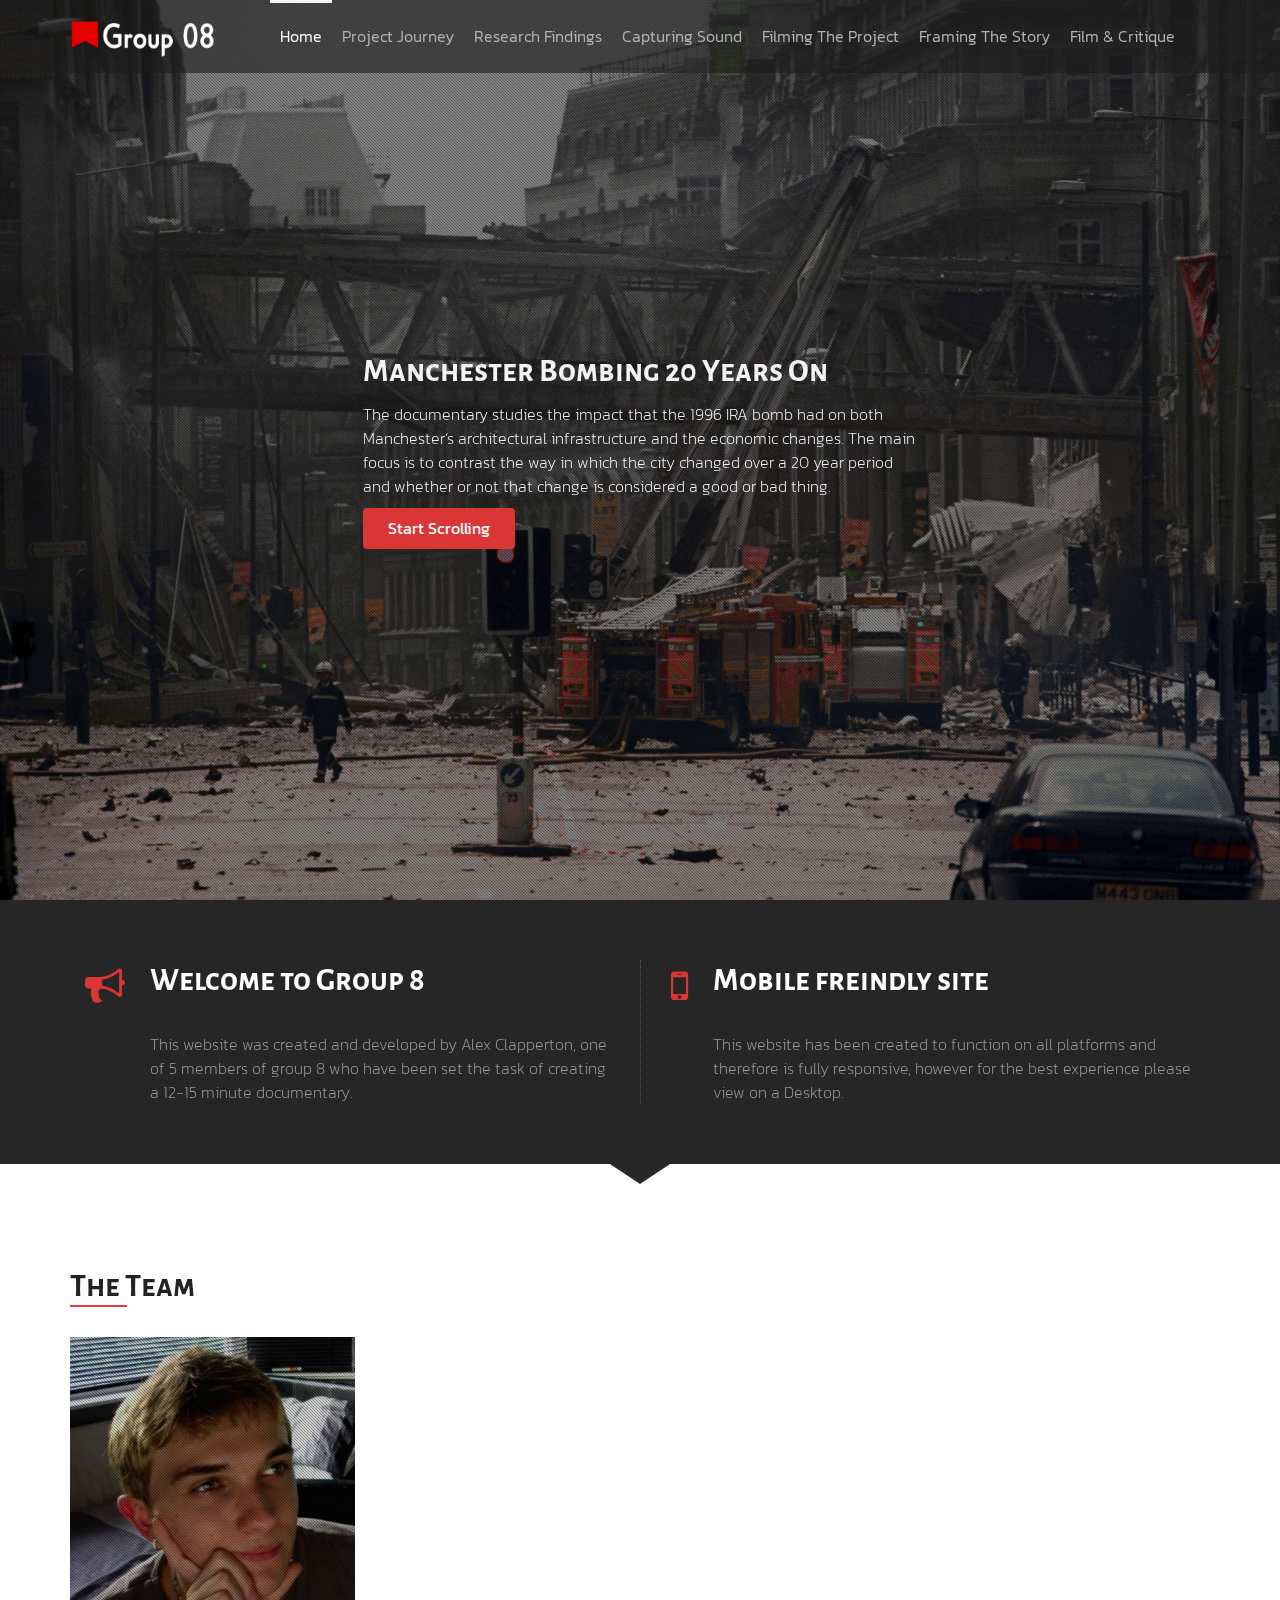
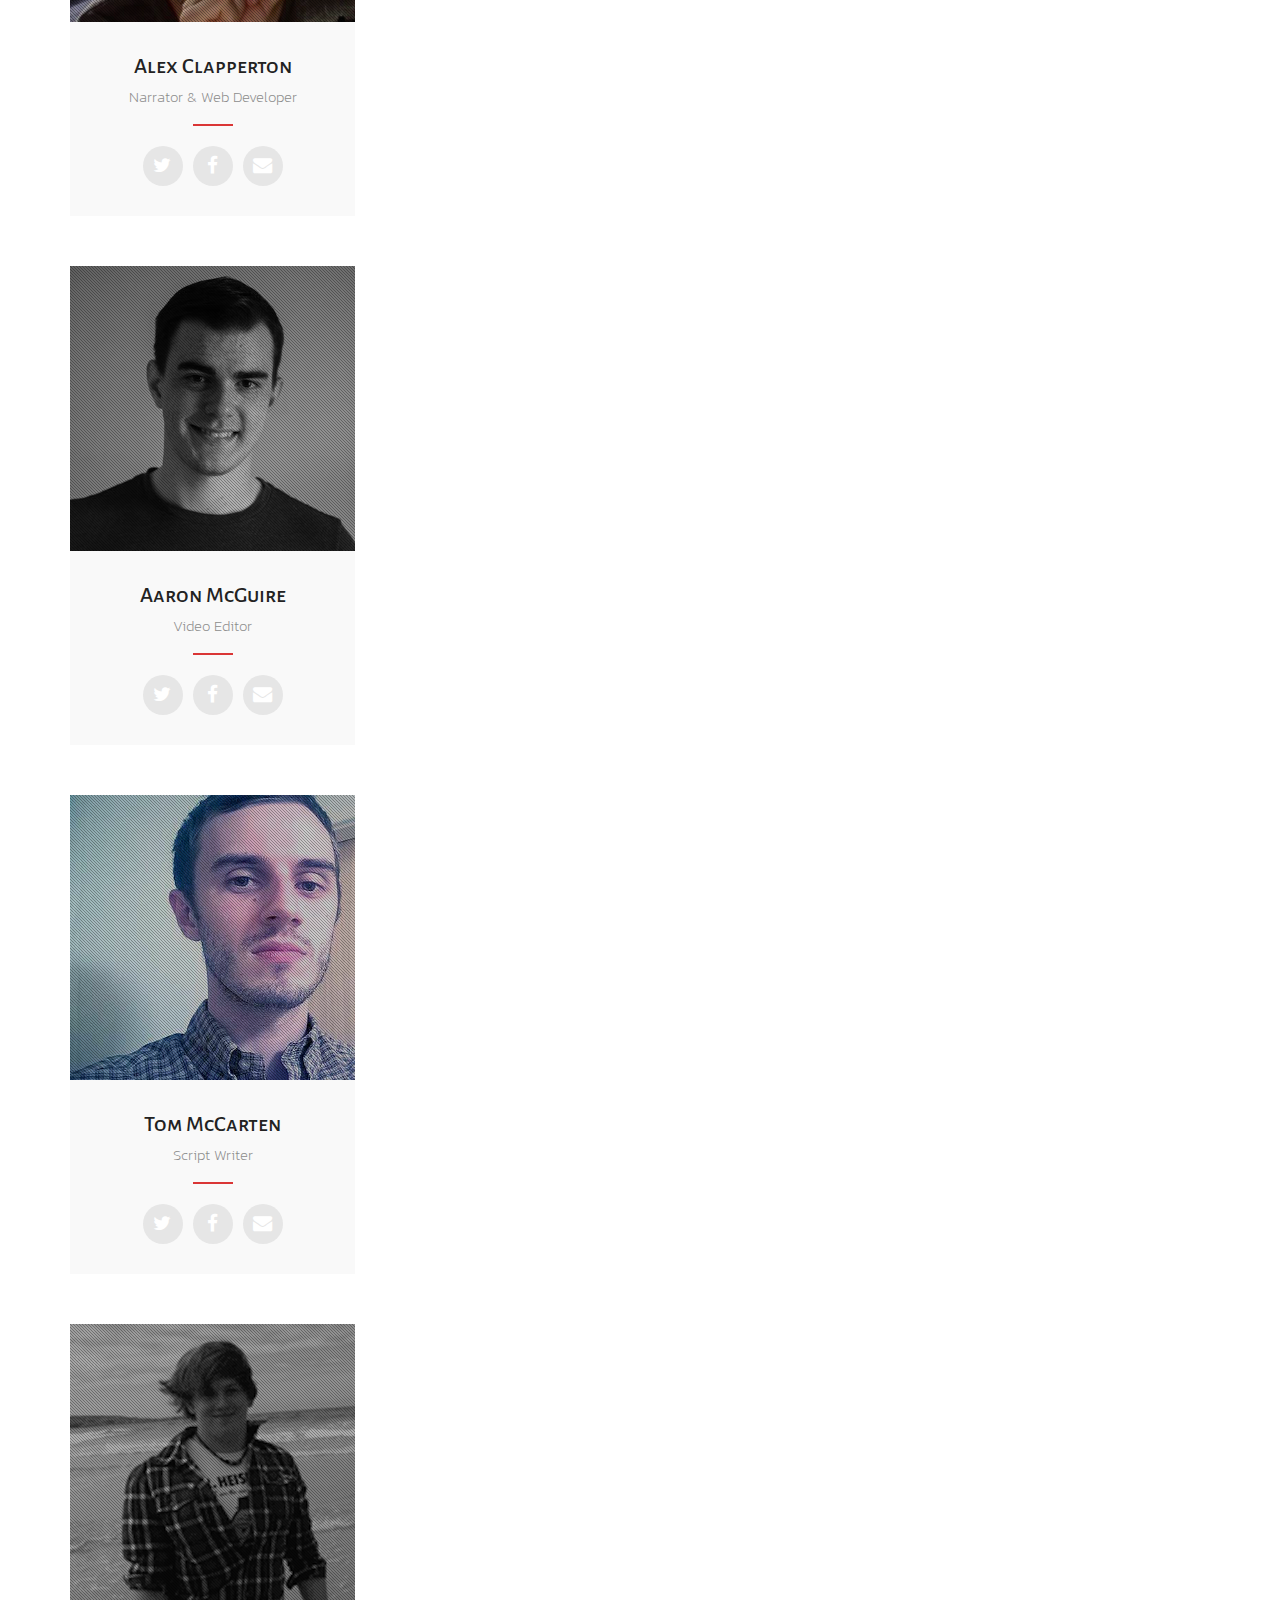
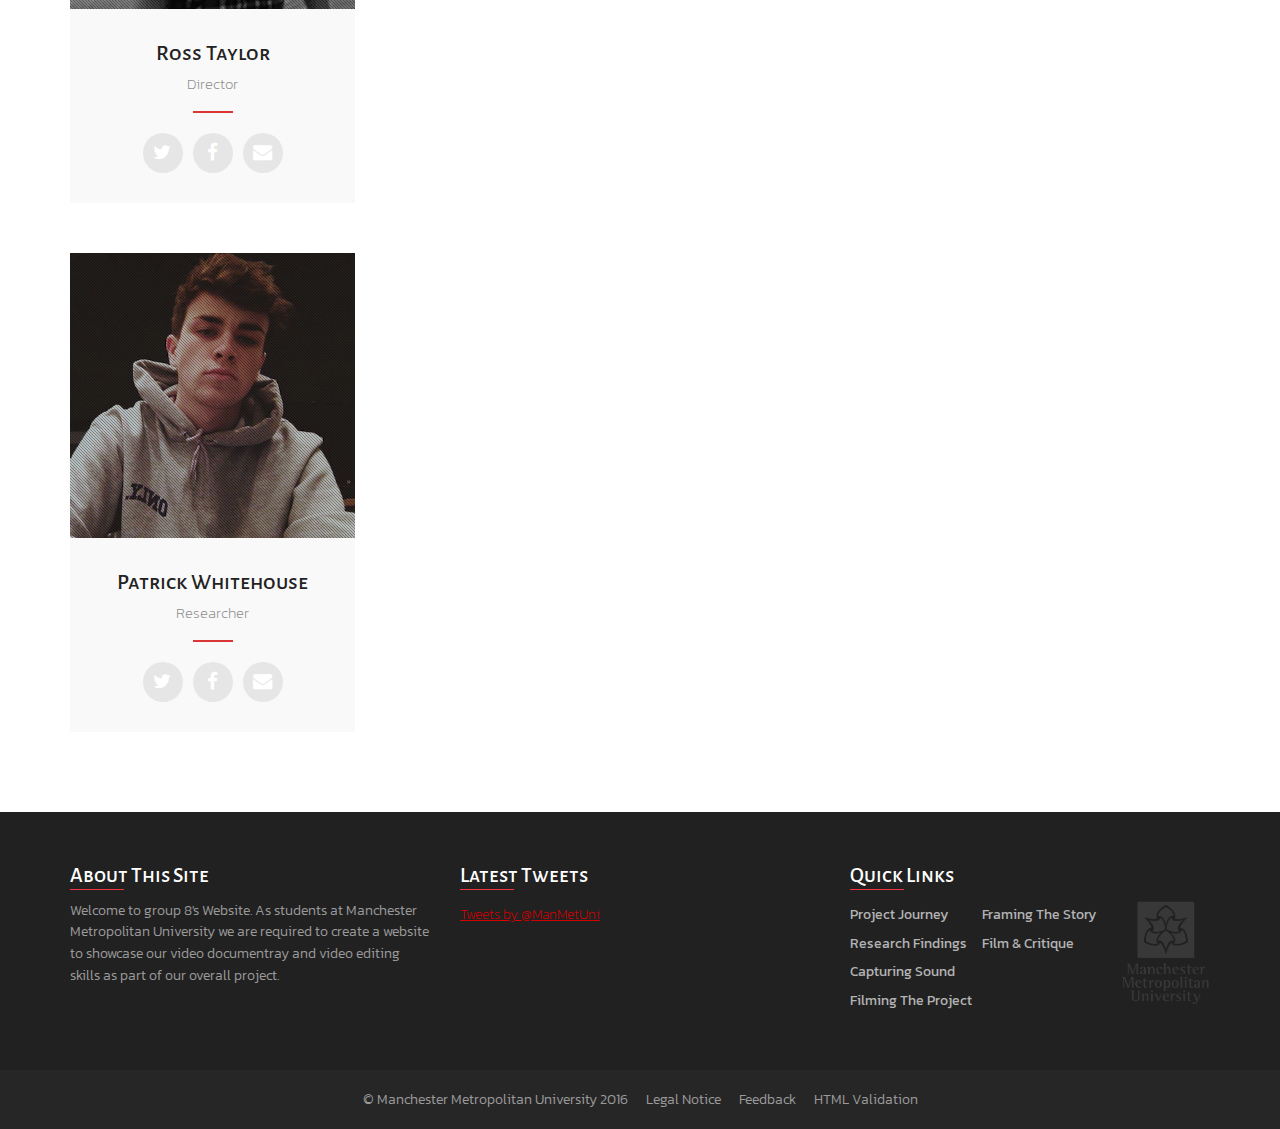
<file: index.html>
<!DOCTYPE html>
<html lang="en">
  <head>
    <meta charset="utf-8">
    <meta name="description" content="Welcome to group 8's Website. As students at Manchester Metropolitan University we are required to create a website to showcase our video documentray and imagery work.">
    <meta name="viewport" content="width=device-width, initial-scale=1 user-scalable=no">

    <link rel="icon" type="image/ico" href="images/favicon.ico">

    <title>Group 8 - Creative Digital Media Production, Manchester Metropolitan University</title>

    <!-- STYLESHEETS -->
    <link rel="stylesheet" type="text/css" href="css/normalize.css">
    <link rel="stylesheet" type="text/css" href="css/font-awesome.min.css">
    <link rel="stylesheet" type="text/css" href="css/animate.min.css">
    <link rel="stylesheet" type="text/css" href="css/style.css">

  </head>
  <body id="home">

    <div class="home-section scrollme parallax-window" data-parallax="scroll" data-image-src="images/bg.jpg">
      <div class="overlay"></div>
      <header>
        <nav class="nav animated fadeInDown">
          <div class="container">
            <div class="row">
              <div class="col col15">
                <div class="logo">
                  <a href="#home"><img src="images/logo.png" alt="Group 8 logo" /></a>
                </div>
              </div>

              <!-- START: Mobile Nav -->
              <div class="trigger-nav">
    						<div class="inner">
    							<span class="icon-bar top"></span>
    							<span class="icon-bar middle"></span>
    							<span class="icon-bar bottom"></span>
    						</div>
    					</div>
              <!-- END: Mobile Nav -->

              <div class="col col85">
                <div class="main-nav">
                  <ul>
                    <li class="active"><a href="index.html">Home</a></li
                    ><li><a href="project-journey.html">Project Journey</a></li
                    ><li><a href="research-findings.html">Research Findings</a></li
                    ><li><a href="capturing-sound.html">Capturing Sound</a></li
                    ><li><a href="filming-the-project.html">Filming The Project</a></li
                    ><li><a href="framing-the-story.html">Framing The Story</a></li
                    ><li><a href="film-and-critique.html">Film &amp; Critique</a></li>
                  </ul>
                </div>
              </div>
            </div>
          </div>
        </nav>
      </header>

      <!--******************** MAIN CONTENT : Start ********************-->
      <div class="animateme dark-bg" data-when="exit" data-from="0" data-to="0.7" data-easing="easeinout" data-opacity="0" data-translatey="-200">
        <main class="main-home" role="main">
          <div class="home-content">
            <!-- START: Container -->
            <div class="container">
              <!-- START: Row -->
              <div class="row">
                <!-- START: Intro Column -->
                <div class="col col50">
                  <h1 class="wow animated fadeInLeft" data-wow-delay=".5s">Manchester Bombing 20 Years On</h1>
                  <p class="home-desc wow animated fadeInLeft" data-wow-delay=".9s">The documentary studies the impact that the 1996 IRA bomb had on both Manchester’s architectural infrastructure and the economic changes. The main focus is to contrast the way in which the city changed over a 20 year period and whether or not that change is considered a good or bad thing.</p>
                  <!-- START: Read More button -->
                  <div class="read-more-home wow animated fadeInLeft" data-wow-delay="1.3s">
                    <a href="#content">Start Scrolling</a>
                  </div>
                  <!-- END: Read More -->
                </div>
                <!-- END: Intro Column -->
              </div>
              <!-- END: Row -->
            </div>
            <!-- END: Container -->
          </div>
        </main>
      </div>
      <!--******************** MAIN CONTENT : End ********************-->
    </div>


    <section id="content" class="content">
      <div class="info-blocks">
        <div class="info-block">
          <div class="container">
            <div class="row">
              <div class="col col50">
                <div class="block-container">
                  <div class="block-icon"><i class="fa fa-bullhorn"></i></div>
                  <div class="block-content">
                    <h2>Welcome to Group 8</h2>
                    <p>This website was created and developed by Alex Clapperton, one of 5 members of group 8 who have been set the task of creating a 12-15 minute documentary.</p>
                  </div>
                </div>
              </div>

              <div class="col col50 border-left">
                <div class="block-container">
                  <div class="block-icon"><i class="fa fa-mobile"></i></div>
                  <div class="block-content">
                    <h2>Mobile freindly site</h2>
                    <p>This website has been created to function on all platforms and therefore is fully responsive, however for the best experience please view on a Desktop.</p>
                  </div>
                </div>
              </div>
            </div>
          </div>
        </div>
        <div class="corner-tip-down"></div>
      </div>

      <hr class="hr-nobg">

      <div class="content-info">
        <div class="container">
          <div class="row">
            <div class="col col100">

              <h2>The Team</h2>

              <div class="team-block">
                <div class="member">
                  <div class="col col25 card-container">
                    <div class="card card-image">
                      <div class="img-overlay"></div>
                      <img src="images/team/alex.jpg" alt="Alex Clapperton portrait" />
                    </div>
                    <div class="team-info">
                      <h3>Alex Clapperton</h3>
                      <p class="team-sub-title">Narrator &amp; Web Developer</p>
                      <div class="heading-divider"></div>
                      <div class="team-social">
                        <ul>
                          <li><a href="https://twitter.com/AlexMClapperton" class="twitter"><i class="fa fa-twitter fa-fw"></i></a></li
                          ><li><a href="https://www.facebook.com/AlexMClapperton" class="facebook"><i class="fa fa-facebook fa-fw"></i></a></li
                          ><li><a href="mailto:alex.clapperton@stu.mmu.ac.uk" class="mail"><i class="fa fa-envelope fa-fw"></i></a></li>
                        </ul>
                      </div>
                    </div>
                  </div>
                  <div class="col col75 wow animated slideInLeft" data-wow-delay=".3s">
                    <div class="team-detail">
                      <p>I am a 23 year old tech enthusiast and currently a student at the Manchester Metropolitan University studying for a BSc Web Development Degree. I am also a technology enthusiast with a keen interest in new technological developments, systems and products. I am particularly interested in Web Design and am currently half way through my second year at MMU.</p>

                      <p>My interest in Web design began when I went on work experience when I was 15, back in 2007. I went to my fathers workplace and did a bit of graphic design. It was there where I was introduced to AutoCAD and I immediately fell in love with the software. From there my interest moved from Art to Graphic Design, to Web Design. My Goal is to become a professional Web designer. My Goal is to become a professional Web designer.</p>
                    </div>
                  </div>
                </div>


                <div class="member">
                  <div class="col col25 card-container">
                    <div class="card card-image">
                      <div class="img-overlay"></div>
                      <img src="images/team/aaron.jpg" alt="Aaron McGuire portrait" />
                    </div>
                    <div class="team-info">
                      <h3>Aaron McGuire</h3>
                      <p class="team-sub-title">Video Editor</p>
                      <div class="heading-divider"></div>
                      <div class="team-social">
                        <ul>
                          <li><a href="https://twitter.com/_AaronMcguire" class="twitter"><i class="fa fa-twitter fa-fw"></i></a></li
                          ><li><a href="https://www.facebook.com/AaronAndrewMcguire" class="facebook"><i class="fa fa-facebook fa-fw"></i></a></li
                          ><li><a href="mailto:14015827@stu.mmu.ac.uk" class="mail"><i class="fa fa-envelope fa-fw"></i></a></li>
                        </ul>
                      </div>
                    </div>
                  </div>
                  <div class="col col75 wow animated slideInLeft" data-wow-delay=".3s">
                    <div class="team-detail">
                      <p>I am a 21 year old student at Manchester Metropolitan University studying for a BSc Web Development Degree. I live in Stockport where I have lived all my life. Being in the 2nd year at uni means things have started to get a lot more real, knowing the marks you get are final. I started learning code in high school in my final year (2011) which was incredibly fun but looking back making an image in Photoshop, slicing it and then making it work in Dreamweaver doesn’t constitute being a HTML and CSS wiz kid.</p>

                      <p>I hope that upon finishing my final year I can start climbing the ladder, if by this point I don’t already have a foot in the door. I am aiming to finish with a first and hopefully put it to good use. I’m currently juggling different job titles to see which one I would prefer, at this moment in time I’m looking at either UI/UX design or front end web developer.</p>
                    </div>
                  </div>
                </div>


                <div class="member">
                  <div class="col col25 card-container">
                    <div class="card card-image">
                      <div class="img-overlay"></div>
                      <img src="images/team/tom.jpg" alt="Tom McCarten portrait" />
                    </div>
                    <div class="team-info">
                      <h3>Tom McCarten</h3>
                      <p class="team-sub-title">Script Writer</p>
                      <div class="heading-divider"></div>
                      <div class="team-social">
                        <ul>
                          <li><a href="https://twitter.com/TomMcCarten" class="twitter"><i class="fa fa-twitter fa-fw"></i></a></li
                          ><li><a href="https://www.facebook.com/thomasmccarten" class="facebook"><i class="fa fa-facebook fa-fw"></i></a></li
                          ><li><a href="thomas.e.mccarten@stu.mmu.ac.uk" class="mail"><i class="fa fa-envelope fa-fw"></i></a></li>
                        </ul>
                      </div>
                    </div>
                  </div>
                  <div class="col col75 wow animated slideInLeft" data-wow-delay=".3s">
                    <div class="team-detail">
                      <p>Hello. I’m Tom, a mature student of 'BSc (Hons) Web Development' at Manchester Metropolitan University. I’m from Upholland, near Wigan. After being made redundant at my last place of work I decided to apply for university in an attempt to pursue some sort of career in an area I’ve had an interest for many years now.</p>

                      <p>I like designing things in Photoshop and Illustrator. I have a good knowledge of CSS and a working knowledge of PHP and JavaScript. I hope to enter the front-end web development industry after if not during my time at university.</p>
                    </div>
                  </div>
                </div>


                <div class="member">
                  <div class="col col25 card-container">
                    <div class="card card-image">
                      <div class="img-overlay"></div>
                      <img src="images/team/ross.png" alt="Ross Taylor portrait" />
                    </div>
                    <div class="team-info">
                      <h3>Ross Taylor</h3>
                      <p class="team-sub-title">Director</p>
                      <div class="heading-divider"></div>
                      <div class="team-social">
                        <ul>
                          <li><a href="https://twitter.com/Cipurs" class="twitter"><i class="fa fa-twitter fa-fw"></i></a></li
                          ><li><a href="https://www.facebook.com/cipurs" class="facebook"><i class="fa fa-facebook fa-fw"></i></a></li
                          ><li><a href="mailto:ross.taylor@live.com" class="mail"><i class="fa fa-envelope fa-fw"></i></a></li>
                        </ul>
                      </div>
                    </div>
                  </div>
                  <div class="col col75 wow animated slideInLeft" data-wow-delay=".3s">
                    <div class="team-detail">
                      <p>Hello, i'm Ross Taylor. I particularily enjoy pretending to be a photographer as well as occasionally painting with pixels, saving the world from various threats and blasting a ball into some netting. I am a 20 year old digital media student from a small town caled Rochdale, origin of the cooperative and the word 'cruckle'. If you like what you see please dont hesitate to contact me!</p>
                    </div>
                  </div>
                </div>


                <div class="member">
                  <div class="col col25 card-container">
                    <div class="card card-image">
                      <div class="img-overlay"></div>
                      <img src="images/team/patrick.jpg" alt="Patrick Whitehouse portrait" />
                    </div>
                    <div class="team-info">
                      <h3>Patrick Whitehouse</h3>
                      <p class="team-sub-title">Researcher</p>
                      <div class="heading-divider"></div>
                      <div class="team-social">
                        <ul>
                          <li><a href="https://twitter.com/patrickdoesweb" class="twitter"><i class="fa fa-twitter fa-fw"></i></a></li
                          ><li><a href="#" class="facebook"><i class="fa fa-facebook fa-fw"></i></a></li
                          ><li><a href="patrick.whitehouse@stu.mmu.ac.uk" class="mail"><i class="fa fa-envelope fa-fw"></i></a></li>
                        </ul>
                      </div>
                    </div>
                  </div>
                  <div class="col col75 wow animated slideInLeft" data-wow-delay=".3s">
                    <div class="team-detail">
                      <p>My name is Patrick Whitehouse, I am a Web Development student at the Manchester Metropolitan University. Once I have finished my degree, I would like to hopefully become a full time front end web developer for a large company as it would allow me to gain experience. Once I have a few years of experience behind me, I would then like to become self employed or possibly freelance.</p>
                    </div>
                  </div>
                </div>
              </div>
            </div>
          </div>
        </div>
      </div>
    </section>

    <footer>
      <div class="footer-main">
        <div class="container">
          <div class="row">
            <div class="col col33">
              <div class="widget about-widget">
                <h3>About This Site</h3>
                <p>Welcome to group 8's Website. As students at Manchester Metropolitan University we are required to create a website to showcase our video documentray and video editing skills as part of our overall project.</p>
              </div>
            </div>

            <div class="col col33">
              <div class="widget about-widget">
                <h3>Latest Tweets</h3>
                <div class="twitter-feed">
                  <a class="twitter-timeline" data-link-color="#dd2e44" data-chrome="transparent noheader nofooter noborders" data-tweet-limit="3"  href="https://twitter.com/ManMetUni" data-widget-id="573188130255347712">Tweets by @ManMetUni</a> <script>!function(d,s,id){var js,fjs=d.getElementsByTagName(s)[0],p=/^http:/.test(d.location)?'http':'https';if(!d.getElementById(id)){js=d.createElement(s);js.id=id;js.src=p+"://platform.twitter.com/widgets.js";fjs.parentNode.insertBefore(js,fjs);}}(document,"script","twitter-wjs");</script>
                </div>
              </div>
            </div>

            <div class="col col33">
              <div class="widget links-widget">
                <h3>Quick Links</h3>
                <ul class="quick-links">
                  <li><a href="project-journey.html">Project Journey</a></li>
                  <li><a href="research-findings.html">Research Findings</a></li>
                  <li><a href="capturing-sound.html">Capturing Sound</a></li>
                  <li><a href="filming-the-project.html">Filming The Project</a></li>
                </ul>

                <ul class="quick-links">
                  <li><a href="framing-the-story.html">Framing The Story</a></li>
                  <li><a href="film-and-critique.html">Film &amp; Critique</a></li>
                </ul>

                <div class="mmu-logo">
                  <a href="http://www.mmu.ac.uk/" title="MMU homepage"><img src="images/mmu-logo.png" alt="Manchester Metropolitan University logo." /></a>
                </div>
              </div>
            </div>
          </div>
        </div>
      </div>

      <div class="bottom-footer">
        <div class="container">
          <div class="row">
            <ul>
              <li>&copy; <a href="http://www.mmu.ac.uk/" title="MMU homepage">Manchester Metropolitan University 2016</a></li>
              <li><a href="http://www.mmu.ac.uk/legal/" title="MMU Legal notice">Legal Notice</a></li>
              <li><a href="http://www.ico.mmu.ac.uk/feedback.html" title="Feedback form to comment on this web page">Feedback</a></li>
              <li><a href="http://validator.w3.org/check?uri=referer" title="W3C HTML Validation Service">HTML Validation</a></li>
            </ul>
          </div>
        </div>
      </div>
    </footer>

    <div class="back-to-top">
      <a href="#0" class="cd-top">Top</a>
    </div>

    <!-- JS SCRIPTS -->
    <script src="js/jquery.min.js"></script>
    <script src="js/jquery.waypoints.min.js"></script>
    <script src="js/wow.min.js"></script>
    <script src="js/parallax.min.js"></script>
    <script src="js/jquery.scrollme.min.js"></script>
    <script src="js/modernizr.js"></script>
    <script src="js/main.js"></script>
    <script src="js/script.js"></script>
    <script>new WOW().init();</script>

  </body>
</html>
</file>
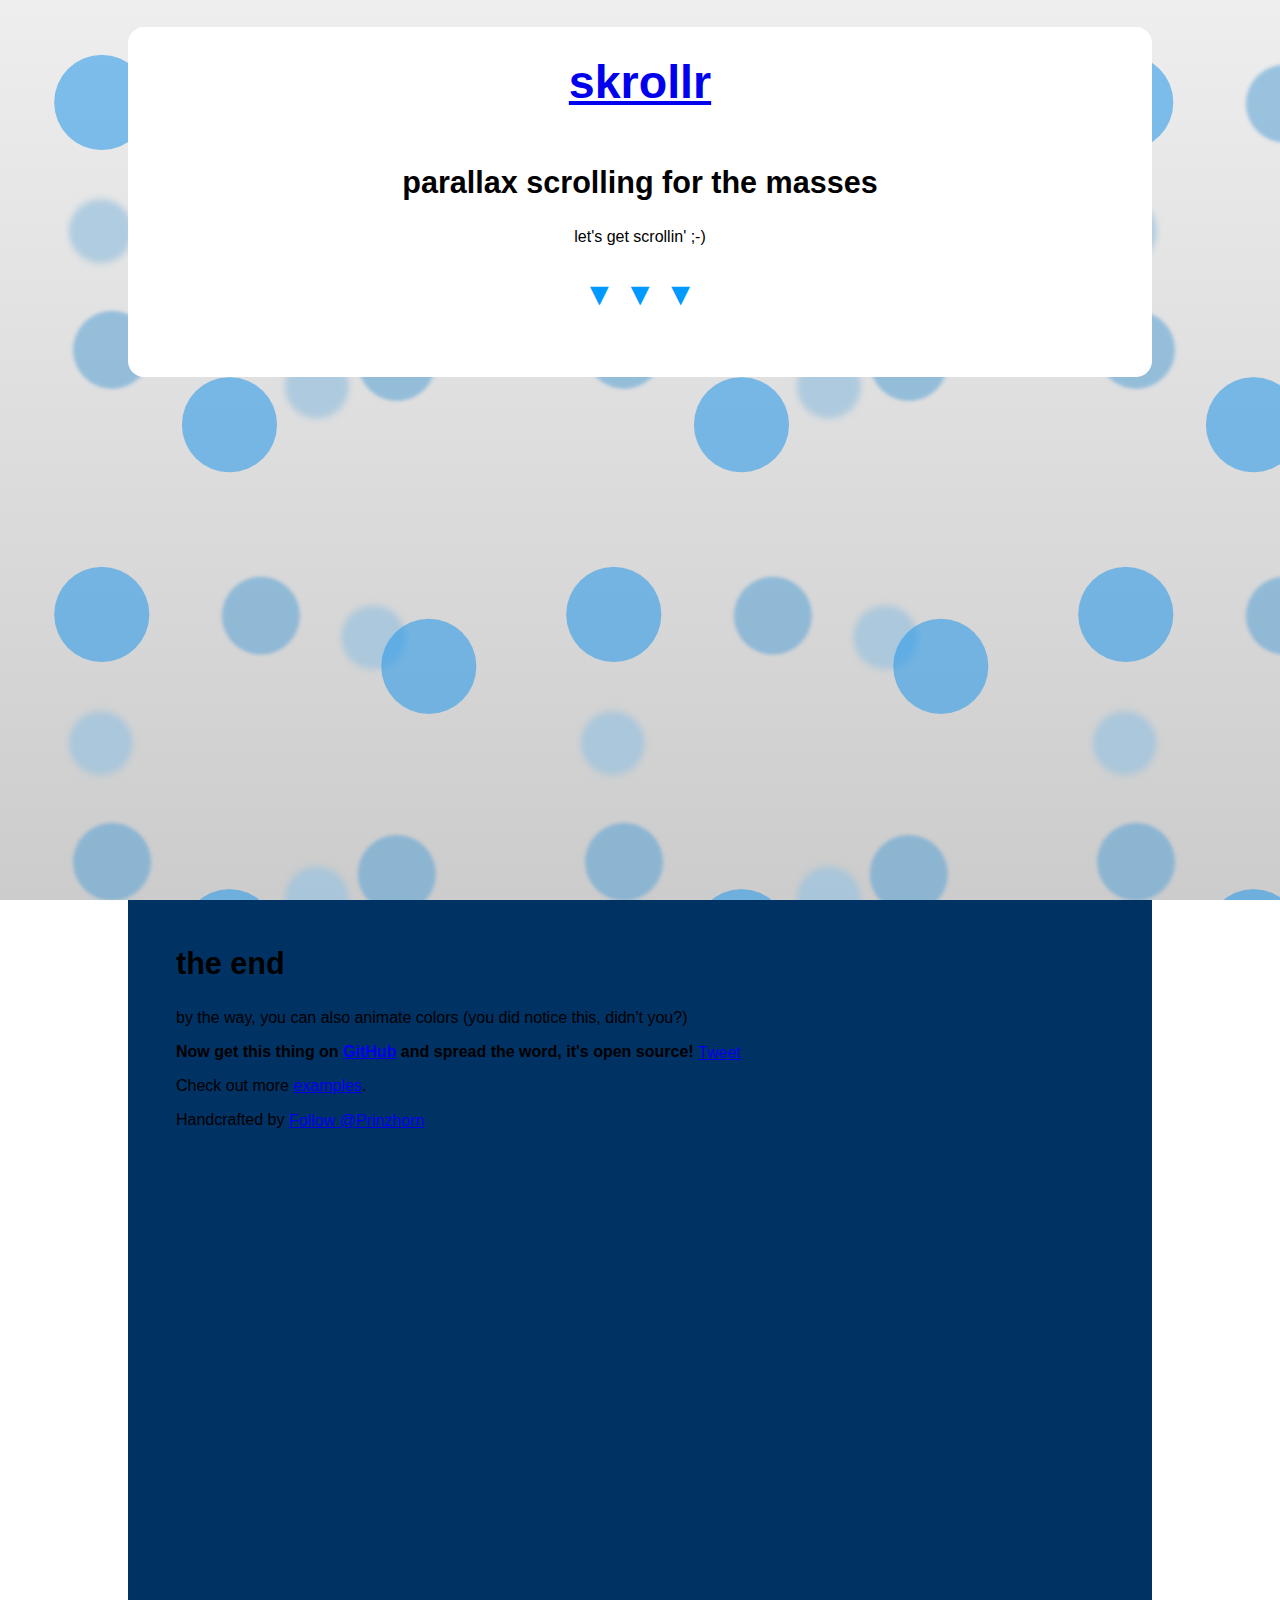
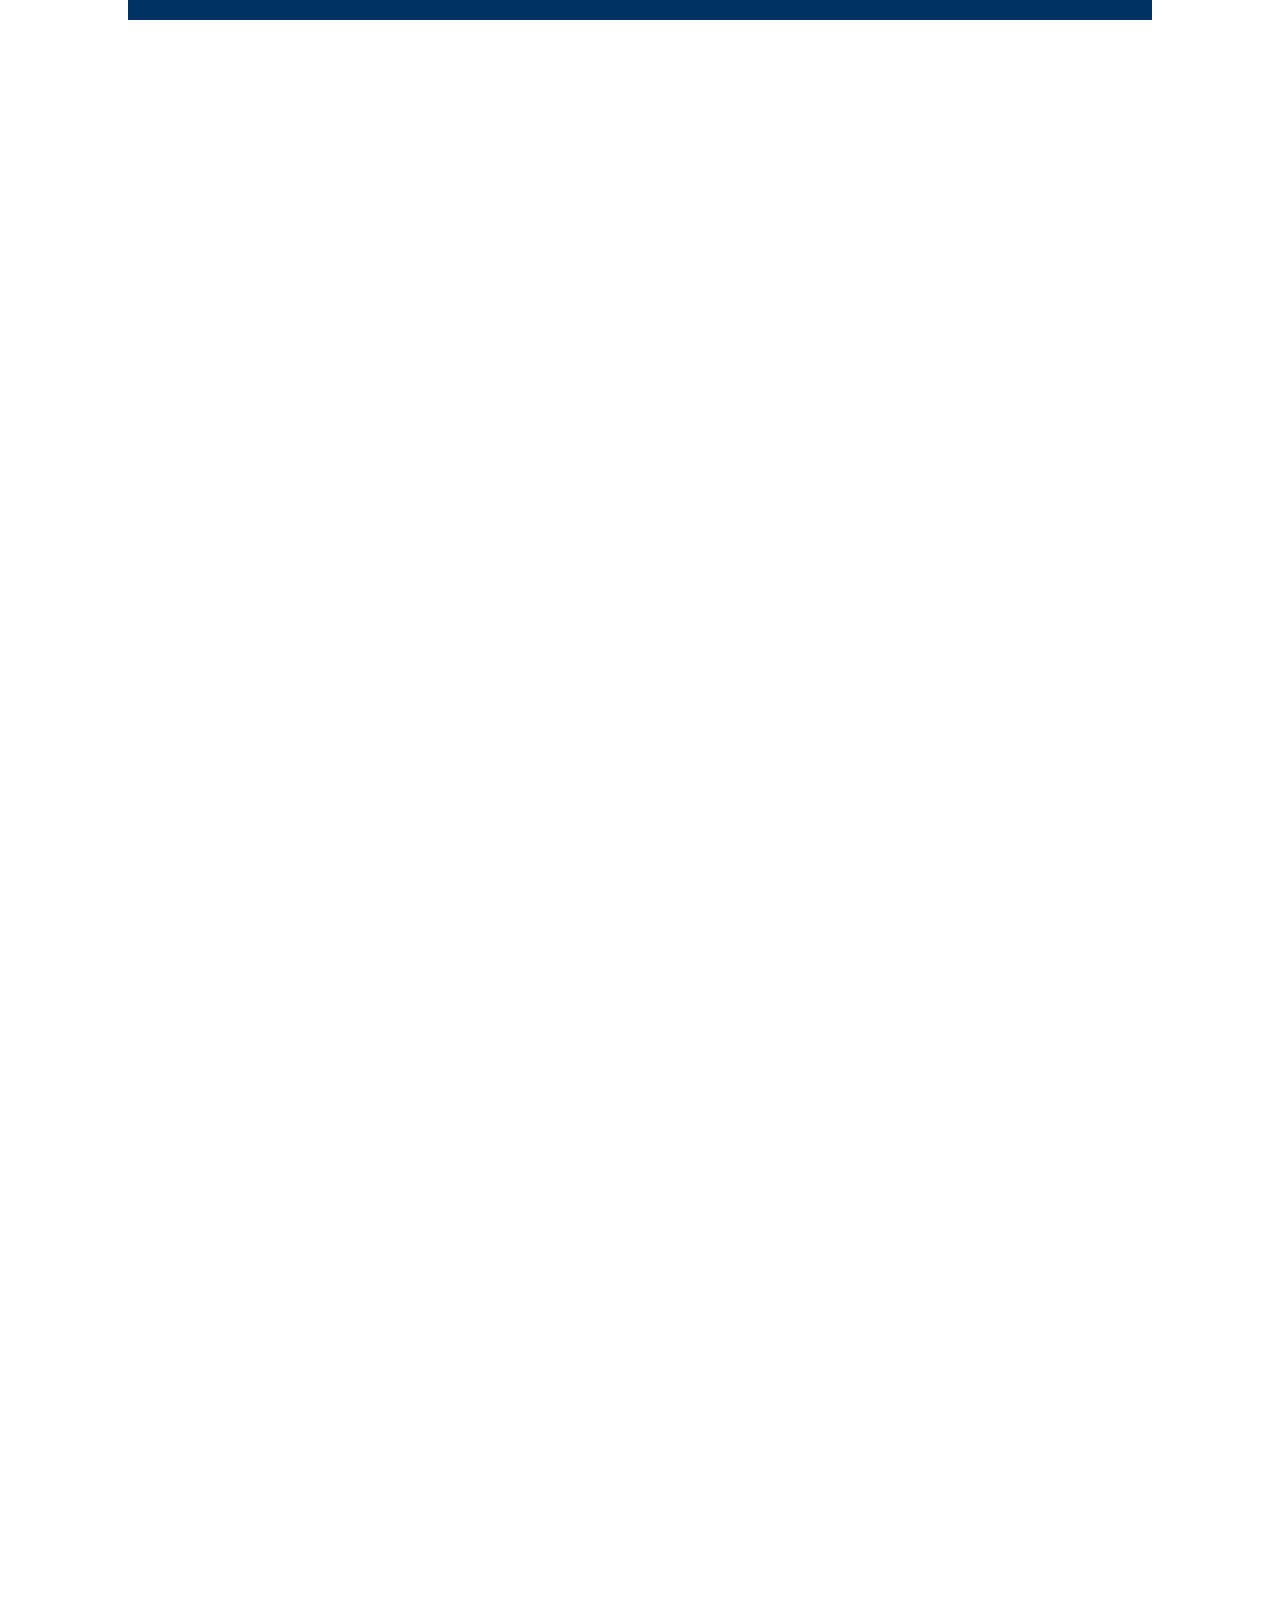
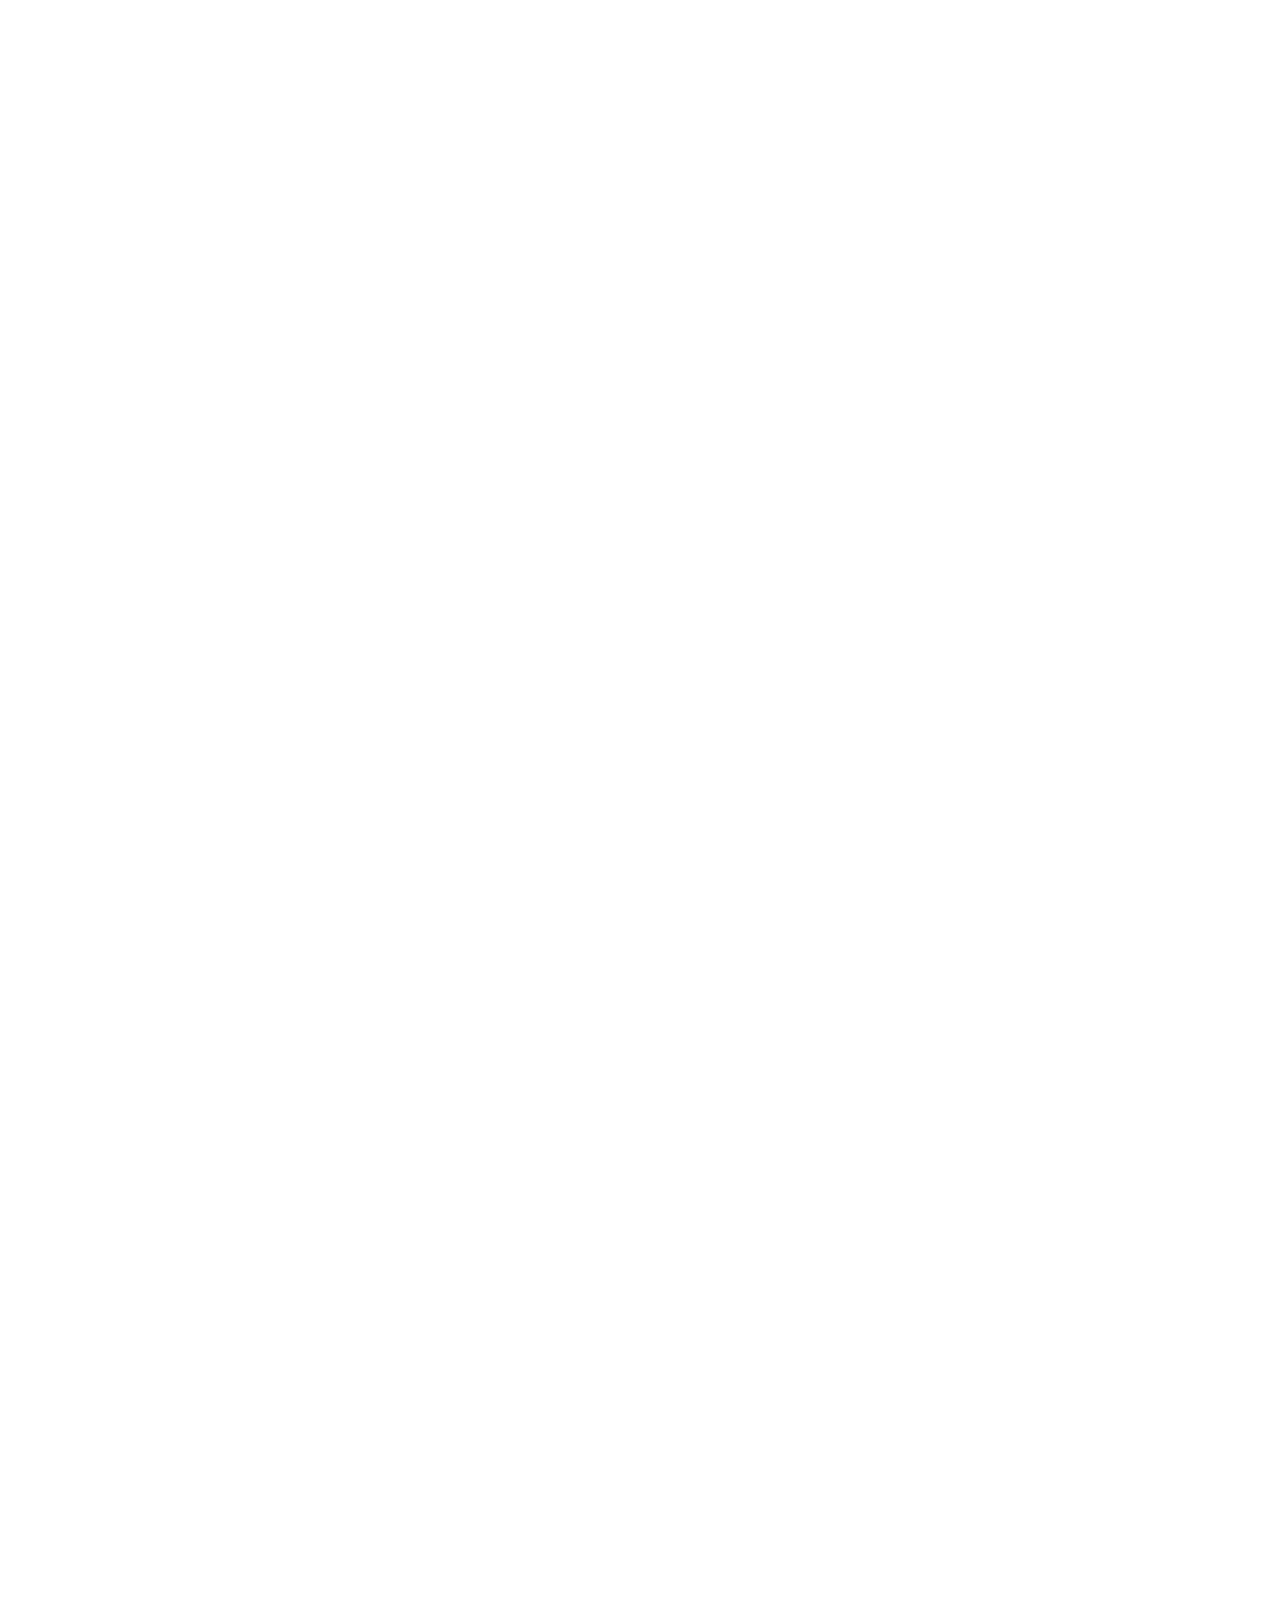
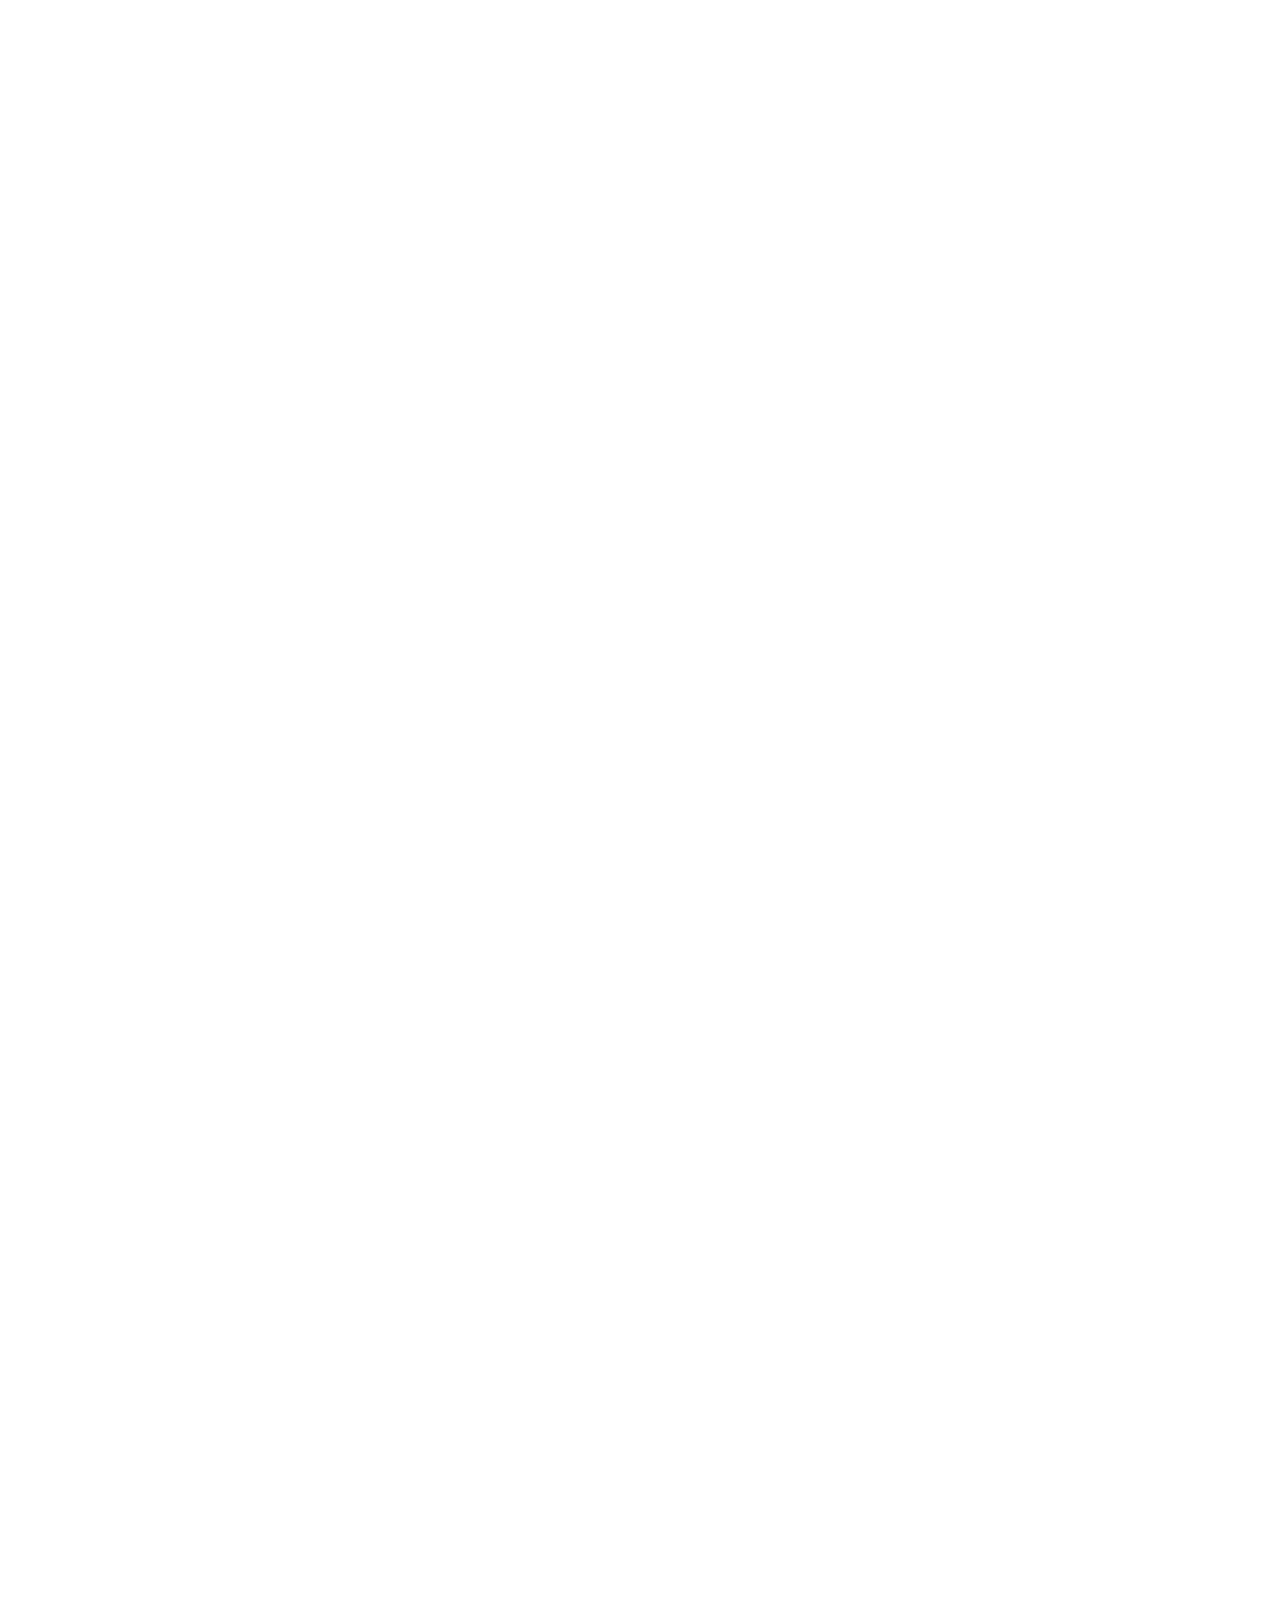
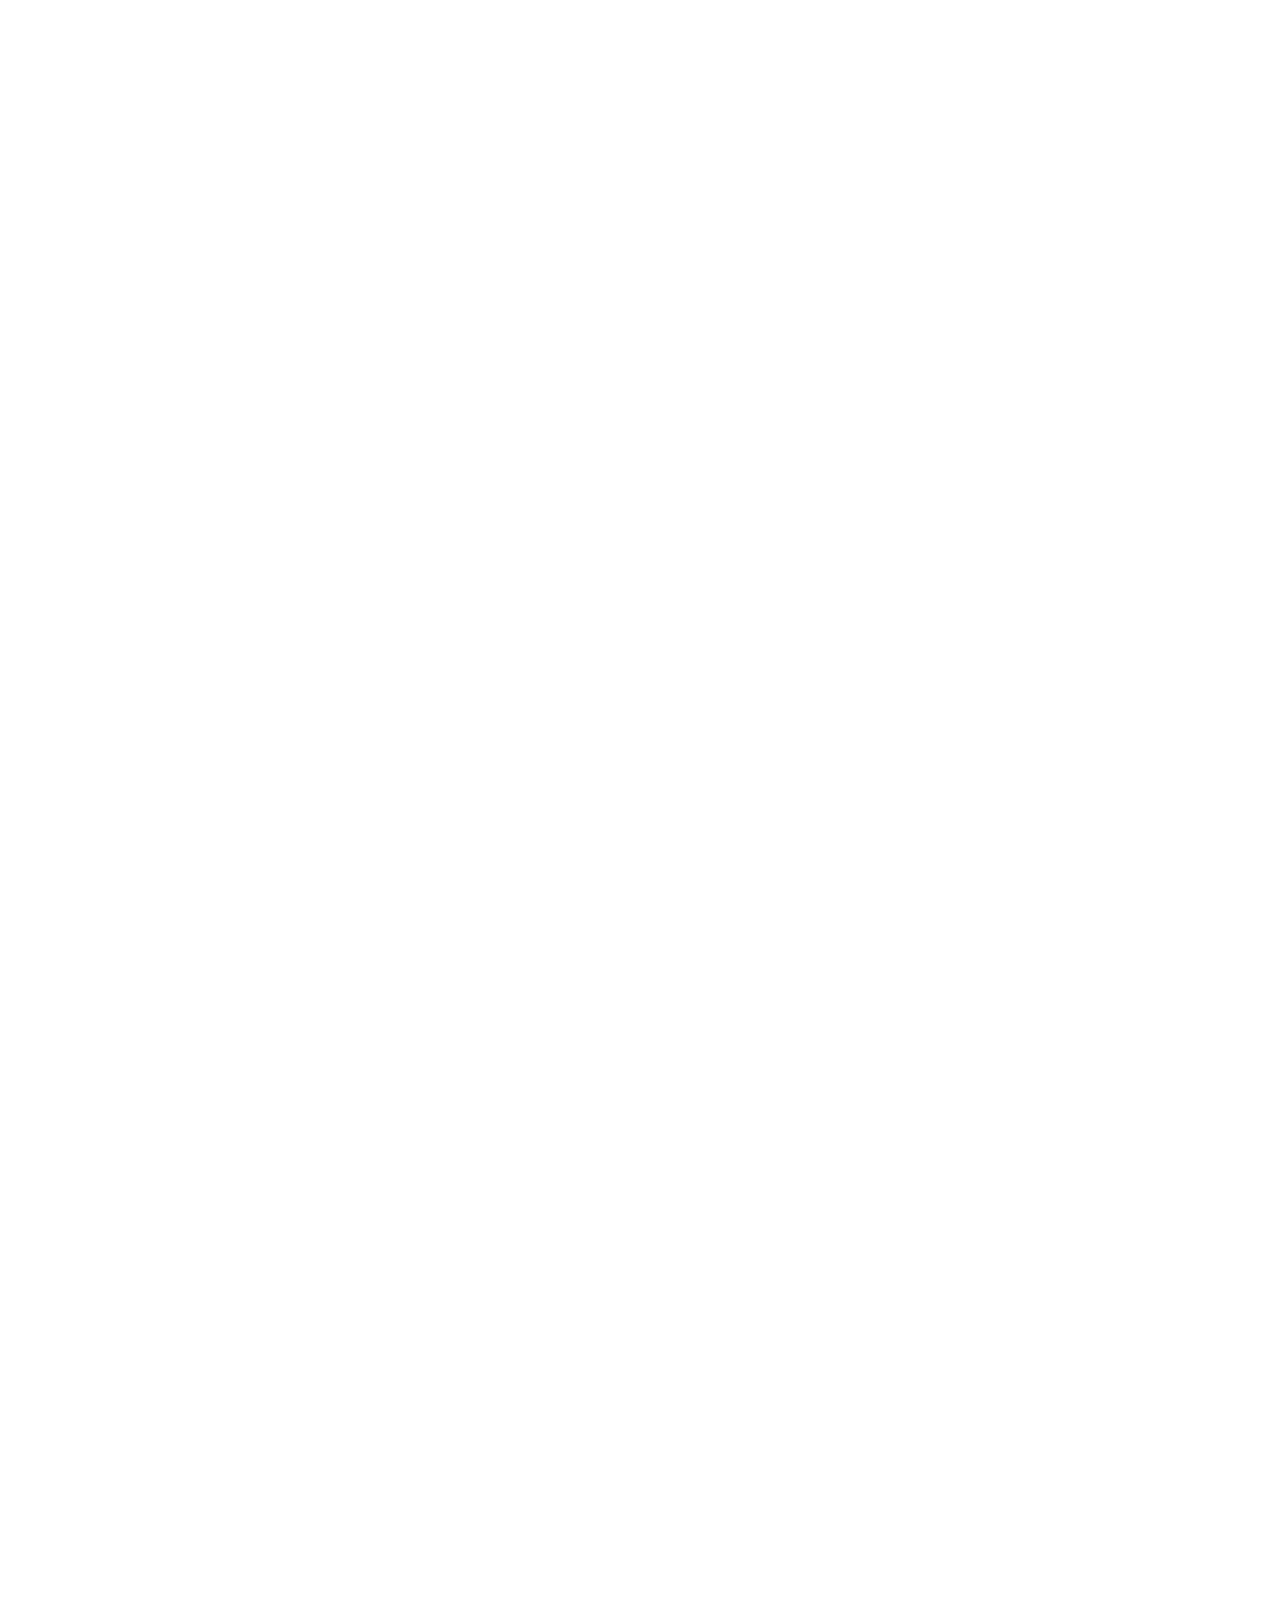
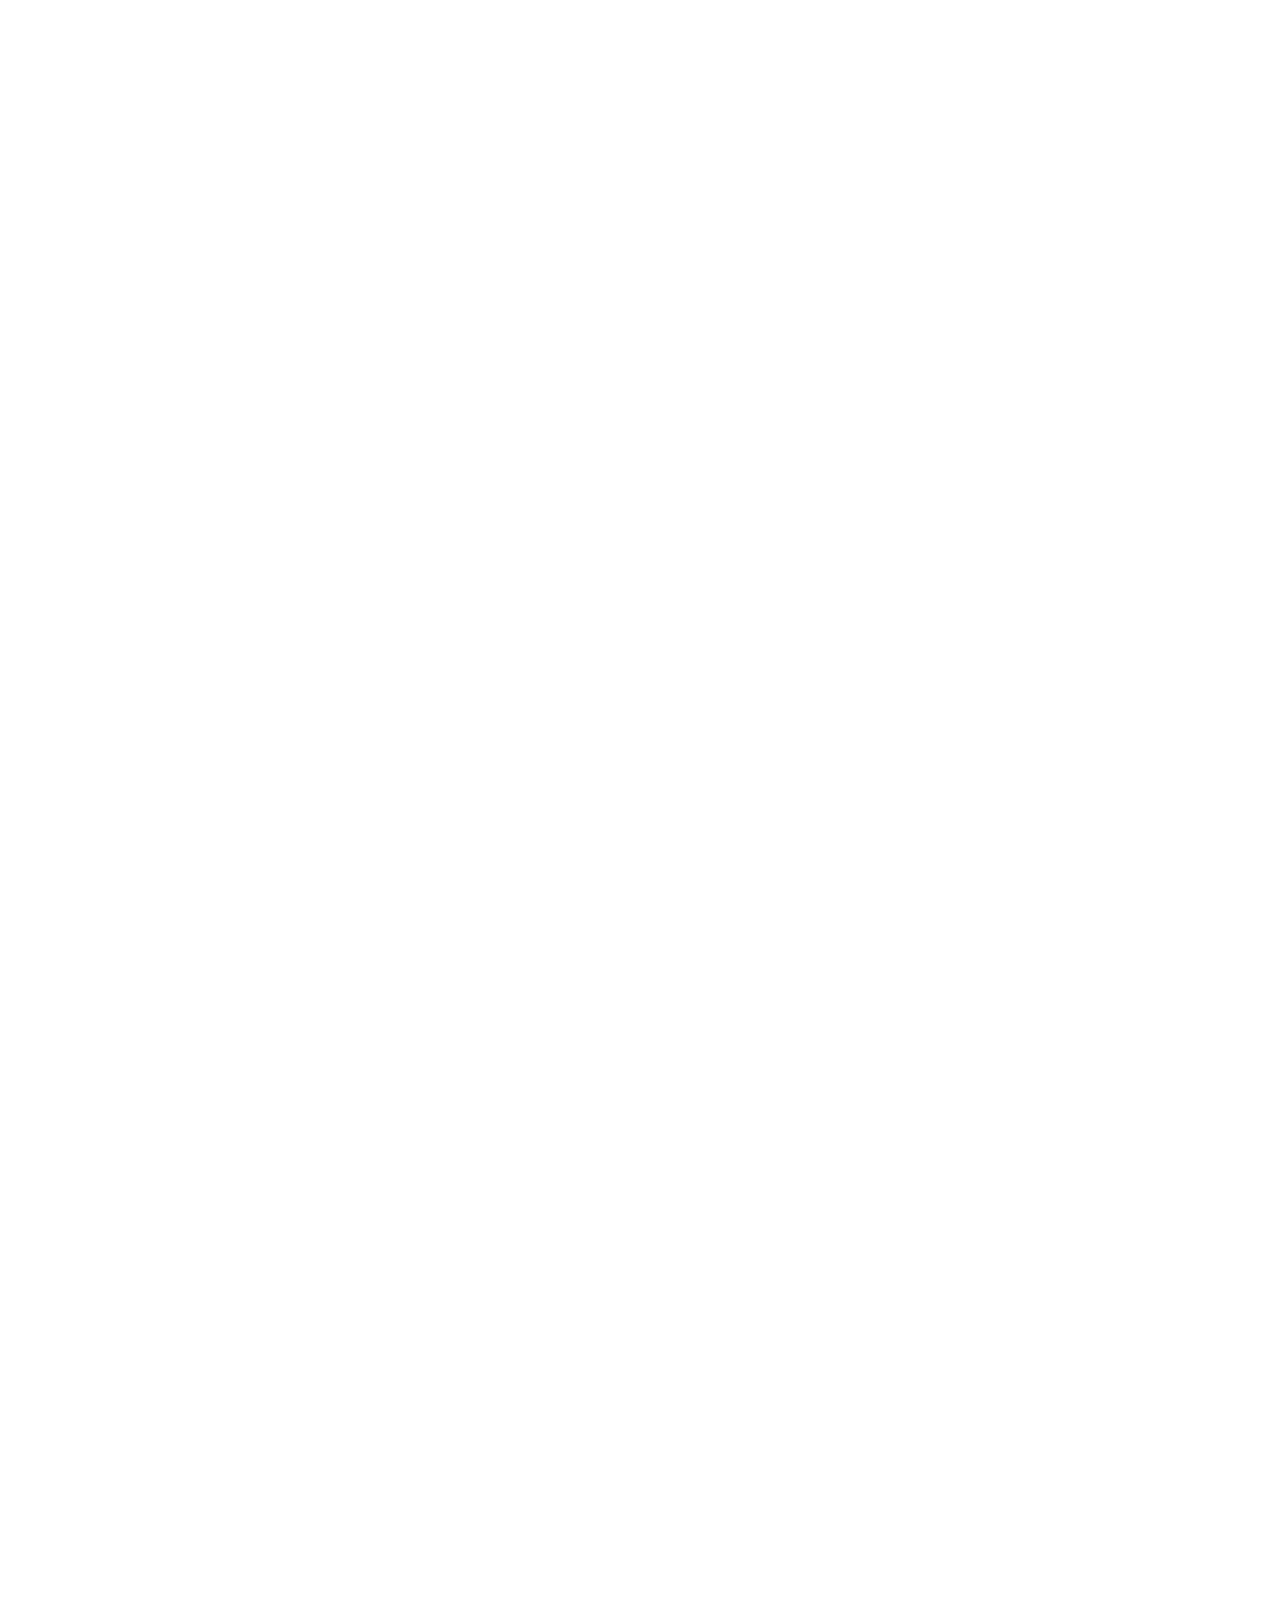
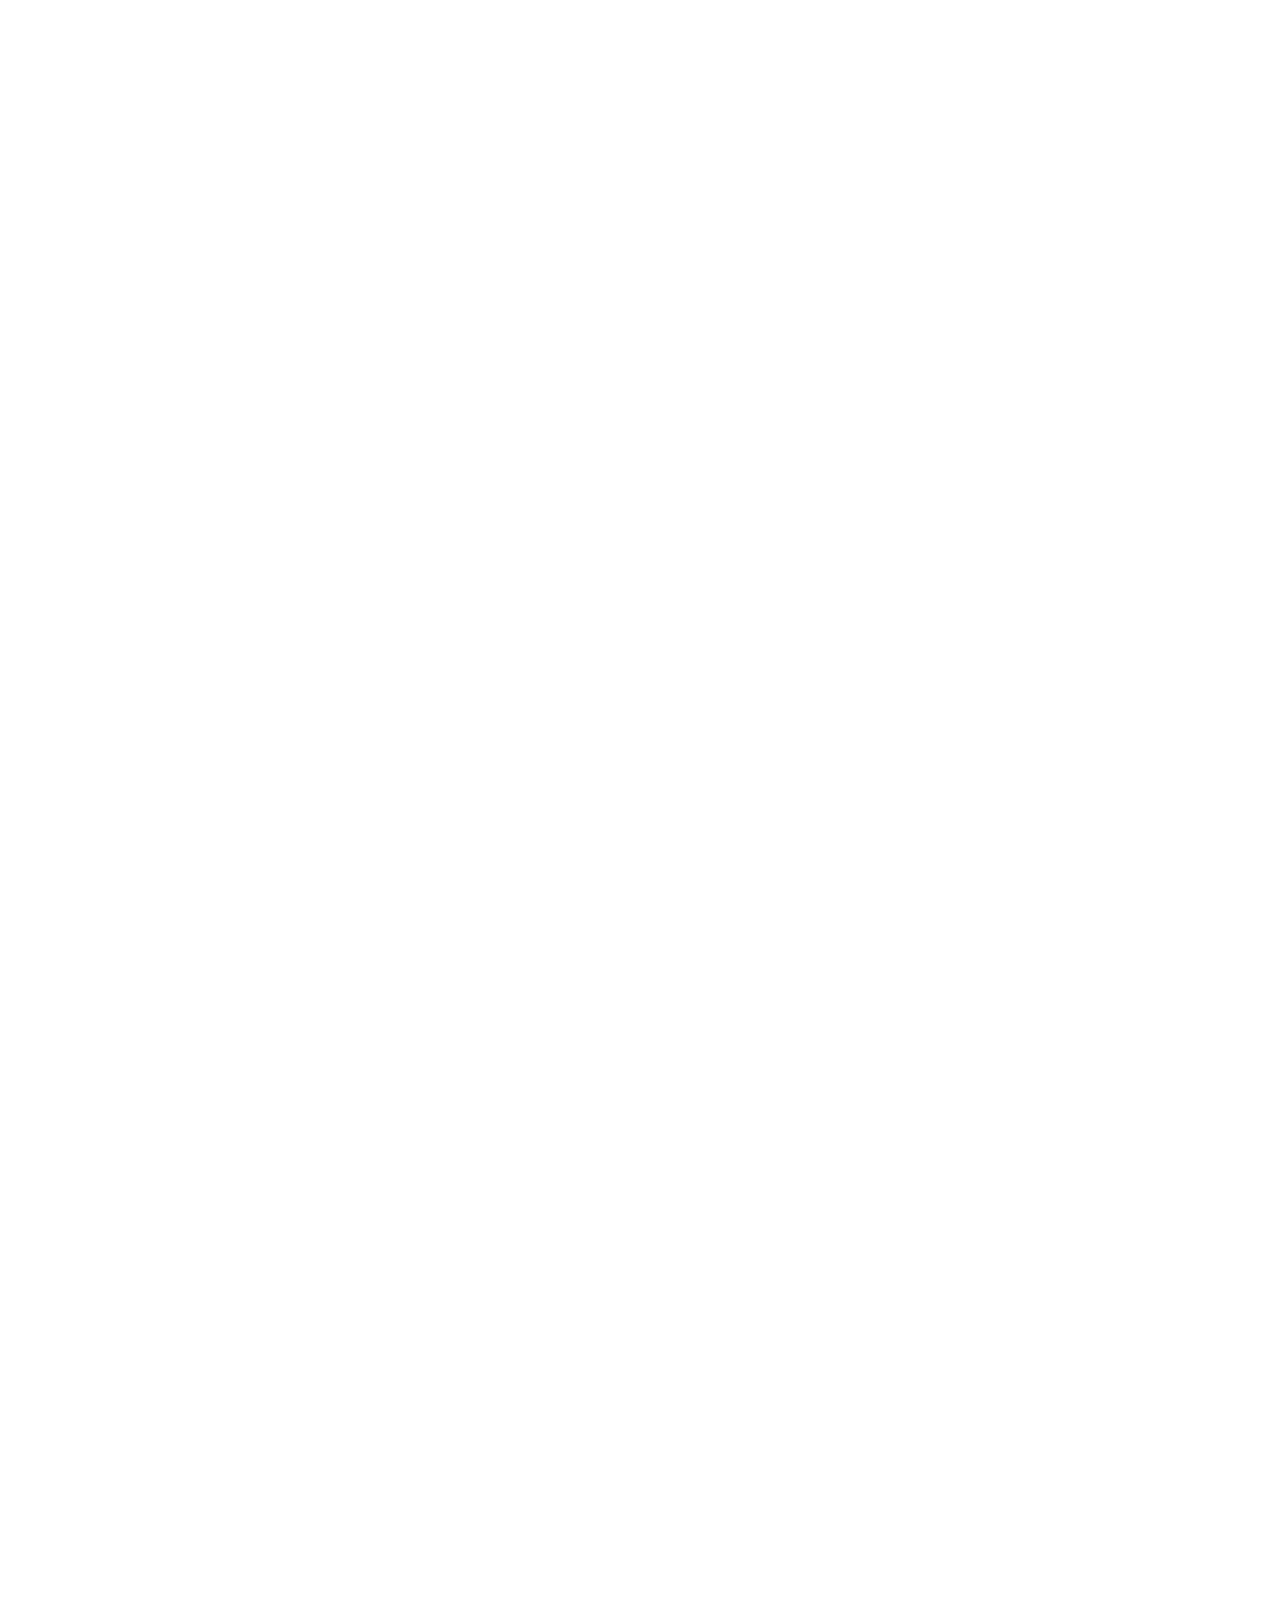
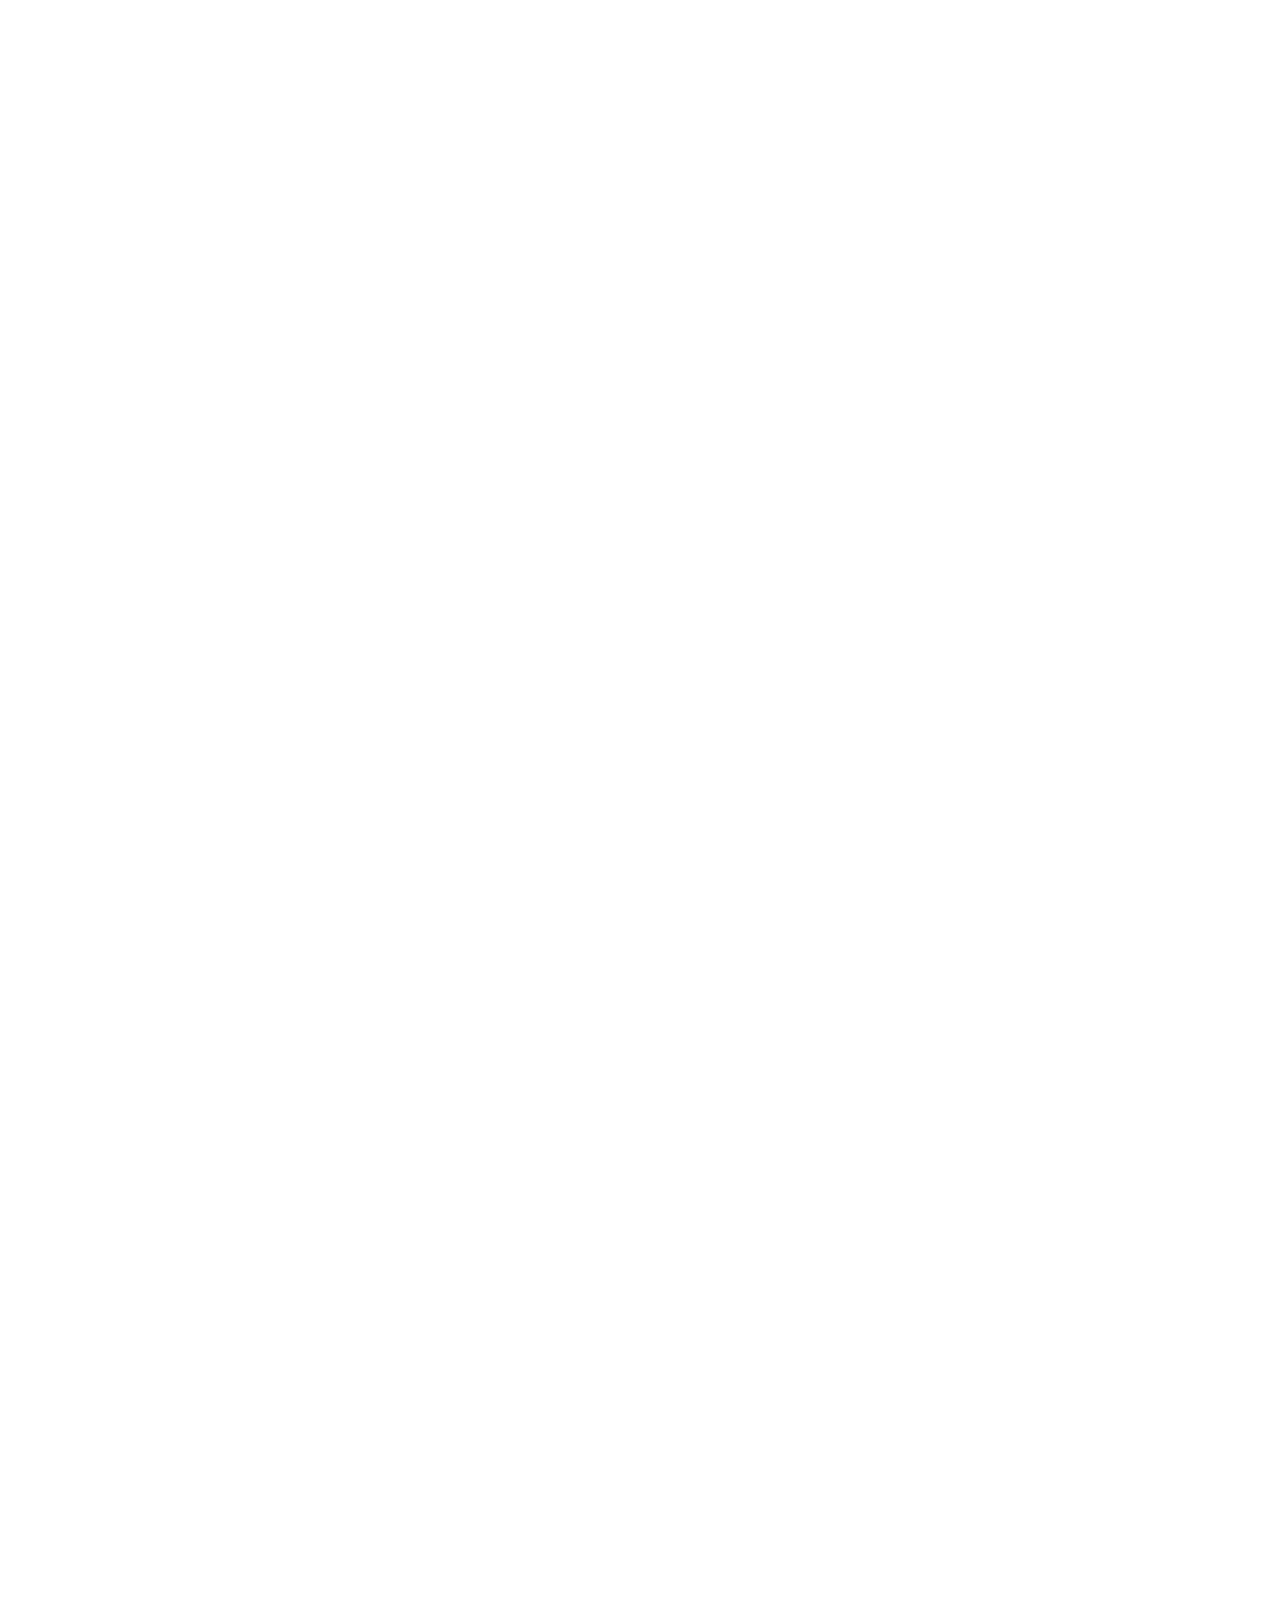
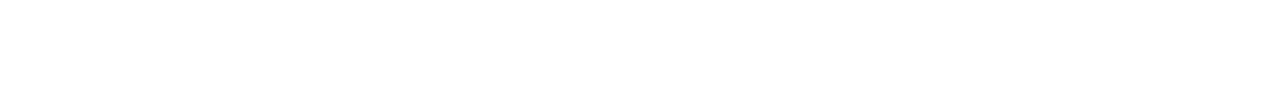
<file: bower_components/skrollr/index.html>
<!DOCTYPE html>
<html>
<head>
	<meta charset="utf-8">

	<meta name="viewport" content="width=device-width, initial-scale=1, maximum-scale=1">

	<title>skrollr - parallax scrolling for the masses</title>

	<link href="examples/fixed-positioning.css" rel="stylesheet" type="text/css" />
	<link href="examples/main.css" rel="stylesheet" type="text/css" />
</head>

<body>
	<div id="bg1" data-0="background-position:0px 0px;" data-end="background-position:-500px -10000px;"></div>
	<div id="bg2" data-0="background-position:0px 0px;" data-end="background-position:-500px -8000px;"></div>
	<div id="bg3" data-0="background-position:0px 0px;" data-end="background-position:-500px -6000px;"></div>

	<div id="progress" data-0="width:0%;background:hsl(200, 100%, 50%);" data-end="width:100%;background:hsl(920, 100%, 50%);"></div>

	<div id="intro" data-0="opacity:1;top:3%;transform:rotate(0deg);transform-origin:0 0;" data-500="opacity:0;top:-10%;transform:rotate(-90deg);">
		<h1><a href="https://github.com/Prinzhorn/skrollr">skrollr</a></h1>
		<h2>parallax scrolling for the masses</h2>
		<p>let's get scrollin' ;-)</p>
		<p class="arrows">▼&nbsp;▼&nbsp;▼</p>
	</div>

	<div id="transform" data-500="transform:scale(0) rotate(0deg);" data-1000="transform:scale(1) rotate(1440deg);opacity:1;" data-1600="" data-1700="transform:scale(5) rotate(3240deg);opacity:0;">
		<h2>transform</h2>
		<p>scale, skew and rotate the sh** out of any element</p>
	</div>

	<div id="properties" data-1700="top:100%;" data-2200="top:0%;" data-3000="display:block;" data-3700="top:-100%;display:none;">
		<h2>all numeric properties</h2>
		<p>width, height, padding, font-size, z-index, blah blah blah</p>
	</div>

	<div id="easing_wrapper" data-0="display:none;" data-3900="display:block;" data-4900="background:rgba(0, 0, 0, 0);color[swing]:rgb(0,0,0);" data-5900="background:rgba(0,0,0,1);color:rgb(255,255,255);" data-10000="top:0%;" data-12000="top:-100%;">
		<div id="easing" data-3900="left:100%" data-4600="left:25%;">
			<h2>easing?</h2>
			<p>sure.</p>
			<p>let me dim the <span data-3900="" data-4900="color[swing]:rgb(0,0,0);" data-5900="color:rgb(255,255,0);">lights</span> for this one...</p>
			<p data-5900="opacity:0;font-size:100%;" data-6500="opacity:1;font-size:150%;">you can set easings for each property and define own easing functions</p>
		</div>

		<div class="drop" data-6500="left:15%;bottom:100%;" data-9500="bottom:0%;">linear</div>
		<div class="drop" data-6500="left:25%;bottom[quadratic]:100%;" data-9500="bottom:0%;">quadratic</div>
		<div class="drop" data-6500="left:35%;bottom[cubic]:100%;" data-9500="bottom:0%;">cubic</div>
		<div class="drop" data-6500="left:45%;bottom[swing]:100%;" data-9500="bottom:0%;">swing</div>
		<div class="drop" data-6500="left:55%;bottom[WTF]:100%;" data-9500="bottom:0%;">WTF</div>
		<div class="drop" data-6500="left:65%;bottom[inverted]:100%;" data-9500="bottom:0%;">inverted</div>
		<div class="drop" data-6500="left:75%;bottom[bounce]:100%;" data-9500="bottom:0%;">bounce</div>
	</div>

	<div id="download" data-10000="top[cubic]:100%;border-radius[cubic]:0em;background:rgb(0,50,100);border-width:0px;" data-12000="top:10%;border-radius:2em;background:rgb(190,230,255);border-width:10px;">
		<h2>the end</h2>
		<p>by the way, you can also animate colors (you did notice this, didn't you?)</p>
		<p><strong>Now get this thing on <a href="https://github.com/Prinzhorn/skrollr">GitHub</a> and spread the word, it's open source!</strong> <a href="https://twitter.com/share" class="twitter-share-button" data-url="http://prinzhorn.github.com/skrollr/" data-via="Prinzhorn">Tweet</a>
		<script>!function(d,s,id){var js,fjs=d.getElementsByTagName(s)[0];if(!d.getElementById(id)){js=d.createElement(s);js.id=id;js.src="//platform.twitter.com/widgets.js";fjs.parentNode.insertBefore(js,fjs);}}(document,"script","twitter-wjs");</script></p>
		<p>Check out more <a href="https://github.com/Prinzhorn/skrollr/tree/master/examples#examples">examples</a>.</p>
		<p>Handcrafted by <a href="https://twitter.com/Prinzhorn" class="twitter-follow-button" data-show-count="false">Follow @Prinzhorn</a>
		<script>!function(d,s,id){var js,fjs=d.getElementsByTagName(s)[0];if(!d.getElementById(id)){js=d.createElement(s);js.id=id;js.src="//platform.twitter.com/widgets.js";fjs.parentNode.insertBefore(js,fjs);}}(document,"script","twitter-wjs");</script></p>
	</div>

	<div id="scrollbar" data-0="top:0%;margin-top:2px;" data-end="top:100%;margin-top:-52px;"></div>

	<script type="text/javascript" src="dist/skrollr.min.js"></script>

	<!--[if lt IE 9]>
	<script type="text/javascript" src="../skrollr-ie/dist/skrollr.ie.min.js"></script>
	<![endif]-->

	<script type="text/javascript">
	var s = skrollr.init({
		edgeStrategy: 'set',
		easing: {
			WTF: Math.random,
			inverted: function(p) {
				return 1-p;
			}
		}
	});
	</script>
</body>

</html>
</file>
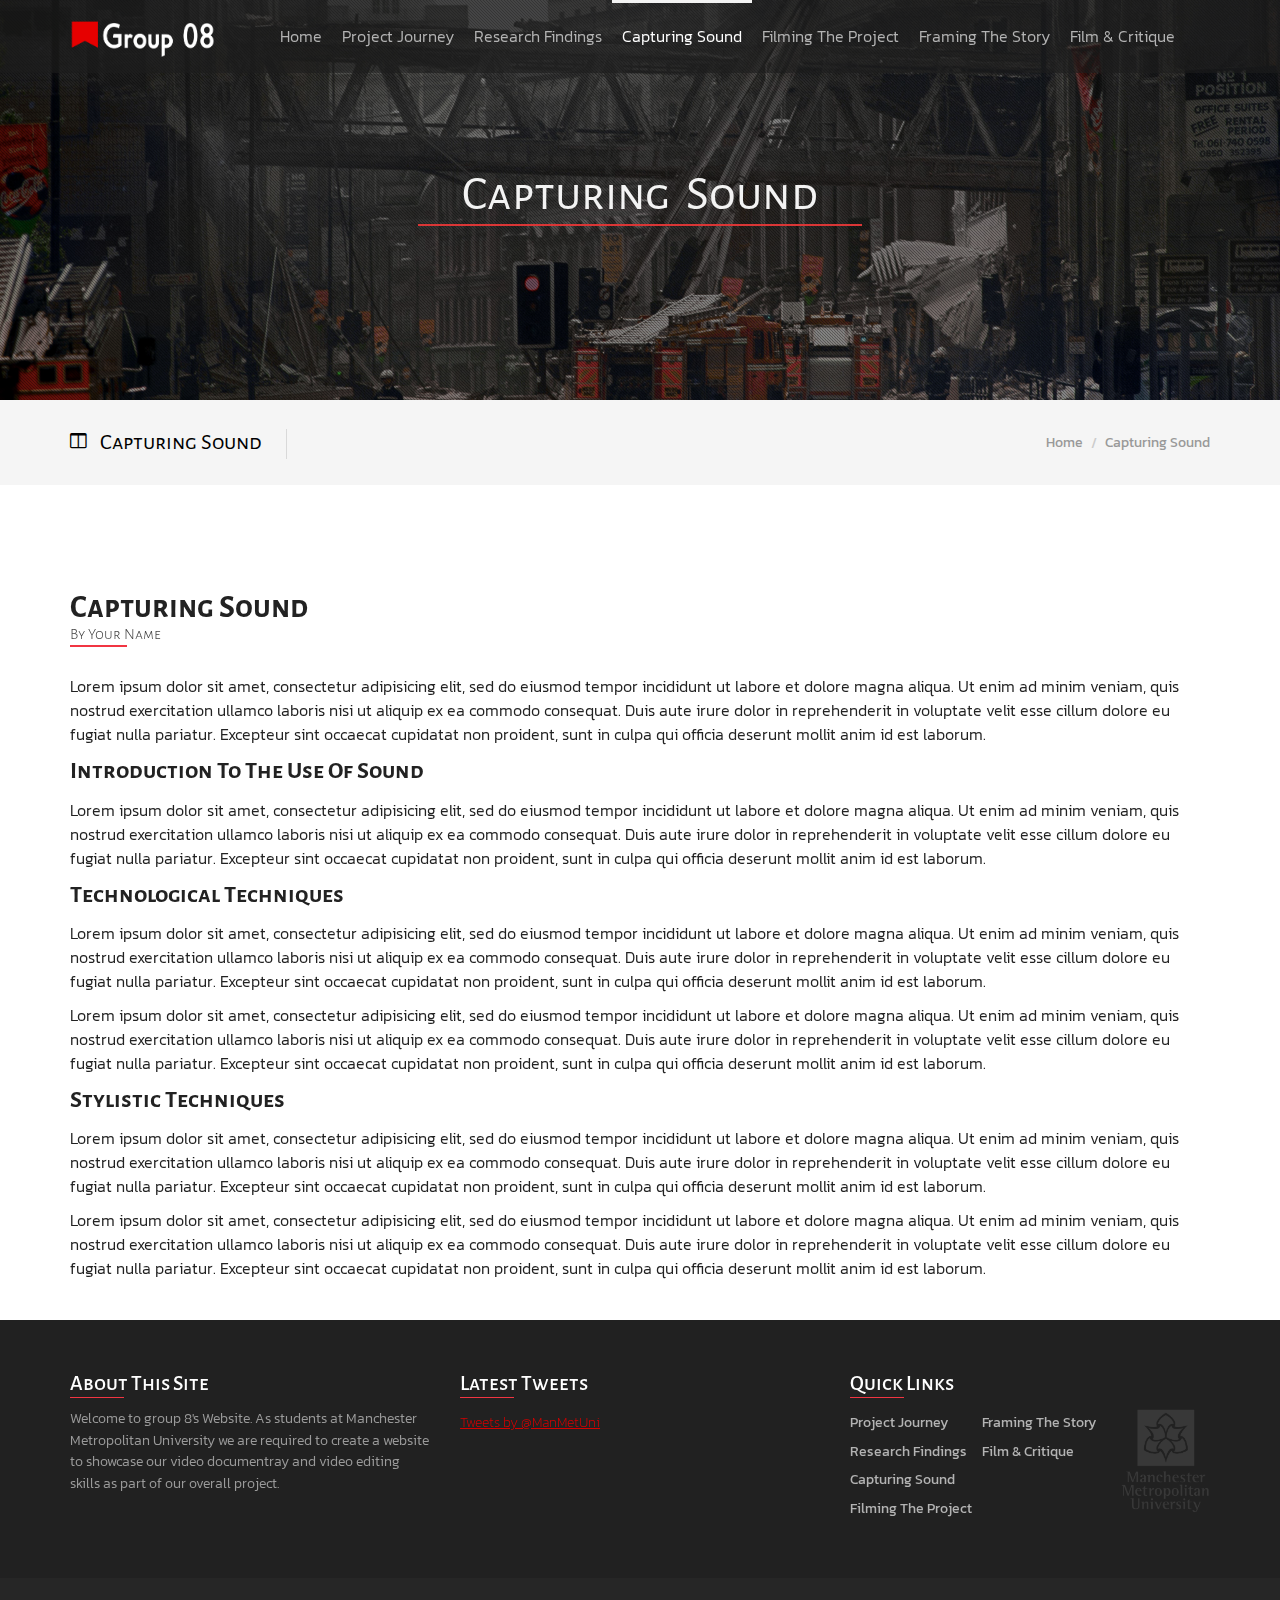
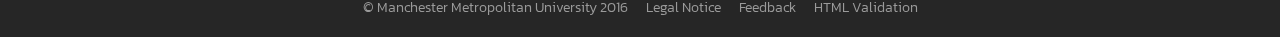
<file: capturing-sound.html>
<!DOCTYPE html>
<html lang="en">
  <head>
    <meta charset="utf-8">
    <meta name="description" content="Welcome to group 8's Website. As students at Manchester Metropolitan University we are required to create a website to showcase our video documentray and imagery work.">
    <meta name="viewport" content="width=device-width, initial-scale=1 user-scalable=no">

    <link rel="icon" type="image/ico" href="images/favicon.ico">

    <title>Capturing Sound | Group 8 - Creative Digital Media Production, Manchester Metropolitan University</title>

    <!-- STYLESHEETS -->
    <link rel="stylesheet" type="text/css" href="css/normalize.css">
    <link rel="stylesheet" type="text/css" href="css/font-awesome.min.css">
    <link rel="stylesheet" type="text/css" href="css/animate.min.css">
    <link rel="stylesheet" type="text/css" href="css/style.css">

  </head>
  <body>

    <div class="home-section home-section-alt scrollme parallax-window" data-parallax="scroll" data-image-src="images/bg.jpg">
      <div class="overlay"></div>
      <header>
        <nav class="nav animated fadeInDown">
          <div class="container">
            <div class="row">
              <div class="col col15">
                <div class="logo">
                  <a href="index.html"><img src="images/logo.png" alt="Group 8 logo" /></a>
                </div>
              </div>

              <!-- START: Mobile Nav -->
              <div class="trigger-nav">
    						<div class="inner">
    							<span class="icon-bar top"></span>
    							<span class="icon-bar middle"></span>
    							<span class="icon-bar bottom"></span>
    						</div>
    					</div>
              <!-- END: Mobile Nav -->

              <div class="col col85">
                <div class="main-nav">
                  <ul>
                    <li><a href="index.html">Home</a></li
                    ><li><a href="project-journey.html">Project Journey</a></li
                    ><li><a href="research-findings.html">Research Findings</a></li
                    ><li class="active"><a href="capturing-sound.html">Capturing Sound</a></li
                    ><li><a href="filming-the-project.html">Filming The Project</a></li
                    ><li><a href="framing-the-story.html">Framing The Story</a></li
                    ><li><a href="film-and-critique.html">Film &amp; Critique</a></li>
                  </ul>
                </div>
              </div>
            </div>
          </div>
        </nav>
      </header>

      <!--******************** MAIN CONTENT : Start ********************-->
      <div class="animateme dark-bg" data-when="exit" data-from="0" data-to="0.7" data-easing="easeinout" data-opacity="0" data-translatey="-200">
        <main class="main-home main-home-alt" role="main">
          <div class="home-content">
            <!-- START: Container -->
            <div class="container">
              <!-- START: Row -->
              <div class="row">
                <!-- START: Intro Column -->
                <div class="col col50">
                  <h1 class="title-lg wow animated fadeInLeft" data-wow-delay=".5s">Capturing Sound</h1>
                </div>
                <!-- END: Intro Column -->
              </div>
              <!-- END: Row -->
            </div>
            <!-- END: Container -->
          </div>
        </main>
      </div>
      <!--******************** MAIN CONTENT : End ********************-->
    </div>


    <section id="content" class="content">
      <div class="breadcrumbs-block">
        <div class="container">
          <div class="row">
            <div class="col col100">
              <div class="table-div">
                <div class="cell-div">
                  <i class="fa fa-columns"></i>
                  <h1>Capturing Sound</h1>
                  <div class="divider"></div>
                  <!--<span class="subtitle">Text page template</span>-->
                </div>

                <div class="cell-div text-right">
                  <ol class="breadcrumb">
                    <li><a href="index.html">Home</a></li>
                    <li class="active">Capturing Sound</li>
                  </ol>
                </div>
              </div>
            </div>
          </div>
        </div>
      </div>

      <hr class="hr-nobg">

      <div class="content-info light-p">
        <div class="container">
          <div class="row">
            <div class="col col100">
              <h2 class="content-title">Capturing Sound <span class="content-subtitle">By Your Name</span></h2>

              <p>Lorem ipsum dolor sit amet, consectetur adipisicing elit, sed do eiusmod tempor incididunt ut labore et dolore magna aliqua. Ut enim ad minim veniam, quis nostrud exercitation ullamco laboris nisi ut aliquip ex ea commodo consequat. Duis aute irure dolor in reprehenderit in voluptate velit esse cillum dolore eu fugiat nulla pariatur. Excepteur sint occaecat cupidatat non proident, sunt in culpa qui officia deserunt mollit anim id est laborum.</p>

              <h3>Introduction To The Use Of Sound</h3>

              <p>Lorem ipsum dolor sit amet, consectetur adipisicing elit, sed do eiusmod tempor incididunt ut labore et dolore magna aliqua. Ut enim ad minim veniam, quis nostrud exercitation ullamco laboris nisi ut aliquip ex ea commodo consequat. Duis aute irure dolor in reprehenderit in voluptate velit esse cillum dolore eu fugiat nulla pariatur. Excepteur sint occaecat cupidatat non proident, sunt in culpa qui officia deserunt mollit anim id est laborum.</p>

              <h3>Technological Techniques</h3>

              <p>Lorem ipsum dolor sit amet, consectetur adipisicing elit, sed do eiusmod tempor incididunt ut labore et dolore magna aliqua. Ut enim ad minim veniam, quis nostrud exercitation ullamco laboris nisi ut aliquip ex ea commodo consequat. Duis aute irure dolor in reprehenderit in voluptate velit esse cillum dolore eu fugiat nulla pariatur. Excepteur sint occaecat cupidatat non proident, sunt in culpa qui officia deserunt mollit anim id est laborum.</p>

              <p>Lorem ipsum dolor sit amet, consectetur adipisicing elit, sed do eiusmod tempor incididunt ut labore et dolore magna aliqua. Ut enim ad minim veniam, quis nostrud exercitation ullamco laboris nisi ut aliquip ex ea commodo consequat. Duis aute irure dolor in reprehenderit in voluptate velit esse cillum dolore eu fugiat nulla pariatur. Excepteur sint occaecat cupidatat non proident, sunt in culpa qui officia deserunt mollit anim id est laborum.</p>

              <h3>Stylistic Techniques</h3>

              <p>Lorem ipsum dolor sit amet, consectetur adipisicing elit, sed do eiusmod tempor incididunt ut labore et dolore magna aliqua. Ut enim ad minim veniam, quis nostrud exercitation ullamco laboris nisi ut aliquip ex ea commodo consequat. Duis aute irure dolor in reprehenderit in voluptate velit esse cillum dolore eu fugiat nulla pariatur. Excepteur sint occaecat cupidatat non proident, sunt in culpa qui officia deserunt mollit anim id est laborum.</p>

              <p>Lorem ipsum dolor sit amet, consectetur adipisicing elit, sed do eiusmod tempor incididunt ut labore et dolore magna aliqua. Ut enim ad minim veniam, quis nostrud exercitation ullamco laboris nisi ut aliquip ex ea commodo consequat. Duis aute irure dolor in reprehenderit in voluptate velit esse cillum dolore eu fugiat nulla pariatur. Excepteur sint occaecat cupidatat non proident, sunt in culpa qui officia deserunt mollit anim id est laborum.</p>
            </div>
          </div>
        </div>
      </div>
    </section>

    <footer>
      <div class="footer-main">
        <div class="container">
          <div class="row">
            <div class="col col33">
              <div class="widget about-widget">
                <h3>About This Site</h3>
                <p>Welcome to group 8's Website. As students at Manchester Metropolitan University we are required to create a website to showcase our video documentray and video editing skills as part of our overall project.</p>
              </div>
            </div>

            <div class="col col33">
              <div class="widget about-widget">
                <h3>Latest Tweets</h3>
                <div class="twitter-feed">
                  <a class="twitter-timeline" data-link-color="#dd2e44" data-chrome="transparent noheader nofooter noborders" data-tweet-limit="3"  href="https://twitter.com/AlexMClapperton" data-widget-id="573188130255347712">Tweets by @ManMetUni</a> <script>!function(d,s,id){var js,fjs=d.getElementsByTagName(s)[0],p=/^http:/.test(d.location)?'http':'https';if(!d.getElementById(id)){js=d.createElement(s);js.id=id;js.src=p+"://platform.twitter.com/widgets.js";fjs.parentNode.insertBefore(js,fjs);}}(document,"script","twitter-wjs");</script>
                </div>
              </div>
            </div>

            <div class="col col33">
              <div class="widget links-widget">
                <h3>Quick Links</h3>
                <ul class="quick-links">
                  <li><a href="project-journey.html">Project Journey</a></li>
                  <li><a href="research-findings.html">Research Findings</a></li>
                  <li><a href="capturing-sound.html">Capturing Sound</a></li>
                  <li><a href="filming-the-project.html">Filming The Project</a></li>
                </ul>

                <ul class="quick-links">
                  <li><a href="framing-the-story.html">Framing The Story</a></li>
                  <li><a href="film-and-critique.html">Film &amp; Critique</a></li>
                </ul>

                <div class="mmu-logo">
                  <a href="http://www.mmu.ac.uk/" title="MMU homepage"><img src="images/mmu-logo.png" alt="Manchester Metropolitan University logo." /></a>
                </div>
              </div>
            </div>
          </div>
        </div>
      </div>

      <div class="bottom-footer">
        <div class="container">
          <div class="row">
            <ul>
              <li>&copy; <a href="http://www.mmu.ac.uk/" title="MMU homepage">Manchester Metropolitan University 2016</a></li>
              <li><a href="http://www.mmu.ac.uk/legal/" title="MMU Legal notice">Legal Notice</a></li>
              <li><a href="http://www.ico.mmu.ac.uk/feedback.html" title="Feedback form to comment on this web page">Feedback</a></li>
              <li><a href="http://validator.w3.org/check?uri=referer" title="W3C HTML Validation Service">HTML Validation</a></li>
            </ul>
          </div>
        </div>
      </div>
    </footer>

    <div class="back-to-top">
      <a href="#0" class="cd-top">Top</a>
    </div>

    <!-- JS SCRIPTS -->
    <script src="js/jquery.min.js"></script>
    <script src="js/jquery.waypoints.min.js"></script>
    <script src="js/wow.min.js"></script>
    <script src="js/parallax.min.js"></script>
    <script src="js/jquery.scrollme.min.js"></script>
    <script src="js/modernizr.js"></script>
    <script src="js/main.js"></script>
    <script src="js/script.js"></script>
    <script>new WOW().init();</script>

  </body>
</html>
</file>
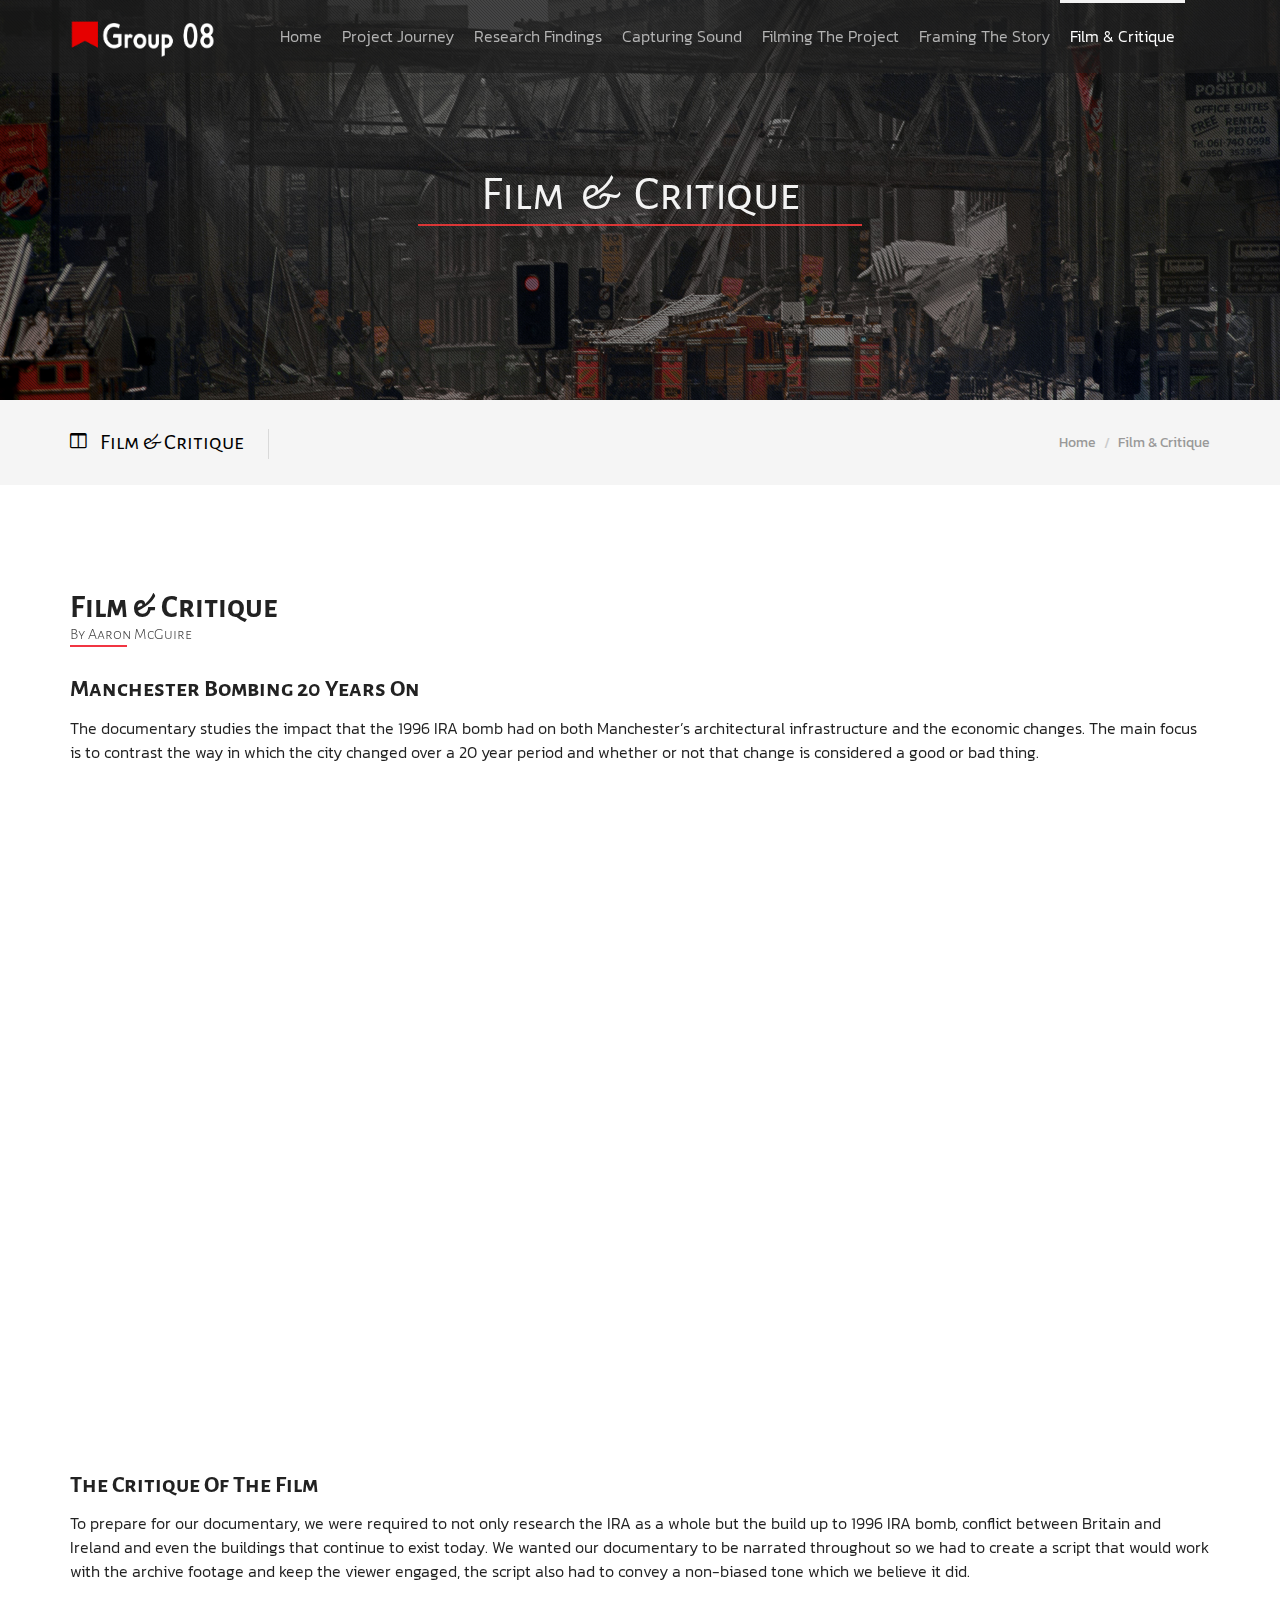
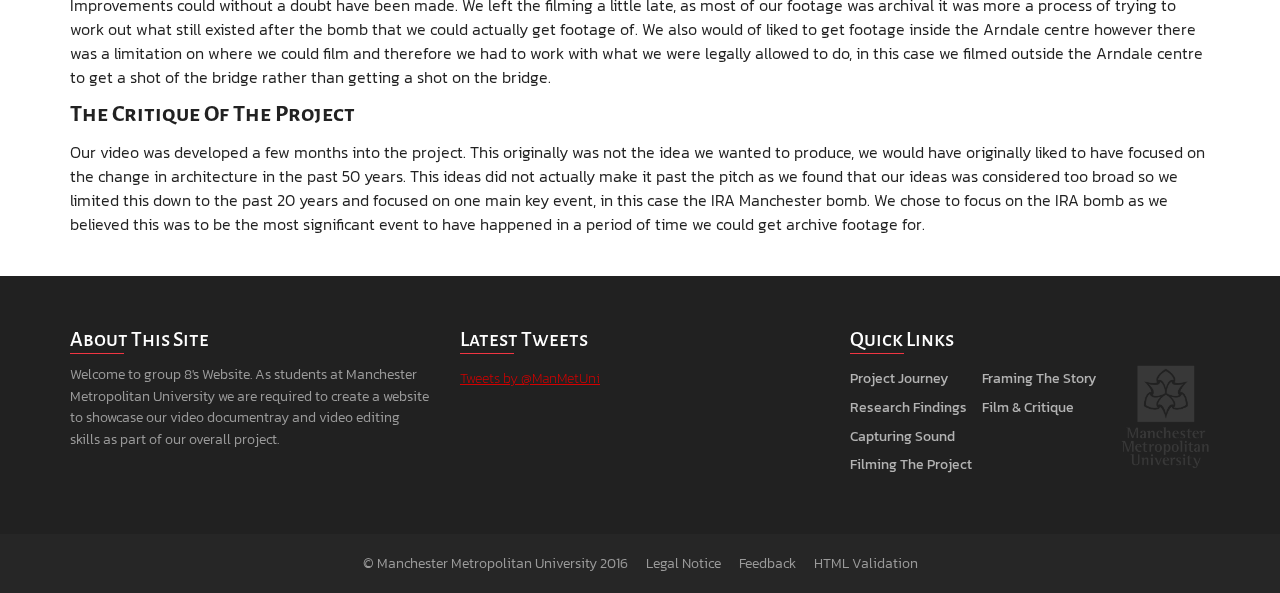
<file: film-and-critique.html>
<!DOCTYPE html>
<html lang="en">
  <head>
    <meta charset="utf-8">
    <meta name="description" content="Welcome to group 8's Website. As students at Manchester Metropolitan University we are required to create a website to showcase our video documentray and imagery work.">
    <meta name="viewport" content="width=device-width, initial-scale=1 user-scalable=no">

    <link rel="icon" type="image/ico" href="images/favicon.ico">

    <title>Film &amp; Critique | Group 8 - Creative Digital Media Production, Manchester Metropolitan University</title>

    <!-- STYLESHEETS -->
    <link rel="stylesheet" type="text/css" href="css/normalize.css">
    <link rel="stylesheet" type="text/css" href="css/font-awesome.min.css">
    <link rel="stylesheet" type="text/css" href="css/animate.min.css">
    <link rel="stylesheet" type="text/css" href="css/style.css">

  </head>
  <body>

    <div class="home-section home-section-alt scrollme parallax-window" data-parallax="scroll" data-image-src="images/bg.jpg">
      <div class="overlay"></div>
      <header>
        <nav class="nav animated fadeInDown">
          <div class="container">
            <div class="row">
              <div class="col col15">
                <div class="logo">
                  <a href="index.html"><img src="images/logo.png" alt="Group 8 logo" /></a>
                </div>
              </div>

              <!-- START: Mobile Nav -->
              <div class="trigger-nav">
    						<div class="inner">
    							<span class="icon-bar top"></span>
    							<span class="icon-bar middle"></span>
    							<span class="icon-bar bottom"></span>
    						</div>
    					</div>
              <!-- END: Mobile Nav -->

              <div class="col col85">
                <div class="main-nav">
                  <ul>
                    <li><a href="index.html">Home</a></li
                    ><li><a href="project-journey.html">Project Journey</a></li
                    ><li><a href="research-findings.html">Research Findings</a></li
                    ><li><a href="capturing-sound.html">Capturing Sound</a></li
                    ><li><a href="filming-the-project.html">Filming The Project</a></li
                    ><li><a href="framing-the-story.html">Framing The Story</a></li
                    ><li class="active"><a href="film-and-critique.html">Film &amp; Critique</a></li>
                  </ul>
                </div>
              </div>
            </div>
          </div>
        </nav>
      </header>

      <!--******************** MAIN CONTENT : Start ********************-->
      <div class="animateme dark-bg" data-when="exit" data-from="0" data-to="0.7" data-easing="easeinout" data-opacity="0" data-translatey="-200">
        <main class="main-home main-home-alt" role="main">
          <div class="home-content">
            <!-- START: Container -->
            <div class="container">
              <!-- START: Row -->
              <div class="row">
                <!-- START: Intro Column -->
                <div class="col col50">
                  <h1 class="title-lg wow animated fadeInLeft" data-wow-delay=".5s">Film &amp; Critique</h1>
                </div>
                <!-- END: Intro Column -->
              </div>
              <!-- END: Row -->
            </div>
            <!-- END: Container -->
          </div>
        </main>
      </div>
      <!--******************** MAIN CONTENT : End ********************-->
    </div>


    <section id="content" class="content">
      <div class="breadcrumbs-block">
        <div class="container">
          <div class="row">
            <div class="col col100">
              <div class="table-div">
                <div class="cell-div">
                  <i class="fa fa-columns"></i>
                  <h1>Film &amp; Critique</h1>
                  <div class="divider"></div>
                  <!--<span class="subtitle">Text page template</span>-->
                </div>

                <div class="cell-div text-right">
                  <ol class="breadcrumb">
                    <li><a href="index.html">Home</a></li>
                    <li class="active">Film &amp; Critique</li>
                  </ol>
                </div>
              </div>
            </div>
          </div>
        </div>
      </div>

      <hr class="hr-nobg">

      <div class="content-info light-p">
        <div class="container">
          <div class="row">
            <div class="col col100">
              <h2 class="content-title">Film &amp; Critique <span class="content-subtitle">By Aaron McGuire</span></h2>

              <h3>Manchester Bombing 20 Years On</h3>

              <p>The documentary studies the impact that the 1996 IRA bomb had on both Manchester’s architectural infrastructure and the economic changes. The main focus is to contrast the way in which the city changed over a 20 year period and whether or not that change is considered a good or bad thing.</p>

              <div class="video-wrapper">
                <iframe src="https://player.vimeo.com/video/150916859" width="650" height="350" frameborder="0" class="video" webkitallowfullscreen mozallowfullscreen allowfullscreen></iframe>
              </div>

              <h3>The Critique Of The Film</h3>

              <p>To prepare for our documentary, we were required to not only research the IRA as a whole but the build up to 1996 IRA bomb, conflict between Britain and Ireland and even the buildings that continue to exist today. We wanted our documentary to be narrated throughout so we had to create a script that would work with the archive footage and keep the viewer engaged, the script also had to convey a non-biased tone which we believe it did.</p>

              <p>Improvements could without a doubt have been made. We left the filming a little late, as most of our footage was archival it was more a process of trying to work out what still existed after the bomb that we could actually get footage of. We also would of liked to get footage inside the Arndale centre however there was a limitation on where we could film and therefore we had to work with what we were legally allowed to do, in this case we filmed outside the Arndale centre to get a shot of the bridge rather than getting a shot on the bridge.</p>

              <h3>The Critique Of The Project</h3>

              <p>Our video was developed a few months into the project. This originally was not the idea we wanted to produce, we would have originally liked to have focused on the change in architecture in the past 50 years. This ideas did not actually make it past the pitch as we found that our ideas was considered too broad so we limited this down to the past 20 years and focused on one main key event, in this case the IRA Manchester bomb. We chose to focus on the IRA bomb as we believed this was to be the most significant event to have happened in a period of time we could get archive footage for.</p>
            </div>
          </div>
        </div>
      </div>
    </section>

    <footer>
      <div class="footer-main">
        <div class="container">
          <div class="row">
            <div class="col col33">
              <div class="widget about-widget">
                <h3>About This Site</h3>
                <p>Welcome to group 8's Website. As students at Manchester Metropolitan University we are required to create a website to showcase our video documentray and video editing skills as part of our overall project.</p>
              </div>
            </div>

            <div class="col col33">
              <div class="widget about-widget">
                <h3>Latest Tweets</h3>
                <div class="twitter-feed">
                  <a class="twitter-timeline" data-link-color="#dd2e44" data-chrome="transparent noheader nofooter noborders" data-tweet-limit="3"  href="https://twitter.com/AlexMClapperton" data-widget-id="573188130255347712">Tweets by @ManMetUni</a> <script>!function(d,s,id){var js,fjs=d.getElementsByTagName(s)[0],p=/^http:/.test(d.location)?'http':'https';if(!d.getElementById(id)){js=d.createElement(s);js.id=id;js.src=p+"://platform.twitter.com/widgets.js";fjs.parentNode.insertBefore(js,fjs);}}(document,"script","twitter-wjs");</script>
                </div>
              </div>
            </div>

            <div class="col col33">
              <div class="widget links-widget">
                <h3>Quick Links</h3>
                <ul class="quick-links">
                  <li><a href="project-journey.html">Project Journey</a></li>
                  <li><a href="research-findings.html">Research Findings</a></li>
                  <li><a href="capturing-sound.html">Capturing Sound</a></li>
                  <li><a href="filming-the-project.html">Filming The Project</a></li>
                </ul>

                <ul class="quick-links">
                  <li><a href="framing-the-story.html">Framing The Story</a></li>
                  <li><a href="film-and-critique.html">Film &amp; Critique</a></li>
                </ul>

                <div class="mmu-logo">
                  <a href="http://www.mmu.ac.uk/" title="MMU homepage"><img src="images/mmu-logo.png" alt="Manchester Metropolitan University logo." /></a>
                </div>
              </div>
            </div>
          </div>
        </div>
      </div>

      <div class="bottom-footer">
        <div class="container">
          <div class="row">
            <ul>
              <li>&copy; <a href="http://www.mmu.ac.uk/" title="MMU homepage">Manchester Metropolitan University 2016</a></li>
              <li><a href="http://www.mmu.ac.uk/legal/" title="MMU Legal notice">Legal Notice</a></li>
              <li><a href="http://www.ico.mmu.ac.uk/feedback.html" title="Feedback form to comment on this web page">Feedback</a></li>
              <li><a href="http://validator.w3.org/check?uri=referer" title="W3C HTML Validation Service">HTML Validation</a></li>
            </ul>
          </div>
        </div>
      </div>
    </footer>

    <div class="back-to-top">
      <a href="#0" class="cd-top">Top</a>
    </div>

    <!-- JS SCRIPTS -->
    <script src="js/jquery.min.js"></script>
    <script src="js/jquery.waypoints.min.js"></script>
    <script src="js/wow.min.js"></script>
    <script src="js/parallax.min.js"></script>
    <script src="js/jquery.scrollme.min.js"></script>
    <script src="js/modernizr.js"></script>
    <script src="js/main.js"></script>
    <script src="js/script.js"></script>
    <script>new WOW().init();</script>

  </body>
</html>
</file>
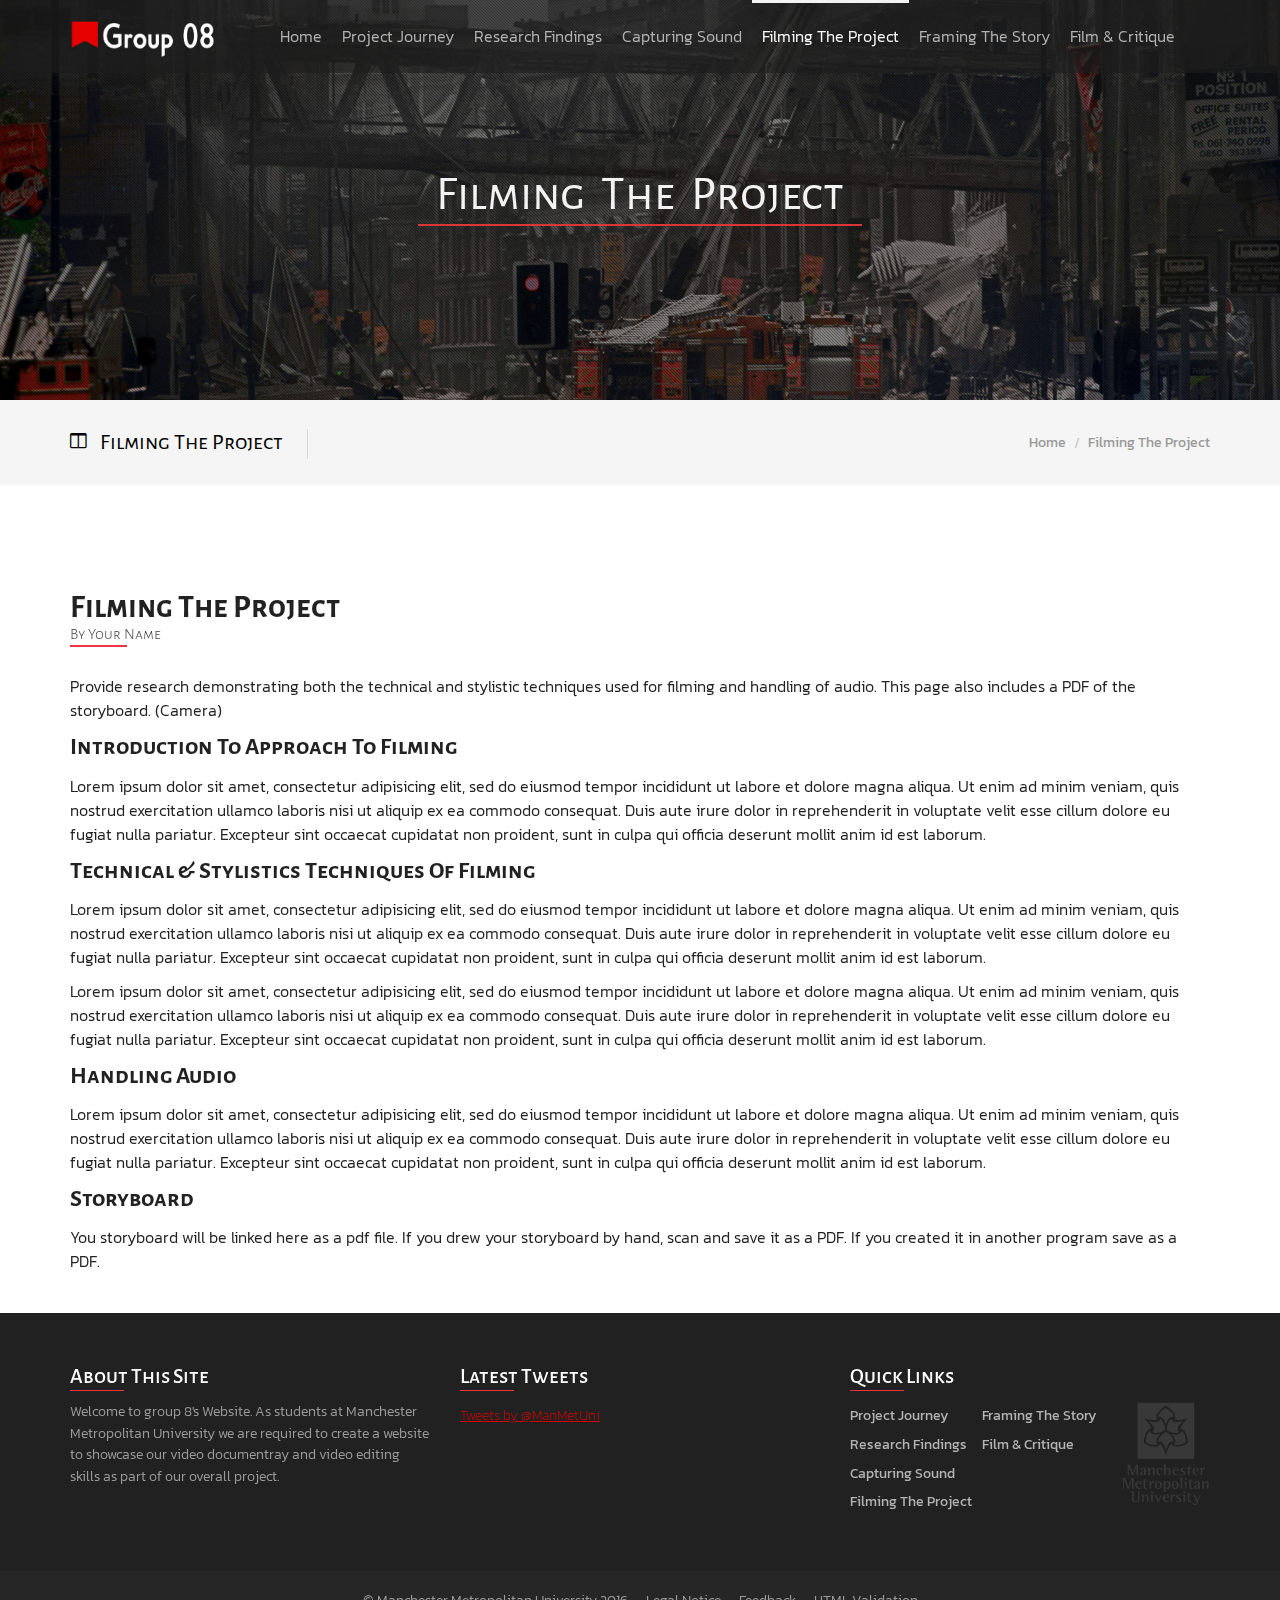
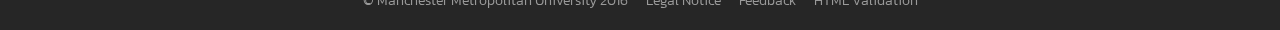
<file: filming-the-project.html>
<!DOCTYPE html>
<html lang="en">
  <head>
    <meta charset="utf-8">
    <meta name="description" content="Welcome to group 8's Website. As students at Manchester Metropolitan University we are required to create a website to showcase our video documentray and imagery work.">
    <meta name="viewport" content="width=device-width, initial-scale=1 user-scalable=no">

    <link rel="icon" type="image/ico" href="images/favicon.ico">

    <title>Filming The Project | Group 8 - Creative Digital Media Production, Manchester Metropolitan University</title>

    <!-- STYLESHEETS -->
    <link rel="stylesheet" type="text/css" href="css/normalize.css">
    <link rel="stylesheet" type="text/css" href="css/font-awesome.min.css">
    <link rel="stylesheet" type="text/css" href="css/animate.min.css">
    <link rel="stylesheet" type="text/css" href="css/style.css">

  </head>
  <body>

    <div class="home-section home-section-alt scrollme parallax-window" data-parallax="scroll" data-image-src="images/bg.jpg">
      <div class="overlay"></div>
      <header>
        <nav class="nav animated fadeInDown">
          <div class="container">
            <div class="row">
              <div class="col col15">
                <div class="logo">
                  <a href="index.html"><img src="images/logo.png" alt="Group 8 logo" /></a>
                </div>
              </div>

              <!-- START: Mobile Nav -->
              <div class="trigger-nav">
    						<div class="inner">
    							<span class="icon-bar top"></span>
    							<span class="icon-bar middle"></span>
    							<span class="icon-bar bottom"></span>
    						</div>
    					</div>
              <!-- END: Mobile Nav -->

              <div class="col col85">
                <div class="main-nav">
                  <ul>
                    <li><a href="index.html">Home</a></li
                    ><li><a href="project-journey.html">Project Journey</a></li
                    ><li><a href="research-findings.html">Research Findings</a></li
                    ><li><a href="capturing-sound.html">Capturing Sound</a></li
                    ><li class="active"><a href="filming-the-project.html">Filming The Project</a></li
                    ><li><a href="framing-the-story.html">Framing The Story</a></li
                    ><li><a href="film-and-critique.html">Film &amp; Critique</a></li>
                  </ul>
                </div>
              </div>
            </div>
          </div>
        </nav>
      </header>

      <!--******************** MAIN CONTENT : Start ********************-->
      <div class="animateme dark-bg" data-when="exit" data-from="0" data-to="0.7" data-easing="easeinout" data-opacity="0" data-translatey="-200">
        <main class="main-home main-home-alt" role="main">
          <div class="home-content">
            <!-- START: Container -->
            <div class="container">
              <!-- START: Row -->
              <div class="row">
                <!-- START: Intro Column -->
                <div class="col col50">
                  <h1 class="title-lg wow animated fadeInLeft" data-wow-delay=".5s">Filming The Project</h1>
                </div>
                <!-- END: Intro Column -->
              </div>
              <!-- END: Row -->
            </div>
            <!-- END: Container -->
          </div>
        </main>
      </div>
      <!--******************** MAIN CONTENT : End ********************-->
    </div>


    <section id="content" class="content">
      <div class="breadcrumbs-block">
        <div class="container">
          <div class="row">
            <div class="col col100">
              <div class="table-div">
                <div class="cell-div">
                  <i class="fa fa-columns"></i>
                  <h1>Filming The Project</h1>
                  <div class="divider"></div>
                  <!--<span class="subtitle">Text page template</span>-->
                </div>

                <div class="cell-div text-right">
                  <ol class="breadcrumb">
                    <li><a href="index.html">Home</a></li>
                    <li class="active">Filming The Project</li>
                  </ol>
                </div>
              </div>
            </div>
          </div>
        </div>
      </div>

      <hr class="hr-nobg">

      <div class="content-info light-p">
        <div class="container">
          <div class="row">
            <div class="col col100">
              <h2 class="content-title">Filming The Project <span class="content-subtitle">By Your Name</span></h2>

              <p>Provide research demonstrating both the technical and stylistic techniques used for filming and handling of audio. This page also includes a PDF of the storyboard. (Camera)</p>

              <h3>Introduction To Approach To Filming</h3>

              <p>Lorem ipsum dolor sit amet, consectetur adipisicing elit, sed do eiusmod tempor incididunt ut labore et dolore magna aliqua. Ut enim ad minim veniam, quis nostrud exercitation ullamco laboris nisi ut aliquip ex ea commodo consequat. Duis aute irure dolor in reprehenderit in voluptate velit esse cillum dolore eu fugiat nulla pariatur. Excepteur sint occaecat cupidatat non proident, sunt in culpa qui officia deserunt mollit anim id est laborum.</p>

              <h3>Technical &amp; Stylistics Techniques Of Filming</h3>

              <p>Lorem ipsum dolor sit amet, consectetur adipisicing elit, sed do eiusmod tempor incididunt ut labore et dolore magna aliqua. Ut enim ad minim veniam, quis nostrud exercitation ullamco laboris nisi ut aliquip ex ea commodo consequat. Duis aute irure dolor in reprehenderit in voluptate velit esse cillum dolore eu fugiat nulla pariatur. Excepteur sint occaecat cupidatat non proident, sunt in culpa qui officia deserunt mollit anim id est laborum.</p>

              <p>Lorem ipsum dolor sit amet, consectetur adipisicing elit, sed do eiusmod tempor incididunt ut labore et dolore magna aliqua. Ut enim ad minim veniam, quis nostrud exercitation ullamco laboris nisi ut aliquip ex ea commodo consequat. Duis aute irure dolor in reprehenderit in voluptate velit esse cillum dolore eu fugiat nulla pariatur. Excepteur sint occaecat cupidatat non proident, sunt in culpa qui officia deserunt mollit anim id est laborum.</p>

              <h3>Handling Audio</h3>

              <p>Lorem ipsum dolor sit amet, consectetur adipisicing elit, sed do eiusmod tempor incididunt ut labore et dolore magna aliqua. Ut enim ad minim veniam, quis nostrud exercitation ullamco laboris nisi ut aliquip ex ea commodo consequat. Duis aute irure dolor in reprehenderit in voluptate velit esse cillum dolore eu fugiat nulla pariatur. Excepteur sint occaecat cupidatat non proident, sunt in culpa qui officia deserunt mollit anim id est laborum.</p>

              <h3>Storyboard</h3>

              <p>You storyboard will be linked here as a pdf file. If you drew your storyboard by hand, scan and save it as a PDF. If you created it in another program save as a PDF.</p>
            </div>
          </div>
        </div>
      </div>
    </section>

    <footer>
      <div class="footer-main">
        <div class="container">
          <div class="row">
            <div class="col col33">
              <div class="widget about-widget">
                <h3>About This Site</h3>
                <p>Welcome to group 8's Website. As students at Manchester Metropolitan University we are required to create a website to showcase our video documentray and video editing skills as part of our overall project.</p>
              </div>
            </div>

            <div class="col col33">
              <div class="widget about-widget">
                <h3>Latest Tweets</h3>
                <div class="twitter-feed">
                  <a class="twitter-timeline" data-link-color="#dd2e44" data-chrome="transparent noheader nofooter noborders" data-tweet-limit="3"  href="https://twitter.com/AlexMClapperton" data-widget-id="573188130255347712">Tweets by @ManMetUni</a> <script>!function(d,s,id){var js,fjs=d.getElementsByTagName(s)[0],p=/^http:/.test(d.location)?'http':'https';if(!d.getElementById(id)){js=d.createElement(s);js.id=id;js.src=p+"://platform.twitter.com/widgets.js";fjs.parentNode.insertBefore(js,fjs);}}(document,"script","twitter-wjs");</script>
                </div>
              </div>
            </div>

            <div class="col col33">
              <div class="widget links-widget">
                <h3>Quick Links</h3>
                <ul class="quick-links">
                  <li><a href="project-journey.html">Project Journey</a></li>
                  <li><a href="research-findings.html">Research Findings</a></li>
                  <li><a href="capturing-sound.html">Capturing Sound</a></li>
                  <li><a href="filming-the-project.html">Filming The Project</a></li>
                </ul>

                <ul class="quick-links">
                  <li><a href="framing-the-story.html">Framing The Story</a></li>
                  <li><a href="film-and-critique.html">Film &amp; Critique</a></li>
                </ul>

                <div class="mmu-logo">
                  <a href="http://www.mmu.ac.uk/" title="MMU homepage"><img src="images/mmu-logo.png" alt="Manchester Metropolitan University logo." /></a>
                </div>
              </div>
            </div>
          </div>
        </div>
      </div>

      <div class="bottom-footer">
        <div class="container">
          <div class="row">
            <ul>
              <li>&copy; <a href="http://www.mmu.ac.uk/" title="MMU homepage">Manchester Metropolitan University 2016</a></li>
              <li><a href="http://www.mmu.ac.uk/legal/" title="MMU Legal notice">Legal Notice</a></li>
              <li><a href="http://www.ico.mmu.ac.uk/feedback.html" title="Feedback form to comment on this web page">Feedback</a></li>
              <li><a href="http://validator.w3.org/check?uri=referer" title="W3C HTML Validation Service">HTML Validation</a></li>
            </ul>
          </div>
        </div>
      </div>
    </footer>

    <div class="back-to-top">
      <a href="#0" class="cd-top">Top</a>
    </div>

    <!-- JS SCRIPTS -->
    <script src="js/jquery.min.js"></script>
    <script src="js/jquery.waypoints.min.js"></script>
    <script src="js/wow.min.js"></script>
    <script src="js/parallax.min.js"></script>
    <script src="js/jquery.scrollme.min.js"></script>
    <script src="js/modernizr.js"></script>
    <script src="js/main.js"></script>
    <script src="js/script.js"></script>
    <script>new WOW().init();</script>

  </body>
</html>
</file>
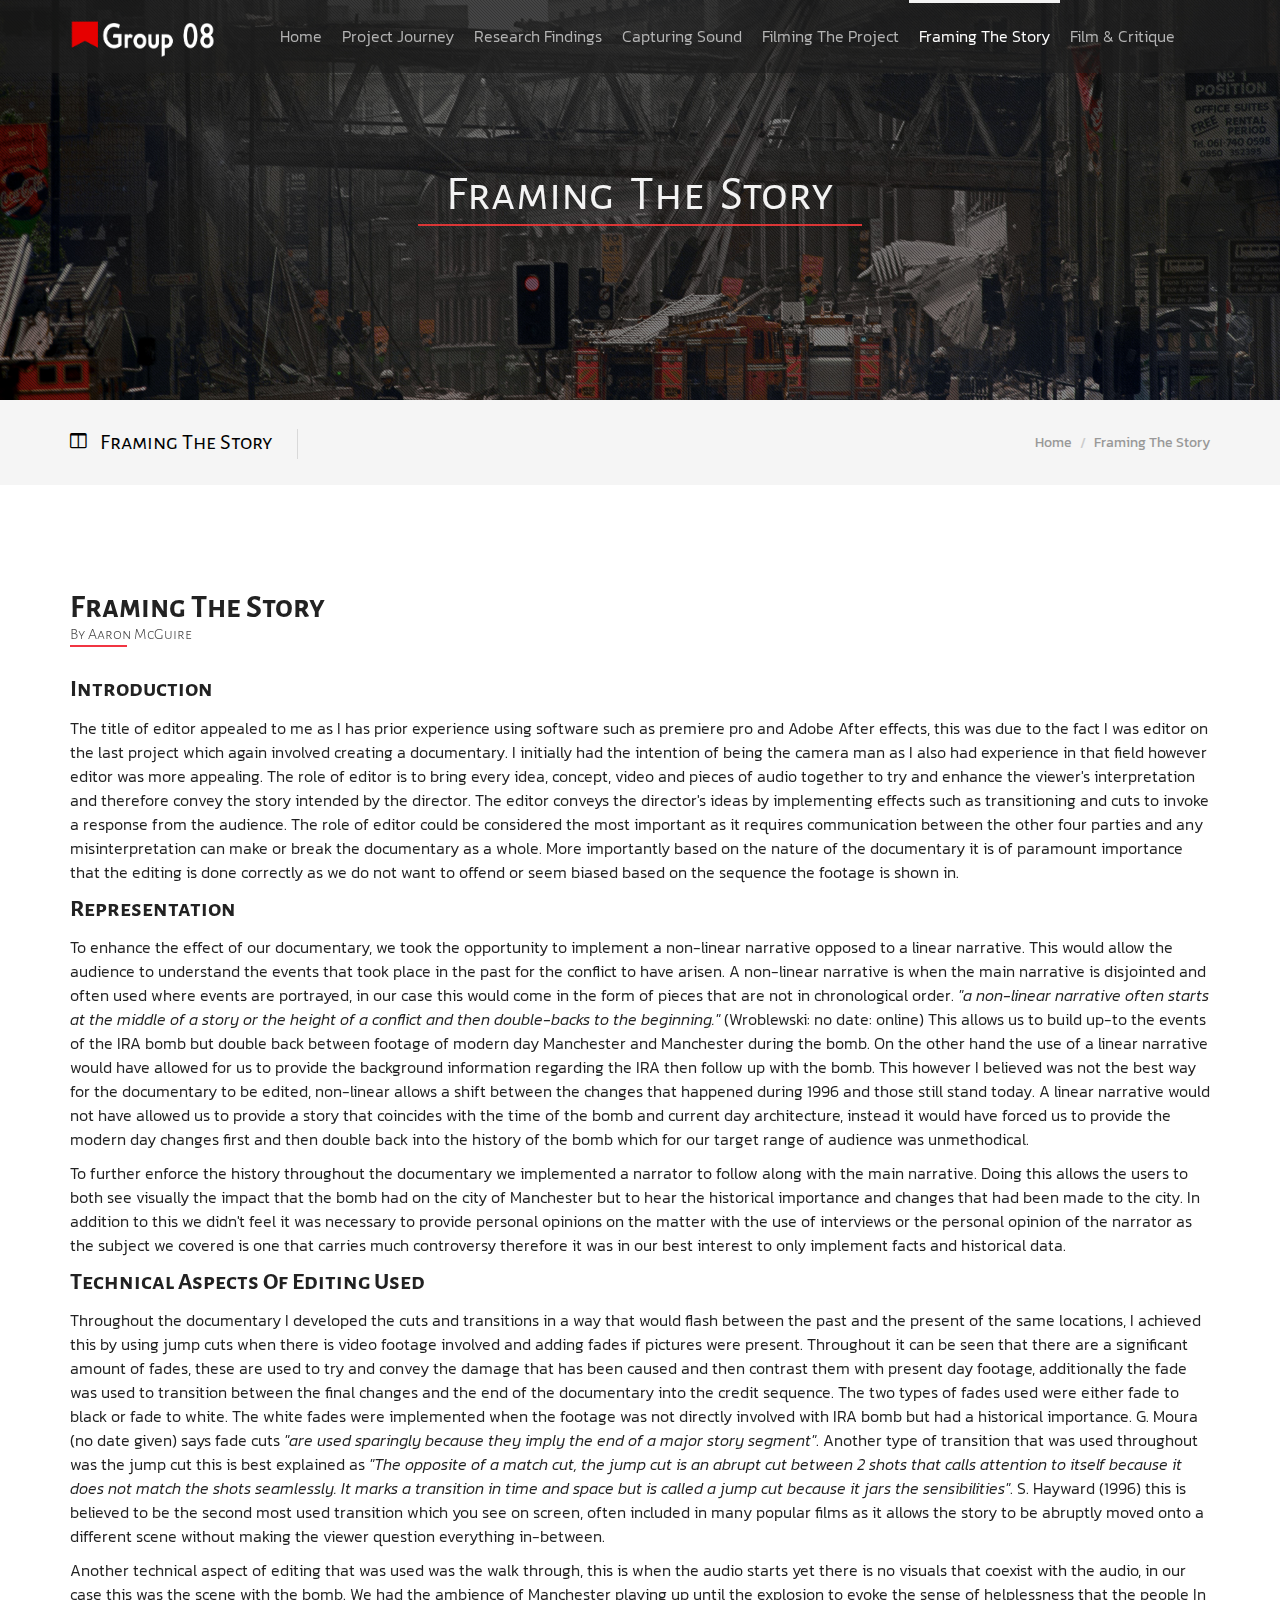
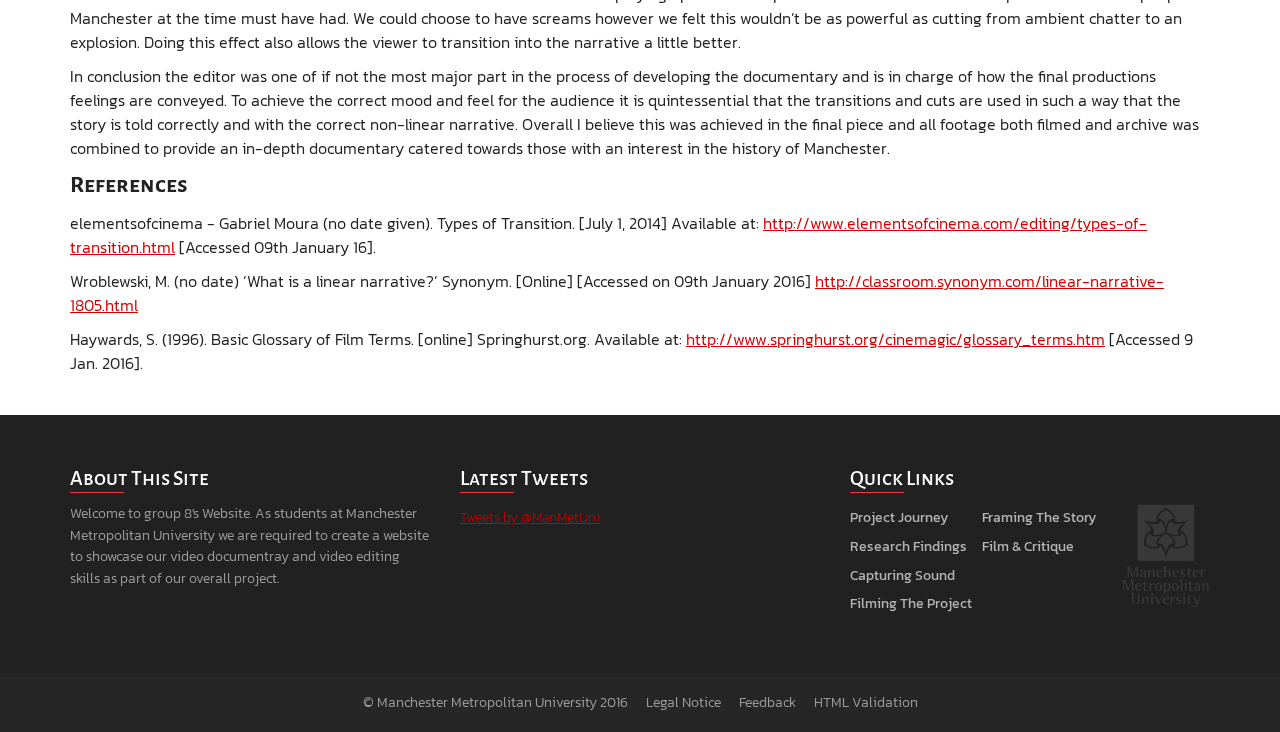
<file: framing-the-story.html>
<!DOCTYPE html>
<html lang="en">
  <head>
    <meta charset="utf-8">
    <meta name="description" content="Welcome to group 8's Website. As students at Manchester Metropolitan University we are required to create a website to showcase our video documentray and imagery work.">
    <meta name="viewport" content="width=device-width, initial-scale=1 user-scalable=no">

    <link rel="icon" type="image/ico" href="images/favicon.ico">

    <title>Framing The Story | Group 8 - Creative Digital Media Production, Manchester Metropolitan University</title>

    <!-- STYLESHEETS -->
    <link rel="stylesheet" type="text/css" href="css/normalize.css">
    <link rel="stylesheet" type="text/css" href="css/font-awesome.min.css">
    <link rel="stylesheet" type="text/css" href="css/animate.min.css">
    <link rel="stylesheet" type="text/css" href="css/style.css">

  </head>
  <body>

    <div class="home-section home-section-alt scrollme parallax-window" data-parallax="scroll" data-image-src="images/bg.jpg">
      <div class="overlay"></div>
      <header>
        <nav class="nav animated fadeInDown">
          <div class="container">
            <div class="row">
              <div class="col col15">
                <div class="logo">
                  <a href="index.html"><img src="images/logo.png" alt="Group 8 logo" /></a>
                </div>
              </div>

              <!-- START: Mobile Nav -->
              <div class="trigger-nav">
    						<div class="inner">
    							<span class="icon-bar top"></span>
    							<span class="icon-bar middle"></span>
    							<span class="icon-bar bottom"></span>
    						</div>
    					</div>
              <!-- END: Mobile Nav -->

              <div class="col col85">
                <div class="main-nav">
                  <ul>
                    <li><a href="index.html">Home</a></li
                    ><li><a href="project-journey.html">Project Journey</a></li
                    ><li><a href="research-findings.html">Research Findings</a></li
                    ><li><a href="capturing-sound.html">Capturing Sound</a></li
                    ><li><a href="filming-the-project.html">Filming The Project</a></li
                    ><li class="active"><a href="framing-the-story.html">Framing The Story</a></li
                    ><li><a href="film-and-critique.html">Film &amp; Critique</a></li>
                  </ul>
                </div>
              </div>
            </div>
          </div>
        </nav>
      </header>

      <!--******************** MAIN CONTENT : Start ********************-->
      <div class="animateme dark-bg" data-when="exit" data-from="0" data-to="0.7" data-easing="easeinout" data-opacity="0" data-translatey="-200">
        <main class="main-home main-home-alt" role="main">
          <div class="home-content">
            <!-- START: Container -->
            <div class="container">
              <!-- START: Row -->
              <div class="row">
                <!-- START: Intro Column -->
                <div class="col col50">
                  <h1 class="title-lg wow animated fadeInLeft" data-wow-delay=".5s">Framing The Story</h1>
                </div>
                <!-- END: Intro Column -->
              </div>
              <!-- END: Row -->
            </div>
            <!-- END: Container -->
          </div>
        </main>
      </div>
      <!--******************** MAIN CONTENT : End ********************-->
    </div>


    <section id="content" class="content">
      <div class="breadcrumbs-block">
        <div class="container">
          <div class="row">
            <div class="col col100">
              <div class="table-div">
                <div class="cell-div">
                  <i class="fa fa-columns"></i>
                  <h1>Framing The Story</h1>
                  <div class="divider"></div>
                  <!--<span class="subtitle">Text page template</span>-->
                </div>

                <div class="cell-div text-right">
                  <ol class="breadcrumb">
                    <li><a href="index.html">Home</a></li>
                    <li class="active">Framing The Story</li>
                  </ol>
                </div>
              </div>
            </div>
          </div>
        </div>
      </div>

      <hr class="hr-nobg">

      <div class="content-info light-p">
        <div class="container">
          <div class="row">
            <div class="col col100">
              <h2 class="content-title">Framing The Story <span class="content-subtitle">By Aaron McGuire</span></h2>

              <h3>Introduction</h3>

              <p>The title of editor appealed to me as I has prior experience using software such as premiere pro and Adobe After effects, this was due to the fact I was editor on the last project which again involved creating a documentary. I initially had the intention of being the camera man as I also had experience in that field however editor was more appealing. The role of editor is to bring every idea, concept, video and pieces of audio together to try and enhance the viewer's interpretation and therefore convey the story intended by the director. The editor conveys the director's ideas by implementing effects such as transitioning and cuts to invoke a response from the audience. The role of editor could be considered the most important as it requires communication between the other four parties and any misinterpretation can make or break the documentary as a whole. More importantly based on the nature of the documentary it is of paramount importance that the editing is done correctly as we do not want to offend or seem biased based on the sequence the footage is shown in.</p>

              <h3>Representation</h3>

              <p>To enhance the effect of our documentary, we took the opportunity to implement a non-linear narrative opposed to a linear narrative. This would allow the audience to understand the events that took place in the past for the conflict to have arisen.  A non-linear narrative is when the main narrative is disjointed and often used where events are portrayed, in our case this would come in the form of pieces that are not in chronological order. <cite>"a non-linear narrative often starts at the middle of a story or the height of a conflict and then double-backs to the beginning."</cite> (Wroblewski: no date: online) This allows us to build up-to the events of the IRA bomb but double back between footage of modern day Manchester and Manchester during the bomb. On the other hand the use of a linear narrative would have allowed for us to provide the background information regarding the IRA then follow up with the bomb. This however I believed was not the best way for the documentary to be edited, non-linear allows a shift between the changes that happened during 1996 and those still stand today. A linear narrative would not have allowed us to provide a story that coincides with the time of the bomb and current day architecture, instead it would have forced us to provide the modern day changes first and then double back into the history of the bomb which for our target range of audience was unmethodical.</p>

              <p>To further enforce the history throughout the documentary we implemented a narrator to follow along with the main narrative. Doing this allows the users to both see visually the impact that the bomb had on the city of Manchester but to hear the historical importance and changes that had been made to the city. In addition to this we didn't feel it was necessary to provide personal opinions on the matter with the use of interviews or the personal opinion of the narrator as the subject we covered is one that carries much controversy therefore it was in our best interest to only implement facts and historical data.</p>

              <h3>Technical Aspects Of Editing Used</h3>

              <p>Throughout the documentary I developed the cuts and transitions in a way that would flash between the past and the present of the same locations, I achieved this by using jump cuts when there is video footage involved and adding fades if pictures were present. Throughout it can be seen that there are a significant amount of fades, these are used to try and convey the damage that has been caused and then contrast them with present day footage, additionally the fade was used to transition between the final changes and the end of the documentary into the credit sequence. The two types of fades used were either fade to black or fade to white. The white fades were implemented when the footage was not directly involved with IRA bomb but had a historical importance.  G. Moura (no date given) says fade cuts <cite>"are used sparingly because they imply the end of a major story segment"</cite>.  Another type of transition that was used throughout was the jump cut this is best explained as <cite>"The opposite of a match cut, the jump cut is an abrupt cut between 2 shots that calls attention to itself because it does not match the shots seamlessly. It marks a transition in time and space but is called a jump cut because it jars the sensibilities"</cite>. S. Hayward (1996) this is believed to be the second most used transition which you see on screen, often included in many popular films as it allows the story to be abruptly moved onto a different scene without making the viewer question everything in-between.</p>

              <p>Another technical aspect of editing that was used was the walk through, this is when the audio starts yet there is no visuals that coexist with the audio, in our case this was the scene with the bomb. We had the ambience of Manchester playing up until the explosion to evoke the sense of helplessness that the people In Manchester at the time must have had. We could choose to have screams however we felt this wouldn’t be as powerful as cutting from ambient chatter to an explosion. Doing this effect also allows the viewer to transition into the narrative a little better.</p>

              <p>In conclusion the editor was one of if not the most major part in the process of developing the documentary and is in charge of how the final productions feelings are conveyed. To achieve the correct mood and feel for the audience it is quintessential that the transitions and cuts are used in such a way that the story is told correctly and with the correct non-linear narrative. Overall I believe this was achieved in the final piece and all footage both filmed and archive was combined to provide an in-depth documentary catered towards those with an interest in the history of Manchester.</p>

              <h3>References</h3>

              <p>elementsofcinema - Gabriel Moura (no date given). Types of Transition. [July 1, 2014] Available at: <a class="reference-link" href="http://www.elementsofcinema.com/editing/types-of-transition.html">http://www.elementsofcinema.com/editing/types-of-transition.html</a>  [Accessed 09th January 16].</p>

              <p>Wroblewski, M. (no date) ‘What is a linear narrative?’ Synonym. [Online] [Accessed on 09th January 2016] <a class="reference-link" href="http://classroom.synonym.com/linear-narrative-1805.html">http://classroom.synonym.com/linear-narrative-1805.html</a></p>

              <p>Haywards, S. (1996). Basic Glossary of Film Terms. [online] Springhurst.org. Available at: <a class="reference-link" href="http://www.springhurst.org/cinemagic/glossary_terms.htm">http://www.springhurst.org/cinemagic/glossary_terms.htm</a> [Accessed 9 Jan. 2016].</p>
            </div>
          </div>
        </div>
      </div>
    </section>

    <footer>
      <div class="footer-main">
        <div class="container">
          <div class="row">
            <div class="col col33">
              <div class="widget about-widget">
                <h3>About This Site</h3>
                <p>Welcome to group 8's Website. As students at Manchester Metropolitan University we are required to create a website to showcase our video documentray and video editing skills as part of our overall project.</p>
              </div>
            </div>

            <div class="col col33">
              <div class="widget about-widget">
                <h3>Latest Tweets</h3>
                <div class="twitter-feed">
                  <a class="twitter-timeline" data-link-color="#dd2e44" data-chrome="transparent noheader nofooter noborders" data-tweet-limit="3"  href="https://twitter.com/AlexMClapperton" data-widget-id="573188130255347712">Tweets by @ManMetUni</a> <script>!function(d,s,id){var js,fjs=d.getElementsByTagName(s)[0],p=/^http:/.test(d.location)?'http':'https';if(!d.getElementById(id)){js=d.createElement(s);js.id=id;js.src=p+"://platform.twitter.com/widgets.js";fjs.parentNode.insertBefore(js,fjs);}}(document,"script","twitter-wjs");</script>
                </div>
              </div>
            </div>

            <div class="col col33">
              <div class="widget links-widget">
                <h3>Quick Links</h3>
                <ul class="quick-links">
                  <li><a href="project-journey.html">Project Journey</a></li>
                  <li><a href="research-findings.html">Research Findings</a></li>
                  <li><a href="capturing-sound.html">Capturing Sound</a></li>
                  <li><a href="filming-the-project.html">Filming The Project</a></li>
                </ul>

                <ul class="quick-links">
                  <li><a href="framing-the-story.html">Framing The Story</a></li>
                  <li><a href="film-and-critique.html">Film &amp; Critique</a></li>
                </ul>

                <div class="mmu-logo">
                  <a href="http://www.mmu.ac.uk/" title="MMU homepage"><img src="images/mmu-logo.png" alt="Manchester Metropolitan University logo." /></a>
                </div>
              </div>
            </div>
          </div>
        </div>
      </div>

      <div class="bottom-footer">
        <div class="container">
          <div class="row">
            <ul>
              <li>&copy; <a href="http://www.mmu.ac.uk/" title="MMU homepage">Manchester Metropolitan University 2016</a></li>
              <li><a href="http://www.mmu.ac.uk/legal/" title="MMU Legal notice">Legal Notice</a></li>
              <li><a href="http://www.ico.mmu.ac.uk/feedback.html" title="Feedback form to comment on this web page">Feedback</a></li>
              <li><a href="http://validator.w3.org/check?uri=referer" title="W3C HTML Validation Service">HTML Validation</a></li>
            </ul>
          </div>
        </div>
      </div>
    </footer>

    <div class="back-to-top">
      <a href="#0" class="cd-top">Top</a>
    </div>

    <!-- JS SCRIPTS -->
    <script src="js/jquery.min.js"></script>
    <script src="js/jquery.waypoints.min.js"></script>
    <script src="js/wow.min.js"></script>
    <script src="js/parallax.min.js"></script>
    <script src="js/jquery.scrollme.min.js"></script>
    <script src="js/modernizr.js"></script>
    <script src="js/main.js"></script>
    <script src="js/script.js"></script>
    <script>new WOW().init();</script>

  </body>
</html>
</file>
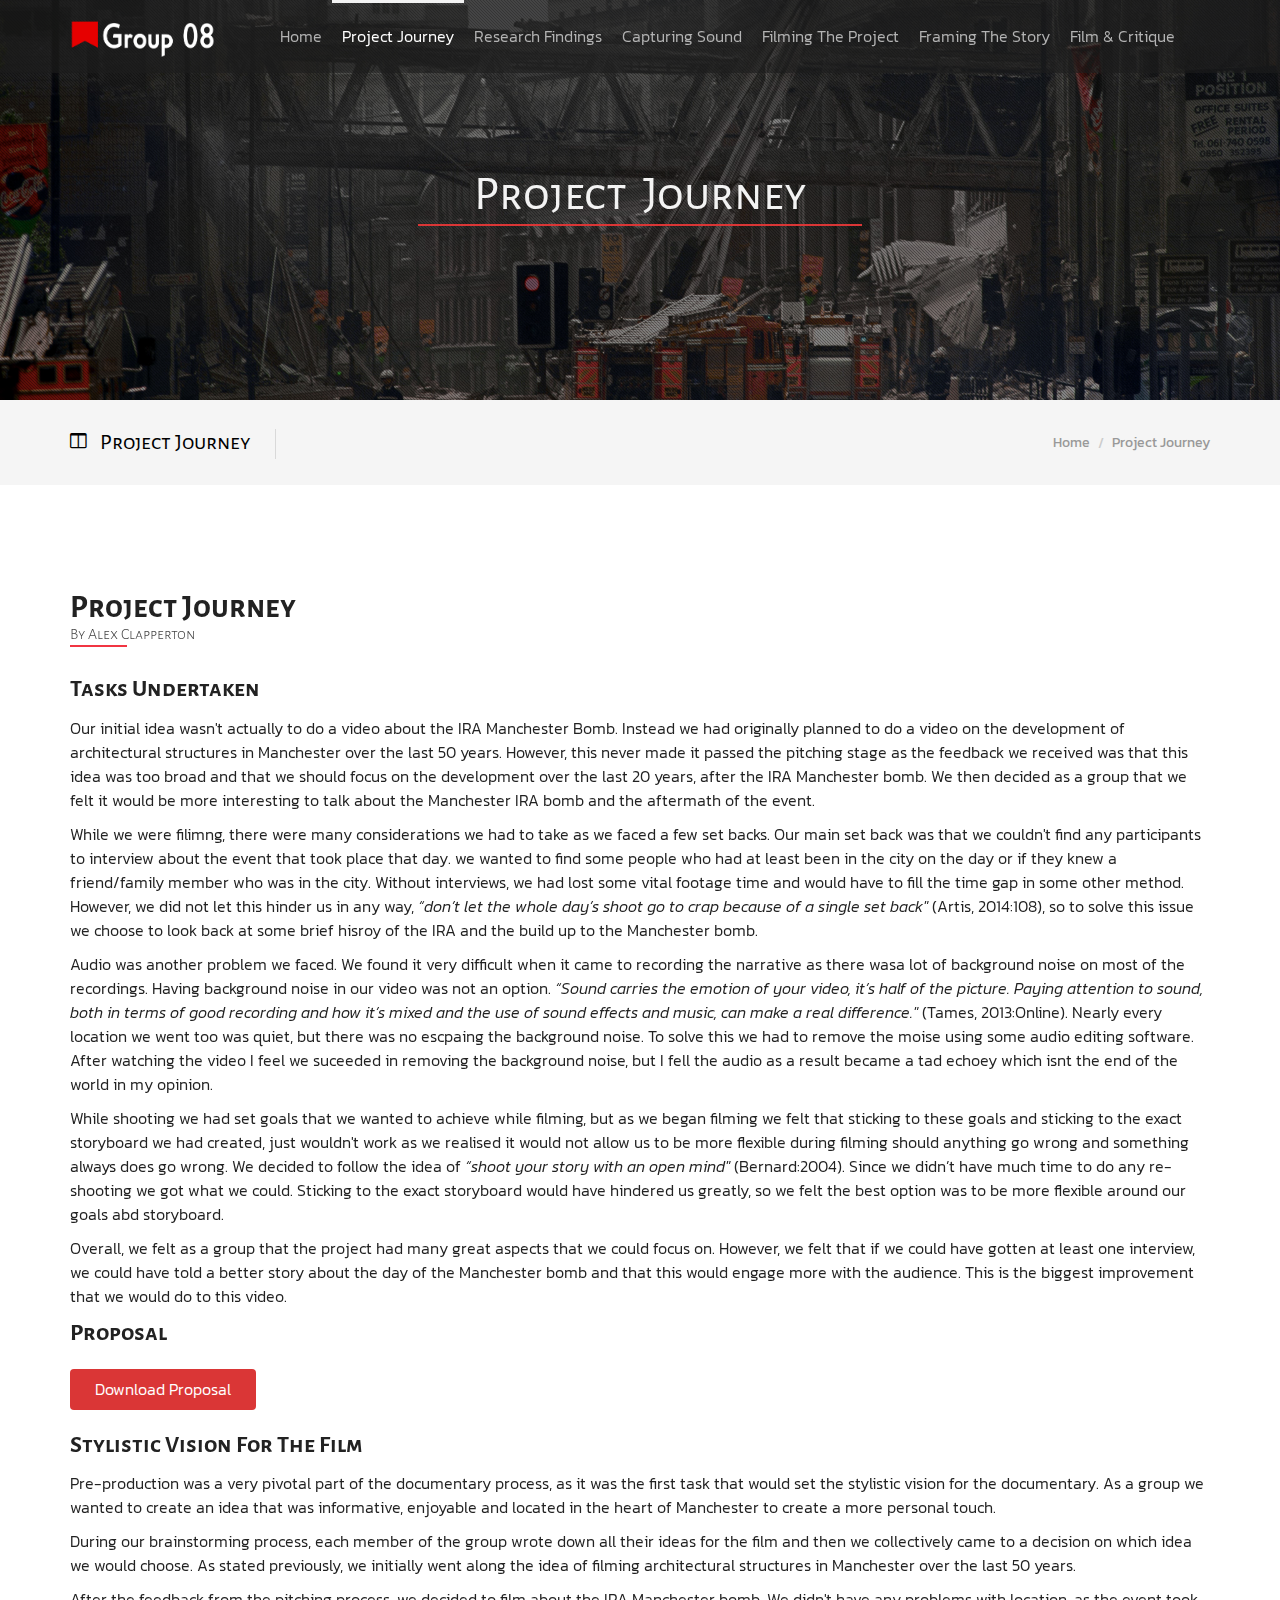
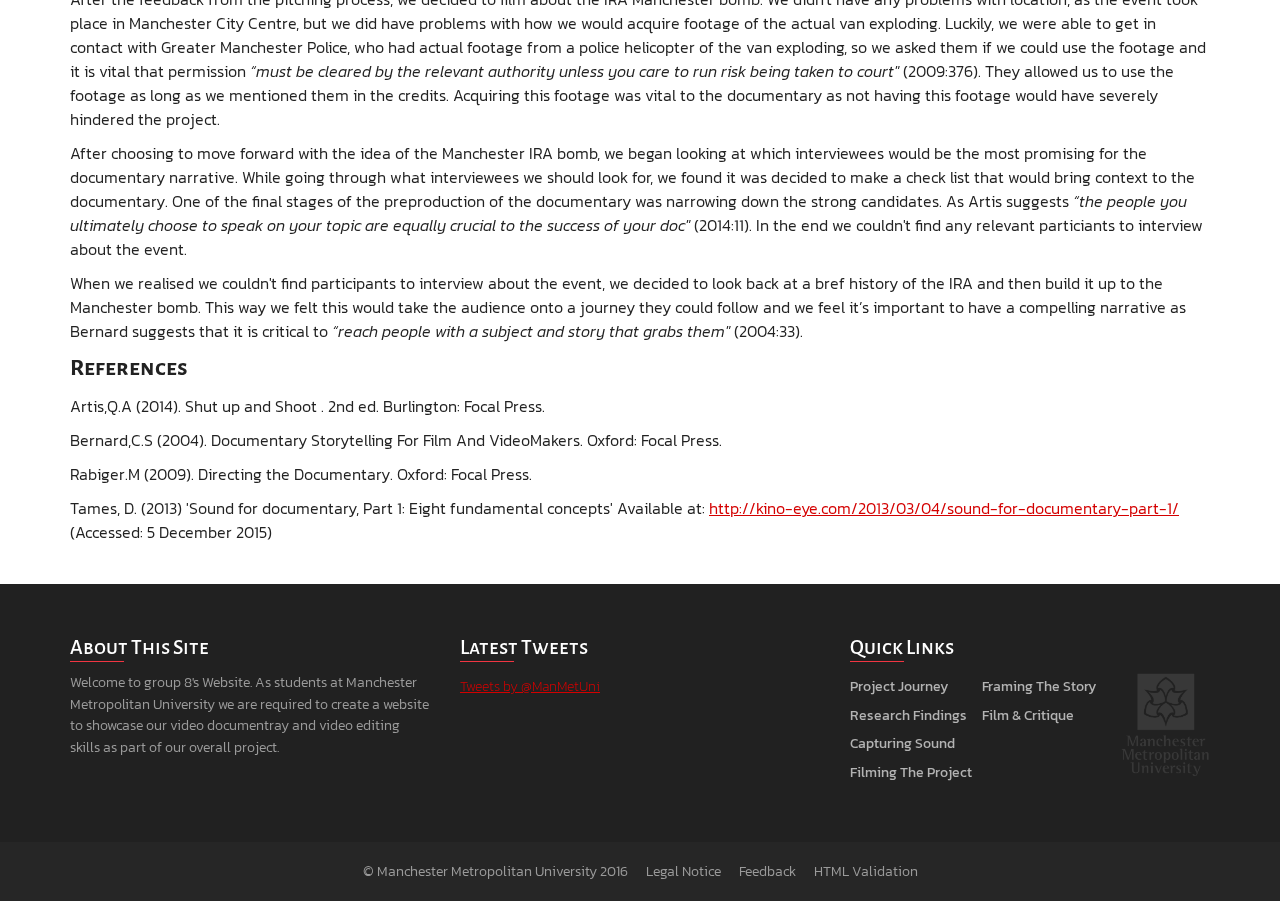
<file: project-journey.html>
<!DOCTYPE html>
<html lang="en">
  <head>
    <meta charset="utf-8">
    <meta name="description" content="Welcome to group 8's Website. As students at Manchester Metropolitan University we are required to create a website to showcase our video documentray and imagery work.">
    <meta name="viewport" content="width=device-width, initial-scale=1 user-scalable=no">

    <link rel="icon" type="image/ico" href="images/favicon.ico">

    <title>Project Journey | Group 8 - Creative Digital Media Production, Manchester Metropolitan University</title>

    <!-- STYLESHEETS -->
    <link rel="stylesheet" type="text/css" href="css/normalize.css">
    <link rel="stylesheet" type="text/css" href="css/font-awesome.min.css">
    <link rel="stylesheet" type="text/css" href="css/animate.min.css">
    <link rel="stylesheet" type="text/css" href="css/style.css">

  </head>
  <body>

    <div class="home-section home-section-alt scrollme parallax-window" data-parallax="scroll" data-image-src="images/bg.jpg">
      <div class="overlay"></div>
      <header>
        <nav class="nav animated fadeInDown">
          <div class="container">
            <div class="row">
              <div class="col col15">
                <div class="logo">
                  <a href="index.html"><img src="images/logo.png" alt="Group 8 logo" /></a>
                </div>
              </div>

              <!-- START: Mobile Nav -->
              <div class="trigger-nav">
    						<div class="inner">
    							<span class="icon-bar top"></span>
    							<span class="icon-bar middle"></span>
    							<span class="icon-bar bottom"></span>
    						</div>
    					</div>
              <!-- END: Mobile Nav -->

              <div class="col col85">
                <div class="main-nav">
                  <ul>
                    <li><a href="index.html">Home</a></li
                    ><li class="active"><a href="project-journey.html">Project Journey</a></li
                    ><li><a href="research-findings.html">Research Findings</a></li
                    ><li><a href="capturing-sound.html">Capturing Sound</a></li
                    ><li><a href="filming-the-project.html">Filming The Project</a></li
                    ><li><a href="framing-the-story.html">Framing The Story</a></li
                    ><li><a href="film-and-critique.html">Film &amp; Critique</a></li>
                  </ul>
                </div>
              </div>
            </div>
          </div>
        </nav>
      </header>

      <!--******************** MAIN CONTENT : Start ********************-->
      <div class="animateme dark-bg" data-when="exit" data-from="0" data-to="0.7" data-easing="easeinout" data-opacity="0" data-translatey="-200">
        <main class="main-home main-home-alt" role="main">
          <div class="home-content">
            <!-- START: Container -->
            <div class="container">
              <!-- START: Row -->
              <div class="row">
                <!-- START: Intro Column -->
                <div class="col col50">
                  <h1 class="title-lg wow animated fadeInLeft" data-wow-delay=".5s">Project Journey</h1>
                </div>
                <!-- END: Intro Column -->
              </div>
              <!-- END: Row -->
            </div>
            <!-- END: Container -->
          </div>
        </main>
      </div>
      <!--******************** MAIN CONTENT : End ********************-->
    </div>


    <section id="content" class="content">
      <div class="breadcrumbs-block">
        <div class="container">
          <div class="row">
            <div class="col col100">
              <div class="table-div">
                <div class="cell-div">
                  <i class="fa fa-columns"></i>
                  <h1>Project Journey</h1>
                  <div class="divider"></div>
                  <!--<span class="subtitle">Text page template</span>-->
                </div>

                <div class="cell-div text-right">
                  <ol class="breadcrumb">
                    <li><a href="index.html">Home</a></li>
                    <li class="active">Project Journey</li>
                  </ol>
                </div>
              </div>
            </div>
          </div>
        </div>
      </div>

      <hr class="hr-nobg">

      <div class="content-info light-p">
        <div class="container">
          <div class="row">
            <div class="col col100">
              <h2 class="content-title">Project Journey <span class="content-subtitle">By Alex Clapperton</span></h2>

              <h3>Tasks Undertaken</h3>

              <p>Our initial idea wasn't actually to do a video about the IRA Manchester Bomb. Instead we had originally planned to do a video on the development of architectural structures in Manchester over the last 50 years. However, this never made it passed the pitching stage as the feedback we received was that this idea was too broad and that we should focus on the development over the last 20 years, after the IRA Manchester bomb. We then decided as a group that we felt it would be more interesting to talk about the Manchester IRA bomb and the aftermath of the event.</p>

              <p>While we were filimng, there were many considerations we had to take as we faced a few set backs. Our main set back was that we couldn't find any participants to interview about the event that took place that day. we wanted to find some people who had at least been in the city on the day or if they knew a friend/family member who was in the city. Without interviews, we had lost some vital footage time and would have to fill the time gap in some other method. However, we did not let this hinder us in any way, <cite>“don’t let the whole day’s shoot go to crap because of a single set back"</cite> (Artis, 2014:108), so to solve this issue we choose to look back at some brief hisroy of the IRA and the build up to the Manchester bomb.</p>

              <p>Audio was another problem we faced. We found it very difficult when it came to recording the narrative as there wasa lot of background noise on most of the recordings. Having background noise in our video was not an option. <cite>“Sound carries the emotion of your video, it’s half of the picture. Paying attention to sound, both in terms of good recording and how it’s mixed and the use of sound effects and music, can make a real difference."</cite> (Tames, 2013:Online). Nearly every location we went too was quiet, but there was no escpaing the background noise. To solve this we had to remove the moise using some audio editing software. After watching the video I feel we suceeded in removing the background noise, but I fell the audio as a result became a tad echoey which isnt the end of the world in my opinion.</p>

              <p>While shooting we had set goals that we wanted to achieve while filming, but as we began filming we felt that sticking to these goals and sticking to the exact storyboard we had created, just wouldn't work as we realised it would not allow us to be more flexible during filming should anything go wrong and something always does go wrong. We decided to follow the idea of <cite>“shoot your story with an open mind"</cite> (Bernard:2004). Since we didn’t have much time to do any re-shooting we got what we could. Sticking to the exact storyboard would have hindered us greatly, so we felt the best option was to be more flexible around our goals abd storyboard.</p>

              <p>Overall, we felt as a group that the project had many great aspects that we could focus on. However, we felt that if we could have gotten at least one interview, we could have told a better story about the day of the Manchester bomb and that this would engage more with the audience. This is the biggest improvement that we would do to this video.</p>

              <h3>Proposal</h3>

              <div class="proposal-btn">
                <a href="Proposal.pdf">Download Proposal</a>
              </div>

              <h3>Stylistic Vision For The Film</h3>

              <p>Pre-production was a very pivotal part of the documentary process, as it was the first task that would set the stylistic vision for the documentary. As a group we wanted to create an idea that was informative, enjoyable and located in the heart of Manchester to create a more personal touch.</p>

              <p>During our brainstorming process, each member of the group wrote down all their ideas for the film and then we collectively came to a decision on which idea we would choose. As stated previously, we initially went along the idea of filming architectural structures in Manchester over the last 50 years.</p>

              <p>After the feedback from the pitching process, we decided to film about the IRA Manchester bomb. We didn't have any problems with location, as the event took place in Manchester City Centre, but we did have problems with how we would acquire footage of the actual van exploding. Luckily, we were able to get in contact with Greater Manchester Police, who had actual footage from a police helicopter of the van exploding, so we asked them if we could use the footage and it is vital that permission <cite>“must be cleared by the relevant authority unless you care to run risk being taken to court"</cite> (2009:376). They allowed us to use the footage as long as we mentioned them in the credits. Acquiring this footage was vital to the documentary as not having this footage would have severely hindered the project.</p>

              <p>After choosing to move forward with the idea of the Manchester IRA bomb, we began looking at which interviewees would be the most promising for the documentary narrative. While going through what interviewees we should look for, we found it was decided to make a check list that would bring context to the documentary. One of the final stages of the preproduction of the documentary was narrowing down the strong candidates. As Artis suggests <cite>“the people you ultimately choose to speak on your topic are equally crucial to the success of your doc"</cite> (2014:11). In the end we couldn't find any relevant particiants to interview about the event.</p>

              <p>When we realised we couldn't find participants to interview about the event, we decided to look back at a bref history of the IRA and then build it up to the Manchester bomb. This way we felt this would take the audience onto a journey they could follow and we feel it’s important to have a compelling narrative as Bernard suggests that it is critical to <cite>“reach people with a subject and story that grabs them"</cite> (2004:33).</p>

              <h3>References</h3>

              <p>Artis,Q.A (2014). Shut up and Shoot . 2nd ed. Burlington: Focal Press.</p>

              <p>Bernard,C.S (2004). Documentary Storytelling For Film And VideoMakers. Oxford: Focal Press.</p>

              <p>Rabiger.M (2009). Directing the Documentary. Oxford: Focal Press.</p>

              <p>Tames, D. (2013) 'Sound for documentary, Part 1: Eight fundamental concepts' Available at: <a href="http://kino-eye.com/2013/03/04/sound-for-documentary-part-1/">http://kino-eye.com/2013/03/04/sound-for-documentary-part-1/</a> (Accessed: 5 December 2015)</p>

            </div>
          </div>
        </div>
      </div>
    </section>

    <footer>
      <div class="footer-main">
        <div class="container">
          <div class="row">
            <div class="col col33">
              <div class="widget about-widget">
                <h3>About This Site</h3>
                <p>Welcome to group 8's Website. As students at Manchester Metropolitan University we are required to create a website to showcase our video documentray and video editing skills as part of our overall project.</p>
              </div>
            </div>

            <div class="col col33">
              <div class="widget about-widget">
                <h3>Latest Tweets</h3>
                <div class="twitter-feed">
                  <a class="twitter-timeline" data-link-color="#dd2e44" data-chrome="transparent noheader nofooter noborders" data-tweet-limit="3"  href="https://twitter.com/AlexMClapperton" data-widget-id="573188130255347712">Tweets by @ManMetUni</a> <script>!function(d,s,id){var js,fjs=d.getElementsByTagName(s)[0],p=/^http:/.test(d.location)?'http':'https';if(!d.getElementById(id)){js=d.createElement(s);js.id=id;js.src=p+"://platform.twitter.com/widgets.js";fjs.parentNode.insertBefore(js,fjs);}}(document,"script","twitter-wjs");</script>
                </div>
              </div>
            </div>

            <div class="col col33">
              <div class="widget links-widget">
                <h3>Quick Links</h3>
                <ul class="quick-links">
                  <li><a href="project-journey.html">Project Journey</a></li>
                  <li><a href="research-findings.html">Research Findings</a></li>
                  <li><a href="capturing-sound.html">Capturing Sound</a></li>
                  <li><a href="filming-the-project.html">Filming The Project</a></li>
                </ul>

                <ul class="quick-links">
                  <li><a href="framing-the-story.html">Framing The Story</a></li>
                  <li><a href="film-and-critique.html">Film &amp; Critique</a></li>
                </ul>

                <div class="mmu-logo">
                  <a href="http://www.mmu.ac.uk/" title="MMU homepage"><img src="images/mmu-logo.png" alt="Manchester Metropolitan University logo." /></a>
                </div>
              </div>
            </div>
          </div>
        </div>
      </div>

      <div class="bottom-footer">
        <div class="container">
          <div class="row">
            <ul>
              <li>&copy; <a href="http://www.mmu.ac.uk/" title="MMU homepage">Manchester Metropolitan University 2016</a></li>
              <li><a href="http://www.mmu.ac.uk/legal/" title="MMU Legal notice">Legal Notice</a></li>
              <li><a href="http://www.ico.mmu.ac.uk/feedback.html" title="Feedback form to comment on this web page">Feedback</a></li>
              <li><a href="http://validator.w3.org/check?uri=referer" title="W3C HTML Validation Service">HTML Validation</a></li>
            </ul>
          </div>
        </div>
      </div>
    </footer>

    <div class="back-to-top">
      <a href="#0" class="cd-top">Top</a>
    </div>

    <!-- JS SCRIPTS -->
    <script src="js/jquery.min.js"></script>
    <script src="js/jquery.waypoints.min.js"></script>
    <script src="js/wow.min.js"></script>
    <script src="js/parallax.min.js"></script>
    <script src="js/jquery.scrollme.min.js"></script>
    <script src="js/modernizr.js"></script>
    <script src="js/main.js"></script>
    <script src="js/script.js"></script>
    <script>new WOW().init();</script>

  </body>
</html>
</file>
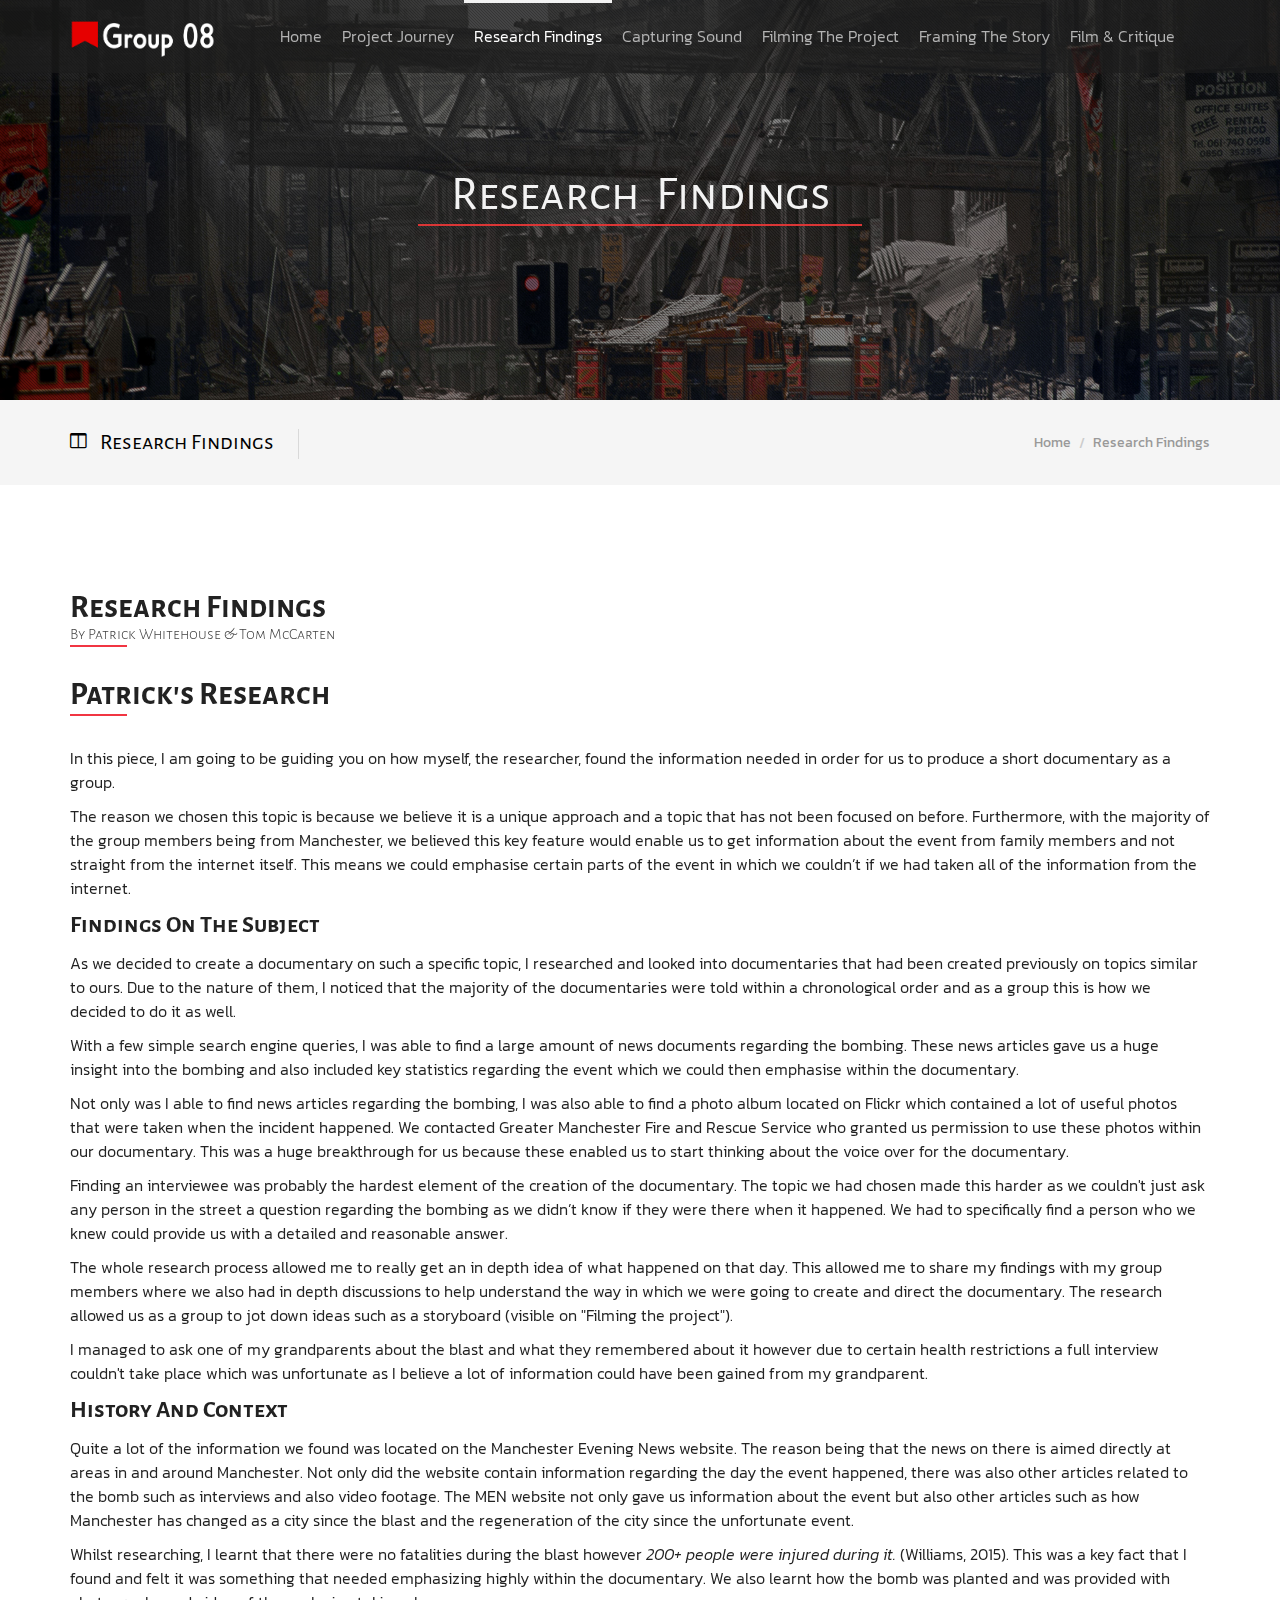
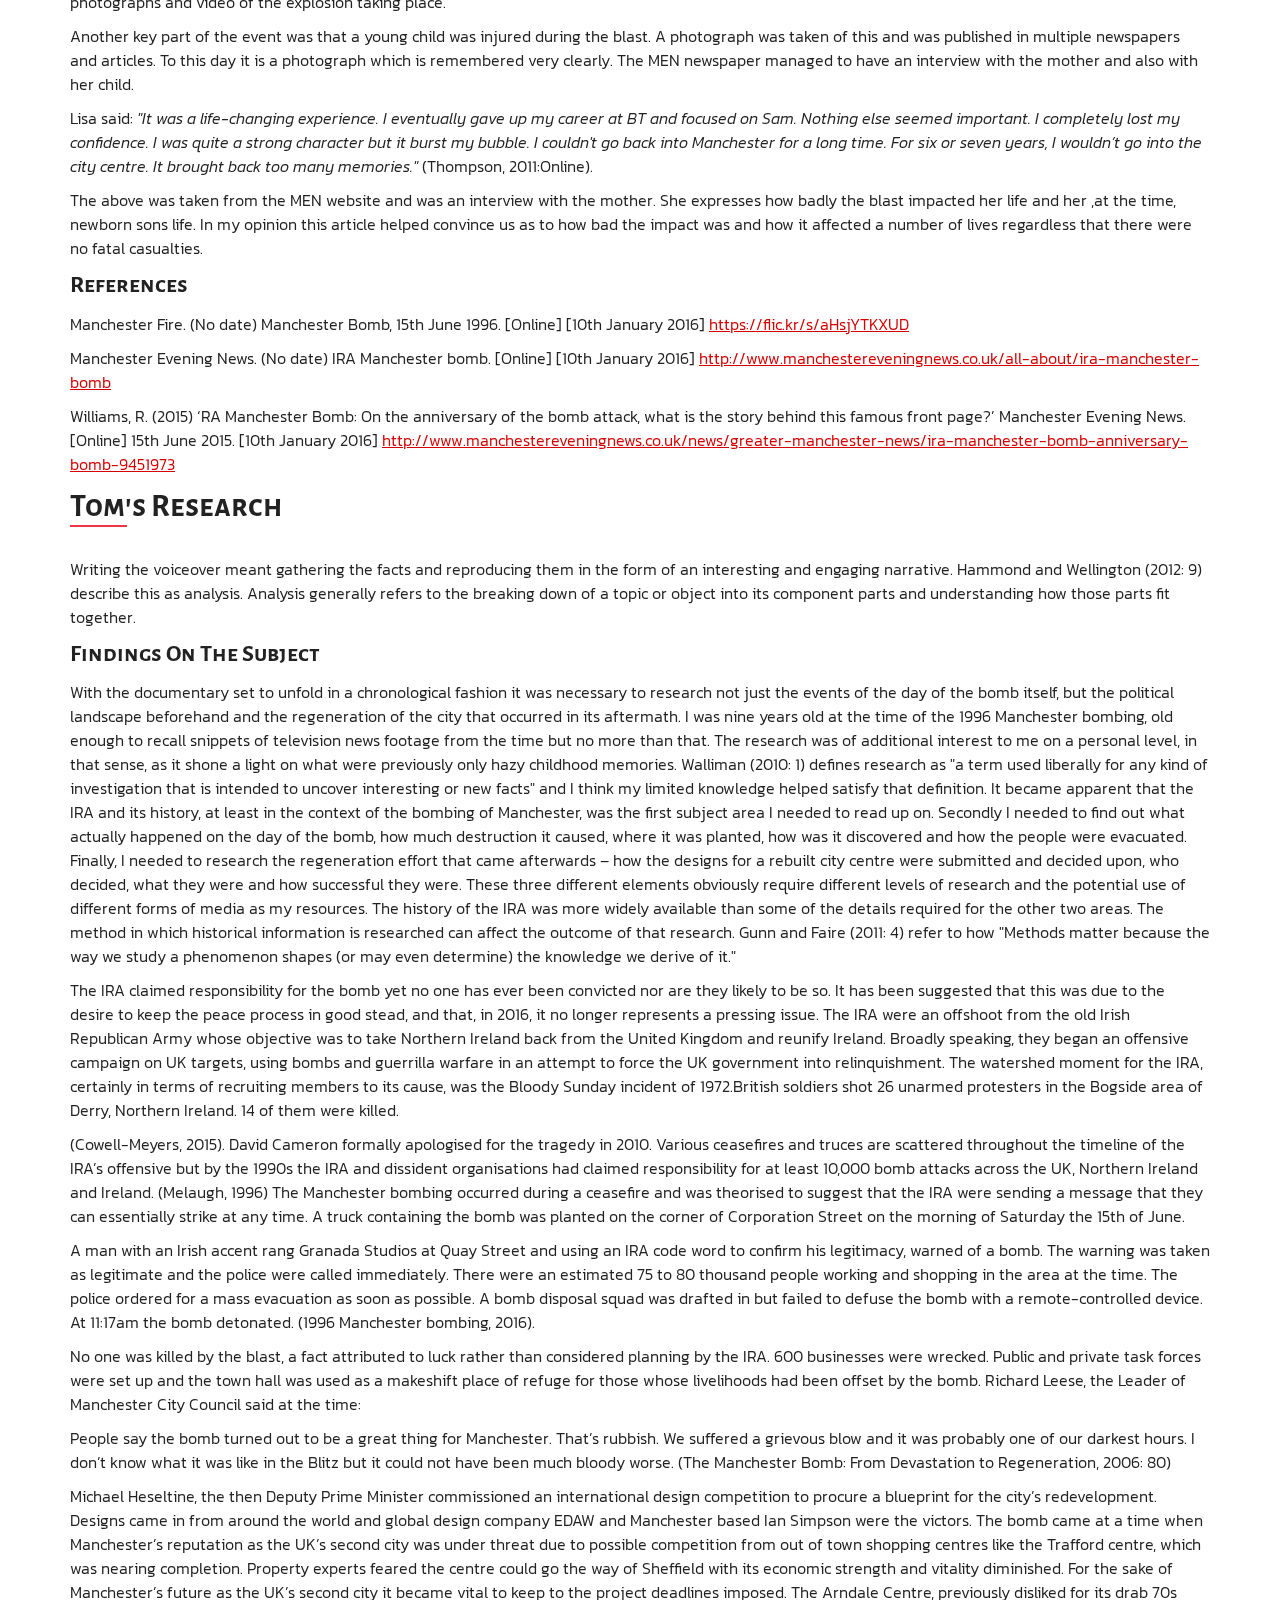
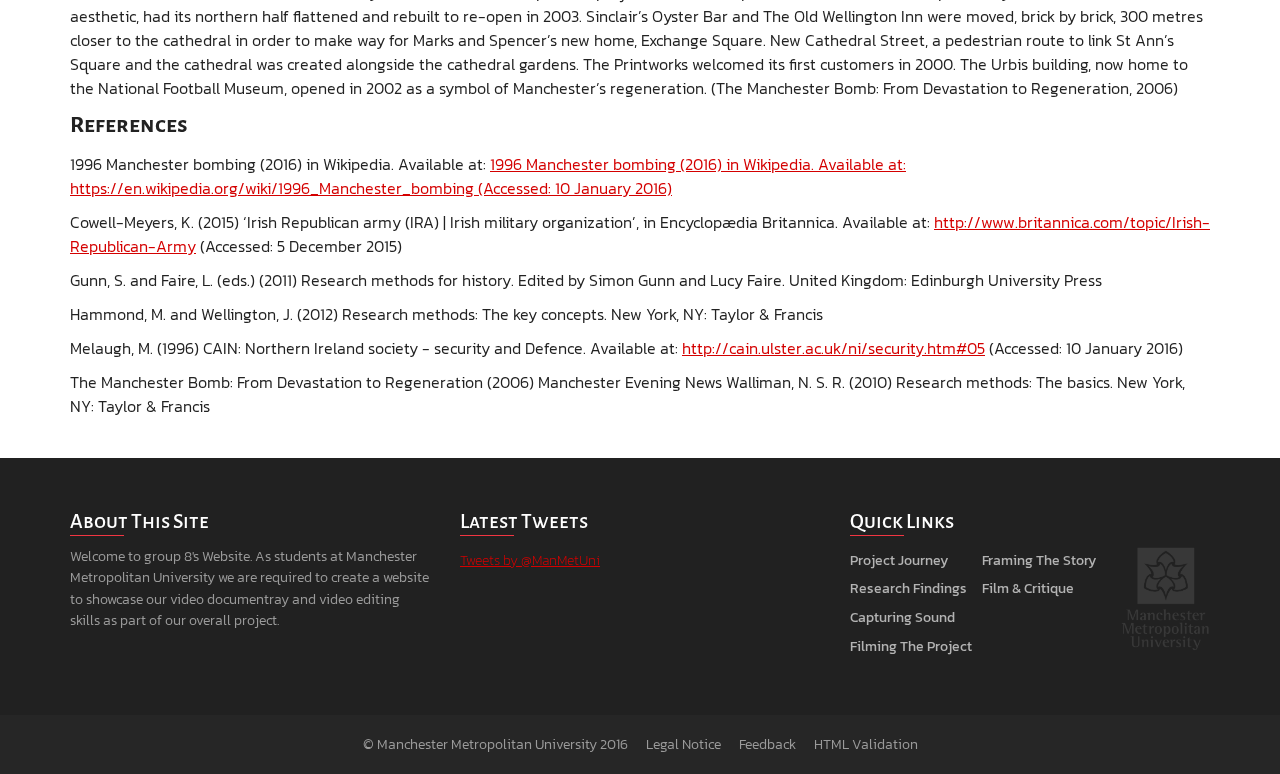
<file: research-findings.html>
<!DOCTYPE html>
<html lang="en">
  <head>
    <meta charset="utf-8">
    <meta name="description" content="Welcome to group 8's Website. As students at Manchester Metropolitan University we are required to create a website to showcase our video documentray and imagery work.">
    <meta name="viewport" content="width=device-width, initial-scale=1 user-scalable=no">

    <link rel="icon" type="image/ico" href="images/favicon.ico">

    <title>Research Findings | Group 8 - Creative Digital Media Production, Manchester Metropolitan University</title>

    <!-- STYLESHEETS -->
    <link rel="stylesheet" type="text/css" href="css/normalize.css">
    <link rel="stylesheet" type="text/css" href="css/font-awesome.min.css">
    <link rel="stylesheet" type="text/css" href="css/animate.min.css">
    <link rel="stylesheet" type="text/css" href="css/style.css">

  </head>
  <body>

    <div class="home-section home-section-alt scrollme parallax-window" data-parallax="scroll" data-image-src="images/bg.jpg">
      <div class="overlay"></div>
      <header>
        <nav class="nav animated fadeInDown">
          <div class="container">
            <div class="row">
              <div class="col col15">
                <div class="logo">
                  <a href="index.html"><img src="images/logo.png" alt="Group 8 logo" /></a>
                </div>
              </div>

              <!-- START: Mobile Nav -->
              <div class="trigger-nav">
    						<div class="inner">
    							<span class="icon-bar top"></span>
    							<span class="icon-bar middle"></span>
    							<span class="icon-bar bottom"></span>
    						</div>
    					</div>
              <!-- END: Mobile Nav -->

              <div class="col col85">
                <div class="main-nav">
                  <ul>
                    <li><a href="index.html">Home</a></li
                    ><li><a href="project-journey.html">Project Journey</a></li
                    ><li class="active"><a href="research-findings.html">Research Findings</a></li
                    ><li><a href="capturing-sound.html">Capturing Sound</a></li
                    ><li><a href="filming-the-project.html">Filming The Project</a></li
                    ><li><a href="framing-the-story.html">Framing The Story</a></li
                    ><li><a href="film-and-critique.html">Film &amp; Critique</a></li>
                  </ul>
                </div>
              </div>
            </div>
          </div>
        </nav>
      </header>

      <!--******************** MAIN CONTENT : Start ********************-->
      <div class="animateme dark-bg" data-when="exit" data-from="0" data-to="0.7" data-easing="easeinout" data-opacity="0" data-translatey="-200">
        <main class="main-home main-home-alt" role="main">
          <div class="home-content">
            <!-- START: Container -->
            <div class="container">
              <!-- START: Row -->
              <div class="row">
                <!-- START: Intro Column -->
                <div class="col col50">
                  <h1 class="title-lg wow animated fadeInLeft" data-wow-delay=".5s">Research Findings</h1>
                </div>
                <!-- END: Intro Column -->
              </div>
              <!-- END: Row -->
            </div>
            <!-- END: Container -->
          </div>
        </main>
      </div>
      <!--******************** MAIN CONTENT : End ********************-->
    </div>


    <section id="content" class="content">
      <div class="breadcrumbs-block">
        <div class="container">
          <div class="row">
            <div class="col col100">
              <div class="table-div">
                <div class="cell-div">
                  <i class="fa fa-columns"></i>
                  <h1>Research Findings</h1>
                  <div class="divider"></div>
                  <!--<span class="subtitle">Text page template</span>-->
                </div>

                <div class="cell-div text-right">
                  <ol class="breadcrumb">
                    <li><a href="index.html">Home</a></li>
                    <li class="active">Research Findings</li>
                  </ol>
                </div>
              </div>
            </div>
          </div>
        </div>
      </div>

      <hr class="hr-nobg">

      <div class="content-info light-p">
        <div class="container">
          <div class="row">
            <div class="col col100">
              <h2 class="content-title">Research Findings <span class="content-subtitle">By Patrick Whitehouse &amp; Tom McCarten</span></h2>

              <h2>Patrick's Research</h2>

              <p>In this piece, I am going to be guiding you on how myself, the researcher, found the information needed in order for us to produce a short documentary as a group.</p>

              <p>The reason we chosen this topic is because we believe it is a unique approach and a topic that has not been focused on before. Furthermore, with the majority of the group members being from Manchester, we believed this key feature would enable us to get information about the event from family members and not straight from the internet itself. This means we could emphasise certain parts of the event in which we couldn’t if we had taken all of the information from the internet.</p>

              <h3>Findings On The Subject</h3>

              <p>As we decided to create a documentary on such a specific topic, I researched and looked into documentaries that had been created previously on topics similar to ours. Due to the nature of them, I noticed that the majority of the documentaries were told within a chronological order and as a group this is how we decided to do it as well.</p>

              <p>With a few simple search engine queries, I was able to find a large amount of news documents regarding the bombing. These news articles gave us a huge insight into the bombing and also included key statistics regarding the event which we could then emphasise within the documentary.</p>

              <p>Not only was I able to find news articles regarding the bombing, I was also able to find a photo album located on Flickr which contained a lot of useful photos that were taken when the incident happened. We contacted Greater Manchester Fire and Rescue Service who granted us permission to use these photos within our documentary. This was a huge breakthrough for us because these enabled us to start thinking about the voice over for the documentary.</p>

              <p>Finding an interviewee was probably the hardest element of the creation of the documentary. The topic we had chosen made this harder as we couldn't just ask any person in the street a question regarding the bombing as we didn’t know if they were there when it happened. We had to specifically find a person who we knew could provide us with a detailed and reasonable answer.</p>

              <p>The whole research process allowed me to really get an in depth idea of what happened on that day. This allowed me to share my findings with my group members where we also had in depth discussions to help understand the way in which we were going to create and direct the documentary. The research allowed us as a group to jot down ideas such as a storyboard (visible on "Filming the project").</p>

              <p>I managed to ask one of my grandparents about the blast and what they remembered about it however due to certain health restrictions a full interview couldn't take place which was unfortunate as I believe a lot of information could have been gained from my grandparent.</p>

              <h3>History And Context</h3>

              <p>Quite a lot of the information we found was located on the Manchester Evening News website. The reason being that the news on there is aimed directly at areas in and around Manchester. Not only did the website contain information regarding the day the event happened, there was also other articles related to the bomb such as interviews and also video footage. The MEN website not only gave us information about the event but also other articles such as how Manchester has changed as a city since the blast and the regeneration of the city since the unfortunate event.</p>

              <p>Whilst researching, I learnt that there were no fatalities during the blast however <cite>200+ people were injured during it.</cite> (Williams, 2015). This was a key fact that I found and felt it was something that needed emphasizing highly within the documentary. We also learnt how the bomb was planted and was provided with photographs and video of the explosion taking place.</p>

              <p>Another key part of the event was that a young child was injured during the blast. A photograph was taken of this and was published in multiple newspapers and articles. To this day it is a photograph which is remembered very clearly. The MEN newspaper managed to have an interview with the mother and also with her child.</p>

              <p>Lisa said: <cite>"It was a life-changing experience. I eventually gave up my career at BT and focused on Sam. Nothing else seemed important. I completely lost my confidence. I was quite a strong character but it burst my bubble. I couldn't go back into Manchester for a long time. For six or seven years, I wouldn’t go into the city centre. It brought back too many memories."</cite> (Thompson, 2011:Online).</p>

              <p>The above was taken from the MEN website and was an interview with the mother. She expresses how badly the blast impacted her life and her ,at the time, newborn sons life. In my opinion this article helped convince us as to how bad the impact was and how it affected a number of lives regardless that there were no fatal casualties.</p>

              <h3>References</h3>

              <p>Manchester Fire. (No date) Manchester Bomb, 15th June 1996. [Online] [10th January 2016] <a href="https://flic.kr/s/aHsjYTKXUD">https://flic.kr/s/aHsjYTKXUD</a></p>

              <p>Manchester Evening News. (No date) IRA Manchester bomb. [Online] [10th January 2016] <a href="http://www.manchestereveningnews.co.uk/all-about/ira-manchester-bomb">http://www.manchestereveningnews.co.uk/all-about/ira-manchester-bomb</a></p>

              <p>Williams, R. (2015) ‘RA Manchester Bomb: On the anniversary of the bomb attack, what is the story behind this famous front page?’ Manchester Evening News. [Online] 15th June 2015. [10th January 2016] <a href="http://www.manchestereveningnews.co.uk/news/greater-manchester-news/ira-manchester-bomb-anniversary-bomb-9451973">http://www.manchestereveningnews.co.uk/news/greater-manchester-news/ira-manchester-bomb-anniversary-bomb-9451973</a></p>

              <h2>Tom's Research</h2>

              <p>Writing the voiceover meant gathering the facts and reproducing them in the form of an interesting and engaging narrative. Hammond and Wellington (2012: 9) describe this as analysis. Analysis generally refers to the breaking down of a topic or object into its component parts and understanding how those parts fit together.</p>

              <h3>Findings On The Subject</h3>

              <p>With the documentary set to unfold in a chronological fashion it was necessary to research not just the events of the day of the bomb itself, but the political landscape beforehand and the regeneration of the city that occurred in its aftermath. I was nine years old at the time of the 1996 Manchester bombing, old enough to recall snippets of television news footage from the time but no more than that. The research was of additional interest to me on a personal level, in that sense, as it shone a light on what were previously only hazy childhood memories. Walliman (2010: 1) defines research as "a term used liberally for any kind of investigation that is intended to uncover interesting or new facts" and I think my limited knowledge helped satisfy that definition. It became apparent that the IRA and its history, at least in the context of the bombing of Manchester, was the first subject area I needed to read up on. Secondly I needed to find out what actually happened on the day of the bomb, how much destruction it caused, where it was planted, how was it discovered and how the people were evacuated. Finally, I needed to research the regeneration effort that came afterwards – how the designs for a rebuilt city centre were submitted and decided upon, who decided, what they were and how successful they were.  These three different elements obviously require different levels of research and the potential use of different forms of media as my resources. The history of the IRA was more widely available than some of the details required for the other two areas. The method in which historical information is researched can affect the outcome of that research. Gunn and Faire (2011: 4) refer to how "Methods matter because the way we study a phenomenon shapes (or may even determine) the knowledge we derive of it."</p>

              <p>The IRA claimed responsibility for the bomb yet no one has ever been convicted nor are they likely to be so. It has been suggested that this was due to the desire to keep the peace process in good stead, and that, in 2016, it no longer represents a pressing issue. The IRA were an offshoot from the old Irish Republican Army whose objective was to take Northern Ireland back from the United Kingdom and reunify Ireland. Broadly speaking, they began an offensive campaign on UK targets, using bombs and guerrilla warfare in an attempt to force the UK government into relinquishment. The watershed moment for the IRA, certainly in terms of recruiting members to its cause, was the Bloody Sunday incident of 1972.British soldiers shot 26 unarmed protesters in the Bogside area of Derry, Northern Ireland. 14 of them were killed.</p>

              <p>(Cowell-Meyers, 2015). David Cameron formally apologised for the tragedy in 2010. Various ceasefires and truces are scattered throughout the timeline of the IRA’s offensive but by the 1990s the IRA and dissident organisations had claimed responsibility for at least 10,000 bomb attacks across the UK, Northern Ireland and Ireland. (Melaugh, 1996) The Manchester bombing occurred during a ceasefire and was theorised to suggest that the IRA were sending a message that they can essentially strike at any time.  A truck containing the bomb was planted on the corner of Corporation Street on the morning of Saturday the 15th of June.</p>

              <p>A man with an Irish accent rang Granada Studios at Quay Street and using an IRA code word to confirm his legitimacy, warned of a bomb. The warning was taken as legitimate and the police were called immediately. There were an estimated 75 to 80 thousand people working and shopping in the area at the time. The police ordered for a mass evacuation as soon as possible. A bomb disposal squad was drafted in but failed to defuse the bomb with a remote-controlled device. At 11:17am the bomb detonated. (1996 Manchester bombing, 2016).</p>

              <p>No one was killed by the blast, a fact attributed to luck rather than considered planning by the IRA. 600 businesses were wrecked. Public and private task forces were set up and the town hall was used as a makeshift place of refuge for those whose livelihoods had been offset by the bomb. Richard Leese, the Leader of Manchester City Council said at the time:</p>

              <p>People say the bomb turned out to be a great thing for Manchester. That’s rubbish. We suffered a grievous blow and it was probably one of our darkest hours. I don’t know what it was like in the Blitz but it could not have been much bloody worse. (The Manchester Bomb: From Devastation to Regeneration, 2006: 80)</p>

              <p>Michael Heseltine, the then Deputy Prime Minister commissioned an international design competition to procure a blueprint for the city’s redevelopment. Designs came in from around the world and global design company EDAW and Manchester based Ian Simpson were the victors. The bomb came at a time when Manchester’s reputation as the UK’s second city was under threat due to possible competition from out of town shopping centres like the Trafford centre, which was nearing completion. Property experts feared the centre could go the way of Sheffield with its economic strength and vitality diminished. For the sake of Manchester’s future as the UK’s second city it became vital to keep to the project deadlines imposed. The Arndale Centre, previously disliked for its drab 70s aesthetic, had its northern half flattened and rebuilt to re-open in 2003. Sinclair’s Oyster Bar and The Old Wellington Inn were moved, brick by brick, 300 metres closer to the cathedral in order to make way for Marks and Spencer’s new home, Exchange Square. New Cathedral Street, a pedestrian route to link St Ann’s Square and the cathedral was created alongside the cathedral gardens. The Printworks welcomed its first customers in 2000. The Urbis building, now home to the National Football Museum, opened in 2002 as a symbol of Manchester’s regeneration. (The Manchester Bomb: From Devastation to Regeneration, 2006)</p>

              <h3>References</h3>

              <p>1996 Manchester bombing (2016) in Wikipedia. Available at: <a href="1996 Manchester bombing (2016) in Wikipedia. Available at: https://en.wikipedia.org/wiki/1996_Manchester_bombing (Accessed: 10 January 2016)">1996 Manchester bombing (2016) in Wikipedia. Available at: https://en.wikipedia.org/wiki/1996_Manchester_bombing (Accessed: 10 January 2016)</a></p>

              <p>Cowell-Meyers, K. (2015) ‘Irish Republican army (IRA) | Irish military organization’, in Encyclopædia Britannica. Available at: <a href="http://www.britannica.com/topic/Irish-Republican-Army">http://www.britannica.com/topic/Irish-Republican-Army</a> (Accessed: 5 December 2015)</p>

              <p>Gunn, S. and Faire, L. (eds.) (2011) Research methods for history. Edited by Simon Gunn and Lucy Faire. United Kingdom: Edinburgh University Press</p>

              <p>Hammond, M. and Wellington, J. (2012) Research methods: The key concepts. New York, NY: Taylor &amp; Francis</p>

              <p>Melaugh, M. (1996) CAIN: Northern Ireland society - security and Defence. Available at: <a href="http://cain.ulster.ac.uk/ni/security.htm#05">http://cain.ulster.ac.uk/ni/security.htm#05</a> (Accessed: 10 January 2016)</p>

              <p>The Manchester Bomb: From Devastation to Regeneration (2006) Manchester Evening News Walliman, N. S. R. (2010) Research methods: The basics. New York, NY: Taylor &amp; Francis</p>

            </div>
          </div>
        </div>
      </div>
    </section>

    <footer>
      <div class="footer-main">
        <div class="container">
          <div class="row">
            <div class="col col33">
              <div class="widget about-widget">
                <h3>About This Site</h3>
                <p>Welcome to group 8's Website. As students at Manchester Metropolitan University we are required to create a website to showcase our video documentray and video editing skills as part of our overall project.</p>
              </div>
            </div>

            <div class="col col33">
              <div class="widget about-widget">
                <h3>Latest Tweets</h3>
                <div class="twitter-feed">
                  <a class="twitter-timeline" data-link-color="#dd2e44" data-chrome="transparent noheader nofooter noborders" data-tweet-limit="3"  href="https://twitter.com/AlexMClapperton" data-widget-id="573188130255347712">Tweets by @ManMetUni</a> <script>!function(d,s,id){var js,fjs=d.getElementsByTagName(s)[0],p=/^http:/.test(d.location)?'http':'https';if(!d.getElementById(id)){js=d.createElement(s);js.id=id;js.src=p+"://platform.twitter.com/widgets.js";fjs.parentNode.insertBefore(js,fjs);}}(document,"script","twitter-wjs");</script>
                </div>
              </div>
            </div>

            <div class="col col33">
              <div class="widget links-widget">
                <h3>Quick Links</h3>
                <ul class="quick-links">
                  <li><a href="project-journey.html">Project Journey</a></li>
                  <li><a href="research-findings.html">Research Findings</a></li>
                  <li><a href="capturing-sound.html">Capturing Sound</a></li>
                  <li><a href="filming-the-project.html">Filming The Project</a></li>
                </ul>

                <ul class="quick-links">
                  <li><a href="framing-the-story.html">Framing The Story</a></li>
                  <li><a href="film-and-critique.html">Film &amp; Critique</a></li>
                </ul>

                <div class="mmu-logo">
                  <a href="http://www.mmu.ac.uk/" title="MMU homepage"><img src="images/mmu-logo.png" alt="Manchester Metropolitan University logo." /></a>
                </div>
              </div>
            </div>
          </div>
        </div>
      </div>

      <div class="bottom-footer">
        <div class="container">
          <div class="row">
            <ul>
              <li>&copy; <a href="http://www.mmu.ac.uk/" title="MMU homepage">Manchester Metropolitan University 2016</a></li>
              <li><a href="http://www.mmu.ac.uk/legal/" title="MMU Legal notice">Legal Notice</a></li>
              <li><a href="http://www.ico.mmu.ac.uk/feedback.html" title="Feedback form to comment on this web page">Feedback</a></li>
              <li><a href="http://validator.w3.org/check?uri=referer" title="W3C HTML Validation Service">HTML Validation</a></li>
            </ul>
          </div>
        </div>
      </div>
    </footer>

    <div class="back-to-top">
      <a href="#0" class="cd-top">Top</a>
    </div>

    <!-- JS SCRIPTS -->
    <script src="js/jquery.min.js"></script>
    <script src="js/jquery.waypoints.min.js"></script>
    <script src="js/wow.min.js"></script>
    <script src="js/parallax.min.js"></script>
    <script src="js/jquery.scrollme.min.js"></script>
    <script src="js/modernizr.js"></script>
    <script src="js/main.js"></script>
    <script src="js/script.js"></script>
    <script>new WOW().init();</script>

  </body>
</html>
</file>
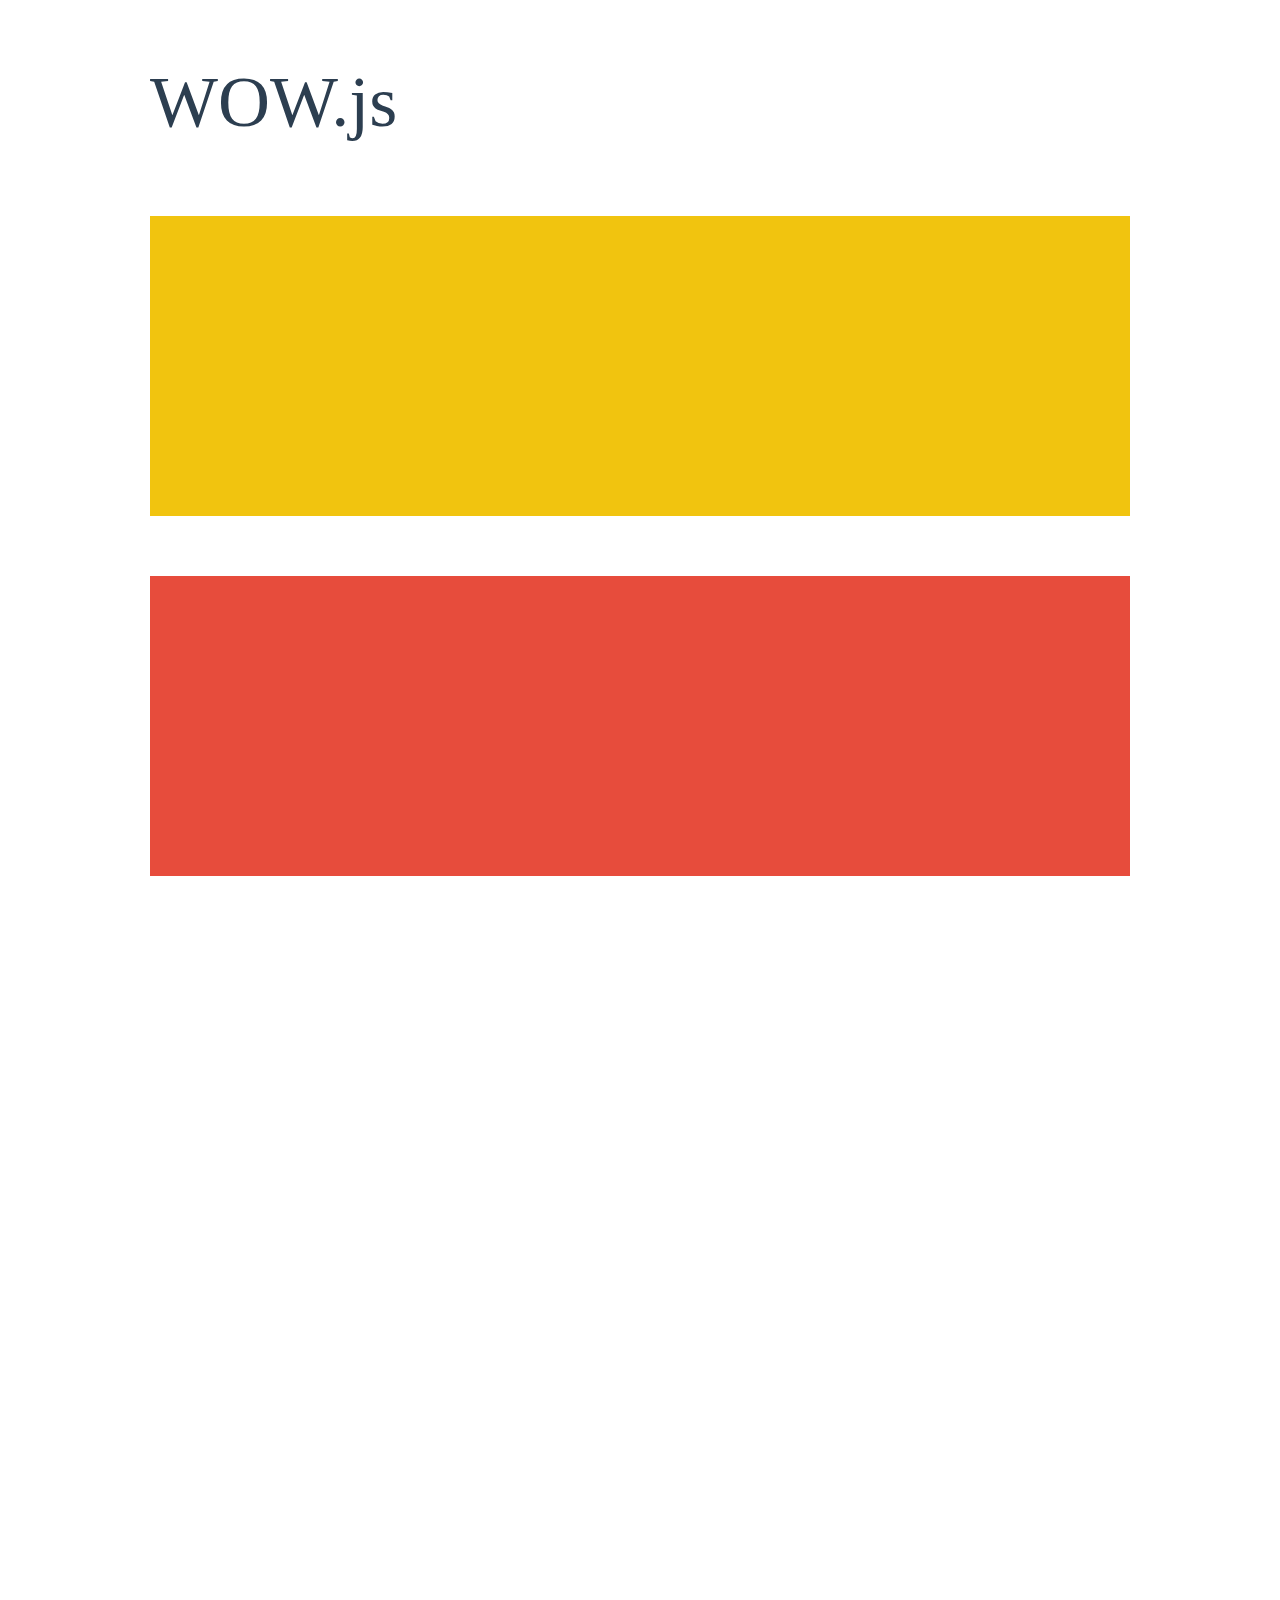
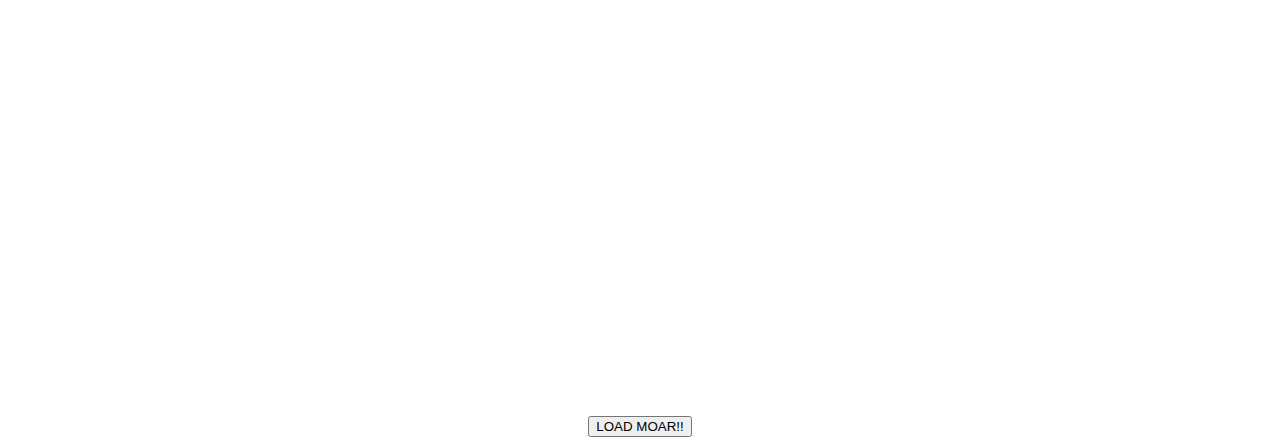
<file: bower_components/wow/demo.html>
<!doctype html>

<html lang="en">
<head>
  <meta charset="utf-8">
  <title>WOW</title>
  <link rel="stylesheet" href="css/libs/animate.css">
  <link rel="stylesheet" href="css/site.css">
  <style>
    .wow:first-child {
      visibility: hidden;
    }
  </style>
  <!--[if IE]>
    <script src="http://html5shiv.googlecode.com/svn/trunk/html5.js"></script>
  <![endif]-->
</head>

<body>
  <div id="container">
    <header>
      <h1>WOW.js</h1>
    </header>
    <div id="main">
      <section class="wow fadeInDown" style="background-color: #f1c40f;"></section>
      <section class="wow pulse" style="background-color: #e74c3c;" data-wow-iteration="infinite" data-wow-duration="1500ms"></section>
      <section class="section--purple wow slideInRight" data-wow-delay="2s"></section>
      <section class="section--blue wow bounceInLeft" data-wow-offset="300"></section>
      <section class="section--green wow slideInLeft" data-wow-duration="4s"></section>
      <button id="moar">LOAD MOAR!!</button>
    </div>
  </div>
  <script src="dist/wow.js"></script>
  <script>
    wow = new WOW(
      {
        animateClass: 'animated',
        offset:       100,
        callback:     function(box) {
          console.log("WOW: animating <" + box.tagName.toLowerCase() + ">")
        }
      }
    );
    wow.init();
    document.getElementById('moar').onclick = function() {
      var section = document.createElement('section');
      section.className = 'section--purple wow fadeInDown';
      this.parentNode.insertBefore(section, this);
    };
  </script>
</body>
</html>
</file>
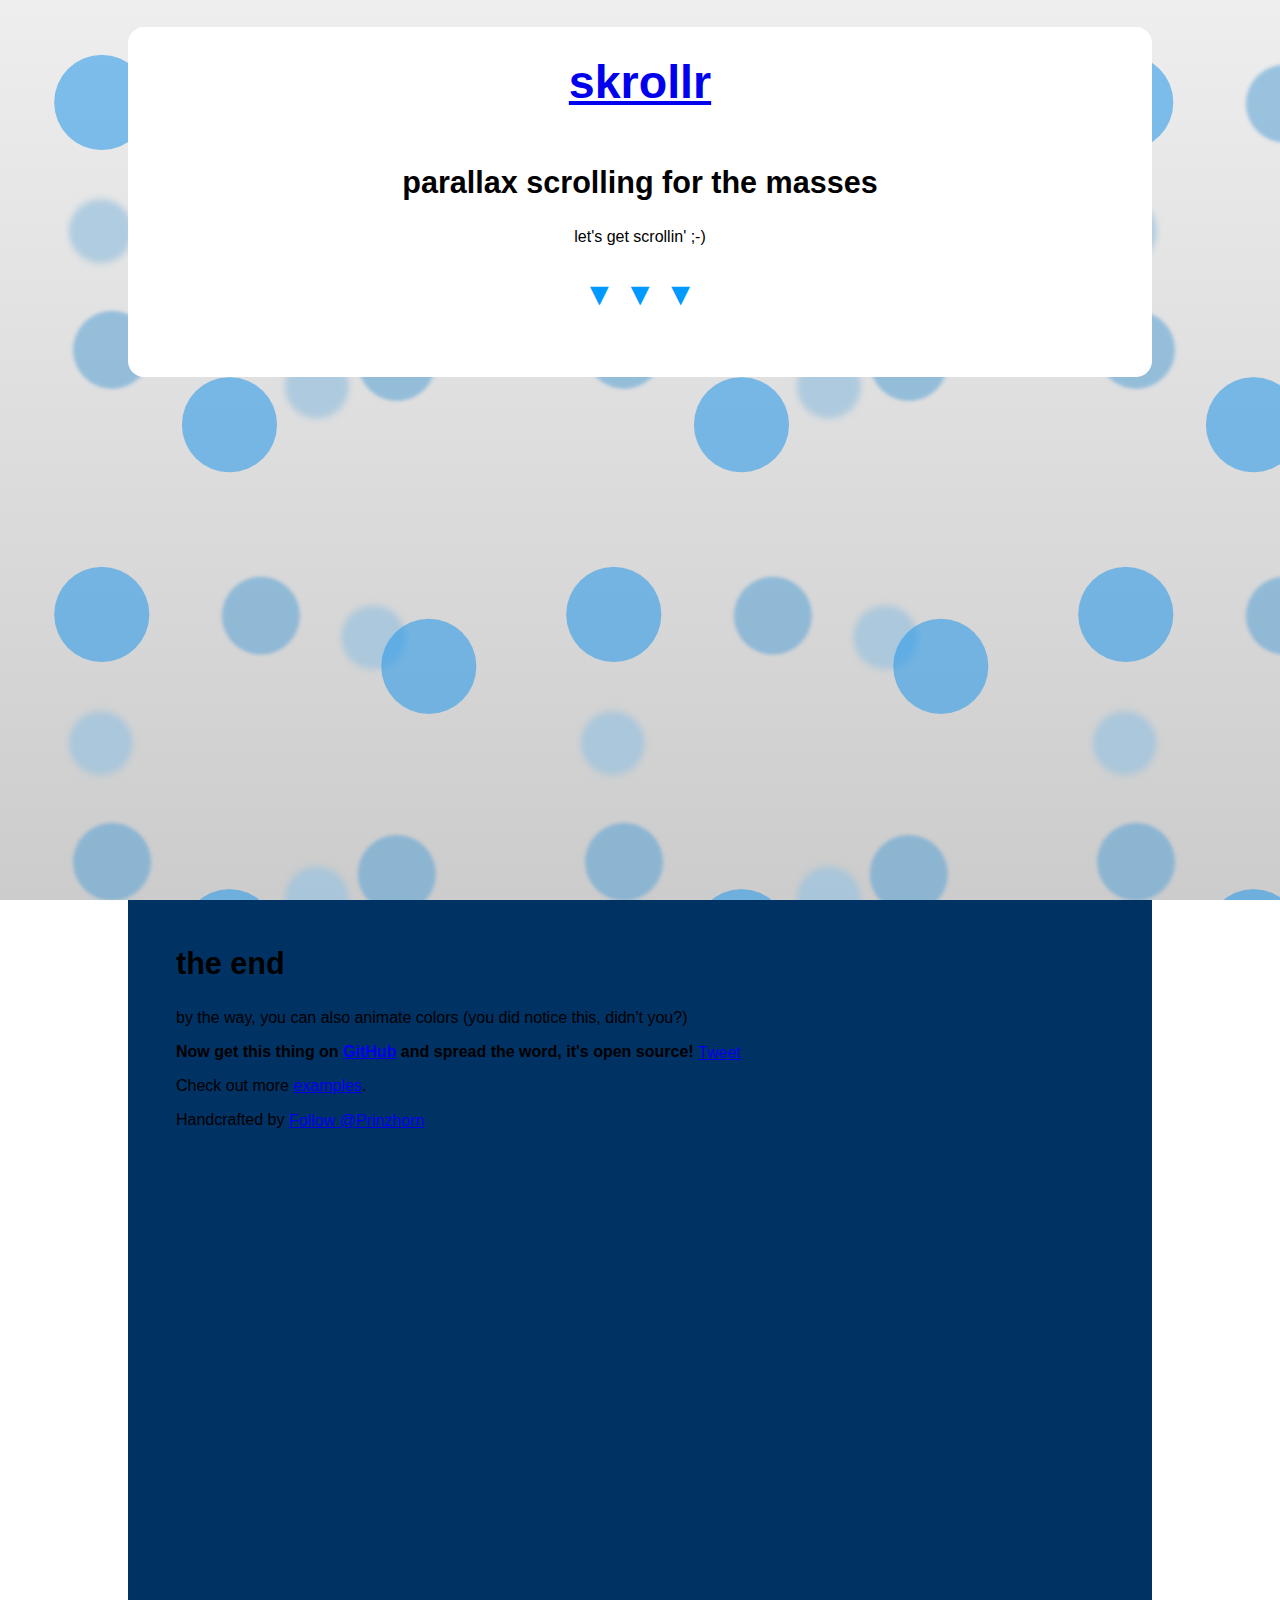
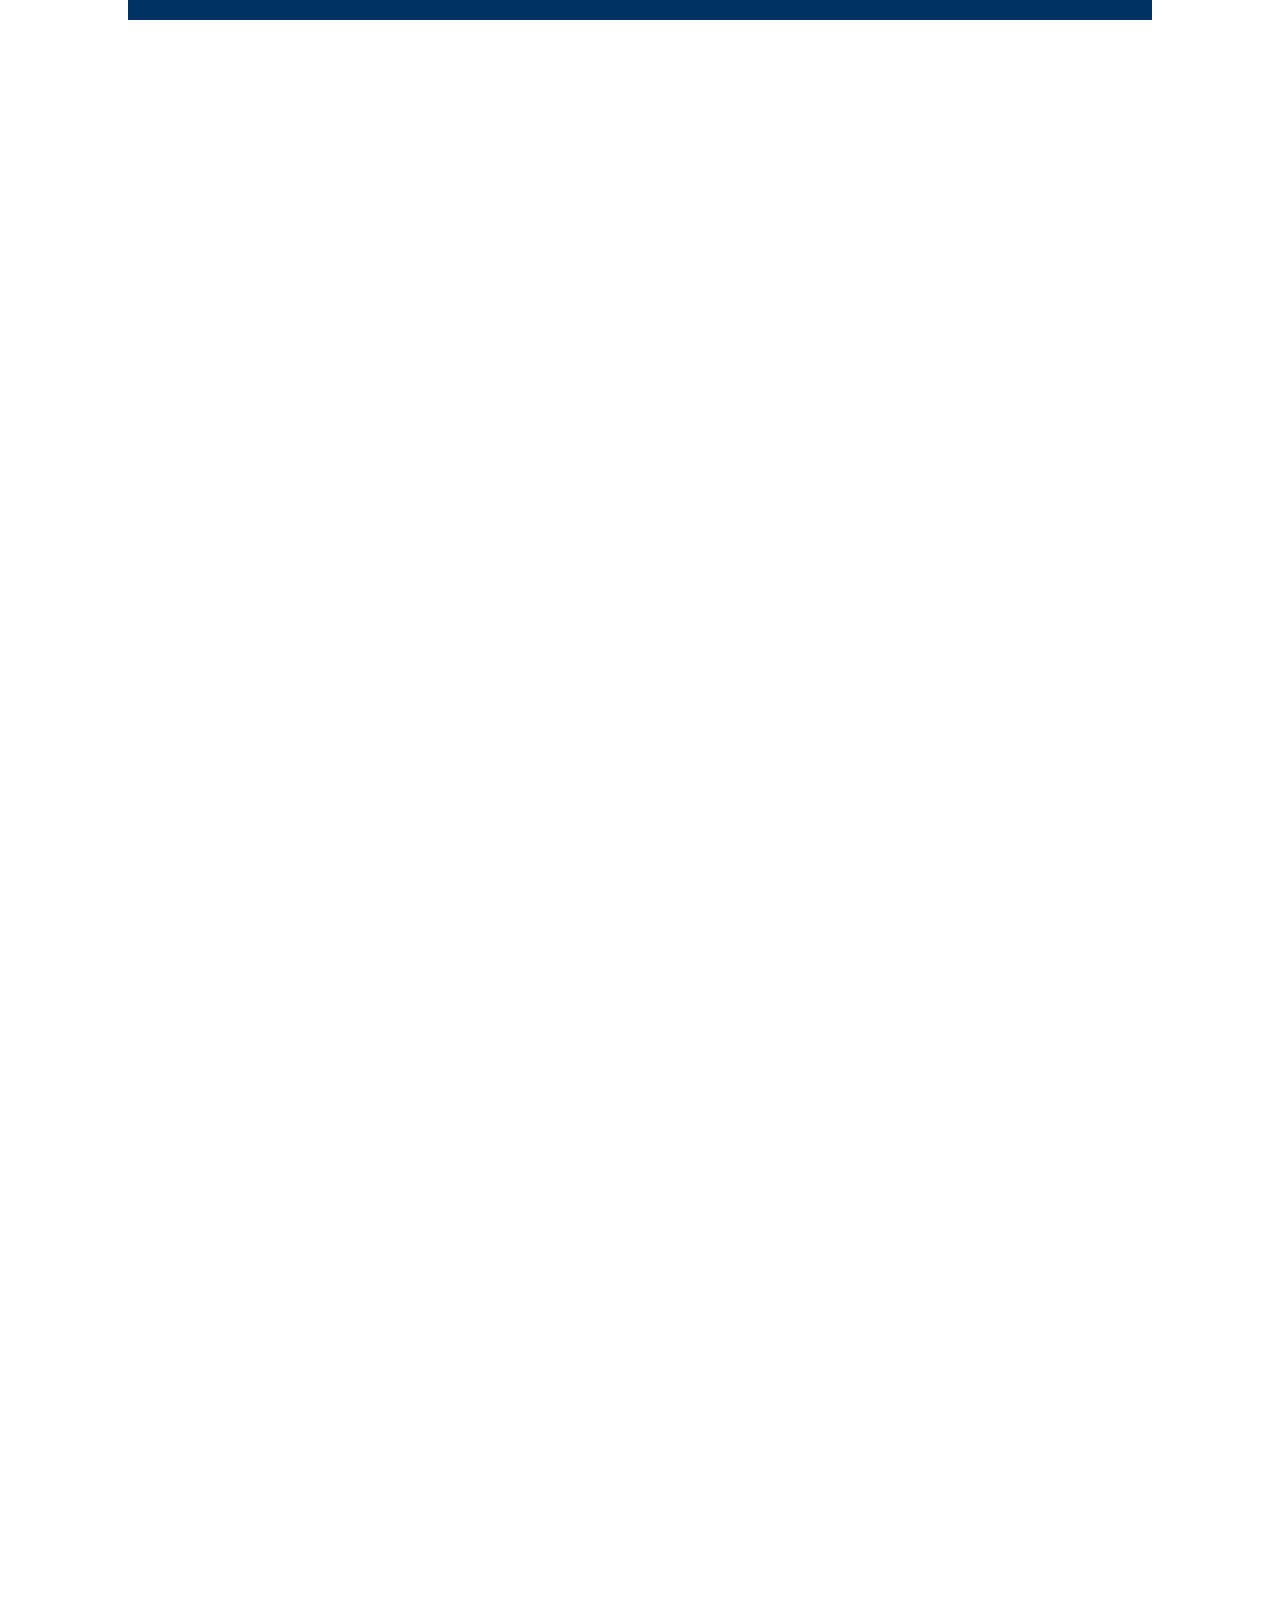
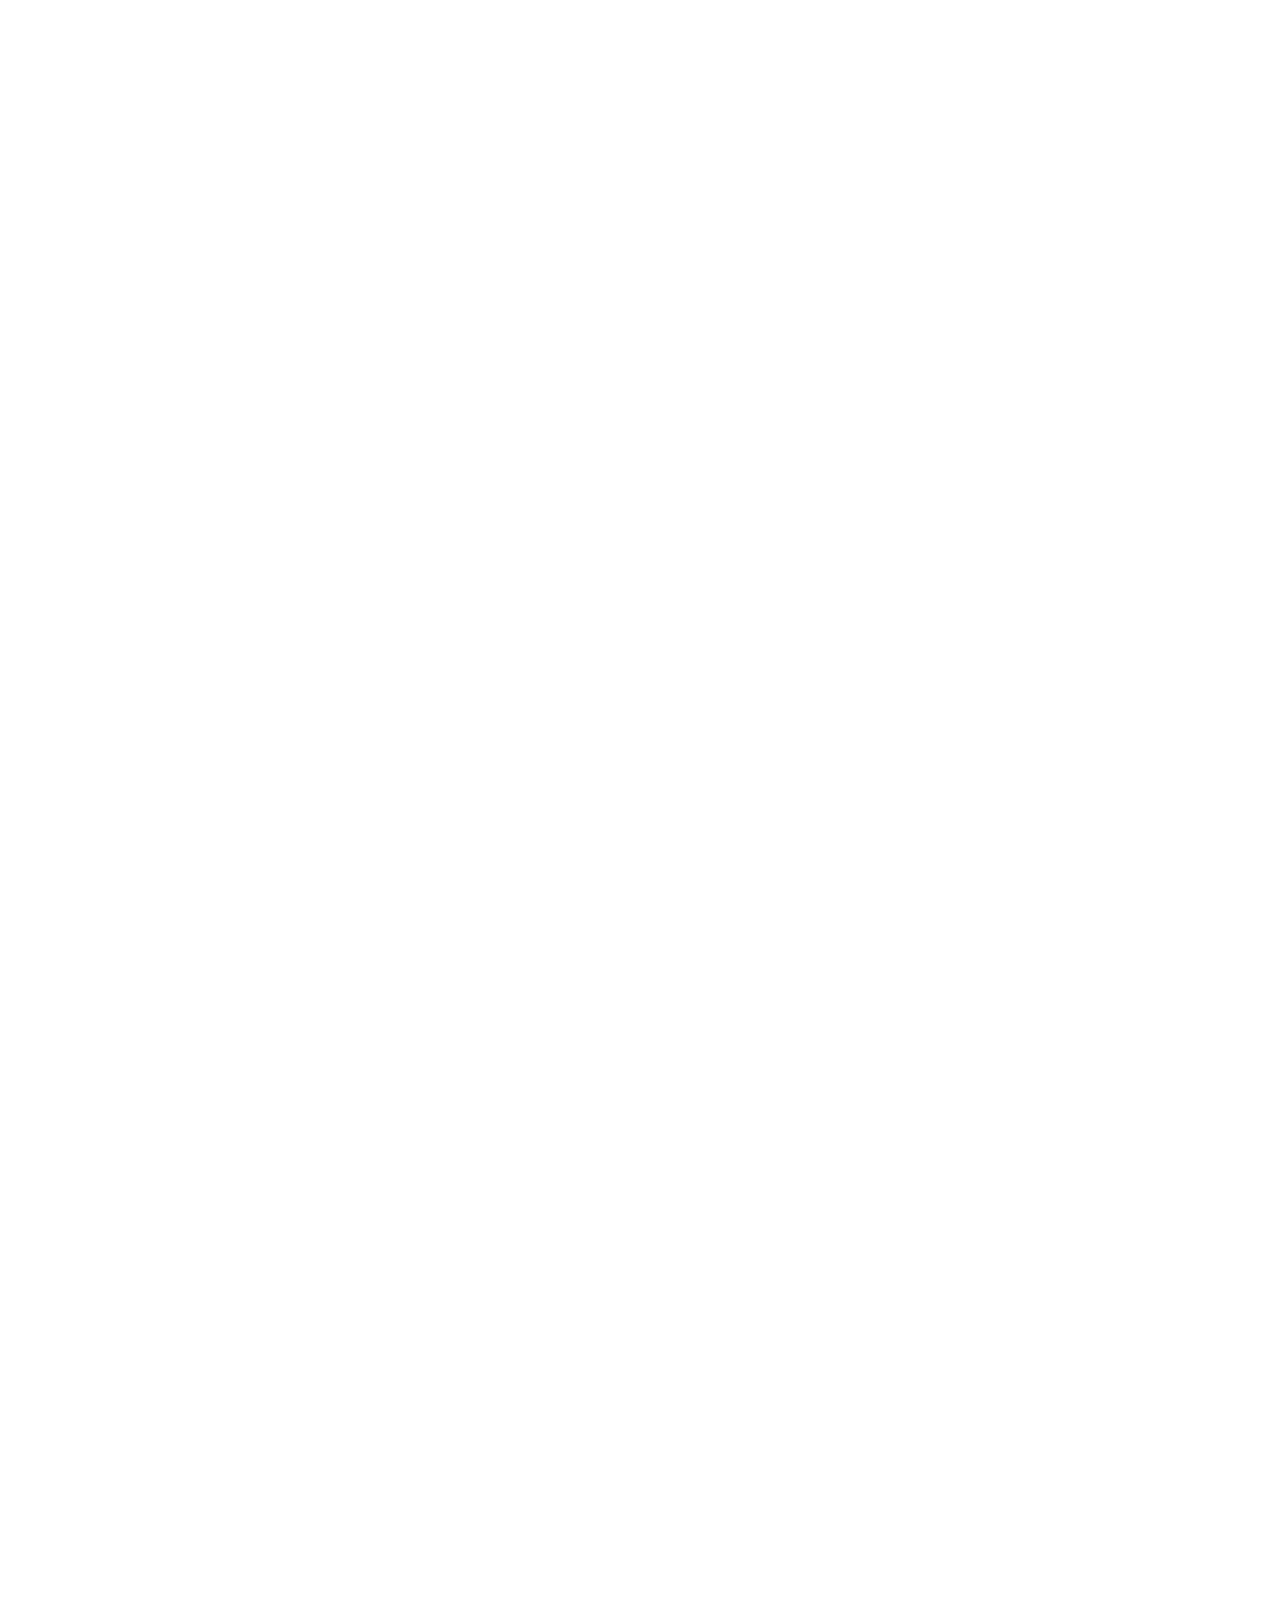
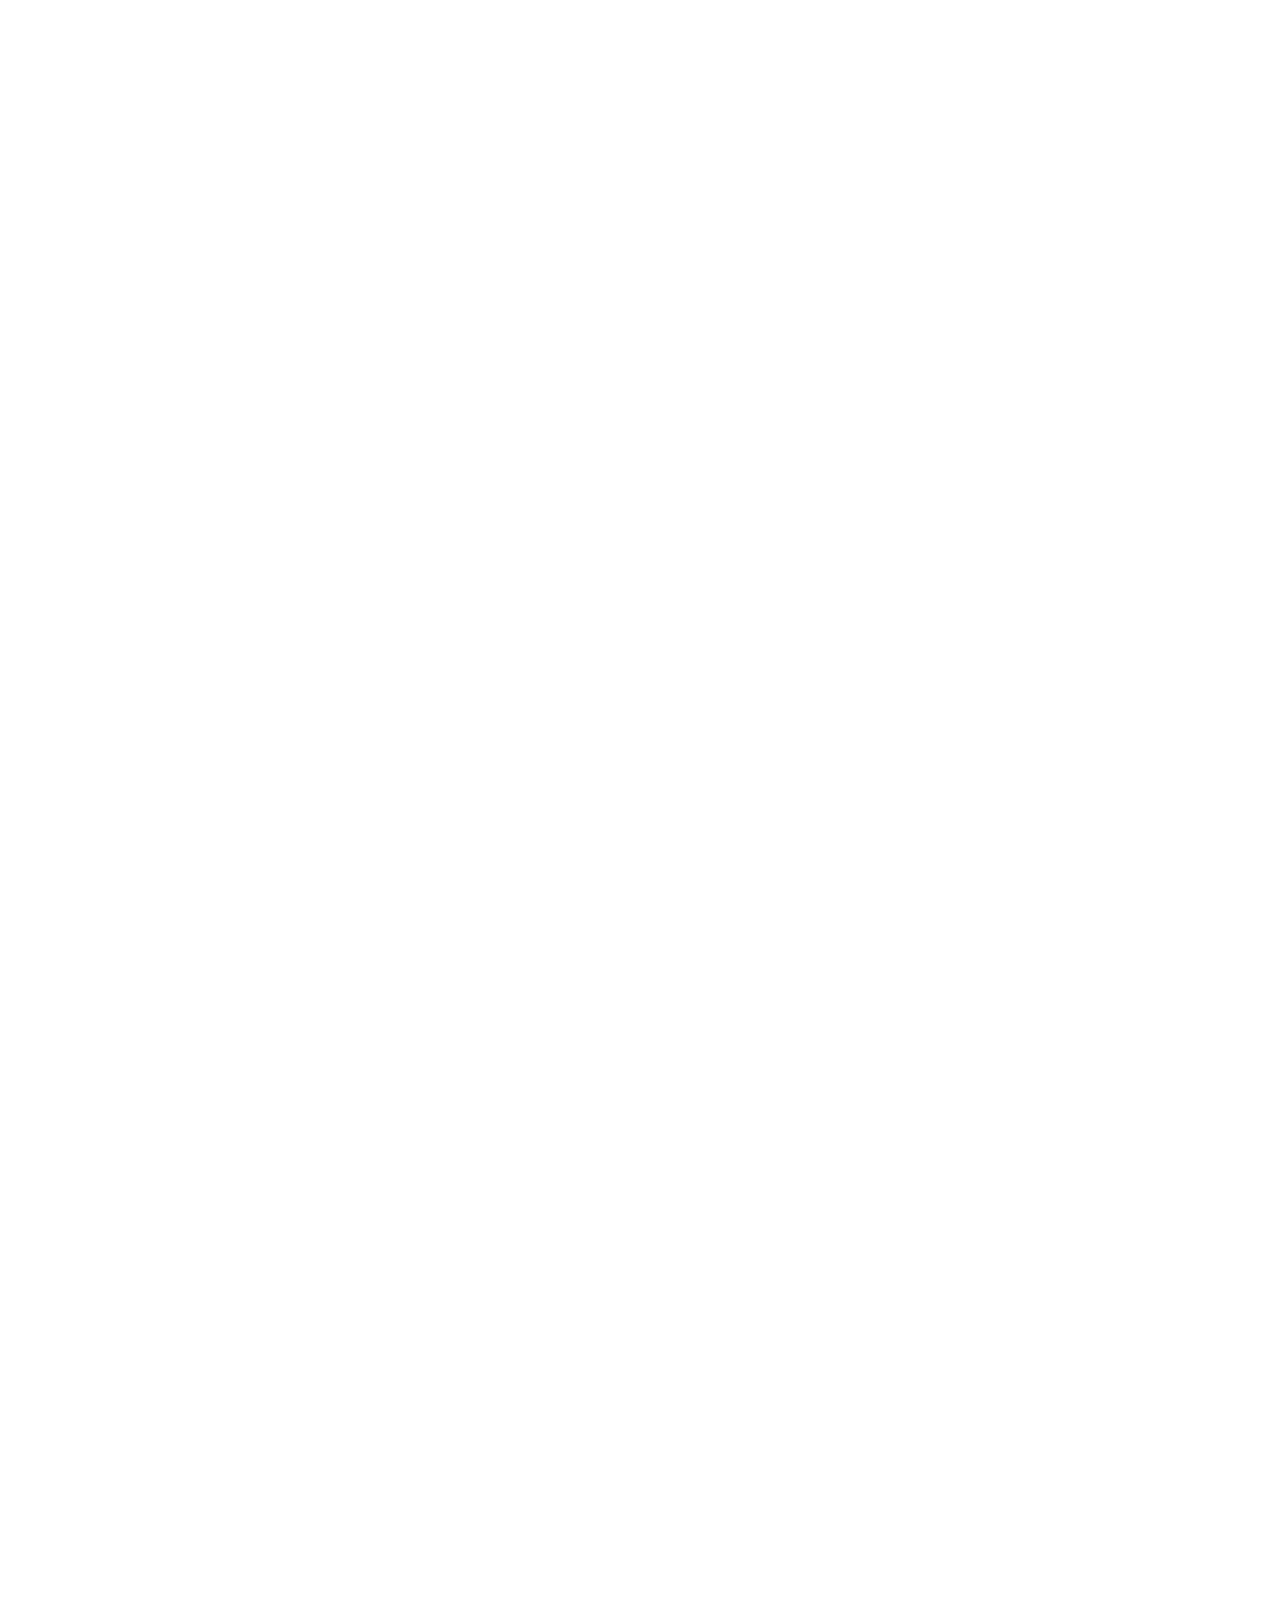
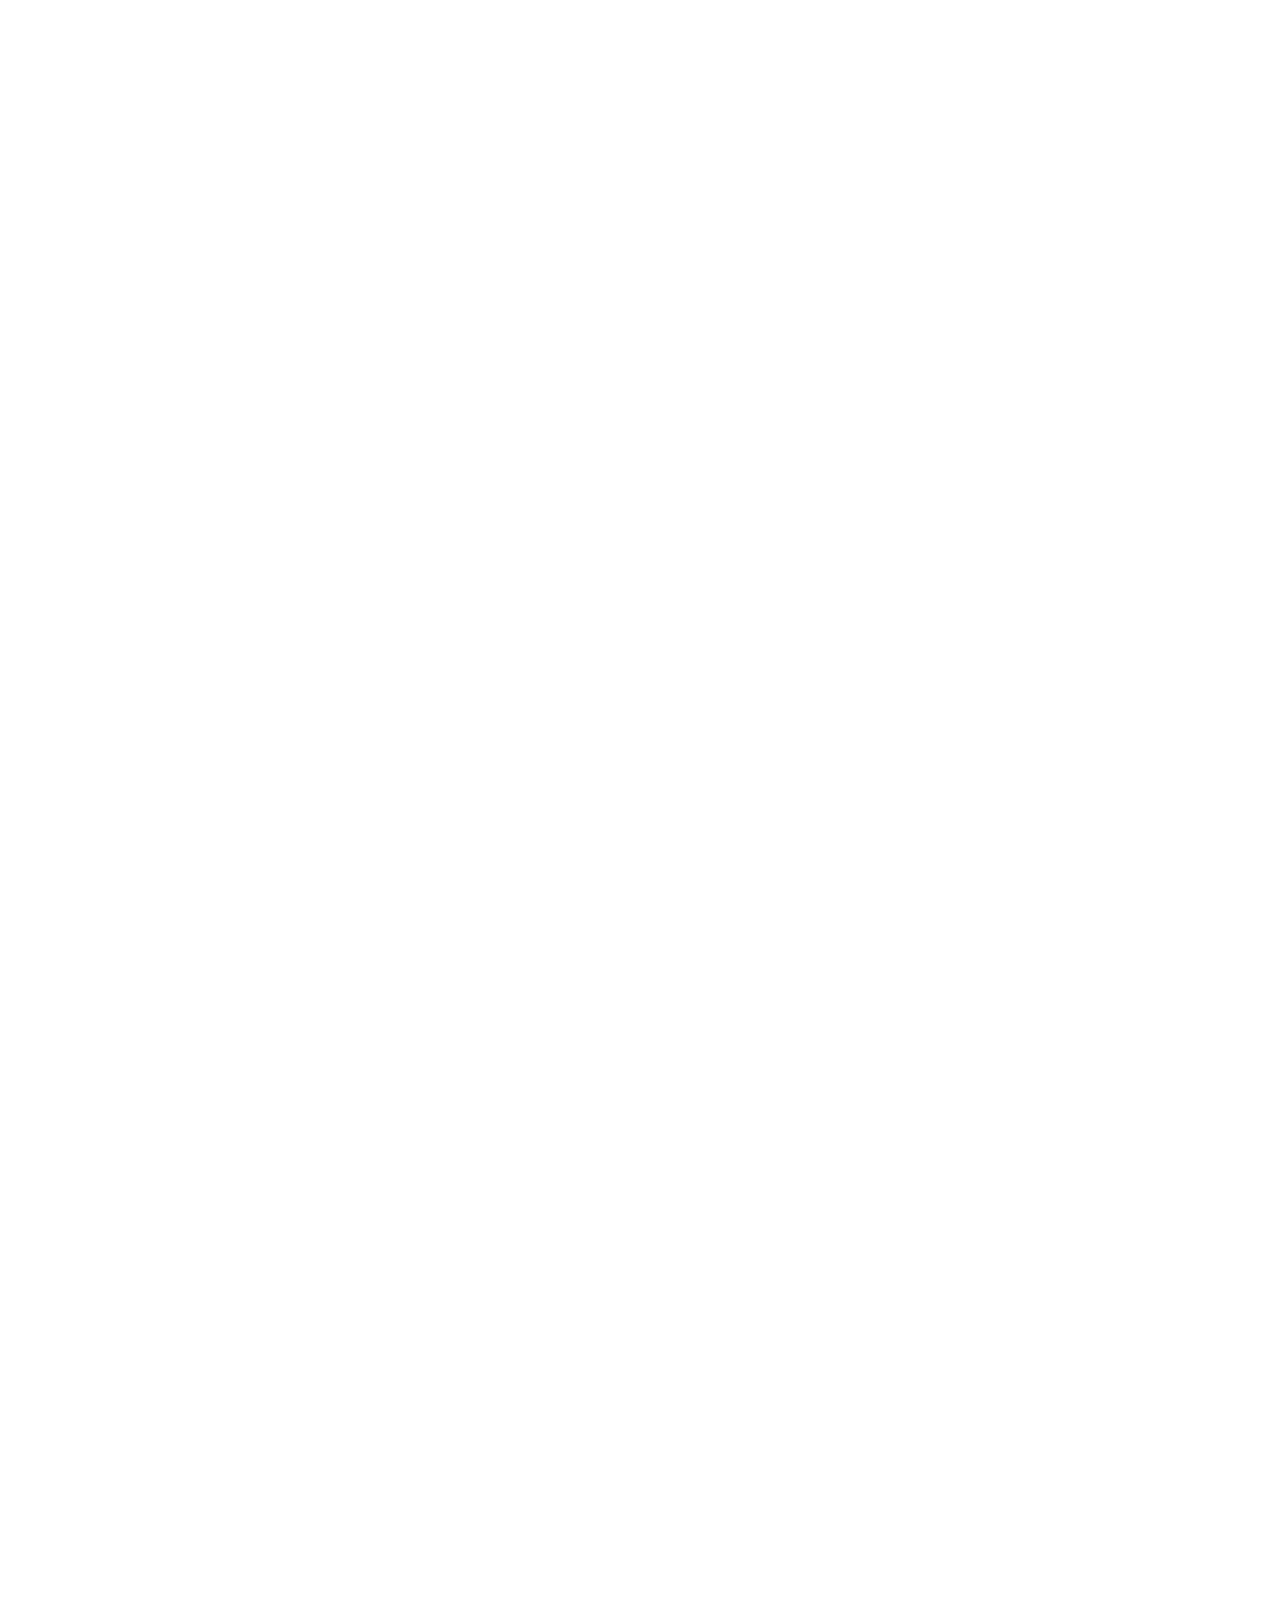
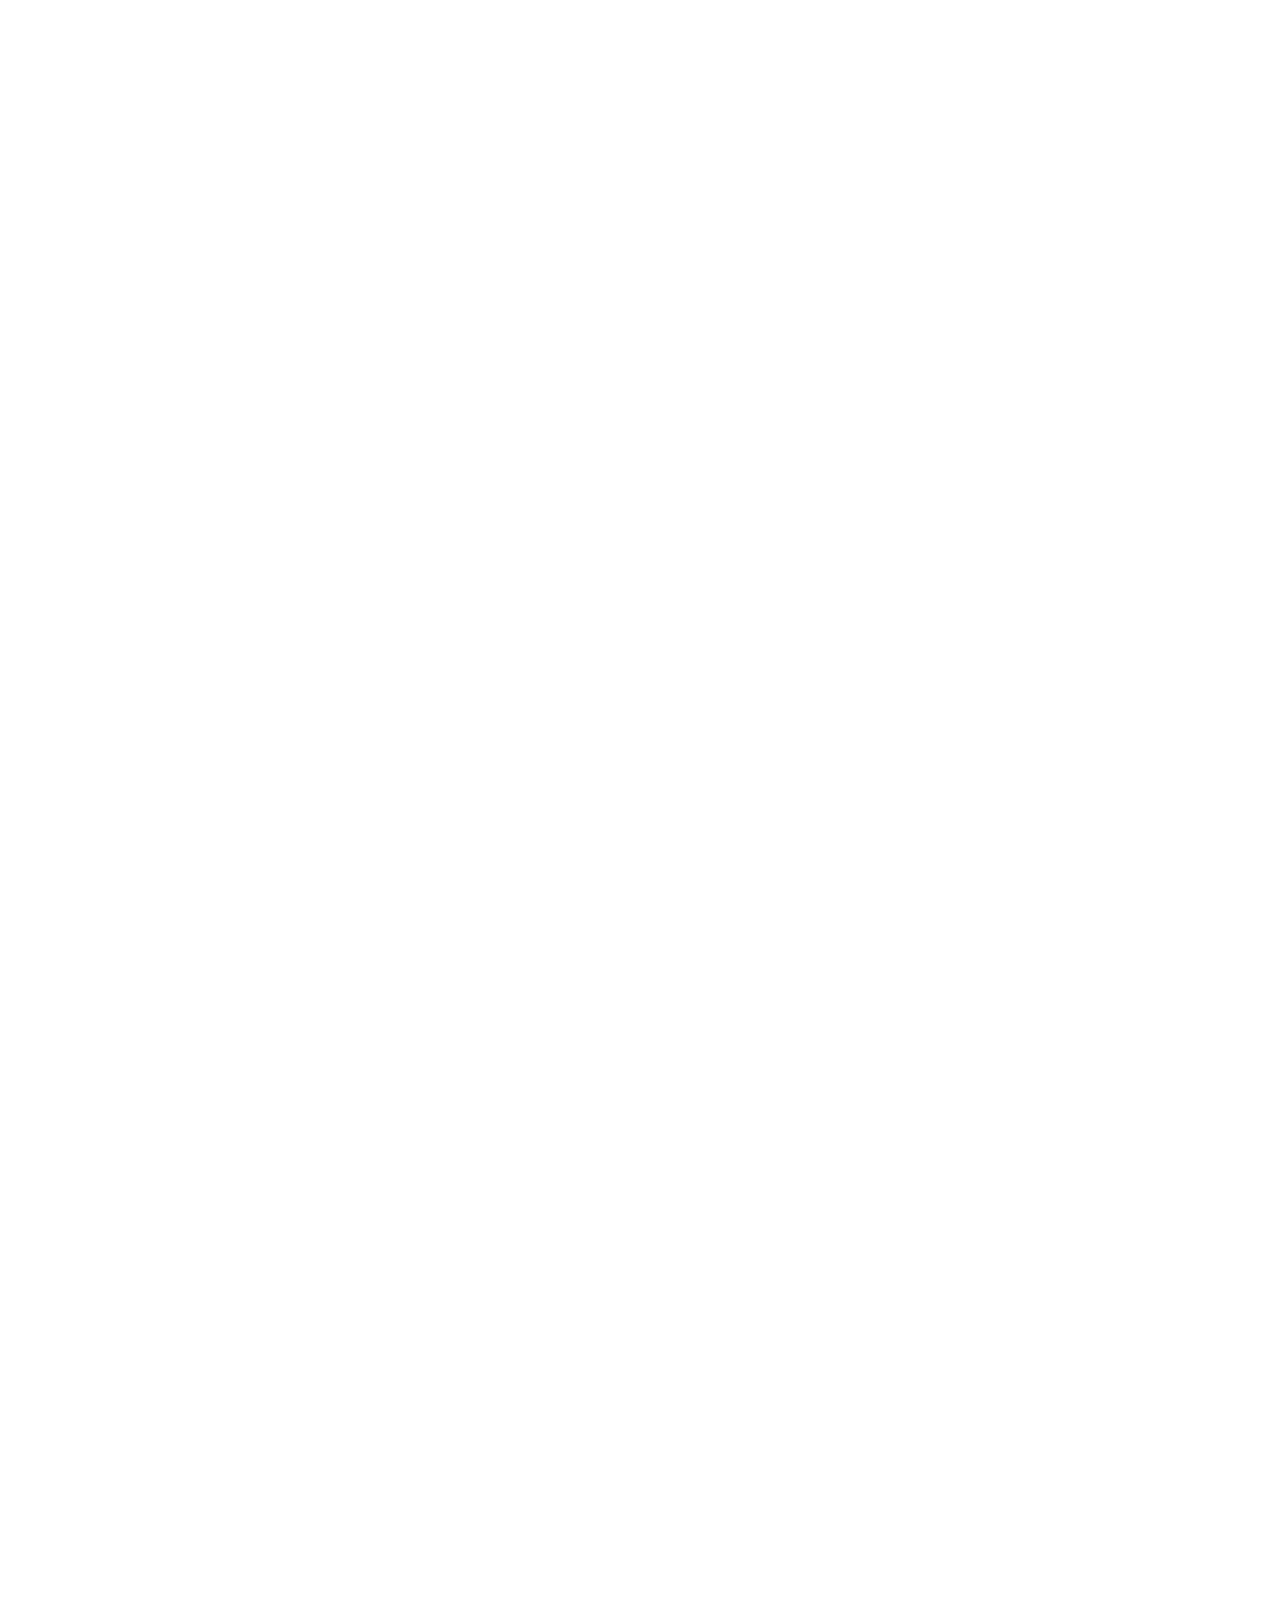
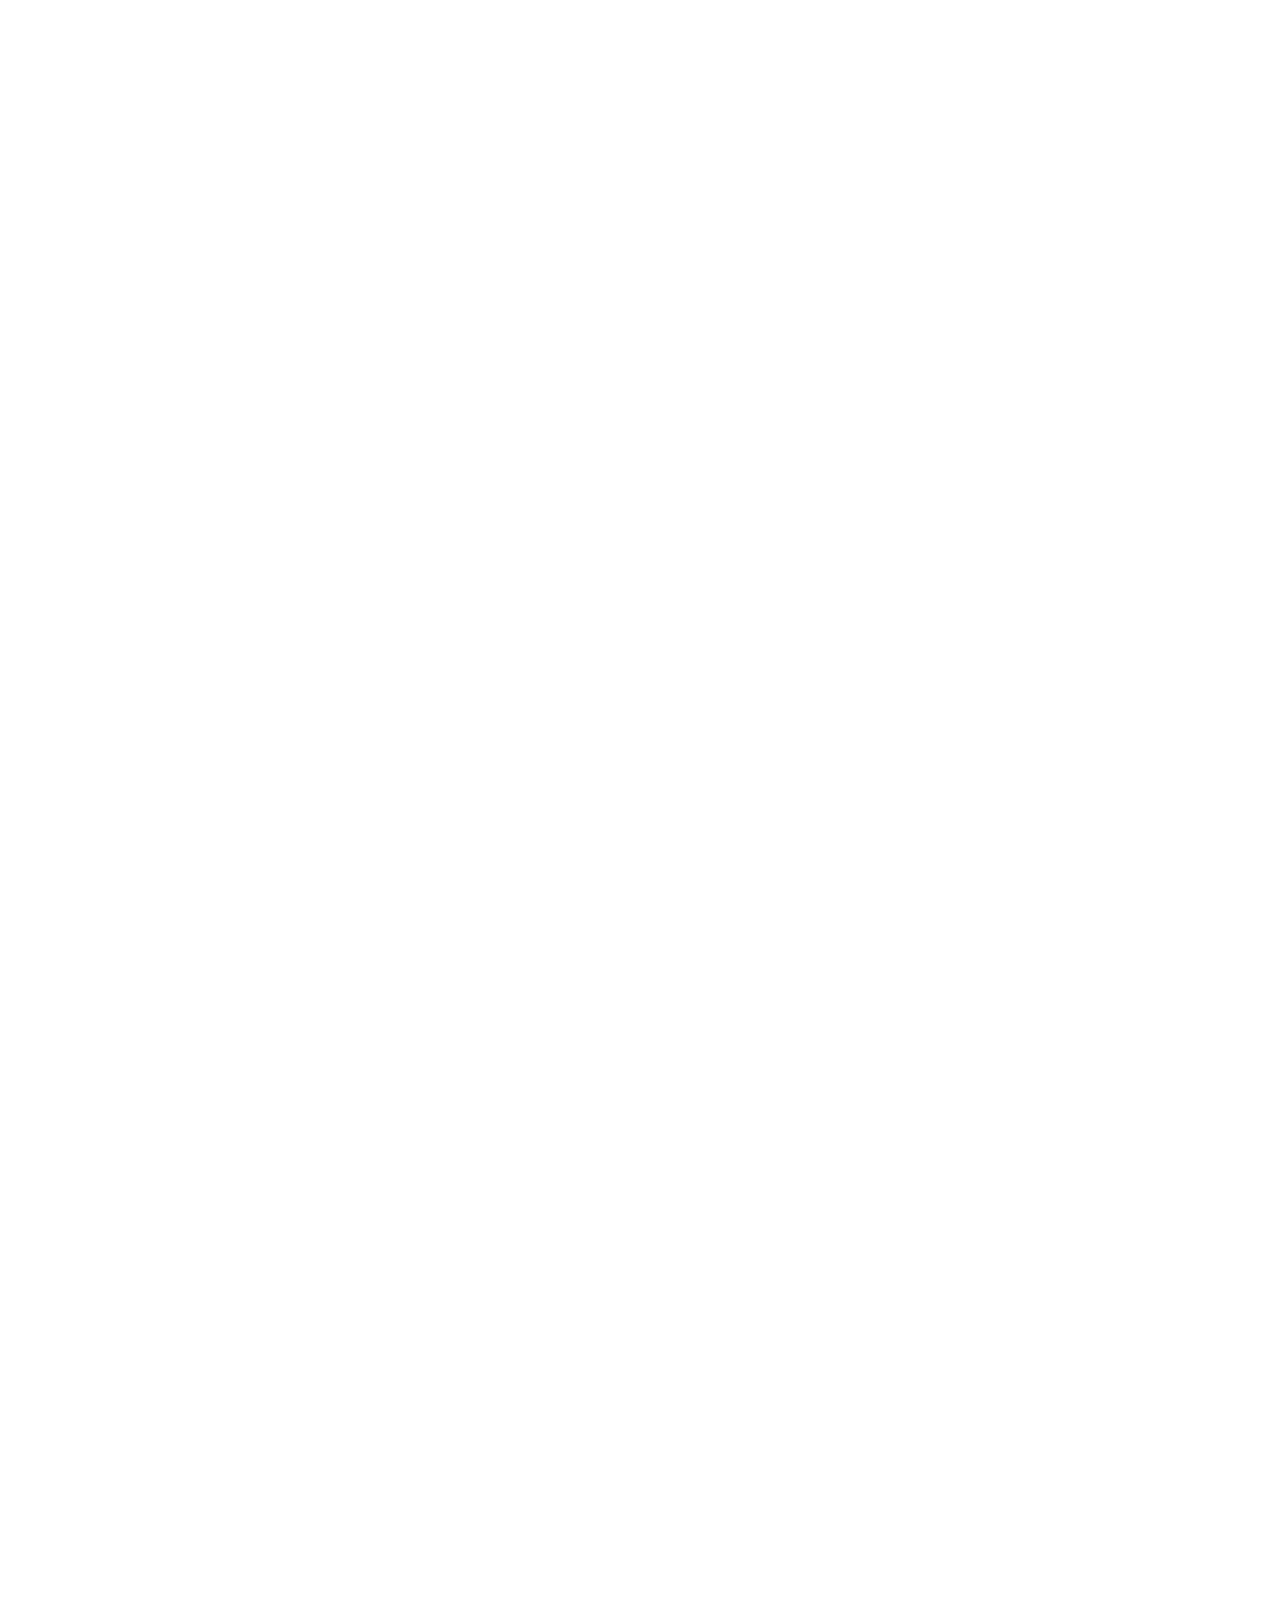
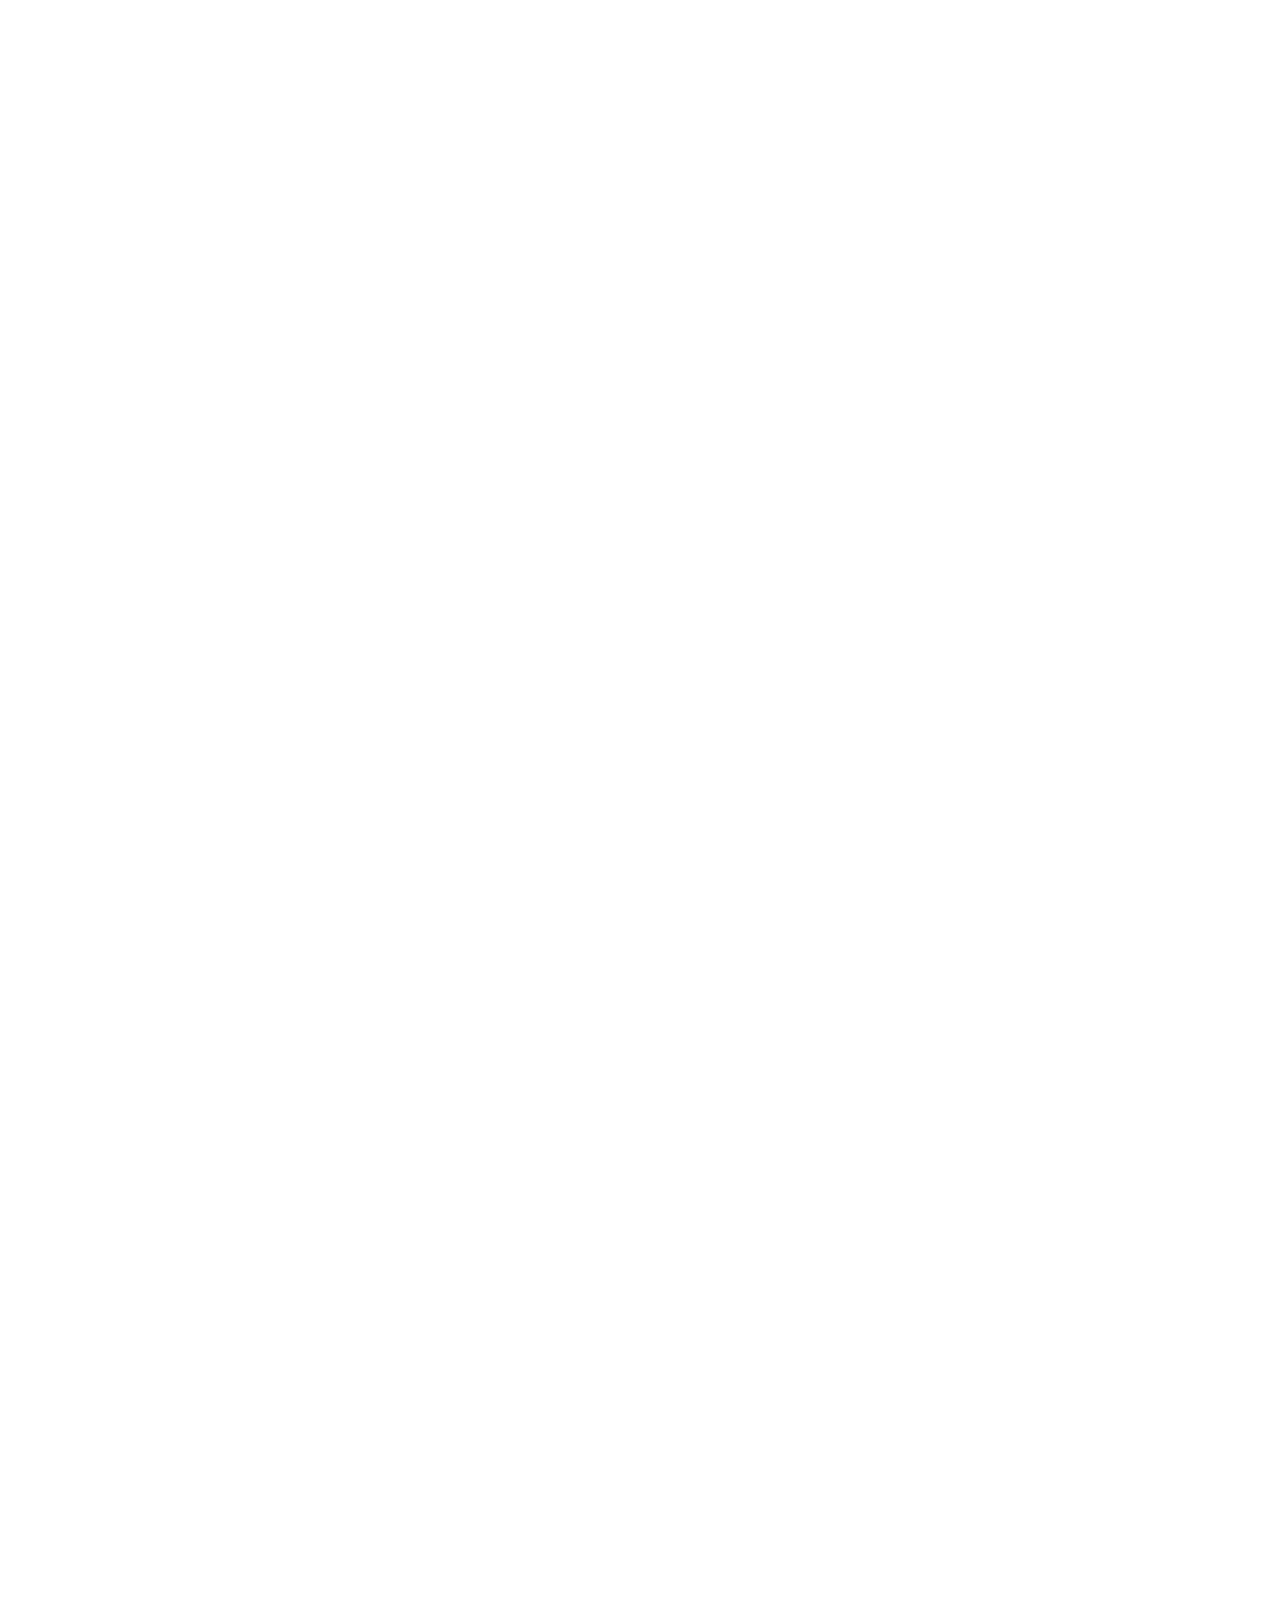
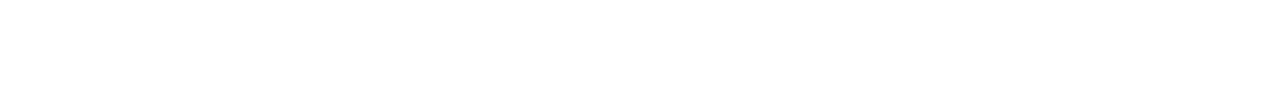
<file: bower_components/skrollr/examples/amd.html>
<!DOCTYPE html>
<html>
<head>
	<meta charset="utf-8">

	<meta name="viewport" content="width=device-width, initial-scale=1, maximum-scale=1">

	<title>skrollr - parallax scrolling for the masses</title>

	<link href="fixed-positioning.css" rel="stylesheet" type="text/css" />
	<link href="main.css" rel="stylesheet" type="text/css" />
</head>

<body>
	<div id="bg1" data-0="background-position:0px 0px;" data-end="background-position:-500px -10000px;"></div>
	<div id="bg2" data-0="background-position:0px 0px;" data-end="background-position:-500px -8000px;"></div>
	<div id="bg3" data-0="background-position:0px 0px;" data-end="background-position:-500px -6000px;"></div>

	<div id="progress" data-0="width:0%;background:hsl(200, 100%, 50%);" data-end="width:100%;background:hsl(920, 100%, 50%);"></div>

	<div id="intro" data-0="opacity:1;top:3%;transform:rotate(0deg);transform-origin:0 0;" data-500="opacity:0;top:-10%;transform:rotate(-90deg);">
		<h1><a href="https://github.com/Prinzhorn/skrollr">skrollr</a></h1>
		<h2>parallax scrolling for the masses</h2>
		<p>let's get scrollin' ;-)</p>
		<p class="arrows">▼&nbsp;▼&nbsp;▼</p>
	</div>

	<div id="transform" data-500="transform:scale(0) rotate(0deg);" data-1000="transform:scale(1) rotate(1440deg);opacity:1;" data-1600="" data-1700="transform:scale(5) rotate(3240deg);opacity:0;">
		<h2>transform</h2>
		<p>scale, skew and rotate the sh** out of any element</p>
	</div>

	<div id="properties" data-1700="top:100%;" data-2200="top:0%;" data-3000="display:block;" data-3700="top:-100%;display:none;">
		<h2>all numeric properties</h2>
		<p>width, height, padding, font-size, z-index, blah blah blah</p>
	</div>

	<div id="easing_wrapper" data-0="display:none;" data-3900="display:block;" data-4900="background:rgba(0, 0, 0, 0);color[swing]:rgb(0,0,0);" data-5900="background:rgba(0,0,0,1);color:rgb(255,255,255);" data-10000="top:0%;" data-12000="top:-100%;">
		<div id="easing" data-3900="left:100%" data-4600="left:25%;">
			<h2>easing?</h2>
			<p>sure.</p>
			<p>let me dim the <span data-3900="" data-4900="color[swing]:rgb(0,0,0);" data-5900="color:rgb(255,255,0);">lights</span> for this one...</p>
			<p data-5900="opacity:0;font-size:100%;" data-6500="opacity:1;font-size:150%;">you can set easings for each property and define own easing functions</p>
		</div>

		<div class="drop" data-6500="left:15%;bottom:100%;" data-9500="bottom:0%;">linear</div>
		<div class="drop" data-6500="left:25%;bottom[quadratic]:100%;" data-9500="bottom:0%;">quadratic</div>
		<div class="drop" data-6500="left:35%;bottom[cubic]:100%;" data-9500="bottom:0%;">cubic</div>
		<div class="drop" data-6500="left:45%;bottom[swing]:100%;" data-9500="bottom:0%;">swing</div>
		<div class="drop" data-6500="left:55%;bottom[WTF]:100%;" data-9500="bottom:0%;">WTF</div>
		<div class="drop" data-6500="left:65%;bottom[inverted]:100%;" data-9500="bottom:0%;">inverted</div>
		<div class="drop" data-6500="left:75%;bottom[bounce]:100%;" data-9500="bottom:0%;">bounce</div>
	</div>

	<div id="download" data-10000="top[cubic]:100%;border-radius[cubic]:0em;background:rgb(0,50,100);border-width:0px;" data-12000="top:10%;border-radius:2em;background:rgb(190,230,255);border-width:10px;">
		<h2>the end</h2>
		<p>by the way, you can also animate colors (you did notice this, didn't you?)</p>
		<p><strong>Now get this thing on <a href="https://github.com/Prinzhorn/skrollr">GitHub</a> and spread the word, it's open source!</strong> <a href="https://twitter.com/share" class="twitter-share-button" data-url="http://prinzhorn.github.com/skrollr/" data-via="Prinzhorn">Tweet</a>
		<script>!function(d,s,id){var js,fjs=d.getElementsByTagName(s)[0];if(!d.getElementById(id)){js=d.createElement(s);js.id=id;js.src="//platform.twitter.com/widgets.js";fjs.parentNode.insertBefore(js,fjs);}}(document,"script","twitter-wjs");</script></p>
		<p>Check out more <a href="https://github.com/Prinzhorn/skrollr/tree/master/examples#examples">examples</a>.</p>
		<p>Handcrafted by <a href="https://twitter.com/Prinzhorn" class="twitter-follow-button" data-show-count="false">Follow @Prinzhorn</a>
		<script>!function(d,s,id){var js,fjs=d.getElementsByTagName(s)[0];if(!d.getElementById(id)){js=d.createElement(s);js.id=id;js.src="//platform.twitter.com/widgets.js";fjs.parentNode.insertBefore(js,fjs);}}(document,"script","twitter-wjs");</script></p>
	</div>

	<div id="scrollbar" data-0="top:0%;margin-top:2px;" data-end="top:100%;margin-top:-52px;"></div>

	<script data-main="scripts/main" src="scripts/require.js"></script>

	<!--[if lt IE 9]>
	<script type="text/javascript" src="dist/skrollr.ie.min.js"></script>
	<![endif]-->
</body>

</html>
</file>
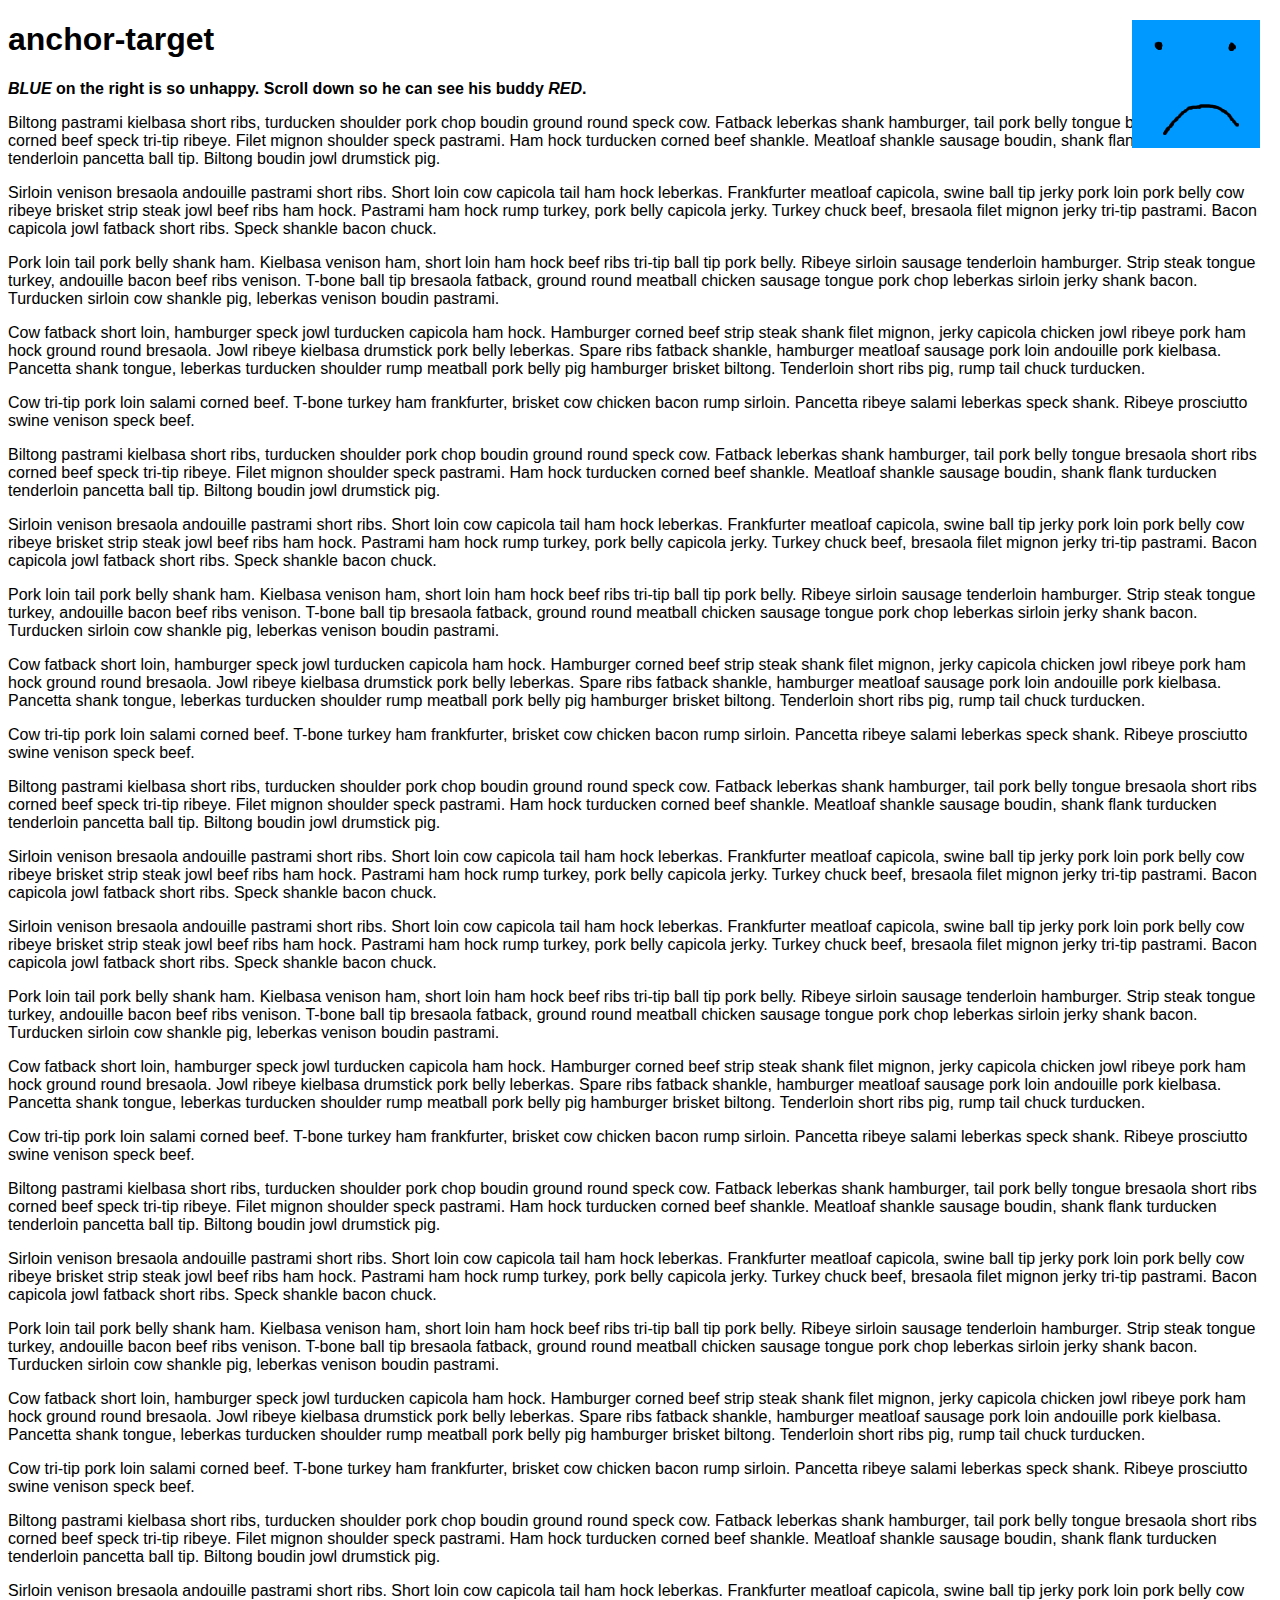
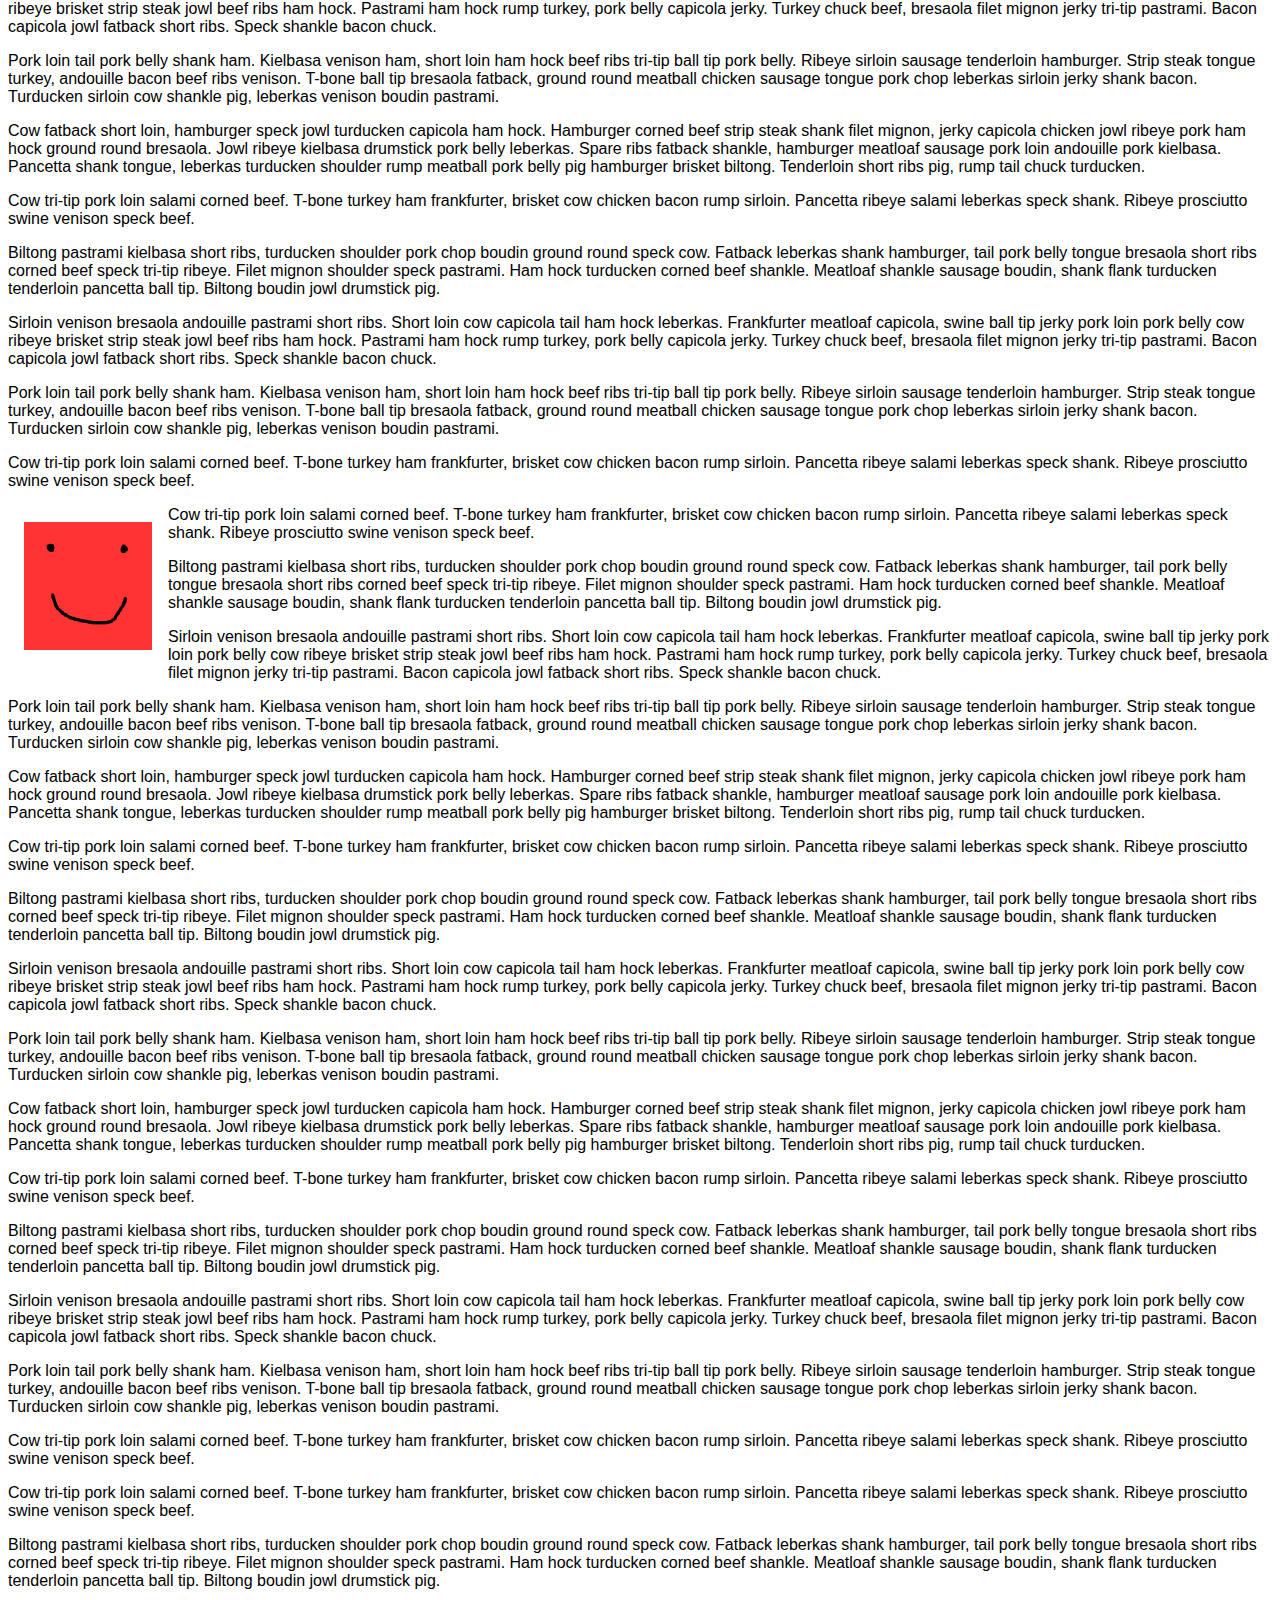
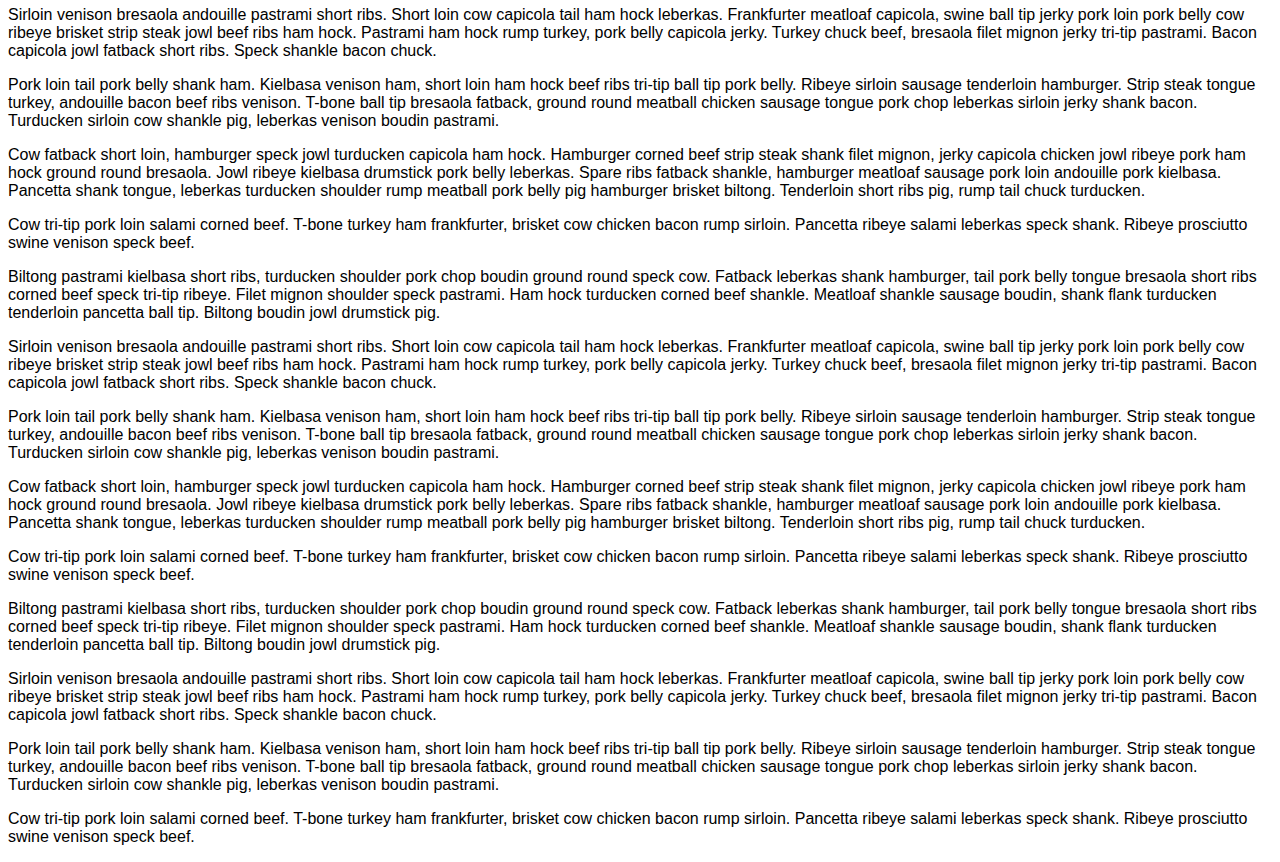
<file: bower_components/skrollr/examples/anchor_target.html>
<!DOCTYPE html>
<html>
<head>
	<meta http-equiv="content-type" content="text/html; charset=UTF-8" />

	<title>anchor-target</title>

	<style type="text/css">
	body {font-family:sans-serif;}

	#red, #blue {
		width:128px;
		height:128px;
		background:#f33 url(images/face.png);
	}

	#red {
		float:left;
		margin:1em;
	}

	#blue {
		background:#09f url(images/face.png) 0 bottom;
		margin-top:20px;
	}

	#blue_wrapper {
		position:fixed;
		top:0;
		right:20px;
	}
	</style>
</head>

<body>
	<div id="skrollr-body">
		<h1>anchor-target</h1>

		<p>
			<strong><em>BLUE</em> on the right is so unhappy. Scroll down so he can see his buddy <em>RED</em>.</strong>
		</p>

		<p>Biltong pastrami kielbasa short ribs, turducken shoulder pork chop boudin ground round speck cow. Fatback leberkas shank hamburger, tail pork belly tongue bresaola short ribs corned beef speck tri-tip ribeye. Filet mignon shoulder speck pastrami. Ham hock turducken corned beef shankle. Meatloaf shankle sausage boudin, shank flank turducken tenderloin pancetta ball tip. Biltong boudin jowl drumstick pig.</p>

		<p>Sirloin venison bresaola andouille pastrami short ribs. Short loin cow capicola tail ham hock leberkas. Frankfurter meatloaf capicola, swine ball tip jerky pork loin pork belly cow ribeye brisket strip steak jowl beef ribs ham hock. Pastrami ham hock rump turkey, pork belly capicola jerky. Turkey chuck beef, bresaola filet mignon jerky tri-tip pastrami. Bacon capicola jowl fatback short ribs. Speck shankle bacon chuck.</p>

		<p>Pork loin tail pork belly shank ham. Kielbasa venison ham, short loin ham hock beef ribs tri-tip ball tip pork belly. Ribeye sirloin sausage tenderloin hamburger. Strip steak tongue turkey, andouille bacon beef ribs venison. T-bone ball tip bresaola fatback, ground round meatball chicken sausage tongue pork chop leberkas sirloin jerky shank bacon. Turducken sirloin cow shankle pig, leberkas venison boudin pastrami.</p>

		<p>Cow fatback short loin, hamburger speck jowl turducken capicola ham hock. Hamburger corned beef strip steak shank filet mignon, jerky capicola chicken jowl ribeye pork ham hock ground round bresaola. Jowl ribeye kielbasa drumstick pork belly leberkas. Spare ribs fatback shankle, hamburger meatloaf sausage pork loin andouille pork kielbasa. Pancetta shank tongue, leberkas turducken shoulder rump meatball pork belly pig hamburger brisket biltong. Tenderloin short ribs pig, rump tail chuck turducken.</p>

		<p>Cow tri-tip pork loin salami corned beef. T-bone turkey ham frankfurter, brisket cow chicken bacon rump sirloin. Pancetta ribeye salami leberkas speck shank. Ribeye prosciutto swine venison speck beef.</p>

		<p>Biltong pastrami kielbasa short ribs, turducken shoulder pork chop boudin ground round speck cow. Fatback leberkas shank hamburger, tail pork belly tongue bresaola short ribs corned beef speck tri-tip ribeye. Filet mignon shoulder speck pastrami. Ham hock turducken corned beef shankle. Meatloaf shankle sausage boudin, shank flank turducken tenderloin pancetta ball tip. Biltong boudin jowl drumstick pig.</p>

		<p>Sirloin venison bresaola andouille pastrami short ribs. Short loin cow capicola tail ham hock leberkas. Frankfurter meatloaf capicola, swine ball tip jerky pork loin pork belly cow ribeye brisket strip steak jowl beef ribs ham hock. Pastrami ham hock rump turkey, pork belly capicola jerky. Turkey chuck beef, bresaola filet mignon jerky tri-tip pastrami. Bacon capicola jowl fatback short ribs. Speck shankle bacon chuck.</p>

		<p>Pork loin tail pork belly shank ham. Kielbasa venison ham, short loin ham hock beef ribs tri-tip ball tip pork belly. Ribeye sirloin sausage tenderloin hamburger. Strip steak tongue turkey, andouille bacon beef ribs venison. T-bone ball tip bresaola fatback, ground round meatball chicken sausage tongue pork chop leberkas sirloin jerky shank bacon. Turducken sirloin cow shankle pig, leberkas venison boudin pastrami.</p>

		<p>Cow fatback short loin, hamburger speck jowl turducken capicola ham hock. Hamburger corned beef strip steak shank filet mignon, jerky capicola chicken jowl ribeye pork ham hock ground round bresaola. Jowl ribeye kielbasa drumstick pork belly leberkas. Spare ribs fatback shankle, hamburger meatloaf sausage pork loin andouille pork kielbasa. Pancetta shank tongue, leberkas turducken shoulder rump meatball pork belly pig hamburger brisket biltong. Tenderloin short ribs pig, rump tail chuck turducken.</p>

		<p>Cow tri-tip pork loin salami corned beef. T-bone turkey ham frankfurter, brisket cow chicken bacon rump sirloin. Pancetta ribeye salami leberkas speck shank. Ribeye prosciutto swine venison speck beef.</p>

		<p>Biltong pastrami kielbasa short ribs, turducken shoulder pork chop boudin ground round speck cow. Fatback leberkas shank hamburger, tail pork belly tongue bresaola short ribs corned beef speck tri-tip ribeye. Filet mignon shoulder speck pastrami. Ham hock turducken corned beef shankle. Meatloaf shankle sausage boudin, shank flank turducken tenderloin pancetta ball tip. Biltong boudin jowl drumstick pig.</p>

		<p>Sirloin venison bresaola andouille pastrami short ribs. Short loin cow capicola tail ham hock leberkas. Frankfurter meatloaf capicola, swine ball tip jerky pork loin pork belly cow ribeye brisket strip steak jowl beef ribs ham hock. Pastrami ham hock rump turkey, pork belly capicola jerky. Turkey chuck beef, bresaola filet mignon jerky tri-tip pastrami. Bacon capicola jowl fatback short ribs. Speck shankle bacon chuck.</p>

		<p>Sirloin venison bresaola andouille pastrami short ribs. Short loin cow capicola tail ham hock leberkas. Frankfurter meatloaf capicola, swine ball tip jerky pork loin pork belly cow ribeye brisket strip steak jowl beef ribs ham hock. Pastrami ham hock rump turkey, pork belly capicola jerky. Turkey chuck beef, bresaola filet mignon jerky tri-tip pastrami. Bacon capicola jowl fatback short ribs. Speck shankle bacon chuck.</p>

		<p>Pork loin tail pork belly shank ham. Kielbasa venison ham, short loin ham hock beef ribs tri-tip ball tip pork belly. Ribeye sirloin sausage tenderloin hamburger. Strip steak tongue turkey, andouille bacon beef ribs venison. T-bone ball tip bresaola fatback, ground round meatball chicken sausage tongue pork chop leberkas sirloin jerky shank bacon. Turducken sirloin cow shankle pig, leberkas venison boudin pastrami.</p>

		<p>Cow fatback short loin, hamburger speck jowl turducken capicola ham hock. Hamburger corned beef strip steak shank filet mignon, jerky capicola chicken jowl ribeye pork ham hock ground round bresaola. Jowl ribeye kielbasa drumstick pork belly leberkas. Spare ribs fatback shankle, hamburger meatloaf sausage pork loin andouille pork kielbasa. Pancetta shank tongue, leberkas turducken shoulder rump meatball pork belly pig hamburger brisket biltong. Tenderloin short ribs pig, rump tail chuck turducken.</p>

		<p>Cow tri-tip pork loin salami corned beef. T-bone turkey ham frankfurter, brisket cow chicken bacon rump sirloin. Pancetta ribeye salami leberkas speck shank. Ribeye prosciutto swine venison speck beef.</p>

		<p>Biltong pastrami kielbasa short ribs, turducken shoulder pork chop boudin ground round speck cow. Fatback leberkas shank hamburger, tail pork belly tongue bresaola short ribs corned beef speck tri-tip ribeye. Filet mignon shoulder speck pastrami. Ham hock turducken corned beef shankle. Meatloaf shankle sausage boudin, shank flank turducken tenderloin pancetta ball tip. Biltong boudin jowl drumstick pig.</p>

		<p>Sirloin venison bresaola andouille pastrami short ribs. Short loin cow capicola tail ham hock leberkas. Frankfurter meatloaf capicola, swine ball tip jerky pork loin pork belly cow ribeye brisket strip steak jowl beef ribs ham hock. Pastrami ham hock rump turkey, pork belly capicola jerky. Turkey chuck beef, bresaola filet mignon jerky tri-tip pastrami. Bacon capicola jowl fatback short ribs. Speck shankle bacon chuck.</p>

		<p>Pork loin tail pork belly shank ham. Kielbasa venison ham, short loin ham hock beef ribs tri-tip ball tip pork belly. Ribeye sirloin sausage tenderloin hamburger. Strip steak tongue turkey, andouille bacon beef ribs venison. T-bone ball tip bresaola fatback, ground round meatball chicken sausage tongue pork chop leberkas sirloin jerky shank bacon. Turducken sirloin cow shankle pig, leberkas venison boudin pastrami.</p>

		<p>Cow fatback short loin, hamburger speck jowl turducken capicola ham hock. Hamburger corned beef strip steak shank filet mignon, jerky capicola chicken jowl ribeye pork ham hock ground round bresaola. Jowl ribeye kielbasa drumstick pork belly leberkas. Spare ribs fatback shankle, hamburger meatloaf sausage pork loin andouille pork kielbasa. Pancetta shank tongue, leberkas turducken shoulder rump meatball pork belly pig hamburger brisket biltong. Tenderloin short ribs pig, rump tail chuck turducken.</p>

		<p>Cow tri-tip pork loin salami corned beef. T-bone turkey ham frankfurter, brisket cow chicken bacon rump sirloin. Pancetta ribeye salami leberkas speck shank. Ribeye prosciutto swine venison speck beef.</p>

		<p>Biltong pastrami kielbasa short ribs, turducken shoulder pork chop boudin ground round speck cow. Fatback leberkas shank hamburger, tail pork belly tongue bresaola short ribs corned beef speck tri-tip ribeye. Filet mignon shoulder speck pastrami. Ham hock turducken corned beef shankle. Meatloaf shankle sausage boudin, shank flank turducken tenderloin pancetta ball tip. Biltong boudin jowl drumstick pig.</p>

		<p>Sirloin venison bresaola andouille pastrami short ribs. Short loin cow capicola tail ham hock leberkas. Frankfurter meatloaf capicola, swine ball tip jerky pork loin pork belly cow ribeye brisket strip steak jowl beef ribs ham hock. Pastrami ham hock rump turkey, pork belly capicola jerky. Turkey chuck beef, bresaola filet mignon jerky tri-tip pastrami. Bacon capicola jowl fatback short ribs. Speck shankle bacon chuck.</p>

		<p>Pork loin tail pork belly shank ham. Kielbasa venison ham, short loin ham hock beef ribs tri-tip ball tip pork belly. Ribeye sirloin sausage tenderloin hamburger. Strip steak tongue turkey, andouille bacon beef ribs venison. T-bone ball tip bresaola fatback, ground round meatball chicken sausage tongue pork chop leberkas sirloin jerky shank bacon. Turducken sirloin cow shankle pig, leberkas venison boudin pastrami.</p>

		<p>Cow fatback short loin, hamburger speck jowl turducken capicola ham hock. Hamburger corned beef strip steak shank filet mignon, jerky capicola chicken jowl ribeye pork ham hock ground round bresaola. Jowl ribeye kielbasa drumstick pork belly leberkas. Spare ribs fatback shankle, hamburger meatloaf sausage pork loin andouille pork kielbasa. Pancetta shank tongue, leberkas turducken shoulder rump meatball pork belly pig hamburger brisket biltong. Tenderloin short ribs pig, rump tail chuck turducken.</p>

		<p>Cow tri-tip pork loin salami corned beef. T-bone turkey ham frankfurter, brisket cow chicken bacon rump sirloin. Pancetta ribeye salami leberkas speck shank. Ribeye prosciutto swine venison speck beef.</p>

		<p>Biltong pastrami kielbasa short ribs, turducken shoulder pork chop boudin ground round speck cow. Fatback leberkas shank hamburger, tail pork belly tongue bresaola short ribs corned beef speck tri-tip ribeye. Filet mignon shoulder speck pastrami. Ham hock turducken corned beef shankle. Meatloaf shankle sausage boudin, shank flank turducken tenderloin pancetta ball tip. Biltong boudin jowl drumstick pig.</p>

		<p>Sirloin venison bresaola andouille pastrami short ribs. Short loin cow capicola tail ham hock leberkas. Frankfurter meatloaf capicola, swine ball tip jerky pork loin pork belly cow ribeye brisket strip steak jowl beef ribs ham hock. Pastrami ham hock rump turkey, pork belly capicola jerky. Turkey chuck beef, bresaola filet mignon jerky tri-tip pastrami. Bacon capicola jowl fatback short ribs. Speck shankle bacon chuck.</p>

		<p>Pork loin tail pork belly shank ham. Kielbasa venison ham, short loin ham hock beef ribs tri-tip ball tip pork belly. Ribeye sirloin sausage tenderloin hamburger. Strip steak tongue turkey, andouille bacon beef ribs venison. T-bone ball tip bresaola fatback, ground round meatball chicken sausage tongue pork chop leberkas sirloin jerky shank bacon. Turducken sirloin cow shankle pig, leberkas venison boudin pastrami.</p>

		<p>Cow tri-tip pork loin salami corned beef. T-bone turkey ham frankfurter, brisket cow chicken bacon rump sirloin. Pancetta ribeye salami leberkas speck shank. Ribeye prosciutto swine venison speck beef.</p>


		<!--RED (buddy)-->
		<div id="red" data-bottom="transform:rotate(0deg);transform-origin:center;" data-top="transform:rotate(360deg);"></div>


		<p>Cow tri-tip pork loin salami corned beef. T-bone turkey ham frankfurter, brisket cow chicken bacon rump sirloin. Pancetta ribeye salami leberkas speck shank. Ribeye prosciutto swine venison speck beef.</p>

		<p>Biltong pastrami kielbasa short ribs, turducken shoulder pork chop boudin ground round speck cow. Fatback leberkas shank hamburger, tail pork belly tongue bresaola short ribs corned beef speck tri-tip ribeye. Filet mignon shoulder speck pastrami. Ham hock turducken corned beef shankle. Meatloaf shankle sausage boudin, shank flank turducken tenderloin pancetta ball tip. Biltong boudin jowl drumstick pig.</p>

		<p>Sirloin venison bresaola andouille pastrami short ribs. Short loin cow capicola tail ham hock leberkas. Frankfurter meatloaf capicola, swine ball tip jerky pork loin pork belly cow ribeye brisket strip steak jowl beef ribs ham hock. Pastrami ham hock rump turkey, pork belly capicola jerky. Turkey chuck beef, bresaola filet mignon jerky tri-tip pastrami. Bacon capicola jowl fatback short ribs. Speck shankle bacon chuck.</p>

		<p>Pork loin tail pork belly shank ham. Kielbasa venison ham, short loin ham hock beef ribs tri-tip ball tip pork belly. Ribeye sirloin sausage tenderloin hamburger. Strip steak tongue turkey, andouille bacon beef ribs venison. T-bone ball tip bresaola fatback, ground round meatball chicken sausage tongue pork chop leberkas sirloin jerky shank bacon. Turducken sirloin cow shankle pig, leberkas venison boudin pastrami.</p>

		<p>Cow fatback short loin, hamburger speck jowl turducken capicola ham hock. Hamburger corned beef strip steak shank filet mignon, jerky capicola chicken jowl ribeye pork ham hock ground round bresaola. Jowl ribeye kielbasa drumstick pork belly leberkas. Spare ribs fatback shankle, hamburger meatloaf sausage pork loin andouille pork kielbasa. Pancetta shank tongue, leberkas turducken shoulder rump meatball pork belly pig hamburger brisket biltong. Tenderloin short ribs pig, rump tail chuck turducken.</p>

		<p>Cow tri-tip pork loin salami corned beef. T-bone turkey ham frankfurter, brisket cow chicken bacon rump sirloin. Pancetta ribeye salami leberkas speck shank. Ribeye prosciutto swine venison speck beef.</p>

		<p>Biltong pastrami kielbasa short ribs, turducken shoulder pork chop boudin ground round speck cow. Fatback leberkas shank hamburger, tail pork belly tongue bresaola short ribs corned beef speck tri-tip ribeye. Filet mignon shoulder speck pastrami. Ham hock turducken corned beef shankle. Meatloaf shankle sausage boudin, shank flank turducken tenderloin pancetta ball tip. Biltong boudin jowl drumstick pig.</p>

		<p>Sirloin venison bresaola andouille pastrami short ribs. Short loin cow capicola tail ham hock leberkas. Frankfurter meatloaf capicola, swine ball tip jerky pork loin pork belly cow ribeye brisket strip steak jowl beef ribs ham hock. Pastrami ham hock rump turkey, pork belly capicola jerky. Turkey chuck beef, bresaola filet mignon jerky tri-tip pastrami. Bacon capicola jowl fatback short ribs. Speck shankle bacon chuck.</p>

		<p>Pork loin tail pork belly shank ham. Kielbasa venison ham, short loin ham hock beef ribs tri-tip ball tip pork belly. Ribeye sirloin sausage tenderloin hamburger. Strip steak tongue turkey, andouille bacon beef ribs venison. T-bone ball tip bresaola fatback, ground round meatball chicken sausage tongue pork chop leberkas sirloin jerky shank bacon. Turducken sirloin cow shankle pig, leberkas venison boudin pastrami.</p>

		<p>Cow fatback short loin, hamburger speck jowl turducken capicola ham hock. Hamburger corned beef strip steak shank filet mignon, jerky capicola chicken jowl ribeye pork ham hock ground round bresaola. Jowl ribeye kielbasa drumstick pork belly leberkas. Spare ribs fatback shankle, hamburger meatloaf sausage pork loin andouille pork kielbasa. Pancetta shank tongue, leberkas turducken shoulder rump meatball pork belly pig hamburger brisket biltong. Tenderloin short ribs pig, rump tail chuck turducken.</p>

		<p>Cow tri-tip pork loin salami corned beef. T-bone turkey ham frankfurter, brisket cow chicken bacon rump sirloin. Pancetta ribeye salami leberkas speck shank. Ribeye prosciutto swine venison speck beef.</p>

		<p>Biltong pastrami kielbasa short ribs, turducken shoulder pork chop boudin ground round speck cow. Fatback leberkas shank hamburger, tail pork belly tongue bresaola short ribs corned beef speck tri-tip ribeye. Filet mignon shoulder speck pastrami. Ham hock turducken corned beef shankle. Meatloaf shankle sausage boudin, shank flank turducken tenderloin pancetta ball tip. Biltong boudin jowl drumstick pig.</p>

		<p>Sirloin venison bresaola andouille pastrami short ribs. Short loin cow capicola tail ham hock leberkas. Frankfurter meatloaf capicola, swine ball tip jerky pork loin pork belly cow ribeye brisket strip steak jowl beef ribs ham hock. Pastrami ham hock rump turkey, pork belly capicola jerky. Turkey chuck beef, bresaola filet mignon jerky tri-tip pastrami. Bacon capicola jowl fatback short ribs. Speck shankle bacon chuck.</p>

		<p>Pork loin tail pork belly shank ham. Kielbasa venison ham, short loin ham hock beef ribs tri-tip ball tip pork belly. Ribeye sirloin sausage tenderloin hamburger. Strip steak tongue turkey, andouille bacon beef ribs venison. T-bone ball tip bresaola fatback, ground round meatball chicken sausage tongue pork chop leberkas sirloin jerky shank bacon. Turducken sirloin cow shankle pig, leberkas venison boudin pastrami.</p>

		<p>Cow tri-tip pork loin salami corned beef. T-bone turkey ham frankfurter, brisket cow chicken bacon rump sirloin. Pancetta ribeye salami leberkas speck shank. Ribeye prosciutto swine venison speck beef.</p>

		<p>Cow tri-tip pork loin salami corned beef. T-bone turkey ham frankfurter, brisket cow chicken bacon rump sirloin. Pancetta ribeye salami leberkas speck shank. Ribeye prosciutto swine venison speck beef.</p>

		<p>Biltong pastrami kielbasa short ribs, turducken shoulder pork chop boudin ground round speck cow. Fatback leberkas shank hamburger, tail pork belly tongue bresaola short ribs corned beef speck tri-tip ribeye. Filet mignon shoulder speck pastrami. Ham hock turducken corned beef shankle. Meatloaf shankle sausage boudin, shank flank turducken tenderloin pancetta ball tip. Biltong boudin jowl drumstick pig.</p>

		<p>Sirloin venison bresaola andouille pastrami short ribs. Short loin cow capicola tail ham hock leberkas. Frankfurter meatloaf capicola, swine ball tip jerky pork loin pork belly cow ribeye brisket strip steak jowl beef ribs ham hock. Pastrami ham hock rump turkey, pork belly capicola jerky. Turkey chuck beef, bresaola filet mignon jerky tri-tip pastrami. Bacon capicola jowl fatback short ribs. Speck shankle bacon chuck.</p>

		<p>Pork loin tail pork belly shank ham. Kielbasa venison ham, short loin ham hock beef ribs tri-tip ball tip pork belly. Ribeye sirloin sausage tenderloin hamburger. Strip steak tongue turkey, andouille bacon beef ribs venison. T-bone ball tip bresaola fatback, ground round meatball chicken sausage tongue pork chop leberkas sirloin jerky shank bacon. Turducken sirloin cow shankle pig, leberkas venison boudin pastrami.</p>

		<p>Cow fatback short loin, hamburger speck jowl turducken capicola ham hock. Hamburger corned beef strip steak shank filet mignon, jerky capicola chicken jowl ribeye pork ham hock ground round bresaola. Jowl ribeye kielbasa drumstick pork belly leberkas. Spare ribs fatback shankle, hamburger meatloaf sausage pork loin andouille pork kielbasa. Pancetta shank tongue, leberkas turducken shoulder rump meatball pork belly pig hamburger brisket biltong. Tenderloin short ribs pig, rump tail chuck turducken.</p>

		<p>Cow tri-tip pork loin salami corned beef. T-bone turkey ham frankfurter, brisket cow chicken bacon rump sirloin. Pancetta ribeye salami leberkas speck shank. Ribeye prosciutto swine venison speck beef.</p>

		<p>Biltong pastrami kielbasa short ribs, turducken shoulder pork chop boudin ground round speck cow. Fatback leberkas shank hamburger, tail pork belly tongue bresaola short ribs corned beef speck tri-tip ribeye. Filet mignon shoulder speck pastrami. Ham hock turducken corned beef shankle. Meatloaf shankle sausage boudin, shank flank turducken tenderloin pancetta ball tip. Biltong boudin jowl drumstick pig.</p>

		<p>Sirloin venison bresaola andouille pastrami short ribs. Short loin cow capicola tail ham hock leberkas. Frankfurter meatloaf capicola, swine ball tip jerky pork loin pork belly cow ribeye brisket strip steak jowl beef ribs ham hock. Pastrami ham hock rump turkey, pork belly capicola jerky. Turkey chuck beef, bresaola filet mignon jerky tri-tip pastrami. Bacon capicola jowl fatback short ribs. Speck shankle bacon chuck.</p>

		<p>Pork loin tail pork belly shank ham. Kielbasa venison ham, short loin ham hock beef ribs tri-tip ball tip pork belly. Ribeye sirloin sausage tenderloin hamburger. Strip steak tongue turkey, andouille bacon beef ribs venison. T-bone ball tip bresaola fatback, ground round meatball chicken sausage tongue pork chop leberkas sirloin jerky shank bacon. Turducken sirloin cow shankle pig, leberkas venison boudin pastrami.</p>

		<p>Cow fatback short loin, hamburger speck jowl turducken capicola ham hock. Hamburger corned beef strip steak shank filet mignon, jerky capicola chicken jowl ribeye pork ham hock ground round bresaola. Jowl ribeye kielbasa drumstick pork belly leberkas. Spare ribs fatback shankle, hamburger meatloaf sausage pork loin andouille pork kielbasa. Pancetta shank tongue, leberkas turducken shoulder rump meatball pork belly pig hamburger brisket biltong. Tenderloin short ribs pig, rump tail chuck turducken.</p>

		<p>Cow tri-tip pork loin salami corned beef. T-bone turkey ham frankfurter, brisket cow chicken bacon rump sirloin. Pancetta ribeye salami leberkas speck shank. Ribeye prosciutto swine venison speck beef.</p>

		<p>Biltong pastrami kielbasa short ribs, turducken shoulder pork chop boudin ground round speck cow. Fatback leberkas shank hamburger, tail pork belly tongue bresaola short ribs corned beef speck tri-tip ribeye. Filet mignon shoulder speck pastrami. Ham hock turducken corned beef shankle. Meatloaf shankle sausage boudin, shank flank turducken tenderloin pancetta ball tip. Biltong boudin jowl drumstick pig.</p>

		<p>Sirloin venison bresaola andouille pastrami short ribs. Short loin cow capicola tail ham hock leberkas. Frankfurter meatloaf capicola, swine ball tip jerky pork loin pork belly cow ribeye brisket strip steak jowl beef ribs ham hock. Pastrami ham hock rump turkey, pork belly capicola jerky. Turkey chuck beef, bresaola filet mignon jerky tri-tip pastrami. Bacon capicola jowl fatback short ribs. Speck shankle bacon chuck.</p>

		<p>Pork loin tail pork belly shank ham. Kielbasa venison ham, short loin ham hock beef ribs tri-tip ball tip pork belly. Ribeye sirloin sausage tenderloin hamburger. Strip steak tongue turkey, andouille bacon beef ribs venison. T-bone ball tip bresaola fatback, ground round meatball chicken sausage tongue pork chop leberkas sirloin jerky shank bacon. Turducken sirloin cow shankle pig, leberkas venison boudin pastrami.</p>

		<p>Cow tri-tip pork loin salami corned beef. T-bone turkey ham frankfurter, brisket cow chicken bacon rump sirloin. Pancetta ribeye salami leberkas speck shank. Ribeye prosciutto swine venison speck beef.</p>
	</div>

	<!--BLUE (unhappy)-->
	<div id="blue_wrapper" data-smooth-scrolling="off">
		<div id="blue"
			data-anchor-target="#red"
			data-0="background-position:!0 bottom;"
			data-bottom-top="margin-right[vibrate]:0px;background-position:!0 0;"
			data-top-bottom="margin-right[vibrate]:20px;background-position:!0 bottom;"></div>
	</div>

	<script type="text/javascript" src="../dist/skrollr.min.js"></script>

	<script type="text/javascript">
	skrollr.init({
		forceHeight: false,
		easing: {
			vibrate: function(p) {
				return Math.sin(p * 10 * Math.PI);
			}
		}
	});
	</script>
</body>

</html>
</file>
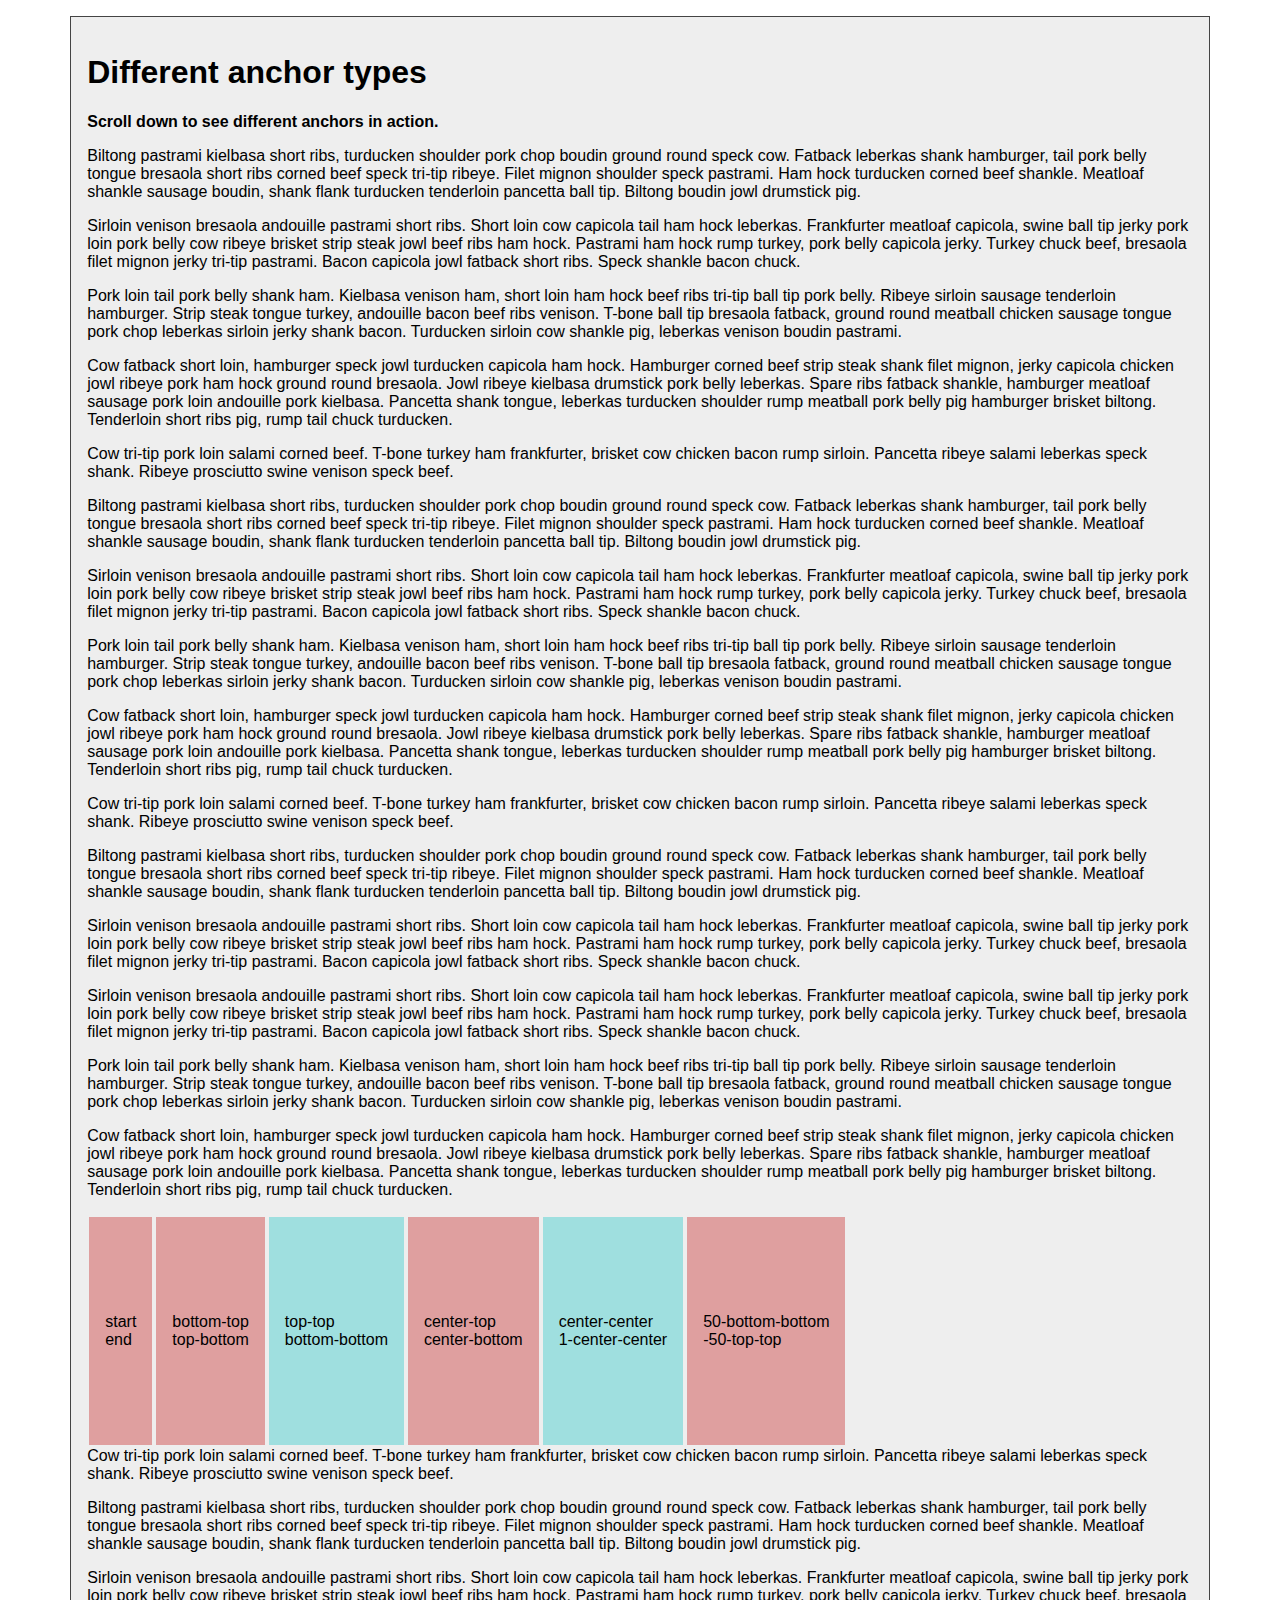
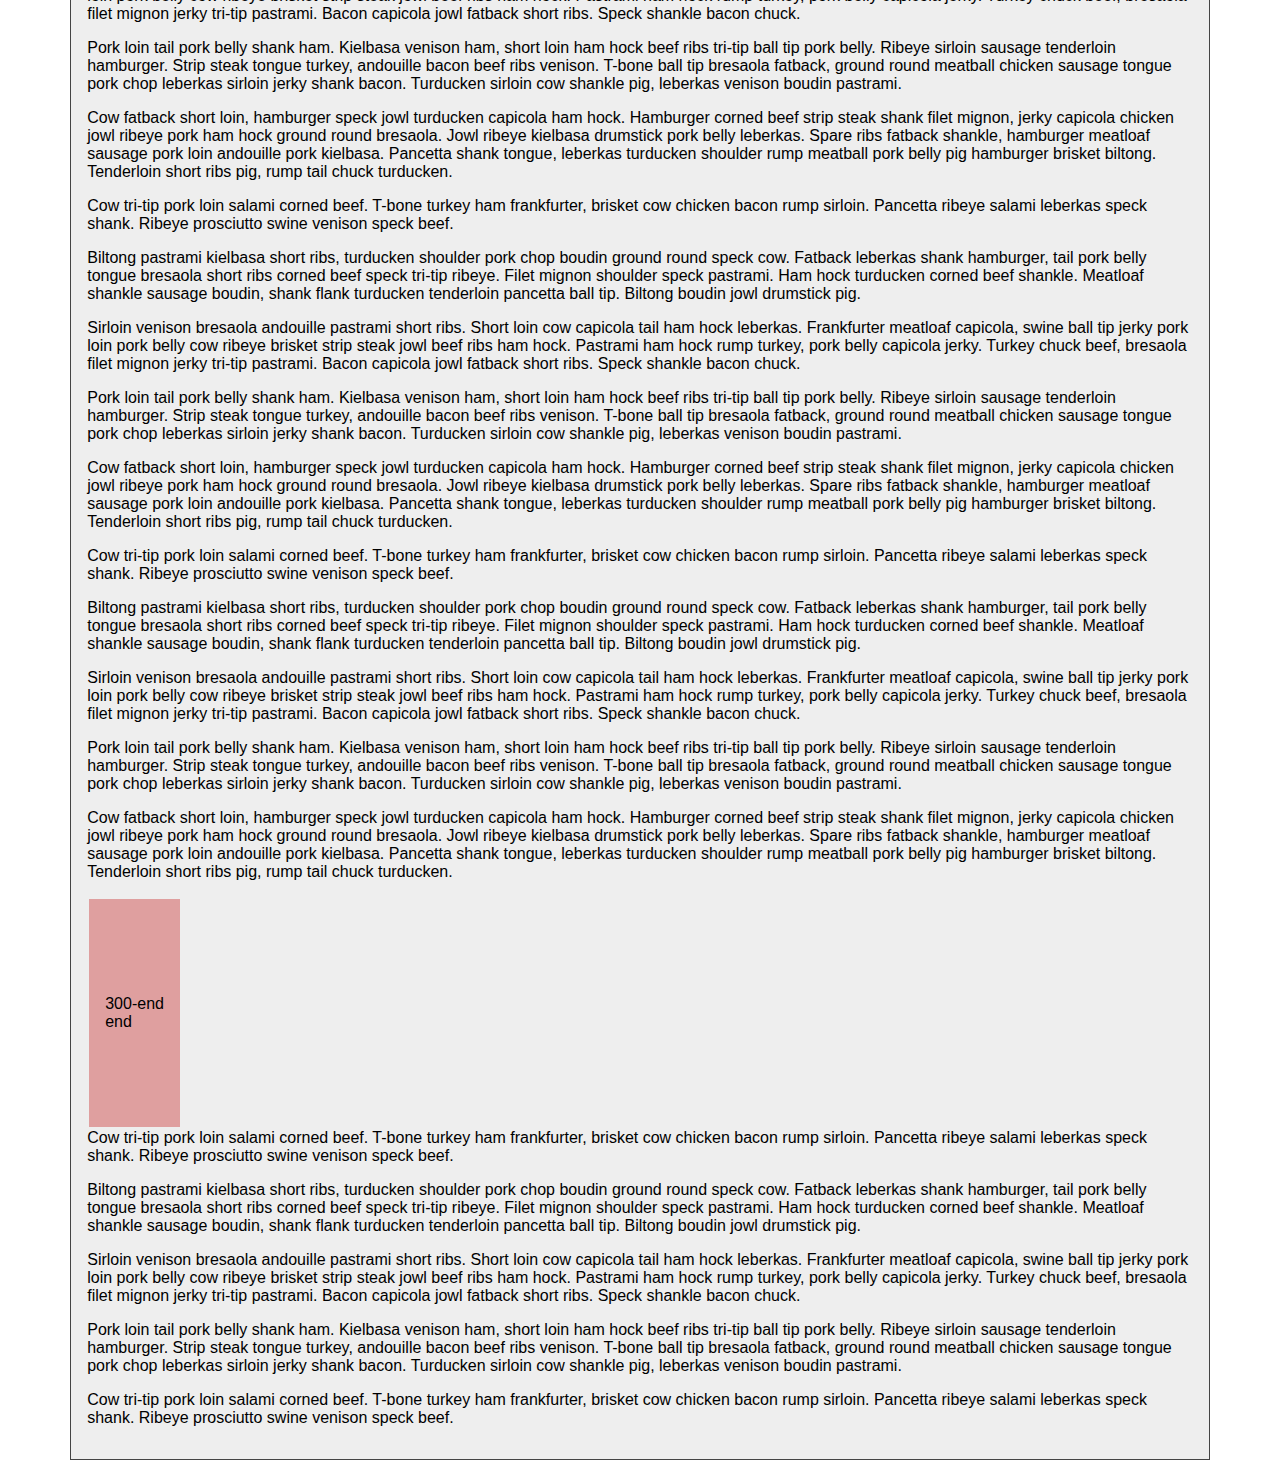
<file: bower_components/skrollr/examples/anchors.html>
<!DOCTYPE html>
<html>
<head>
	<meta charset="utf-8">

	<meta name="viewport" content="width=device-width, initial-scale=1, user-scalable=no">

	<title>Anchors</title>

	<style type="text/css">
	body {font-family:sans-serif;}

	#content {
		width:90%;
		background:#eee;
		border:1px solid #444;
		margin:1em auto;
	}

	#content > div {
		padding:1em;
	}

	.box {
		float:left;
		padding:6em 1em;
		margin:2px;
	}

	p {margin:1em 0;}
	</style>
</head>

<body>
	<div id="skrollr-body">

		<div id="content">
			<div>
				<h1>Different anchor types</h1>

				<p>
					<strong>Scroll down to see different anchors in action.</strong>
				</p>

				<p>Biltong pastrami kielbasa short ribs, turducken shoulder pork chop boudin ground round speck cow. Fatback leberkas shank hamburger, tail pork belly tongue bresaola short ribs corned beef speck tri-tip ribeye. Filet mignon shoulder speck pastrami. Ham hock turducken corned beef shankle. Meatloaf shankle sausage boudin, shank flank turducken tenderloin pancetta ball tip. Biltong boudin jowl drumstick pig.</p>

				<p>Sirloin venison bresaola andouille pastrami short ribs. Short loin cow capicola tail ham hock leberkas. Frankfurter meatloaf capicola, swine ball tip jerky pork loin pork belly cow ribeye brisket strip steak jowl beef ribs ham hock. Pastrami ham hock rump turkey, pork belly capicola jerky. Turkey chuck beef, bresaola filet mignon jerky tri-tip pastrami. Bacon capicola jowl fatback short ribs. Speck shankle bacon chuck.</p>

				<p>Pork loin tail pork belly shank ham. Kielbasa venison ham, short loin ham hock beef ribs tri-tip ball tip pork belly. Ribeye sirloin sausage tenderloin hamburger. Strip steak tongue turkey, andouille bacon beef ribs venison. T-bone ball tip bresaola fatback, ground round meatball chicken sausage tongue pork chop leberkas sirloin jerky shank bacon. Turducken sirloin cow shankle pig, leberkas venison boudin pastrami.</p>

				<p>Cow fatback short loin, hamburger speck jowl turducken capicola ham hock. Hamburger corned beef strip steak shank filet mignon, jerky capicola chicken jowl ribeye pork ham hock ground round bresaola. Jowl ribeye kielbasa drumstick pork belly leberkas. Spare ribs fatback shankle, hamburger meatloaf sausage pork loin andouille pork kielbasa. Pancetta shank tongue, leberkas turducken shoulder rump meatball pork belly pig hamburger brisket biltong. Tenderloin short ribs pig, rump tail chuck turducken.</p>

				<p>Cow tri-tip pork loin salami corned beef. T-bone turkey ham frankfurter, brisket cow chicken bacon rump sirloin. Pancetta ribeye salami leberkas speck shank. Ribeye prosciutto swine venison speck beef.</p>

				<p>Biltong pastrami kielbasa short ribs, turducken shoulder pork chop boudin ground round speck cow. Fatback leberkas shank hamburger, tail pork belly tongue bresaola short ribs corned beef speck tri-tip ribeye. Filet mignon shoulder speck pastrami. Ham hock turducken corned beef shankle. Meatloaf shankle sausage boudin, shank flank turducken tenderloin pancetta ball tip. Biltong boudin jowl drumstick pig.</p>

				<p>Sirloin venison bresaola andouille pastrami short ribs. Short loin cow capicola tail ham hock leberkas. Frankfurter meatloaf capicola, swine ball tip jerky pork loin pork belly cow ribeye brisket strip steak jowl beef ribs ham hock. Pastrami ham hock rump turkey, pork belly capicola jerky. Turkey chuck beef, bresaola filet mignon jerky tri-tip pastrami. Bacon capicola jowl fatback short ribs. Speck shankle bacon chuck.</p>

				<p>Pork loin tail pork belly shank ham. Kielbasa venison ham, short loin ham hock beef ribs tri-tip ball tip pork belly. Ribeye sirloin sausage tenderloin hamburger. Strip steak tongue turkey, andouille bacon beef ribs venison. T-bone ball tip bresaola fatback, ground round meatball chicken sausage tongue pork chop leberkas sirloin jerky shank bacon. Turducken sirloin cow shankle pig, leberkas venison boudin pastrami.</p>

				<p>Cow fatback short loin, hamburger speck jowl turducken capicola ham hock. Hamburger corned beef strip steak shank filet mignon, jerky capicola chicken jowl ribeye pork ham hock ground round bresaola. Jowl ribeye kielbasa drumstick pork belly leberkas. Spare ribs fatback shankle, hamburger meatloaf sausage pork loin andouille pork kielbasa. Pancetta shank tongue, leberkas turducken shoulder rump meatball pork belly pig hamburger brisket biltong. Tenderloin short ribs pig, rump tail chuck turducken.</p>

				<p>Cow tri-tip pork loin salami corned beef. T-bone turkey ham frankfurter, brisket cow chicken bacon rump sirloin. Pancetta ribeye salami leberkas speck shank. Ribeye prosciutto swine venison speck beef.</p>

				<p>Biltong pastrami kielbasa short ribs, turducken shoulder pork chop boudin ground round speck cow. Fatback leberkas shank hamburger, tail pork belly tongue bresaola short ribs corned beef speck tri-tip ribeye. Filet mignon shoulder speck pastrami. Ham hock turducken corned beef shankle. Meatloaf shankle sausage boudin, shank flank turducken tenderloin pancetta ball tip. Biltong boudin jowl drumstick pig.</p>

				<p>Sirloin venison bresaola andouille pastrami short ribs. Short loin cow capicola tail ham hock leberkas. Frankfurter meatloaf capicola, swine ball tip jerky pork loin pork belly cow ribeye brisket strip steak jowl beef ribs ham hock. Pastrami ham hock rump turkey, pork belly capicola jerky. Turkey chuck beef, bresaola filet mignon jerky tri-tip pastrami. Bacon capicola jowl fatback short ribs. Speck shankle bacon chuck.</p>

				<p>Sirloin venison bresaola andouille pastrami short ribs. Short loin cow capicola tail ham hock leberkas. Frankfurter meatloaf capicola, swine ball tip jerky pork loin pork belly cow ribeye brisket strip steak jowl beef ribs ham hock. Pastrami ham hock rump turkey, pork belly capicola jerky. Turkey chuck beef, bresaola filet mignon jerky tri-tip pastrami. Bacon capicola jowl fatback short ribs. Speck shankle bacon chuck.</p>

				<p>Pork loin tail pork belly shank ham. Kielbasa venison ham, short loin ham hock beef ribs tri-tip ball tip pork belly. Ribeye sirloin sausage tenderloin hamburger. Strip steak tongue turkey, andouille bacon beef ribs venison. T-bone ball tip bresaola fatback, ground round meatball chicken sausage tongue pork chop leberkas sirloin jerky shank bacon. Turducken sirloin cow shankle pig, leberkas venison boudin pastrami.</p>

				<p>Cow fatback short loin, hamburger speck jowl turducken capicola ham hock. Hamburger corned beef strip steak shank filet mignon, jerky capicola chicken jowl ribeye pork ham hock ground round bresaola. Jowl ribeye kielbasa drumstick pork belly leberkas. Spare ribs fatback shankle, hamburger meatloaf sausage pork loin andouille pork kielbasa. Pancetta shank tongue, leberkas turducken shoulder rump meatball pork belly pig hamburger brisket biltong. Tenderloin short ribs pig, rump tail chuck turducken.</p>

				<div class="box" data-start="background:hsl(0,50%,75%);" data-end="background:hsl(180,50%,75%);">
					start<br>end
				</div>

				<div class="box" data-bottom-top="background:hsl(0,50%,75%);" data-top-bottom="background:hsl(180,50%,75%);">
					bottom-top<br>top-bottom
				</div>

				<div class="box" data-top-top="background:hsl(0,50%,75%);" data-bottom-bottom="background:hsl(180,50%,75%);">
					top-top<br>bottom-bottom
				</div>

				<div class="box" data-center-top="background:hsl(0,50%,75%);" data-center-bottom="background:hsl(180,50%,75%);">
					center-top<br>center-bottom
				</div>

				<div id="bacon" class="box" data-center-center="background:hsl(0,50%,75%);" data-1-center-center="background:hsl(180,50%,75%);">
					center-center<br>1-center-center
				</div>

				<div class="box" data-50-bottom-bottom="background:hsl(0,50%,75%);" data--50-top-top="background:hsl(180,50%,75%);">
					50-bottom-bottom<br>-50-top-top
				</div>

				<p style="clear:both;">Cow tri-tip pork loin salami corned beef. T-bone turkey ham frankfurter, brisket cow chicken bacon rump sirloin. Pancetta ribeye salami leberkas speck shank. Ribeye prosciutto swine venison speck beef.</p>

				<p>Biltong pastrami kielbasa short ribs, turducken shoulder pork chop boudin ground round speck cow. Fatback leberkas shank hamburger, tail pork belly tongue bresaola short ribs corned beef speck tri-tip ribeye. Filet mignon shoulder speck pastrami. Ham hock turducken corned beef shankle. Meatloaf shankle sausage boudin, shank flank turducken tenderloin pancetta ball tip. Biltong boudin jowl drumstick pig.</p>

				<p>Sirloin venison bresaola andouille pastrami short ribs. Short loin cow capicola tail ham hock leberkas. Frankfurter meatloaf capicola, swine ball tip jerky pork loin pork belly cow ribeye brisket strip steak jowl beef ribs ham hock. Pastrami ham hock rump turkey, pork belly capicola jerky. Turkey chuck beef, bresaola filet mignon jerky tri-tip pastrami. Bacon capicola jowl fatback short ribs. Speck shankle bacon chuck.</p>

				<p>Pork loin tail pork belly shank ham. Kielbasa venison ham, short loin ham hock beef ribs tri-tip ball tip pork belly. Ribeye sirloin sausage tenderloin hamburger. Strip steak tongue turkey, andouille bacon beef ribs venison. T-bone ball tip bresaola fatback, ground round meatball chicken sausage tongue pork chop leberkas sirloin jerky shank bacon. Turducken sirloin cow shankle pig, leberkas venison boudin pastrami.</p>

				<p>Cow fatback short loin, hamburger speck jowl turducken capicola ham hock. Hamburger corned beef strip steak shank filet mignon, jerky capicola chicken jowl ribeye pork ham hock ground round bresaola. Jowl ribeye kielbasa drumstick pork belly leberkas. Spare ribs fatback shankle, hamburger meatloaf sausage pork loin andouille pork kielbasa. Pancetta shank tongue, leberkas turducken shoulder rump meatball pork belly pig hamburger brisket biltong. Tenderloin short ribs pig, rump tail chuck turducken.</p>

				<p>Cow tri-tip pork loin salami corned beef. T-bone turkey ham frankfurter, brisket cow chicken bacon rump sirloin. Pancetta ribeye salami leberkas speck shank. Ribeye prosciutto swine venison speck beef.</p>

				<p>Biltong pastrami kielbasa short ribs, turducken shoulder pork chop boudin ground round speck cow. Fatback leberkas shank hamburger, tail pork belly tongue bresaola short ribs corned beef speck tri-tip ribeye. Filet mignon shoulder speck pastrami. Ham hock turducken corned beef shankle. Meatloaf shankle sausage boudin, shank flank turducken tenderloin pancetta ball tip. Biltong boudin jowl drumstick pig.</p>

				<p>Sirloin venison bresaola andouille pastrami short ribs. Short loin cow capicola tail ham hock leberkas. Frankfurter meatloaf capicola, swine ball tip jerky pork loin pork belly cow ribeye brisket strip steak jowl beef ribs ham hock. Pastrami ham hock rump turkey, pork belly capicola jerky. Turkey chuck beef, bresaola filet mignon jerky tri-tip pastrami. Bacon capicola jowl fatback short ribs. Speck shankle bacon chuck.</p>

				<p>Pork loin tail pork belly shank ham. Kielbasa venison ham, short loin ham hock beef ribs tri-tip ball tip pork belly. Ribeye sirloin sausage tenderloin hamburger. Strip steak tongue turkey, andouille bacon beef ribs venison. T-bone ball tip bresaola fatback, ground round meatball chicken sausage tongue pork chop leberkas sirloin jerky shank bacon. Turducken sirloin cow shankle pig, leberkas venison boudin pastrami.</p>

				<p>Cow fatback short loin, hamburger speck jowl turducken capicola ham hock. Hamburger corned beef strip steak shank filet mignon, jerky capicola chicken jowl ribeye pork ham hock ground round bresaola. Jowl ribeye kielbasa drumstick pork belly leberkas. Spare ribs fatback shankle, hamburger meatloaf sausage pork loin andouille pork kielbasa. Pancetta shank tongue, leberkas turducken shoulder rump meatball pork belly pig hamburger brisket biltong. Tenderloin short ribs pig, rump tail chuck turducken.</p>

				<p>Cow tri-tip pork loin salami corned beef. T-bone turkey ham frankfurter, brisket cow chicken bacon rump sirloin. Pancetta ribeye salami leberkas speck shank. Ribeye prosciutto swine venison speck beef.</p>

				<p>Biltong pastrami kielbasa short ribs, turducken shoulder pork chop boudin ground round speck cow. Fatback leberkas shank hamburger, tail pork belly tongue bresaola short ribs corned beef speck tri-tip ribeye. Filet mignon shoulder speck pastrami. Ham hock turducken corned beef shankle. Meatloaf shankle sausage boudin, shank flank turducken tenderloin pancetta ball tip. Biltong boudin jowl drumstick pig.</p>

				<p>Sirloin venison bresaola andouille pastrami short ribs. Short loin cow capicola tail ham hock leberkas. Frankfurter meatloaf capicola, swine ball tip jerky pork loin pork belly cow ribeye brisket strip steak jowl beef ribs ham hock. Pastrami ham hock rump turkey, pork belly capicola jerky. Turkey chuck beef, bresaola filet mignon jerky tri-tip pastrami. Bacon capicola jowl fatback short ribs. Speck shankle bacon chuck.</p>

				<p>Pork loin tail pork belly shank ham. Kielbasa venison ham, short loin ham hock beef ribs tri-tip ball tip pork belly. Ribeye sirloin sausage tenderloin hamburger. Strip steak tongue turkey, andouille bacon beef ribs venison. T-bone ball tip bresaola fatback, ground round meatball chicken sausage tongue pork chop leberkas sirloin jerky shank bacon. Turducken sirloin cow shankle pig, leberkas venison boudin pastrami.</p>

				<p>Cow fatback short loin, hamburger speck jowl turducken capicola ham hock. Hamburger corned beef strip steak shank filet mignon, jerky capicola chicken jowl ribeye pork ham hock ground round bresaola. Jowl ribeye kielbasa drumstick pork belly leberkas. Spare ribs fatback shankle, hamburger meatloaf sausage pork loin andouille pork kielbasa. Pancetta shank tongue, leberkas turducken shoulder rump meatball pork belly pig hamburger brisket biltong. Tenderloin short ribs pig, rump tail chuck turducken.</p>

				<div class="box" data-300-end="background:hsl(0,50%,75%);" data-end="background:hsl(180,50%,75%);">
					300-end<br>end
				</div>

				<p style="clear:both;">Cow tri-tip pork loin salami corned beef. T-bone turkey ham frankfurter, brisket cow chicken bacon rump sirloin. Pancetta ribeye salami leberkas speck shank. Ribeye prosciutto swine venison speck beef.</p>

				<p>Biltong pastrami kielbasa short ribs, turducken shoulder pork chop boudin ground round speck cow. Fatback leberkas shank hamburger, tail pork belly tongue bresaola short ribs corned beef speck tri-tip ribeye. Filet mignon shoulder speck pastrami. Ham hock turducken corned beef shankle. Meatloaf shankle sausage boudin, shank flank turducken tenderloin pancetta ball tip. Biltong boudin jowl drumstick pig.</p>

				<p>Sirloin venison bresaola andouille pastrami short ribs. Short loin cow capicola tail ham hock leberkas. Frankfurter meatloaf capicola, swine ball tip jerky pork loin pork belly cow ribeye brisket strip steak jowl beef ribs ham hock. Pastrami ham hock rump turkey, pork belly capicola jerky. Turkey chuck beef, bresaola filet mignon jerky tri-tip pastrami. Bacon capicola jowl fatback short ribs. Speck shankle bacon chuck.</p>

				<p>Pork loin tail pork belly shank ham. Kielbasa venison ham, short loin ham hock beef ribs tri-tip ball tip pork belly. Ribeye sirloin sausage tenderloin hamburger. Strip steak tongue turkey, andouille bacon beef ribs venison. T-bone ball tip bresaola fatback, ground round meatball chicken sausage tongue pork chop leberkas sirloin jerky shank bacon. Turducken sirloin cow shankle pig, leberkas venison boudin pastrami.</p>

				<p>Cow tri-tip pork loin salami corned beef. T-bone turkey ham frankfurter, brisket cow chicken bacon rump sirloin. Pancetta ribeye salami leberkas speck shank. Ribeye prosciutto swine venison speck beef.</p>
			</div>
		</div>

	</div>

	<script type="text/javascript" src="../dist/skrollr.min.js"></script>

	<script type="text/javascript">
	skrollr.init({
		forceHeight: false
	});
	</script>
</body>

</html>
</file>
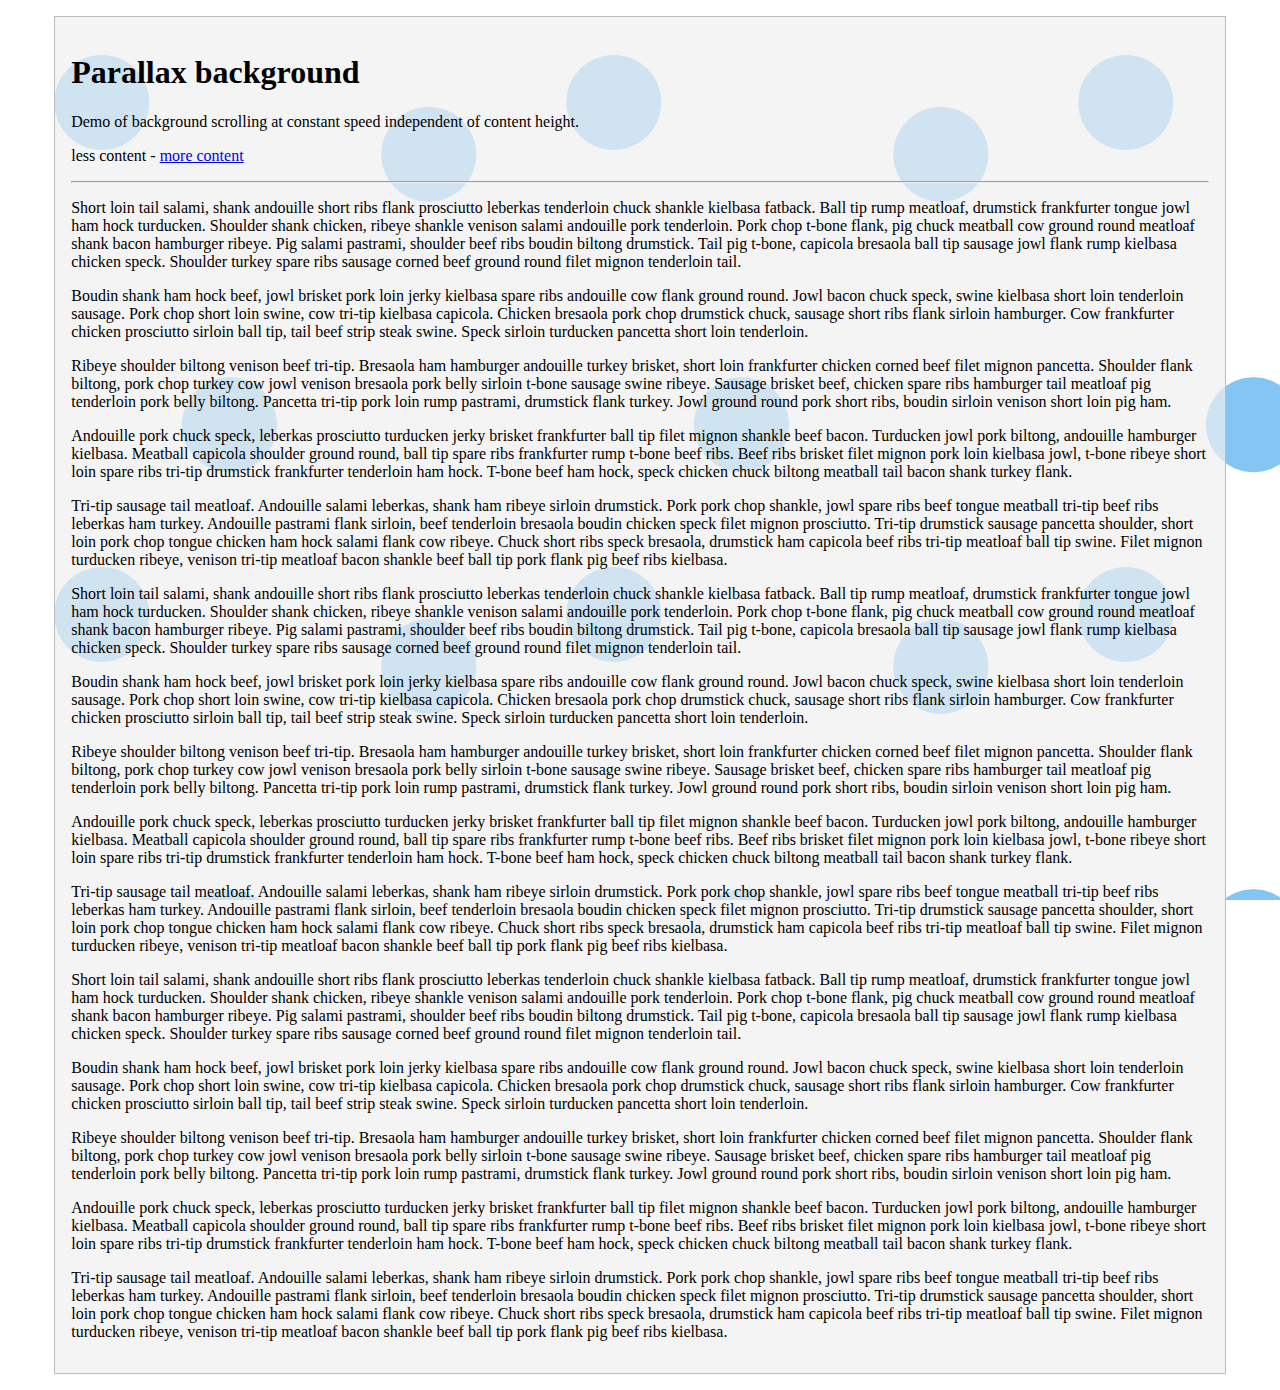
<file: bower_components/skrollr/examples/bg_constant_speed_less.html>
<!DOCTYPE html>
<html>
<head>
	<meta charset="utf-8">

	<meta name="viewport" content="width=device-width, initial-scale=1, user-scalable=no">

	<title>Background scroll - less content</title>

	<style type="text/css">
	body {
		background:url(images/bubbles.png) repeat fixed;
	}

	#center {
		background:#f9f9f9;
		background:rgba(240,240,240,.7);
		width:90%;
		padding:1em;
		margin:1em auto;
		border:1px solid #bbb;
	}
	</style>
</head>

<body data-0="background-position:0px 0px;" data-100000="background-position:0px -50000px;">
	<div id="skrollr-body">
		<div id="center">
			<h1>Parallax background</h1>
			<p>Demo of background scrolling at constant speed independent of content height.</p>
			<p>less content - <a href="bg_constant_speed_more.html">more content</a></p>
			<hr />
			<p>
				Short loin tail salami, shank andouille short ribs flank prosciutto leberkas tenderloin chuck shankle kielbasa fatback. Ball tip rump meatloaf, drumstick frankfurter tongue jowl ham hock turducken. Shoulder shank chicken, ribeye shankle venison salami andouille pork tenderloin. Pork chop t-bone flank, pig chuck meatball cow ground round meatloaf shank bacon hamburger ribeye. Pig salami pastrami, shoulder beef ribs boudin biltong drumstick. Tail pig t-bone, capicola bresaola ball tip sausage jowl flank rump kielbasa chicken speck. Shoulder turkey spare ribs sausage corned beef ground round filet mignon tenderloin tail.
			</p>
			<p>
				Boudin shank ham hock beef, jowl brisket pork loin jerky kielbasa spare ribs andouille cow flank ground round. Jowl bacon chuck speck, swine kielbasa short loin tenderloin sausage. Pork chop short loin swine, cow tri-tip kielbasa capicola. Chicken bresaola pork chop drumstick chuck, sausage short ribs flank sirloin hamburger. Cow frankfurter chicken prosciutto sirloin ball tip, tail beef strip steak swine. Speck sirloin turducken pancetta short loin tenderloin.
			</p>
			<p>
				Ribeye shoulder biltong venison beef tri-tip. Bresaola ham hamburger andouille turkey brisket, short loin frankfurter chicken corned beef filet mignon pancetta. Shoulder flank biltong, pork chop turkey cow jowl venison bresaola pork belly sirloin t-bone sausage swine ribeye. Sausage brisket beef, chicken spare ribs hamburger tail meatloaf pig tenderloin pork belly biltong. Pancetta tri-tip pork loin rump pastrami, drumstick flank turkey. Jowl ground round pork short ribs, boudin sirloin venison short loin pig ham.
			</p>
			<p>
				Andouille pork chuck speck, leberkas prosciutto turducken jerky brisket frankfurter ball tip filet mignon shankle beef bacon. Turducken jowl pork biltong, andouille hamburger kielbasa. Meatball capicola shoulder ground round, ball tip spare ribs frankfurter rump t-bone beef ribs. Beef ribs brisket filet mignon pork loin kielbasa jowl, t-bone ribeye short loin spare ribs tri-tip drumstick frankfurter tenderloin ham hock. T-bone beef ham hock, speck chicken chuck biltong meatball tail bacon shank turkey flank.
			</p>
			<p>
				Tri-tip sausage tail meatloaf. Andouille salami leberkas, shank ham ribeye sirloin drumstick. Pork pork chop shankle, jowl spare ribs beef tongue meatball tri-tip beef ribs leberkas ham turkey. Andouille pastrami flank sirloin, beef tenderloin bresaola boudin chicken speck filet mignon prosciutto. Tri-tip drumstick sausage pancetta shoulder, short loin pork chop tongue chicken ham hock salami flank cow ribeye. Chuck short ribs speck bresaola, drumstick ham capicola beef ribs tri-tip meatloaf ball tip swine. Filet mignon turducken ribeye, venison tri-tip meatloaf bacon shankle beef ball tip pork flank pig beef ribs kielbasa.
			</p>
			<p>
				Short loin tail salami, shank andouille short ribs flank prosciutto leberkas tenderloin chuck shankle kielbasa fatback. Ball tip rump meatloaf, drumstick frankfurter tongue jowl ham hock turducken. Shoulder shank chicken, ribeye shankle venison salami andouille pork tenderloin. Pork chop t-bone flank, pig chuck meatball cow ground round meatloaf shank bacon hamburger ribeye. Pig salami pastrami, shoulder beef ribs boudin biltong drumstick. Tail pig t-bone, capicola bresaola ball tip sausage jowl flank rump kielbasa chicken speck. Shoulder turkey spare ribs sausage corned beef ground round filet mignon tenderloin tail.
			</p>
			<p>
				Boudin shank ham hock beef, jowl brisket pork loin jerky kielbasa spare ribs andouille cow flank ground round. Jowl bacon chuck speck, swine kielbasa short loin tenderloin sausage. Pork chop short loin swine, cow tri-tip kielbasa capicola. Chicken bresaola pork chop drumstick chuck, sausage short ribs flank sirloin hamburger. Cow frankfurter chicken prosciutto sirloin ball tip, tail beef strip steak swine. Speck sirloin turducken pancetta short loin tenderloin.
			</p>
			<p>
				Ribeye shoulder biltong venison beef tri-tip. Bresaola ham hamburger andouille turkey brisket, short loin frankfurter chicken corned beef filet mignon pancetta. Shoulder flank biltong, pork chop turkey cow jowl venison bresaola pork belly sirloin t-bone sausage swine ribeye. Sausage brisket beef, chicken spare ribs hamburger tail meatloaf pig tenderloin pork belly biltong. Pancetta tri-tip pork loin rump pastrami, drumstick flank turkey. Jowl ground round pork short ribs, boudin sirloin venison short loin pig ham.
			</p>
			<p>
				Andouille pork chuck speck, leberkas prosciutto turducken jerky brisket frankfurter ball tip filet mignon shankle beef bacon. Turducken jowl pork biltong, andouille hamburger kielbasa. Meatball capicola shoulder ground round, ball tip spare ribs frankfurter rump t-bone beef ribs. Beef ribs brisket filet mignon pork loin kielbasa jowl, t-bone ribeye short loin spare ribs tri-tip drumstick frankfurter tenderloin ham hock. T-bone beef ham hock, speck chicken chuck biltong meatball tail bacon shank turkey flank.
			</p>
			<p>
				Tri-tip sausage tail meatloaf. Andouille salami leberkas, shank ham ribeye sirloin drumstick. Pork pork chop shankle, jowl spare ribs beef tongue meatball tri-tip beef ribs leberkas ham turkey. Andouille pastrami flank sirloin, beef tenderloin bresaola boudin chicken speck filet mignon prosciutto. Tri-tip drumstick sausage pancetta shoulder, short loin pork chop tongue chicken ham hock salami flank cow ribeye. Chuck short ribs speck bresaola, drumstick ham capicola beef ribs tri-tip meatloaf ball tip swine. Filet mignon turducken ribeye, venison tri-tip meatloaf bacon shankle beef ball tip pork flank pig beef ribs kielbasa.
			</p>
			<p>
				Short loin tail salami, shank andouille short ribs flank prosciutto leberkas tenderloin chuck shankle kielbasa fatback. Ball tip rump meatloaf, drumstick frankfurter tongue jowl ham hock turducken. Shoulder shank chicken, ribeye shankle venison salami andouille pork tenderloin. Pork chop t-bone flank, pig chuck meatball cow ground round meatloaf shank bacon hamburger ribeye. Pig salami pastrami, shoulder beef ribs boudin biltong drumstick. Tail pig t-bone, capicola bresaola ball tip sausage jowl flank rump kielbasa chicken speck. Shoulder turkey spare ribs sausage corned beef ground round filet mignon tenderloin tail.
			</p>
			<p>
				Boudin shank ham hock beef, jowl brisket pork loin jerky kielbasa spare ribs andouille cow flank ground round. Jowl bacon chuck speck, swine kielbasa short loin tenderloin sausage. Pork chop short loin swine, cow tri-tip kielbasa capicola. Chicken bresaola pork chop drumstick chuck, sausage short ribs flank sirloin hamburger. Cow frankfurter chicken prosciutto sirloin ball tip, tail beef strip steak swine. Speck sirloin turducken pancetta short loin tenderloin.
			</p>
			<p>
				Ribeye shoulder biltong venison beef tri-tip. Bresaola ham hamburger andouille turkey brisket, short loin frankfurter chicken corned beef filet mignon pancetta. Shoulder flank biltong, pork chop turkey cow jowl venison bresaola pork belly sirloin t-bone sausage swine ribeye. Sausage brisket beef, chicken spare ribs hamburger tail meatloaf pig tenderloin pork belly biltong. Pancetta tri-tip pork loin rump pastrami, drumstick flank turkey. Jowl ground round pork short ribs, boudin sirloin venison short loin pig ham.
			</p>
			<p>
				Andouille pork chuck speck, leberkas prosciutto turducken jerky brisket frankfurter ball tip filet mignon shankle beef bacon. Turducken jowl pork biltong, andouille hamburger kielbasa. Meatball capicola shoulder ground round, ball tip spare ribs frankfurter rump t-bone beef ribs. Beef ribs brisket filet mignon pork loin kielbasa jowl, t-bone ribeye short loin spare ribs tri-tip drumstick frankfurter tenderloin ham hock. T-bone beef ham hock, speck chicken chuck biltong meatball tail bacon shank turkey flank.
			</p>
			<p>
				Tri-tip sausage tail meatloaf. Andouille salami leberkas, shank ham ribeye sirloin drumstick. Pork pork chop shankle, jowl spare ribs beef tongue meatball tri-tip beef ribs leberkas ham turkey. Andouille pastrami flank sirloin, beef tenderloin bresaola boudin chicken speck filet mignon prosciutto. Tri-tip drumstick sausage pancetta shoulder, short loin pork chop tongue chicken ham hock salami flank cow ribeye. Chuck short ribs speck bresaola, drumstick ham capicola beef ribs tri-tip meatloaf ball tip swine. Filet mignon turducken ribeye, venison tri-tip meatloaf bacon shankle beef ball tip pork flank pig beef ribs kielbasa.
			</p>
		</div>
	</div>

	<script type="text/javascript" src="../dist/skrollr.min.js"></script>

	<script type="text/javascript">
	skrollr.init({
		forceHeight: false
	});
	</script>
</body>

</html>
</file>
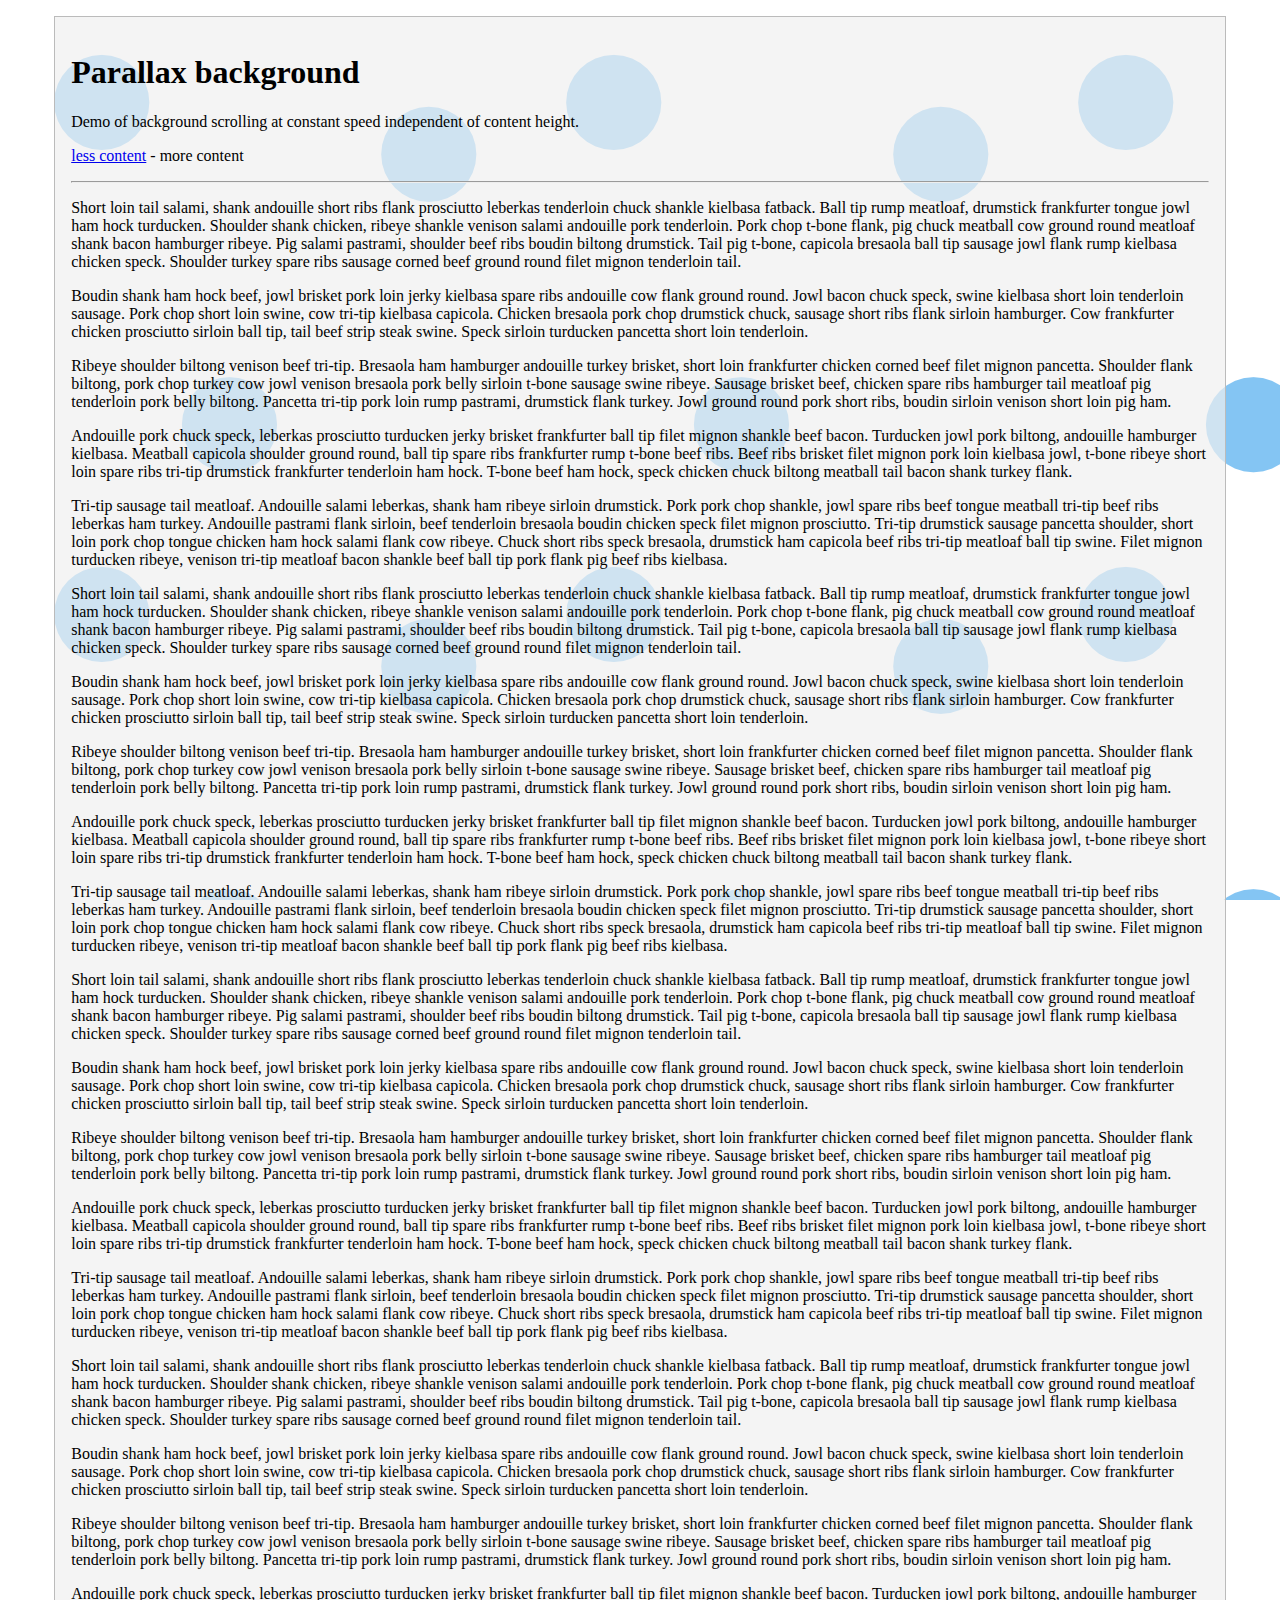
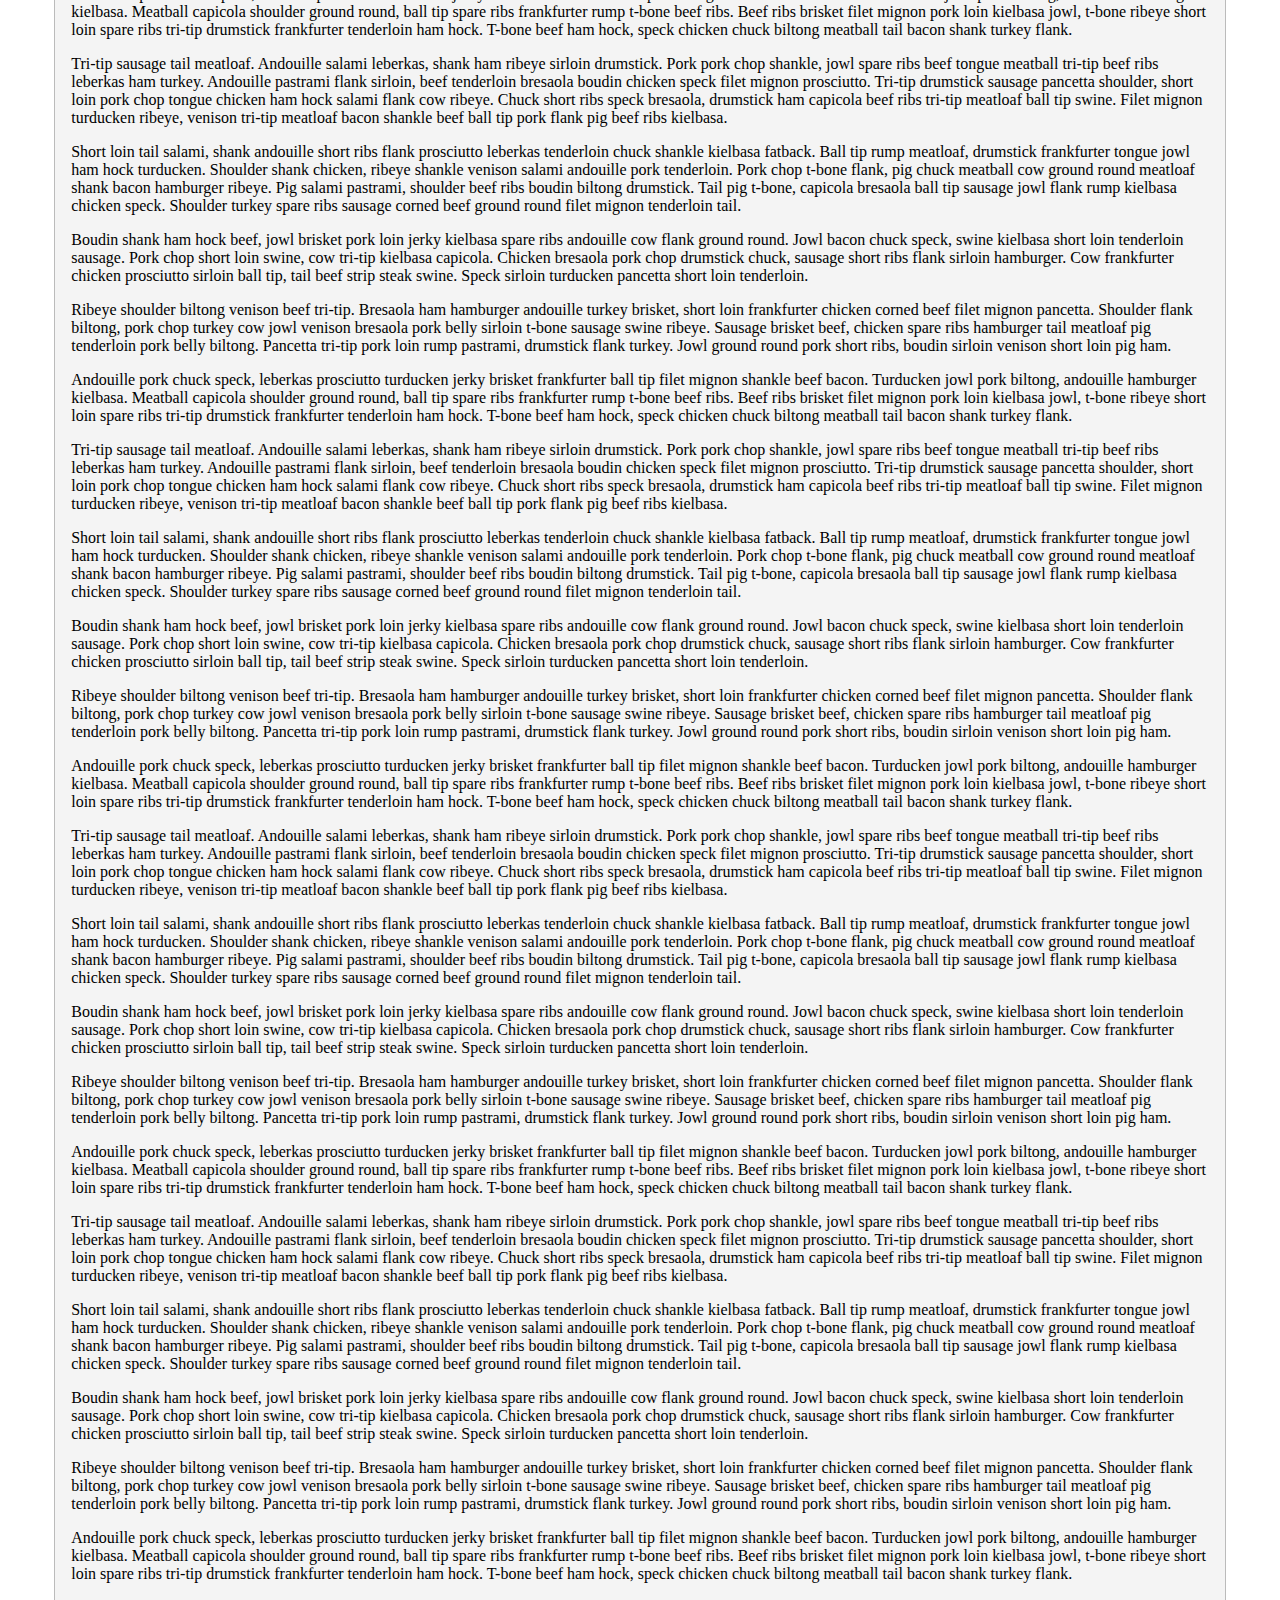
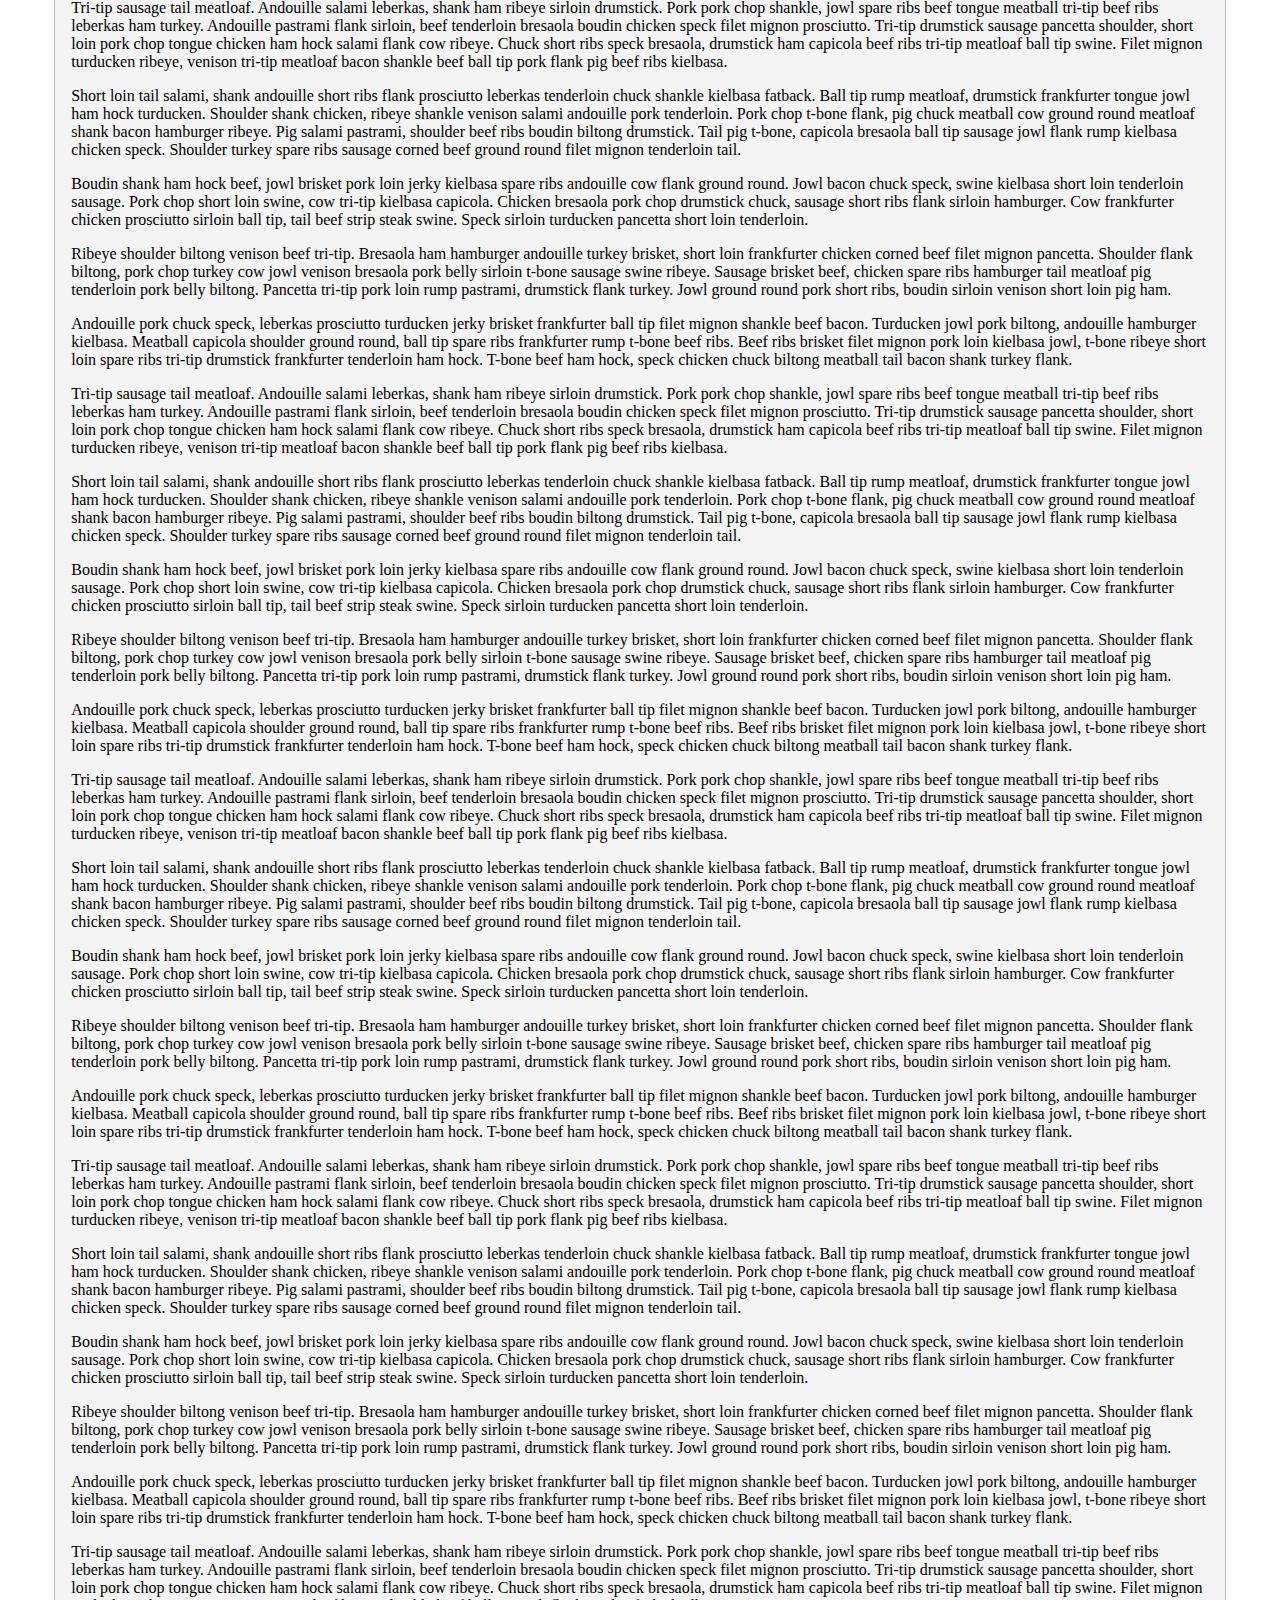
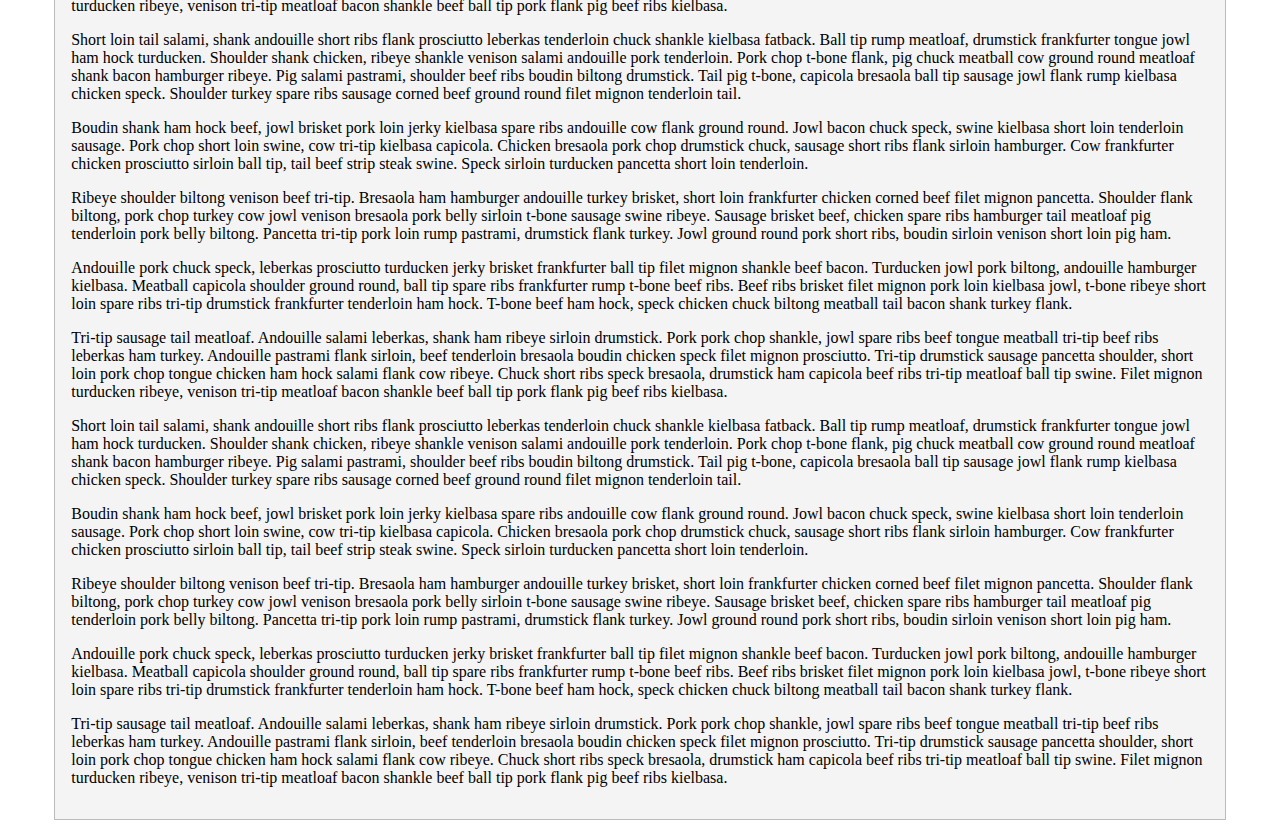
<file: bower_components/skrollr/examples/bg_constant_speed_more.html>
<!DOCTYPE html>
<html>
<head>
	<meta charset="utf-8">

	<meta name="viewport" content="width=device-width, initial-scale=1, user-scalable=no">

	<title>Background scroll - more content</title>

	<style type="text/css">
	body {
		background:url(images/bubbles.png) repeat fixed;
	}

	#center {
		background:#f9f9f9;
		background:rgba(240,240,240,.7);
		width:90%;
		padding:1em;
		margin:1em auto;
		border:1px solid #bbb;
	}
	</style>
</head>

<body data-0="background-position:0px 0px;" data-100000="background-position:0px -50000px;">
	<div id="skrollr-body">
		<div id="center">
			<h1>Parallax background</h1>
			<p>Demo of background scrolling at constant speed independent of content height.</p>
			<p><a href="bg_constant_speed_less.html">less content</a> - more content</p>
			<hr />
			<p>
				Short loin tail salami, shank andouille short ribs flank prosciutto leberkas tenderloin chuck shankle kielbasa fatback. Ball tip rump meatloaf, drumstick frankfurter tongue jowl ham hock turducken. Shoulder shank chicken, ribeye shankle venison salami andouille pork tenderloin. Pork chop t-bone flank, pig chuck meatball cow ground round meatloaf shank bacon hamburger ribeye. Pig salami pastrami, shoulder beef ribs boudin biltong drumstick. Tail pig t-bone, capicola bresaola ball tip sausage jowl flank rump kielbasa chicken speck. Shoulder turkey spare ribs sausage corned beef ground round filet mignon tenderloin tail.
			</p>
			<p>
				Boudin shank ham hock beef, jowl brisket pork loin jerky kielbasa spare ribs andouille cow flank ground round. Jowl bacon chuck speck, swine kielbasa short loin tenderloin sausage. Pork chop short loin swine, cow tri-tip kielbasa capicola. Chicken bresaola pork chop drumstick chuck, sausage short ribs flank sirloin hamburger. Cow frankfurter chicken prosciutto sirloin ball tip, tail beef strip steak swine. Speck sirloin turducken pancetta short loin tenderloin.
			</p>
			<p>
				Ribeye shoulder biltong venison beef tri-tip. Bresaola ham hamburger andouille turkey brisket, short loin frankfurter chicken corned beef filet mignon pancetta. Shoulder flank biltong, pork chop turkey cow jowl venison bresaola pork belly sirloin t-bone sausage swine ribeye. Sausage brisket beef, chicken spare ribs hamburger tail meatloaf pig tenderloin pork belly biltong. Pancetta tri-tip pork loin rump pastrami, drumstick flank turkey. Jowl ground round pork short ribs, boudin sirloin venison short loin pig ham.
			</p>
			<p>
				Andouille pork chuck speck, leberkas prosciutto turducken jerky brisket frankfurter ball tip filet mignon shankle beef bacon. Turducken jowl pork biltong, andouille hamburger kielbasa. Meatball capicola shoulder ground round, ball tip spare ribs frankfurter rump t-bone beef ribs. Beef ribs brisket filet mignon pork loin kielbasa jowl, t-bone ribeye short loin spare ribs tri-tip drumstick frankfurter tenderloin ham hock. T-bone beef ham hock, speck chicken chuck biltong meatball tail bacon shank turkey flank.
			</p>
			<p>
				Tri-tip sausage tail meatloaf. Andouille salami leberkas, shank ham ribeye sirloin drumstick. Pork pork chop shankle, jowl spare ribs beef tongue meatball tri-tip beef ribs leberkas ham turkey. Andouille pastrami flank sirloin, beef tenderloin bresaola boudin chicken speck filet mignon prosciutto. Tri-tip drumstick sausage pancetta shoulder, short loin pork chop tongue chicken ham hock salami flank cow ribeye. Chuck short ribs speck bresaola, drumstick ham capicola beef ribs tri-tip meatloaf ball tip swine. Filet mignon turducken ribeye, venison tri-tip meatloaf bacon shankle beef ball tip pork flank pig beef ribs kielbasa.
			</p>
			<p>
				Short loin tail salami, shank andouille short ribs flank prosciutto leberkas tenderloin chuck shankle kielbasa fatback. Ball tip rump meatloaf, drumstick frankfurter tongue jowl ham hock turducken. Shoulder shank chicken, ribeye shankle venison salami andouille pork tenderloin. Pork chop t-bone flank, pig chuck meatball cow ground round meatloaf shank bacon hamburger ribeye. Pig salami pastrami, shoulder beef ribs boudin biltong drumstick. Tail pig t-bone, capicola bresaola ball tip sausage jowl flank rump kielbasa chicken speck. Shoulder turkey spare ribs sausage corned beef ground round filet mignon tenderloin tail.
			</p>
			<p>
				Boudin shank ham hock beef, jowl brisket pork loin jerky kielbasa spare ribs andouille cow flank ground round. Jowl bacon chuck speck, swine kielbasa short loin tenderloin sausage. Pork chop short loin swine, cow tri-tip kielbasa capicola. Chicken bresaola pork chop drumstick chuck, sausage short ribs flank sirloin hamburger. Cow frankfurter chicken prosciutto sirloin ball tip, tail beef strip steak swine. Speck sirloin turducken pancetta short loin tenderloin.
			</p>
			<p>
				Ribeye shoulder biltong venison beef tri-tip. Bresaola ham hamburger andouille turkey brisket, short loin frankfurter chicken corned beef filet mignon pancetta. Shoulder flank biltong, pork chop turkey cow jowl venison bresaola pork belly sirloin t-bone sausage swine ribeye. Sausage brisket beef, chicken spare ribs hamburger tail meatloaf pig tenderloin pork belly biltong. Pancetta tri-tip pork loin rump pastrami, drumstick flank turkey. Jowl ground round pork short ribs, boudin sirloin venison short loin pig ham.
			</p>
			<p>
				Andouille pork chuck speck, leberkas prosciutto turducken jerky brisket frankfurter ball tip filet mignon shankle beef bacon. Turducken jowl pork biltong, andouille hamburger kielbasa. Meatball capicola shoulder ground round, ball tip spare ribs frankfurter rump t-bone beef ribs. Beef ribs brisket filet mignon pork loin kielbasa jowl, t-bone ribeye short loin spare ribs tri-tip drumstick frankfurter tenderloin ham hock. T-bone beef ham hock, speck chicken chuck biltong meatball tail bacon shank turkey flank.
			</p>
			<p>
				Tri-tip sausage tail meatloaf. Andouille salami leberkas, shank ham ribeye sirloin drumstick. Pork pork chop shankle, jowl spare ribs beef tongue meatball tri-tip beef ribs leberkas ham turkey. Andouille pastrami flank sirloin, beef tenderloin bresaola boudin chicken speck filet mignon prosciutto. Tri-tip drumstick sausage pancetta shoulder, short loin pork chop tongue chicken ham hock salami flank cow ribeye. Chuck short ribs speck bresaola, drumstick ham capicola beef ribs tri-tip meatloaf ball tip swine. Filet mignon turducken ribeye, venison tri-tip meatloaf bacon shankle beef ball tip pork flank pig beef ribs kielbasa.
			</p>
			<p>
				Short loin tail salami, shank andouille short ribs flank prosciutto leberkas tenderloin chuck shankle kielbasa fatback. Ball tip rump meatloaf, drumstick frankfurter tongue jowl ham hock turducken. Shoulder shank chicken, ribeye shankle venison salami andouille pork tenderloin. Pork chop t-bone flank, pig chuck meatball cow ground round meatloaf shank bacon hamburger ribeye. Pig salami pastrami, shoulder beef ribs boudin biltong drumstick. Tail pig t-bone, capicola bresaola ball tip sausage jowl flank rump kielbasa chicken speck. Shoulder turkey spare ribs sausage corned beef ground round filet mignon tenderloin tail.
			</p>
			<p>
				Boudin shank ham hock beef, jowl brisket pork loin jerky kielbasa spare ribs andouille cow flank ground round. Jowl bacon chuck speck, swine kielbasa short loin tenderloin sausage. Pork chop short loin swine, cow tri-tip kielbasa capicola. Chicken bresaola pork chop drumstick chuck, sausage short ribs flank sirloin hamburger. Cow frankfurter chicken prosciutto sirloin ball tip, tail beef strip steak swine. Speck sirloin turducken pancetta short loin tenderloin.
			</p>
			<p>
				Ribeye shoulder biltong venison beef tri-tip. Bresaola ham hamburger andouille turkey brisket, short loin frankfurter chicken corned beef filet mignon pancetta. Shoulder flank biltong, pork chop turkey cow jowl venison bresaola pork belly sirloin t-bone sausage swine ribeye. Sausage brisket beef, chicken spare ribs hamburger tail meatloaf pig tenderloin pork belly biltong. Pancetta tri-tip pork loin rump pastrami, drumstick flank turkey. Jowl ground round pork short ribs, boudin sirloin venison short loin pig ham.
			</p>
			<p>
				Andouille pork chuck speck, leberkas prosciutto turducken jerky brisket frankfurter ball tip filet mignon shankle beef bacon. Turducken jowl pork biltong, andouille hamburger kielbasa. Meatball capicola shoulder ground round, ball tip spare ribs frankfurter rump t-bone beef ribs. Beef ribs brisket filet mignon pork loin kielbasa jowl, t-bone ribeye short loin spare ribs tri-tip drumstick frankfurter tenderloin ham hock. T-bone beef ham hock, speck chicken chuck biltong meatball tail bacon shank turkey flank.
			</p>
			<p>
				Tri-tip sausage tail meatloaf. Andouille salami leberkas, shank ham ribeye sirloin drumstick. Pork pork chop shankle, jowl spare ribs beef tongue meatball tri-tip beef ribs leberkas ham turkey. Andouille pastrami flank sirloin, beef tenderloin bresaola boudin chicken speck filet mignon prosciutto. Tri-tip drumstick sausage pancetta shoulder, short loin pork chop tongue chicken ham hock salami flank cow ribeye. Chuck short ribs speck bresaola, drumstick ham capicola beef ribs tri-tip meatloaf ball tip swine. Filet mignon turducken ribeye, venison tri-tip meatloaf bacon shankle beef ball tip pork flank pig beef ribs kielbasa.
			</p>
			<p>
				Short loin tail salami, shank andouille short ribs flank prosciutto leberkas tenderloin chuck shankle kielbasa fatback. Ball tip rump meatloaf, drumstick frankfurter tongue jowl ham hock turducken. Shoulder shank chicken, ribeye shankle venison salami andouille pork tenderloin. Pork chop t-bone flank, pig chuck meatball cow ground round meatloaf shank bacon hamburger ribeye. Pig salami pastrami, shoulder beef ribs boudin biltong drumstick. Tail pig t-bone, capicola bresaola ball tip sausage jowl flank rump kielbasa chicken speck. Shoulder turkey spare ribs sausage corned beef ground round filet mignon tenderloin tail.
			</p>
			<p>
				Boudin shank ham hock beef, jowl brisket pork loin jerky kielbasa spare ribs andouille cow flank ground round. Jowl bacon chuck speck, swine kielbasa short loin tenderloin sausage. Pork chop short loin swine, cow tri-tip kielbasa capicola. Chicken bresaola pork chop drumstick chuck, sausage short ribs flank sirloin hamburger. Cow frankfurter chicken prosciutto sirloin ball tip, tail beef strip steak swine. Speck sirloin turducken pancetta short loin tenderloin.
			</p>
			<p>
				Ribeye shoulder biltong venison beef tri-tip. Bresaola ham hamburger andouille turkey brisket, short loin frankfurter chicken corned beef filet mignon pancetta. Shoulder flank biltong, pork chop turkey cow jowl venison bresaola pork belly sirloin t-bone sausage swine ribeye. Sausage brisket beef, chicken spare ribs hamburger tail meatloaf pig tenderloin pork belly biltong. Pancetta tri-tip pork loin rump pastrami, drumstick flank turkey. Jowl ground round pork short ribs, boudin sirloin venison short loin pig ham.
			</p>
			<p>
				Andouille pork chuck speck, leberkas prosciutto turducken jerky brisket frankfurter ball tip filet mignon shankle beef bacon. Turducken jowl pork biltong, andouille hamburger kielbasa. Meatball capicola shoulder ground round, ball tip spare ribs frankfurter rump t-bone beef ribs. Beef ribs brisket filet mignon pork loin kielbasa jowl, t-bone ribeye short loin spare ribs tri-tip drumstick frankfurter tenderloin ham hock. T-bone beef ham hock, speck chicken chuck biltong meatball tail bacon shank turkey flank.
			</p>
			<p>
				Tri-tip sausage tail meatloaf. Andouille salami leberkas, shank ham ribeye sirloin drumstick. Pork pork chop shankle, jowl spare ribs beef tongue meatball tri-tip beef ribs leberkas ham turkey. Andouille pastrami flank sirloin, beef tenderloin bresaola boudin chicken speck filet mignon prosciutto. Tri-tip drumstick sausage pancetta shoulder, short loin pork chop tongue chicken ham hock salami flank cow ribeye. Chuck short ribs speck bresaola, drumstick ham capicola beef ribs tri-tip meatloaf ball tip swine. Filet mignon turducken ribeye, venison tri-tip meatloaf bacon shankle beef ball tip pork flank pig beef ribs kielbasa.
			</p>
			<p>
				Short loin tail salami, shank andouille short ribs flank prosciutto leberkas tenderloin chuck shankle kielbasa fatback. Ball tip rump meatloaf, drumstick frankfurter tongue jowl ham hock turducken. Shoulder shank chicken, ribeye shankle venison salami andouille pork tenderloin. Pork chop t-bone flank, pig chuck meatball cow ground round meatloaf shank bacon hamburger ribeye. Pig salami pastrami, shoulder beef ribs boudin biltong drumstick. Tail pig t-bone, capicola bresaola ball tip sausage jowl flank rump kielbasa chicken speck. Shoulder turkey spare ribs sausage corned beef ground round filet mignon tenderloin tail.
			</p>
			<p>
				Boudin shank ham hock beef, jowl brisket pork loin jerky kielbasa spare ribs andouille cow flank ground round. Jowl bacon chuck speck, swine kielbasa short loin tenderloin sausage. Pork chop short loin swine, cow tri-tip kielbasa capicola. Chicken bresaola pork chop drumstick chuck, sausage short ribs flank sirloin hamburger. Cow frankfurter chicken prosciutto sirloin ball tip, tail beef strip steak swine. Speck sirloin turducken pancetta short loin tenderloin.
			</p>
			<p>
				Ribeye shoulder biltong venison beef tri-tip. Bresaola ham hamburger andouille turkey brisket, short loin frankfurter chicken corned beef filet mignon pancetta. Shoulder flank biltong, pork chop turkey cow jowl venison bresaola pork belly sirloin t-bone sausage swine ribeye. Sausage brisket beef, chicken spare ribs hamburger tail meatloaf pig tenderloin pork belly biltong. Pancetta tri-tip pork loin rump pastrami, drumstick flank turkey. Jowl ground round pork short ribs, boudin sirloin venison short loin pig ham.
			</p>
			<p>
				Andouille pork chuck speck, leberkas prosciutto turducken jerky brisket frankfurter ball tip filet mignon shankle beef bacon. Turducken jowl pork biltong, andouille hamburger kielbasa. Meatball capicola shoulder ground round, ball tip spare ribs frankfurter rump t-bone beef ribs. Beef ribs brisket filet mignon pork loin kielbasa jowl, t-bone ribeye short loin spare ribs tri-tip drumstick frankfurter tenderloin ham hock. T-bone beef ham hock, speck chicken chuck biltong meatball tail bacon shank turkey flank.
			</p>
			<p>
				Tri-tip sausage tail meatloaf. Andouille salami leberkas, shank ham ribeye sirloin drumstick. Pork pork chop shankle, jowl spare ribs beef tongue meatball tri-tip beef ribs leberkas ham turkey. Andouille pastrami flank sirloin, beef tenderloin bresaola boudin chicken speck filet mignon prosciutto. Tri-tip drumstick sausage pancetta shoulder, short loin pork chop tongue chicken ham hock salami flank cow ribeye. Chuck short ribs speck bresaola, drumstick ham capicola beef ribs tri-tip meatloaf ball tip swine. Filet mignon turducken ribeye, venison tri-tip meatloaf bacon shankle beef ball tip pork flank pig beef ribs kielbasa.
			</p>
			<p>
				Short loin tail salami, shank andouille short ribs flank prosciutto leberkas tenderloin chuck shankle kielbasa fatback. Ball tip rump meatloaf, drumstick frankfurter tongue jowl ham hock turducken. Shoulder shank chicken, ribeye shankle venison salami andouille pork tenderloin. Pork chop t-bone flank, pig chuck meatball cow ground round meatloaf shank bacon hamburger ribeye. Pig salami pastrami, shoulder beef ribs boudin biltong drumstick. Tail pig t-bone, capicola bresaola ball tip sausage jowl flank rump kielbasa chicken speck. Shoulder turkey spare ribs sausage corned beef ground round filet mignon tenderloin tail.
			</p>
			<p>
				Boudin shank ham hock beef, jowl brisket pork loin jerky kielbasa spare ribs andouille cow flank ground round. Jowl bacon chuck speck, swine kielbasa short loin tenderloin sausage. Pork chop short loin swine, cow tri-tip kielbasa capicola. Chicken bresaola pork chop drumstick chuck, sausage short ribs flank sirloin hamburger. Cow frankfurter chicken prosciutto sirloin ball tip, tail beef strip steak swine. Speck sirloin turducken pancetta short loin tenderloin.
			</p>
			<p>
				Ribeye shoulder biltong venison beef tri-tip. Bresaola ham hamburger andouille turkey brisket, short loin frankfurter chicken corned beef filet mignon pancetta. Shoulder flank biltong, pork chop turkey cow jowl venison bresaola pork belly sirloin t-bone sausage swine ribeye. Sausage brisket beef, chicken spare ribs hamburger tail meatloaf pig tenderloin pork belly biltong. Pancetta tri-tip pork loin rump pastrami, drumstick flank turkey. Jowl ground round pork short ribs, boudin sirloin venison short loin pig ham.
			</p>
			<p>
				Andouille pork chuck speck, leberkas prosciutto turducken jerky brisket frankfurter ball tip filet mignon shankle beef bacon. Turducken jowl pork biltong, andouille hamburger kielbasa. Meatball capicola shoulder ground round, ball tip spare ribs frankfurter rump t-bone beef ribs. Beef ribs brisket filet mignon pork loin kielbasa jowl, t-bone ribeye short loin spare ribs tri-tip drumstick frankfurter tenderloin ham hock. T-bone beef ham hock, speck chicken chuck biltong meatball tail bacon shank turkey flank.
			</p>
			<p>
				Tri-tip sausage tail meatloaf. Andouille salami leberkas, shank ham ribeye sirloin drumstick. Pork pork chop shankle, jowl spare ribs beef tongue meatball tri-tip beef ribs leberkas ham turkey. Andouille pastrami flank sirloin, beef tenderloin bresaola boudin chicken speck filet mignon prosciutto. Tri-tip drumstick sausage pancetta shoulder, short loin pork chop tongue chicken ham hock salami flank cow ribeye. Chuck short ribs speck bresaola, drumstick ham capicola beef ribs tri-tip meatloaf ball tip swine. Filet mignon turducken ribeye, venison tri-tip meatloaf bacon shankle beef ball tip pork flank pig beef ribs kielbasa.
			</p>
			<p>
				Short loin tail salami, shank andouille short ribs flank prosciutto leberkas tenderloin chuck shankle kielbasa fatback. Ball tip rump meatloaf, drumstick frankfurter tongue jowl ham hock turducken. Shoulder shank chicken, ribeye shankle venison salami andouille pork tenderloin. Pork chop t-bone flank, pig chuck meatball cow ground round meatloaf shank bacon hamburger ribeye. Pig salami pastrami, shoulder beef ribs boudin biltong drumstick. Tail pig t-bone, capicola bresaola ball tip sausage jowl flank rump kielbasa chicken speck. Shoulder turkey spare ribs sausage corned beef ground round filet mignon tenderloin tail.
			</p>
			<p>
				Boudin shank ham hock beef, jowl brisket pork loin jerky kielbasa spare ribs andouille cow flank ground round. Jowl bacon chuck speck, swine kielbasa short loin tenderloin sausage. Pork chop short loin swine, cow tri-tip kielbasa capicola. Chicken bresaola pork chop drumstick chuck, sausage short ribs flank sirloin hamburger. Cow frankfurter chicken prosciutto sirloin ball tip, tail beef strip steak swine. Speck sirloin turducken pancetta short loin tenderloin.
			</p>
			<p>
				Ribeye shoulder biltong venison beef tri-tip. Bresaola ham hamburger andouille turkey brisket, short loin frankfurter chicken corned beef filet mignon pancetta. Shoulder flank biltong, pork chop turkey cow jowl venison bresaola pork belly sirloin t-bone sausage swine ribeye. Sausage brisket beef, chicken spare ribs hamburger tail meatloaf pig tenderloin pork belly biltong. Pancetta tri-tip pork loin rump pastrami, drumstick flank turkey. Jowl ground round pork short ribs, boudin sirloin venison short loin pig ham.
			</p>
			<p>
				Andouille pork chuck speck, leberkas prosciutto turducken jerky brisket frankfurter ball tip filet mignon shankle beef bacon. Turducken jowl pork biltong, andouille hamburger kielbasa. Meatball capicola shoulder ground round, ball tip spare ribs frankfurter rump t-bone beef ribs. Beef ribs brisket filet mignon pork loin kielbasa jowl, t-bone ribeye short loin spare ribs tri-tip drumstick frankfurter tenderloin ham hock. T-bone beef ham hock, speck chicken chuck biltong meatball tail bacon shank turkey flank.
			</p>
			<p>
				Tri-tip sausage tail meatloaf. Andouille salami leberkas, shank ham ribeye sirloin drumstick. Pork pork chop shankle, jowl spare ribs beef tongue meatball tri-tip beef ribs leberkas ham turkey. Andouille pastrami flank sirloin, beef tenderloin bresaola boudin chicken speck filet mignon prosciutto. Tri-tip drumstick sausage pancetta shoulder, short loin pork chop tongue chicken ham hock salami flank cow ribeye. Chuck short ribs speck bresaola, drumstick ham capicola beef ribs tri-tip meatloaf ball tip swine. Filet mignon turducken ribeye, venison tri-tip meatloaf bacon shankle beef ball tip pork flank pig beef ribs kielbasa.
			</p>
			<p>
				Short loin tail salami, shank andouille short ribs flank prosciutto leberkas tenderloin chuck shankle kielbasa fatback. Ball tip rump meatloaf, drumstick frankfurter tongue jowl ham hock turducken. Shoulder shank chicken, ribeye shankle venison salami andouille pork tenderloin. Pork chop t-bone flank, pig chuck meatball cow ground round meatloaf shank bacon hamburger ribeye. Pig salami pastrami, shoulder beef ribs boudin biltong drumstick. Tail pig t-bone, capicola bresaola ball tip sausage jowl flank rump kielbasa chicken speck. Shoulder turkey spare ribs sausage corned beef ground round filet mignon tenderloin tail.
			</p>
			<p>
				Boudin shank ham hock beef, jowl brisket pork loin jerky kielbasa spare ribs andouille cow flank ground round. Jowl bacon chuck speck, swine kielbasa short loin tenderloin sausage. Pork chop short loin swine, cow tri-tip kielbasa capicola. Chicken bresaola pork chop drumstick chuck, sausage short ribs flank sirloin hamburger. Cow frankfurter chicken prosciutto sirloin ball tip, tail beef strip steak swine. Speck sirloin turducken pancetta short loin tenderloin.
			</p>
			<p>
				Ribeye shoulder biltong venison beef tri-tip. Bresaola ham hamburger andouille turkey brisket, short loin frankfurter chicken corned beef filet mignon pancetta. Shoulder flank biltong, pork chop turkey cow jowl venison bresaola pork belly sirloin t-bone sausage swine ribeye. Sausage brisket beef, chicken spare ribs hamburger tail meatloaf pig tenderloin pork belly biltong. Pancetta tri-tip pork loin rump pastrami, drumstick flank turkey. Jowl ground round pork short ribs, boudin sirloin venison short loin pig ham.
			</p>
			<p>
				Andouille pork chuck speck, leberkas prosciutto turducken jerky brisket frankfurter ball tip filet mignon shankle beef bacon. Turducken jowl pork biltong, andouille hamburger kielbasa. Meatball capicola shoulder ground round, ball tip spare ribs frankfurter rump t-bone beef ribs. Beef ribs brisket filet mignon pork loin kielbasa jowl, t-bone ribeye short loin spare ribs tri-tip drumstick frankfurter tenderloin ham hock. T-bone beef ham hock, speck chicken chuck biltong meatball tail bacon shank turkey flank.
			</p>
			<p>
				Tri-tip sausage tail meatloaf. Andouille salami leberkas, shank ham ribeye sirloin drumstick. Pork pork chop shankle, jowl spare ribs beef tongue meatball tri-tip beef ribs leberkas ham turkey. Andouille pastrami flank sirloin, beef tenderloin bresaola boudin chicken speck filet mignon prosciutto. Tri-tip drumstick sausage pancetta shoulder, short loin pork chop tongue chicken ham hock salami flank cow ribeye. Chuck short ribs speck bresaola, drumstick ham capicola beef ribs tri-tip meatloaf ball tip swine. Filet mignon turducken ribeye, venison tri-tip meatloaf bacon shankle beef ball tip pork flank pig beef ribs kielbasa.
			</p>
			<p>
				Short loin tail salami, shank andouille short ribs flank prosciutto leberkas tenderloin chuck shankle kielbasa fatback. Ball tip rump meatloaf, drumstick frankfurter tongue jowl ham hock turducken. Shoulder shank chicken, ribeye shankle venison salami andouille pork tenderloin. Pork chop t-bone flank, pig chuck meatball cow ground round meatloaf shank bacon hamburger ribeye. Pig salami pastrami, shoulder beef ribs boudin biltong drumstick. Tail pig t-bone, capicola bresaola ball tip sausage jowl flank rump kielbasa chicken speck. Shoulder turkey spare ribs sausage corned beef ground round filet mignon tenderloin tail.
			</p>
			<p>
				Boudin shank ham hock beef, jowl brisket pork loin jerky kielbasa spare ribs andouille cow flank ground round. Jowl bacon chuck speck, swine kielbasa short loin tenderloin sausage. Pork chop short loin swine, cow tri-tip kielbasa capicola. Chicken bresaola pork chop drumstick chuck, sausage short ribs flank sirloin hamburger. Cow frankfurter chicken prosciutto sirloin ball tip, tail beef strip steak swine. Speck sirloin turducken pancetta short loin tenderloin.
			</p>
			<p>
				Ribeye shoulder biltong venison beef tri-tip. Bresaola ham hamburger andouille turkey brisket, short loin frankfurter chicken corned beef filet mignon pancetta. Shoulder flank biltong, pork chop turkey cow jowl venison bresaola pork belly sirloin t-bone sausage swine ribeye. Sausage brisket beef, chicken spare ribs hamburger tail meatloaf pig tenderloin pork belly biltong. Pancetta tri-tip pork loin rump pastrami, drumstick flank turkey. Jowl ground round pork short ribs, boudin sirloin venison short loin pig ham.
			</p>
			<p>
				Andouille pork chuck speck, leberkas prosciutto turducken jerky brisket frankfurter ball tip filet mignon shankle beef bacon. Turducken jowl pork biltong, andouille hamburger kielbasa. Meatball capicola shoulder ground round, ball tip spare ribs frankfurter rump t-bone beef ribs. Beef ribs brisket filet mignon pork loin kielbasa jowl, t-bone ribeye short loin spare ribs tri-tip drumstick frankfurter tenderloin ham hock. T-bone beef ham hock, speck chicken chuck biltong meatball tail bacon shank turkey flank.
			</p>
			<p>
				Tri-tip sausage tail meatloaf. Andouille salami leberkas, shank ham ribeye sirloin drumstick. Pork pork chop shankle, jowl spare ribs beef tongue meatball tri-tip beef ribs leberkas ham turkey. Andouille pastrami flank sirloin, beef tenderloin bresaola boudin chicken speck filet mignon prosciutto. Tri-tip drumstick sausage pancetta shoulder, short loin pork chop tongue chicken ham hock salami flank cow ribeye. Chuck short ribs speck bresaola, drumstick ham capicola beef ribs tri-tip meatloaf ball tip swine. Filet mignon turducken ribeye, venison tri-tip meatloaf bacon shankle beef ball tip pork flank pig beef ribs kielbasa.
			</p>
			<p>
				Short loin tail salami, shank andouille short ribs flank prosciutto leberkas tenderloin chuck shankle kielbasa fatback. Ball tip rump meatloaf, drumstick frankfurter tongue jowl ham hock turducken. Shoulder shank chicken, ribeye shankle venison salami andouille pork tenderloin. Pork chop t-bone flank, pig chuck meatball cow ground round meatloaf shank bacon hamburger ribeye. Pig salami pastrami, shoulder beef ribs boudin biltong drumstick. Tail pig t-bone, capicola bresaola ball tip sausage jowl flank rump kielbasa chicken speck. Shoulder turkey spare ribs sausage corned beef ground round filet mignon tenderloin tail.
			</p>
			<p>
				Boudin shank ham hock beef, jowl brisket pork loin jerky kielbasa spare ribs andouille cow flank ground round. Jowl bacon chuck speck, swine kielbasa short loin tenderloin sausage. Pork chop short loin swine, cow tri-tip kielbasa capicola. Chicken bresaola pork chop drumstick chuck, sausage short ribs flank sirloin hamburger. Cow frankfurter chicken prosciutto sirloin ball tip, tail beef strip steak swine. Speck sirloin turducken pancetta short loin tenderloin.
			</p>
			<p>
				Ribeye shoulder biltong venison beef tri-tip. Bresaola ham hamburger andouille turkey brisket, short loin frankfurter chicken corned beef filet mignon pancetta. Shoulder flank biltong, pork chop turkey cow jowl venison bresaola pork belly sirloin t-bone sausage swine ribeye. Sausage brisket beef, chicken spare ribs hamburger tail meatloaf pig tenderloin pork belly biltong. Pancetta tri-tip pork loin rump pastrami, drumstick flank turkey. Jowl ground round pork short ribs, boudin sirloin venison short loin pig ham.
			</p>
			<p>
				Andouille pork chuck speck, leberkas prosciutto turducken jerky brisket frankfurter ball tip filet mignon shankle beef bacon. Turducken jowl pork biltong, andouille hamburger kielbasa. Meatball capicola shoulder ground round, ball tip spare ribs frankfurter rump t-bone beef ribs. Beef ribs brisket filet mignon pork loin kielbasa jowl, t-bone ribeye short loin spare ribs tri-tip drumstick frankfurter tenderloin ham hock. T-bone beef ham hock, speck chicken chuck biltong meatball tail bacon shank turkey flank.
			</p>
			<p>
				Tri-tip sausage tail meatloaf. Andouille salami leberkas, shank ham ribeye sirloin drumstick. Pork pork chop shankle, jowl spare ribs beef tongue meatball tri-tip beef ribs leberkas ham turkey. Andouille pastrami flank sirloin, beef tenderloin bresaola boudin chicken speck filet mignon prosciutto. Tri-tip drumstick sausage pancetta shoulder, short loin pork chop tongue chicken ham hock salami flank cow ribeye. Chuck short ribs speck bresaola, drumstick ham capicola beef ribs tri-tip meatloaf ball tip swine. Filet mignon turducken ribeye, venison tri-tip meatloaf bacon shankle beef ball tip pork flank pig beef ribs kielbasa.
			</p>
			<p>
				Short loin tail salami, shank andouille short ribs flank prosciutto leberkas tenderloin chuck shankle kielbasa fatback. Ball tip rump meatloaf, drumstick frankfurter tongue jowl ham hock turducken. Shoulder shank chicken, ribeye shankle venison salami andouille pork tenderloin. Pork chop t-bone flank, pig chuck meatball cow ground round meatloaf shank bacon hamburger ribeye. Pig salami pastrami, shoulder beef ribs boudin biltong drumstick. Tail pig t-bone, capicola bresaola ball tip sausage jowl flank rump kielbasa chicken speck. Shoulder turkey spare ribs sausage corned beef ground round filet mignon tenderloin tail.
			</p>
			<p>
				Boudin shank ham hock beef, jowl brisket pork loin jerky kielbasa spare ribs andouille cow flank ground round. Jowl bacon chuck speck, swine kielbasa short loin tenderloin sausage. Pork chop short loin swine, cow tri-tip kielbasa capicola. Chicken bresaola pork chop drumstick chuck, sausage short ribs flank sirloin hamburger. Cow frankfurter chicken prosciutto sirloin ball tip, tail beef strip steak swine. Speck sirloin turducken pancetta short loin tenderloin.
			</p>
			<p>
				Ribeye shoulder biltong venison beef tri-tip. Bresaola ham hamburger andouille turkey brisket, short loin frankfurter chicken corned beef filet mignon pancetta. Shoulder flank biltong, pork chop turkey cow jowl venison bresaola pork belly sirloin t-bone sausage swine ribeye. Sausage brisket beef, chicken spare ribs hamburger tail meatloaf pig tenderloin pork belly biltong. Pancetta tri-tip pork loin rump pastrami, drumstick flank turkey. Jowl ground round pork short ribs, boudin sirloin venison short loin pig ham.
			</p>
			<p>
				Andouille pork chuck speck, leberkas prosciutto turducken jerky brisket frankfurter ball tip filet mignon shankle beef bacon. Turducken jowl pork biltong, andouille hamburger kielbasa. Meatball capicola shoulder ground round, ball tip spare ribs frankfurter rump t-bone beef ribs. Beef ribs brisket filet mignon pork loin kielbasa jowl, t-bone ribeye short loin spare ribs tri-tip drumstick frankfurter tenderloin ham hock. T-bone beef ham hock, speck chicken chuck biltong meatball tail bacon shank turkey flank.
			</p>
			<p>
				Tri-tip sausage tail meatloaf. Andouille salami leberkas, shank ham ribeye sirloin drumstick. Pork pork chop shankle, jowl spare ribs beef tongue meatball tri-tip beef ribs leberkas ham turkey. Andouille pastrami flank sirloin, beef tenderloin bresaola boudin chicken speck filet mignon prosciutto. Tri-tip drumstick sausage pancetta shoulder, short loin pork chop tongue chicken ham hock salami flank cow ribeye. Chuck short ribs speck bresaola, drumstick ham capicola beef ribs tri-tip meatloaf ball tip swine. Filet mignon turducken ribeye, venison tri-tip meatloaf bacon shankle beef ball tip pork flank pig beef ribs kielbasa.
			</p>
			<p>
				Short loin tail salami, shank andouille short ribs flank prosciutto leberkas tenderloin chuck shankle kielbasa fatback. Ball tip rump meatloaf, drumstick frankfurter tongue jowl ham hock turducken. Shoulder shank chicken, ribeye shankle venison salami andouille pork tenderloin. Pork chop t-bone flank, pig chuck meatball cow ground round meatloaf shank bacon hamburger ribeye. Pig salami pastrami, shoulder beef ribs boudin biltong drumstick. Tail pig t-bone, capicola bresaola ball tip sausage jowl flank rump kielbasa chicken speck. Shoulder turkey spare ribs sausage corned beef ground round filet mignon tenderloin tail.
			</p>
			<p>
				Boudin shank ham hock beef, jowl brisket pork loin jerky kielbasa spare ribs andouille cow flank ground round. Jowl bacon chuck speck, swine kielbasa short loin tenderloin sausage. Pork chop short loin swine, cow tri-tip kielbasa capicola. Chicken bresaola pork chop drumstick chuck, sausage short ribs flank sirloin hamburger. Cow frankfurter chicken prosciutto sirloin ball tip, tail beef strip steak swine. Speck sirloin turducken pancetta short loin tenderloin.
			</p>
			<p>
				Ribeye shoulder biltong venison beef tri-tip. Bresaola ham hamburger andouille turkey brisket, short loin frankfurter chicken corned beef filet mignon pancetta. Shoulder flank biltong, pork chop turkey cow jowl venison bresaola pork belly sirloin t-bone sausage swine ribeye. Sausage brisket beef, chicken spare ribs hamburger tail meatloaf pig tenderloin pork belly biltong. Pancetta tri-tip pork loin rump pastrami, drumstick flank turkey. Jowl ground round pork short ribs, boudin sirloin venison short loin pig ham.
			</p>
			<p>
				Andouille pork chuck speck, leberkas prosciutto turducken jerky brisket frankfurter ball tip filet mignon shankle beef bacon. Turducken jowl pork biltong, andouille hamburger kielbasa. Meatball capicola shoulder ground round, ball tip spare ribs frankfurter rump t-bone beef ribs. Beef ribs brisket filet mignon pork loin kielbasa jowl, t-bone ribeye short loin spare ribs tri-tip drumstick frankfurter tenderloin ham hock. T-bone beef ham hock, speck chicken chuck biltong meatball tail bacon shank turkey flank.
			</p>
			<p>
				Tri-tip sausage tail meatloaf. Andouille salami leberkas, shank ham ribeye sirloin drumstick. Pork pork chop shankle, jowl spare ribs beef tongue meatball tri-tip beef ribs leberkas ham turkey. Andouille pastrami flank sirloin, beef tenderloin bresaola boudin chicken speck filet mignon prosciutto. Tri-tip drumstick sausage pancetta shoulder, short loin pork chop tongue chicken ham hock salami flank cow ribeye. Chuck short ribs speck bresaola, drumstick ham capicola beef ribs tri-tip meatloaf ball tip swine. Filet mignon turducken ribeye, venison tri-tip meatloaf bacon shankle beef ball tip pork flank pig beef ribs kielbasa.
			</p>
			<p>
				Short loin tail salami, shank andouille short ribs flank prosciutto leberkas tenderloin chuck shankle kielbasa fatback. Ball tip rump meatloaf, drumstick frankfurter tongue jowl ham hock turducken. Shoulder shank chicken, ribeye shankle venison salami andouille pork tenderloin. Pork chop t-bone flank, pig chuck meatball cow ground round meatloaf shank bacon hamburger ribeye. Pig salami pastrami, shoulder beef ribs boudin biltong drumstick. Tail pig t-bone, capicola bresaola ball tip sausage jowl flank rump kielbasa chicken speck. Shoulder turkey spare ribs sausage corned beef ground round filet mignon tenderloin tail.
			</p>
			<p>
				Boudin shank ham hock beef, jowl brisket pork loin jerky kielbasa spare ribs andouille cow flank ground round. Jowl bacon chuck speck, swine kielbasa short loin tenderloin sausage. Pork chop short loin swine, cow tri-tip kielbasa capicola. Chicken bresaola pork chop drumstick chuck, sausage short ribs flank sirloin hamburger. Cow frankfurter chicken prosciutto sirloin ball tip, tail beef strip steak swine. Speck sirloin turducken pancetta short loin tenderloin.
			</p>
			<p>
				Ribeye shoulder biltong venison beef tri-tip. Bresaola ham hamburger andouille turkey brisket, short loin frankfurter chicken corned beef filet mignon pancetta. Shoulder flank biltong, pork chop turkey cow jowl venison bresaola pork belly sirloin t-bone sausage swine ribeye. Sausage brisket beef, chicken spare ribs hamburger tail meatloaf pig tenderloin pork belly biltong. Pancetta tri-tip pork loin rump pastrami, drumstick flank turkey. Jowl ground round pork short ribs, boudin sirloin venison short loin pig ham.
			</p>
			<p>
				Andouille pork chuck speck, leberkas prosciutto turducken jerky brisket frankfurter ball tip filet mignon shankle beef bacon. Turducken jowl pork biltong, andouille hamburger kielbasa. Meatball capicola shoulder ground round, ball tip spare ribs frankfurter rump t-bone beef ribs. Beef ribs brisket filet mignon pork loin kielbasa jowl, t-bone ribeye short loin spare ribs tri-tip drumstick frankfurter tenderloin ham hock. T-bone beef ham hock, speck chicken chuck biltong meatball tail bacon shank turkey flank.
			</p>
			<p>
				Tri-tip sausage tail meatloaf. Andouille salami leberkas, shank ham ribeye sirloin drumstick. Pork pork chop shankle, jowl spare ribs beef tongue meatball tri-tip beef ribs leberkas ham turkey. Andouille pastrami flank sirloin, beef tenderloin bresaola boudin chicken speck filet mignon prosciutto. Tri-tip drumstick sausage pancetta shoulder, short loin pork chop tongue chicken ham hock salami flank cow ribeye. Chuck short ribs speck bresaola, drumstick ham capicola beef ribs tri-tip meatloaf ball tip swine. Filet mignon turducken ribeye, venison tri-tip meatloaf bacon shankle beef ball tip pork flank pig beef ribs kielbasa.
			</p>
			<p>
				Short loin tail salami, shank andouille short ribs flank prosciutto leberkas tenderloin chuck shankle kielbasa fatback. Ball tip rump meatloaf, drumstick frankfurter tongue jowl ham hock turducken. Shoulder shank chicken, ribeye shankle venison salami andouille pork tenderloin. Pork chop t-bone flank, pig chuck meatball cow ground round meatloaf shank bacon hamburger ribeye. Pig salami pastrami, shoulder beef ribs boudin biltong drumstick. Tail pig t-bone, capicola bresaola ball tip sausage jowl flank rump kielbasa chicken speck. Shoulder turkey spare ribs sausage corned beef ground round filet mignon tenderloin tail.
			</p>
			<p>
				Boudin shank ham hock beef, jowl brisket pork loin jerky kielbasa spare ribs andouille cow flank ground round. Jowl bacon chuck speck, swine kielbasa short loin tenderloin sausage. Pork chop short loin swine, cow tri-tip kielbasa capicola. Chicken bresaola pork chop drumstick chuck, sausage short ribs flank sirloin hamburger. Cow frankfurter chicken prosciutto sirloin ball tip, tail beef strip steak swine. Speck sirloin turducken pancetta short loin tenderloin.
			</p>
			<p>
				Ribeye shoulder biltong venison beef tri-tip. Bresaola ham hamburger andouille turkey brisket, short loin frankfurter chicken corned beef filet mignon pancetta. Shoulder flank biltong, pork chop turkey cow jowl venison bresaola pork belly sirloin t-bone sausage swine ribeye. Sausage brisket beef, chicken spare ribs hamburger tail meatloaf pig tenderloin pork belly biltong. Pancetta tri-tip pork loin rump pastrami, drumstick flank turkey. Jowl ground round pork short ribs, boudin sirloin venison short loin pig ham.
			</p>
			<p>
				Andouille pork chuck speck, leberkas prosciutto turducken jerky brisket frankfurter ball tip filet mignon shankle beef bacon. Turducken jowl pork biltong, andouille hamburger kielbasa. Meatball capicola shoulder ground round, ball tip spare ribs frankfurter rump t-bone beef ribs. Beef ribs brisket filet mignon pork loin kielbasa jowl, t-bone ribeye short loin spare ribs tri-tip drumstick frankfurter tenderloin ham hock. T-bone beef ham hock, speck chicken chuck biltong meatball tail bacon shank turkey flank.
			</p>
			<p>
				Tri-tip sausage tail meatloaf. Andouille salami leberkas, shank ham ribeye sirloin drumstick. Pork pork chop shankle, jowl spare ribs beef tongue meatball tri-tip beef ribs leberkas ham turkey. Andouille pastrami flank sirloin, beef tenderloin bresaola boudin chicken speck filet mignon prosciutto. Tri-tip drumstick sausage pancetta shoulder, short loin pork chop tongue chicken ham hock salami flank cow ribeye. Chuck short ribs speck bresaola, drumstick ham capicola beef ribs tri-tip meatloaf ball tip swine. Filet mignon turducken ribeye, venison tri-tip meatloaf bacon shankle beef ball tip pork flank pig beef ribs kielbasa.
			</p>
		</div>
	</div>

	<script type="text/javascript" src="../dist/skrollr.min.js"></script>

	<script type="text/javascript">
	skrollr.init({
		forceHeight: false
	});
	</script>
</body>

</html>
</file>
<file: css/style.css>
@import url(https://fonts.googleapis.com/css?family=Kanit:400,100,200,300,500,600,700,800,900);
@import url(https://fonts.googleapis.com/css?family=Alegreya+Sans+SC:400,100,500,700,800,900,300);

*, *:before, *:after {
  box-sizing: border-box;
}

body, html {
  width: 100%;
  height: 100%;
}

body {
  font-family: "Kanit", sans-serif;
  margin: 0;
  padding: 0;
  font-size: 1em;
  color: #222222;
  line-height: 1.3;
  -webkit-font-smoothing: antialiased;
  -webkit-text-size-adjust: 100%;
}

body ::-moz-selection {
  background: #f13542;
  color: #fff;
}

body ::selection {
  background: #f13542;
  color: #fff;
}

header {
  position: relative;
  z-index: 999;
}

nav {
  position: relative;
}

main {
  position: relative;
  z-index: 3;
}

ol, ul {
  list-style: none;
}

ol > li:before {
  content: counter(point) ". " ' ';
  counter-increment: point 1;
}

h1, h2, h3, h4, h5 {
  position: relative;
  width: auto;
  font-family: 'Alegreya Sans SC', sans-serif;
  margin: 0 0 10px 0;
}

h2:after {
  content: '';
  position: absolute;
  bottom: 0;
  left: 0;
  height: 2px;
  width: 5%;
  background: #f13542;
}

h1 {
  font-weight: 700;
}

h2  {
  font-size: 2em;
  margin-bottom: 30px;
}

h3  {
  font-size: 1.5em;
}

h4 {
  font-size: 1.2em;
}

p {
  font-weight: 300;
  margin-top: 0;
  margin-bottom: 10px;
  line-height: 1.5;
}

a {
  position: relative;
  color: #d40000;
  transition: all 0.3s ease-in-out;
  -webkit-transition: all 0.3s ease-in-out;
}

a:hover {
  color: #f13542;
}

img {
  max-width: 100%;
  vertical-align: middle;
}

hr {
  margin: 35px auto;
  border-color: #d9d9d9;
  font-size: 0;
  max-width: 1110px
}

hr.hr-nobg {
  border-color: transparent;
}

.video-wrapper {
	position: relative;
	padding-bottom: 56.25%; /* 16:9 */
	padding-top: 25px;
	height: 0;
  margin-top: 20px;
  margin-bottom: 20px;
}
.video-wrapper iframe {
	position: absolute;
	top: 0;
	left: 0;
	width: 100%;
	height: 100%;
}

nav:before, nav:after, .logo:before, .logo:after, .main-nav:before,
.main-nav:after, .container:before, .container:after, .container-fluid:before,
.container-fluid:after, .col15:before, .col15:after, .col50:before,
.col50:after, .col85:before, .col85:after, .row:before, .row:after,
.main-home:before, .main-home:after {
  display: table;
  content: " ";
}

.clearlist, .clearlist li {
  list-style: none;
  padding: 0;
  margin: 0;
  background: none;
}

.clearfix:before, .clearfix:after, .row:before, .row:after {
  content: "\0020";
  display: block;
  overflow: hidden;
  visibility: hidden;
  width: 0;
  height: 0;
}

.row {
  margin-right: -15px;
  margin-left: -15px;
}

nav:after, .logo:after, .row:after, .clearfix:after, .container-fluid:after,
.container:after {
  clear: both;
}

.row, .clearfix {
  zoom: 1;
}

.clear {
  clear: both;
  display: block;
  overflow: hidden;
  visibility: hidden;
  width: 0;
  height: 0;
}

.container {
  padding-left: 15px;
  padding-right: 15px;
  margin-right: auto;
  margin-left: auto;
}

@media (min-width: 768px) {
  .container {
    width: 750px;
  }
}
@media (min-width: 992px) {
  .container {
    width: 970px;
  }
}
@media (min-width: 1200px) {
  .container {
    width: 1170px;
  }
}

.container:after {
  content: "\0020";
  display: block;
  height: 0;
  clear: both;
  visibility: hidden;
}

.container-fluid {
  padding-right: 15px;
  padding-left: 15px;
  margin-right: auto;
  margin-left: auto;
}

.col {
  float: left;
  min-height: 1px;
  padding-right: 15px;
  padding-left: 15px;
}

.col100 {
  width: 100%;
}

.col85 {
  width: 85%;
}

.col83 {
  width: 83.33333%;
}

.col80 {
  width: 80%;
}

.col75 {
  width: 75%;
}

.col70 {
  width: 70%;
}

.col66 {
  width: 66.66666667%;
}

.col58 {
  width: 58.33333%;
}

.col60 {
  width: 60%;
}

.col55 {
  width: 55%;
}

.col50 {
  width: 50%;
}

.col45 {
  width: 45%;
}

.col41 {
  width: 41.66667%;
}

.col40 {
  width: 40%;
}

.col33 {
  width: 33.33333333%;
}

.col31 {
  width: 31.33333333%;
}

.col30 {
  width: 30%;
}

.col25 {
  width: 25%;
}

.col20 {
  width: 20%;
}

.col15 {
  width: 15%;
}

.col10 {
  width: 10%;
}

.animateme.dark-bg {
  height: 100%;
}

.text-right {
  text-align: right;
}

.light-p {
  font-weight: 300;
}

.content-title:after {
  bottom: -5%;
}

.content-subtitle {
  display: block;
  font-size: 1rem;
  font-weight: 300;
  color: #444;
  margin-top: -5px;
}

.parallax-window {
  min-height: 400px;
  background: transparent;
}

.home-section {
  height: 100%;
}

.overlay {
  position: absolute;
  top: 0;
  background: url('../images/bg-pattern.png') rgba(0, 0, 0, 0.35);
  width: 100%;
  height: 100%;
}

.img-overlay {
  position: absolute;
  top: 0;
  background: url('../images/bg-pattern.png');
  width: 100%;
  height: 100%;
}

.border-left {
  border-left: 1px dotted #595959;
}

.mmu-logo {
  float: right;
  width: 25%;
  filter: grayscale(100%);
  -webkit-filter: grayscale(100%);
}

.mmu-logo a {
  display: block;
}

header {
  position: fixed;
  z-index: 9999;
  width: 100%;
  background: rgba(28, 28, 28, 0.6);
  padding: 0;
  transition: all 0.3s ease-in-out;
  -webkit-transition: all 0.3s ease-in-out;
}

header.dark {
  background: #1c1c1c;
}

header.dark .logo, header.dark .main-nav ul li a {
  line-height: 50px;
}

.logo {
  line-height: 73px;
}

.logo a {
  display: block;
}

.main-nav ul {
  margin: 0;
  padding: 0;
  text-align: center;
  line-height: 28px;
}

.main-nav ul li {
  display: inline-block;
}

.main-nav ul li a {
  position: relative;
  display: block;
  color: #b3b3b3;
  padding: 0 10px;
  font-weight: 300;
  text-decoration: none;
  line-height: 73px;
}

.main-nav ul li a:before {
  content: '';
  position: absolute;
  top: 0;
  left: 0;
  right: 0;
  margin: 0 auto;
  display: block;
  background: #da3636;
  width: 0;
  height: 3px;
  text-align: center;
  transition: all .3s ease-in-out;
  -webkit-transition: all .3s ease-in-out;
}

.main-nav ul li a:hover:before {
  width: 100%;
}

.main-nav ul li a:hover {
  color: #fff;
}

.main-nav ul li.active a:before {
  content: '';
  position: absolute;
  top: 0;
  left: 0;
  right: 0;
  margin: 0 auto;
  display: block;
  background: #f3f3f3;
  width: 100%;
  height: 3px;
  text-align: center;
}

.main-nav ul li.active a {
  color: #fff;
}

header.dark .trigger-nav {
  top: 20%;
}

.trigger-nav {
  display: none;
  width: 30px;
  height: 30px;
  position: absolute;
  right: 10%;
  top: 30%;
  overflow: hidden;
  cursor: pointer;
}

.trigger-nav .inner {
  width: 18px;
  height: 18px;
  position: absolute;
  top: 50%;
  left: 50%;
  margin: -9px 0 0 -9px;
}

.trigger-nav .inner .icon-bar {
  width: 20px;
  height: 2px;
  position: absolute;
  left: 0;
  background: #fff;
  -webkit-transition: all 0.3s ease-in-out;
  transition: all 0.3s ease-in-out;
}

.trigger-nav .inner .icon-bar.top {
  top: 0;
}

.trigger-nav .inner .icon-bar.middle {
  top: 8px;
}

.trigger-nav .inner .icon-bar.bottom {
  bottom: 0;
}

.trigger-nav.open-nav .inner .icon-bar.middle {
  opacity: 0;
}

.trigger-nav.open-nav .inner .icon-bar.top {
  top: 8px;
  -webkit-transform: rotate(45deg);
  transform: rotate(45deg);
}

.trigger-nav.open-nav .inner .icon-bar.bottom {
  bottom: 8px;
  -webkit-transform: rotate(-45deg);
  transform: rotate(-45deg);
}

.home-section-alt {
  position: relative;
  height: 40% !important;
}

main.main-home-alt {
  height: 100% !important;
  text-align: center;
}

main.main-home {
  position: absolute;
  color: #2c2c2c;
  display: table;
  table-layout: fixed;
  height: 100vh;
  width: 100%;
}

main.main-home .home-content {
  position: relative;
  display: table-cell;
  vertical-align: middle;
  width: 100%;
}

main.main-home .home-content h1, main.main-home .home-content p {
  color: #f3f3f3;
}

main.main-home .home-content h1.title-lg {
  position: relative;
  font-size: 3rem;
  font-weight: 400;
  word-spacing: 0.5rem;
}

main.main-home .home-content h1.title-lg:after {
  content: '';
  position: absolute;
  bottom: 0;
  left: 0;
  right: 0;
  margin: 0 auto;
  display: block;
  width: 80%;
  height: 2px;
  background: #da3636;
}

main.main-home .home-content p {
  font-weight: 200;
}

main.main-home .home-content .col50 {
  float: none;
  margin: 0 auto;
}

main.main-home .read-more-home a {
  display: inline-block;
  padding: 10px 25px;
  background: #da3636;
  color: #fff;
  border-radius: 4px;
  text-decoration: none;
}

main.main-home .read-more-home a:hover {
  background: #cf2626;
}

section.content .info-blocks {
  position: relative;
  background: #262626;
  padding-top: 60px;
  padding-bottom: 60px;
}

section.content .info-blocks h2 {
  color: #fefefe;
}

section.content .info-blocks h2:after {
  display: none;
}

section.content .info-blocks p {
  font-weight: 200;
  color: #9a9a9a;
}

.info-block {
  position: relative;
}

.info-block .col50 {
  padding-left: 30px;
  padding-right: 30px;
}

.block-icon, .block-content {
  display: table-cell;
  vertical-align: top;
}

.block-icon {
  font-size: 2.5em;
  color: #da3636;
  padding-right: 25px;
}

.block-content p {
  margin-bottom: 0;
}

.corner-tip-down {
  width: 0;
  height: 0;
  border-top: 20px solid #262626;
  border-left: 30px solid transparent;
  border-right: 30px solid transparent;
  position: absolute;
  left: 0;
  right: 0;
  margin: 0 auto;
  content: '\0020';
  display: block;
  bottom: -20px;
}

.content-info {
  padding-top: 30px;
  padding-bottom: 30px;
}

.breadcrumbs-block {
  position: relative;
  height: 85px;
  background-color: #f5f5f5;
  line-height: 30px;
}

.breadcrumbs-block .divider {
  width: 1px;
  height: 30px;
  background-color: #d9d9d9;
  vertical-align: middle;
  display: inline-block;
  font-size: 0;
  margin: 0 20px;
  }

.breadcrumbs-block .table-div {
  display: table;
  width: 100%;
  height: 100%;
  border-collapse: collapse;
}

.breadcrumbs-block .cell-div {
  display: table-cell;
  height: 85px;
  vertical-align: middle;
  float: none;
}

.breadcrumbs-block .cell-div .fa {
  font-size: 1.1rem;
  line-height: 30px;
  color: #000;
  margin-right: 10px;
}

.breadcrumbs-block h1 {
  font-size: 1.4rem;
  line-height: 30px;
  margin: 0;
  margin-top: -3px;
  color: #000;
  font-weight: 400;
  vertical-align: middle;
  display: inline-block;
}

.breadcrumbs-block .subtitle {
  font-size: 1rem;
  font-weight: 300;
  line-height: 30px;
  color: #999;
  vertical-align: middle;
  display: inline-block;
}

.breadcrumb {
  list-style: none;
  border-radius: 0;
  padding: 0;
  margin: 0;
  background-color: transparent;
  font-size: 14px;
}

.breadcrumb > li {
  display: inline-block;
  line-height: 28px;
  color: #999;
  vertical-align: middle;
}

.breadcrumb > li:before {
  content: '';
}

.breadcrumb > li > a {
  color: #999;
  border: 0;
  font-weight: 400;
  line-height: 28px;
  text-decoration: none;
}

.breadcrumb > li.active {
  color: #999;
}

.breadcrumb > li + li:before {
  vertical-align: middle;
}

.breadcrumb > li + li:before {
  content: "/\00a0";
  padding: 0 5px;
  color: #ccc;
}

.team-block .col {
  padding: 0;
}

.team-block .col75 {
  position: absolute;
  height: 100%;
  z-index: 6;
  right: 0;
  background: #f3f3f3;
}

.team-block .card {
  position: relative;
  vertical-align: top;
}

.team-block .team-info {
  background: #f9f9f9;
  text-align: center;
  padding: 30px 0;
}

.team-block .team-info h3 {
  font-size: 1.4em;
  font-weight: 500;
  padding: 0;
  margin: 0;
  margin-bottom: 5px;
}

.team-block .team-info p.team-sub-title {
  color: #8c8c8c;
  font-size: 0.95em;
  font-weight: 200;
  margin: 0;
  margin-bottom: 15px;
}

.team-block .team-info .heading-divider {
  width: 40px;
  height: 2px;
  display: block;
  background-color: #da3636;
  margin: 0 auto;
}

.team-block .team-info .team-social {
  margin-top: 20px;
}

.team-block .team-info .team-social ul {
  padding: 0;
  margin: 0;
  list-style: none;
}

.team-block .team-info .team-social ul li {
  display: inline-block;
  margin-right: 10px;
}

.team-block .team-info .team-social ul li:last-child {
  margin: 0;
}

.team-block .team-info .team-social ul li a {
  display: block;
  background: #e6e6e6;
  border-radius: 50%;
  font-size: 1.2em;
  color: #fff;
  width: 40px;
  height: 40px;
}

.team-block .team-info .team-social ul li a.twitter:hover {
  background: #55acee;
}

.team-block .team-info .team-social ul li a.facebook:hover {
  background: #3D5A99;
}

.team-block .team-info .team-social ul li a.mail:hover {
  background: #da3636;
}

.team-block .team-info .team-social ul li a i {
  line-height: 40px;
}

.team-block .team-detail {
  padding: 10px 15px;
}

.team-block .card-container {
  position: relative;
  z-index: 7;
}

.member {
  position: relative;
  margin-bottom: 50px;
  overflow: hidden;
}

.proposal-btn {
  margin-top: 20px;
  margin-bottom: 20px;
}

.proposal-btn a {
  display: inline-block;
  padding: 10px 25px;
  background: #da3636;
  color: #fff;
  border-radius: 4px;
  text-decoration: none;
}

.proposal-btn a:hover {
  background: #cf2626;
}

footer {
  color: #9a9a9a;
  font-size: 0.9em;
  font-weight: 200;
}

footer h3 {
  position: relative;
  color: #fff;
  font-weight: 500;
}

footer h3:after {
  content: '';
  position: absolute;
  bottom: 0;
  left: 0;
  height: 1px;
  width: 15%;
  background: #f13542;
}

footer .footer-main {
  background: #212121;
  padding: 50px 0;
}

footer .bottom-footer {
  background: #262626;
  padding: 20px 0;
}

footer .bottom-footer ul {
  margin: 0;
  padding: 0;
  text-align: center;
}

footer .bottom-footer ul li {
  display: inline-block;
  font-size: 0.95em;
  font-weight: 300;
  margin-right: 15px;
}

footer .bottom-footer ul li:last-child {
  margin-right: 0;
}

footer .bottom-footer ul li a {
  color: #9a9a9a;
  text-decoration: none;
}

footer .bottom-footer ul li a:hover {
  color: #fff;
}

footer ul.quick-links {
  float: left;
  margin: 0;
  padding: 0;
  margin-top: 5px;
}

footer ul.quick-links li {
  margin-bottom: 10px;
  margin-right: 10px;
}

footer ul.quick-links li a {
  font-weight: 400;
  color: #b3b3b3;
  text-decoration: none;
}

footer ul.quick-links li a:hover {
  color: #fff;
}

footer .twitter-feed {
  margin-top: 15px;
}

.cd-top {
  display: inline-block;
  height: 40px;
  width: 40px;
  position: fixed;
  bottom: 40px;
  right: 10px;
  box-shadow: 0 0 10px rgba(0, 0, 0, 0.05);
  z-index: 800;
  /* image replacement properties */
  overflow: hidden;
  text-indent: 100%;
  white-space: nowrap;
  background: rgba(241, 53, 66, 0.8) url(../images/cd-top-arrow.svg) no-repeat center 50%;
  visibility: hidden;
  opacity: 0;
  -webkit-transition: opacity .3s 0s, visibility 0s .3s;
  -moz-transition: opacity .3s 0s, visibility 0s .3s;
  transition: opacity .3s 0s, visibility 0s .3s;
}

.cd-top.cd-is-visible, .cd-top.cd-fade-out, .no-touch .cd-top:hover {
  -webkit-transition: opacity .3s 0s, visibility 0s 0s;
  -moz-transition: opacity .3s 0s, visibility 0s 0s;
  transition: opacity .3s 0s, visibility 0s 0s;
}

.cd-top.cd-is-visible {
  /* the button becomes visible */
  visibility: visible;
  opacity: 1;
}

.cd-top.cd-fade-out {
  /* if the user keeps scrolling down, the button is out of focus and becomes less visible */
  opacity: .5;
}

.no-touch .cd-top:hover {
  background-color: #f13542;
  opacity: 1;
}

@media only screen and (min-width: 768px) {
  .cd-top {
    right: 20px;
    bottom: 20px;
  }
}

@media only screen and (min-width: 1024px) {
  .cd-top {
    height: 40px;
    width: 40px;
    right: 25px;
    bottom: 25px;
  }
}

@media (max-width: 1200px) {
  p {
    font-size: 0.9em;
  }

  .main-nav ul li a {
    font-size: 0.9em;
    padding: 0 5px;
  }

  main.main-home .home-content .col50 {
    width: 70%;
  }

  section.content .info-blocks h2 {
    font-size: 1.5em;
    margin-bottom: 20px;
  }

  footer .twitter-feed {
    margin-top: -10px;
  }

  .links-widget {
    position: relative;
  }

  footer ul.quick-links {
    float: none;
  }

  .mmu-logo {
    float: none;
    position: absolute;
    top: 20%;
    right: 0;
    width: 45%;
  }
}

@media (max-width: 991px) {
  p {
    font-size: 0.8em;
  }

  .trigger-nav {
    display: block;
  }

  .nav .col15 {
    width: 25%;
  }

  .main-nav {
    display: none;
    background: rgba(28, 28, 28, 0.6);
    position: absolute;
    width: 100%;
    left: 0;
    right: 0;
    margin: 0 auto;
    top: 100%;
  }

  .main-nav ul li {
    display: block;
  }

  .main-nav ul li a {
    font-size: 1em;
    line-height: 40px;
  }

  .main-nav ul li a:before {
    display: none;
  }

  .main-nav ul li.active a:before {
    top: 85%;
    width: 10%;
    height: 1px;
  }

  header.dark .main-nav {
    background: #1c1c1c;
  }

  header.dark .logo, header.dark .main-nav ul li a {
    line-height: 50px;
  }

  main.main-home .home-content .col50 {
    width: 80%;
  }

  section.content .info-blocks h2 {
    font-size: 1.2em;
    margin-bottom: 10px;
  }

  .block-icon {
    font-size: 2em;
    padding-right: 10px;
  }

  .info-block .col50 {
    padding-right: 15px;
    padding-left: 15px;
  }

  .team-block .team-info h3 {
    font-size: 1.2em;
  }

  .team-block .team-info p.team-sub-title {
    font-size: 0.85em;
  }

  .team-block .team-info .team-social ul li a {
    font-size: 1em;
    width: 30px;
    height: 30px;
  }

  .team-block .team-info .team-social ul li a i {
    line-height: 30px;
  }

  .about-widget p {
    font-size: 0.9em;
  }

  .mmu-logo {
    width: 35%;
  }
}

@media (max-width: 767px) {
  main.main-home .home-content h1.title-lg {
    font-size: 2.5rem;
  }

  main.main-home .home-content h1.title-lg:after {
    width: 70%;
  }

  h2.content-title {
    font-size: 1.6rem;
  }

  h3 {
    font-size: 1.3rem;
  }

  .breadcrumbs-block {
    height: auto !important;
  }

  .breadcrumbs-block .table-div {
    display: block;
    text-align: center;
  }

  .breadcrumbs-block .cell-div {
    width: 100%;
    height: auto!important;
    padding: 0 0 15px;
    padding-top: 15px;
    text-align: center;
    display: block;
  }

  .breadcrumbs-block .cell-div .fa {
    display: block;
    margin: auto;
  }

  .breadcrumbs-block .divider {
    display: none;
  }

  .breadcrumbs-block .subtitle {
    display: block;
    margin: auto;
  }

  footer .footer-main {
    padding: 30px 0;
  }

  footer .footer-main .col33 {
    float: none;
    width: 100%;
  }

  footer .footer-main .widget {
    margin-bottom: 20px;
  }

  footer .twitter-feed {
    margin-top: 15px;
  }

  .about-widget p {
    font-size: 1em;
  }

  footer .footer-main .links-widget {
    margin-bottom: 0;
  }

  .links-widget h3 {
    margin-bottom: 15px;
  }

  .mmu-logo {
    display: none;
  }
}

@media (max-width: 600px) {
  .nav .col15 {
    width: 30%;
  }

  .info-block .col50 {
    float: none;
    width: 100%;
    margin-bottom: 50px;
  }

  .info-block .col50.border-left {
    margin-bottom: 0;
    border: none;
  }

  .block-icon {
    padding-right: 25px;
  }

  .team-block .card-container {
    overflow: hidden;
  }

  .team-block .col {
    float: none;
  }

  .team-block .col25 {
    width: 100%;
  }

  .team-block .col75 {
    position: relative;
    width: 100%;
    height: auto;
  }

  .team-block .card-image {
    float: left;
    width: 40%;
  }

  .team-block .team-info {
    position: absolute;
    right: 0;
    width: 60%;
    height: 100%;
  }

  .team-block .team-info h3 {
    font-size: 1.3em;
  }

  .team-block .team-info p.team-sub-title {
    font-size: 0.9em;
  }

  footer .bottom-footer ul {
    padding: 0 15px;
    text-align: left;
  }

  footer .bottom-footer ul li {
    display: block;
    font-size: 1em;
    margin-right: 0;
    margin-bottom: 10px;
  }

  footer .bottom-footer ul li:last-child {
    margin-bottom: 0;
  }

  .mmu-logo {
    display: block;
    width: 15%;
    top: 133%;
  }
}

@media (max-width: 448px) {
  .nav .col15 {
    width: 45%;
  }

  .logo {
    line-height: 55px;
  }

  .trigger-nav {
    top: 24%;
  }

  header.dark .logo, header.dark .main-nav ul li a {
    line-height: 45px;
  }

  main.main-home .home-content .col50 {
    width: 100%;
  }

  main.main-home .home-content h1 {
    font-size: 1.4em;
  }

  main.main-home .read-more-home a {
    font-size: 0.85em;
    padding: 8px 15px;
  }

  .team-block .card-image {
    float: none;
    width: 100%;
  }

  .team-block .team-info {
    position: relative;
    width: 100%;
  }

  .mmu-logo {
    top: 150%;
  }
}
</file>
<file: bower_components/skrollr/examples/fixed-positioning.css>
/*
 * This file is NOT needed in order to use skrollr.
 * The demo uses it and it may help you as well.
 */


html, body {
	width:100%;
	height:100%;
	padding:0;
	margin:0;
	overflow-x:hidden;
}

.skrollable {
	/*
	 * First-level skrollables are positioned relative to window
	 */
	position:fixed;

	/*
	 * Skrollables by default have a z-index of 100 in order to make it easy to position elements in front/back without changing each skrollable
	 */
	z-index:100;
}

.skrollr-mobile .skrollable {
	/*
		May cause issues on Android default browser (see #331 on GitHub).
	*/
	position:absolute;
}

.skrollable .skrollable {
	/*
	 * Second-level skrollables are positioned relative their parent skrollable
	 */
	position:absolute;
}

.skrollable .skrollable .skrollable {
	/*
	 * Third-level (and below) skrollables are positioned static
	 */
	position:static;
}
</file>
<file: bower_components/skrollr/examples/main.css>
html, body, div, span, p, a, del, em, img, ol, ul, li, fieldset, form, label {
	margin: 0;
	padding: 0;
	border: 0;
	font-size: 100%;
	font: inherit;
	vertical-align: baseline;
}

article, aside, details, figcaption, figure,
footer, header, hgroup, menu, nav, section {
	display: block;
}

html, body {
	line-height: 1;
	min-height:100%;
	font-family:Artial, Verdana, sans-serif;
}

body {
	background: #eeeeee;
	background: -webkit-linear-gradient(top, #eeeeee, #cccccc 100%);
	background: -moz-linear-gradient(top, #eeeeee, #cccccc 100%);
	background: -o-linear-gradient(top, #eeeeee, #cccccc 100%);
	background: -ms-linear-gradient(top, #eeeeee, #cccccc 100%);
	background: linear-gradient(top, #eeeeee, #cccccc 100%);
	background-attachment:fixed;
}

ol, ul {
	list-style: none;
}

p {
	margin:1em 0;
	line-height:1.1em;
}

q {
	font-style:italic;
	color:#333;
}

h1 {
	font-size:2.91em;
	margin:0;
}

h1 > small {
	text-align:right;
	display:inline-block;
	font-size:.71em;
	text-indent:15em;
	color:#444;
}

h2 {
	color:inherit;
	font-size:1.91em;
	margin:2em 0 1em 0;
}

h2:first-child {margin-top:0;}

h3 {
	color:#333;
	font-size:1.41em;
	margin:1em 0;
}

h4 {
	color:#444;
	font-size:1.11em;
	margin:1em 0;
}

#progress {
	height:2%;
	background:#444;
	bottom:0;
	z-index:200;
}

#scrollbar {
	position:fixed;
	right:2px;
	height:50px;
	width:6px;
	background:#444;
	background:rgba(0,0,0,0.6);
	border:1px solid rgba(255,255,255,0.6);
	z-index:300;
	border-radius:3px;
}

.skrollr-desktop #scrollbar {display:none;}

#bg1, #bg2, #bg3 {
	z-index:50;
	top:0;
	left:0;
	width:100%;
	height:100%;
	background:url(images/bubbles.png) repeat 0 0;
}

#bg2 {
	z-index:49;
	background-image:url(images/bubbles2.png);
}

#bg3 {
	z-index:48;
	background-image:url(images/bubbles3.png);
}

#intro {
	width:80%;
	left:50%;
	top:1em;
	margin-left:-40%;
	padding:2em;
	background:#fff;
	text-align:center;
	border-radius:1em;

	-webkit-transform-origin:0 0;
	-moz-transform-origin:0 0;
	-ms-transform-origin:0 0;
	-o-transform-origin:0 0;
	transform-origin:0 0;

	-webkit-box-sizing: border-box;
	-moz-box-sizing: border-box;
	box-sizing: border-box;
}

#intro .arrows {
	font-size:2em;
	color:#09f;
}

#transform {
	width:70%;
	left:50%;
	top:20%;
	margin-left:-35%;
	text-align:center;
	font-size:150%;

	.transform-origin(50%, 50%);
}

#properties {
	width:100%;
	height:100%;
	padding-top:10%;
	text-align:center;

	-webkit-box-sizing: border-box;
	-moz-box-sizing: border-box;
	box-sizing: border-box;
}

#easing_wrapper {
	width:100%;
	height:100%;
}

#easing {
	top:10%;
	width:50%;
	z-index:101;
}

.drop {
	background:#09f;
	font-weight:bold;
	padding:1em;
}

#download {
	width:80%;
	left:10%;
	height:80%;
	padding:3em;
	border:0 solid #222;

	-webkit-box-sizing: border-box;
	-moz-box-sizing: border-box;
	box-sizing: border-box;
}

.twitter-share-button, .twitter-follow-button {
	vertical-align:middle;
}
</file>
<file: bower_components/wow/css/site.css>
h1 {
  font-size:     72px;
  line-height:   1.5;
  color: #2c3e50;
  font-weight:   100;
}

#container {
  width:  980px;
  margin: 0 auto;
}

section {
  height: 300px;
  margin: 60px 0;
}

.section--purple {
  background-color: #9b59b6;
}

.section--blue {
  background-color: #3498db;
}

.section--green {
  background-color: #2ecc71;
}

#main {
  text-align: center;
}

#more {
  margin: 20px auto 48px;
}
</file>
